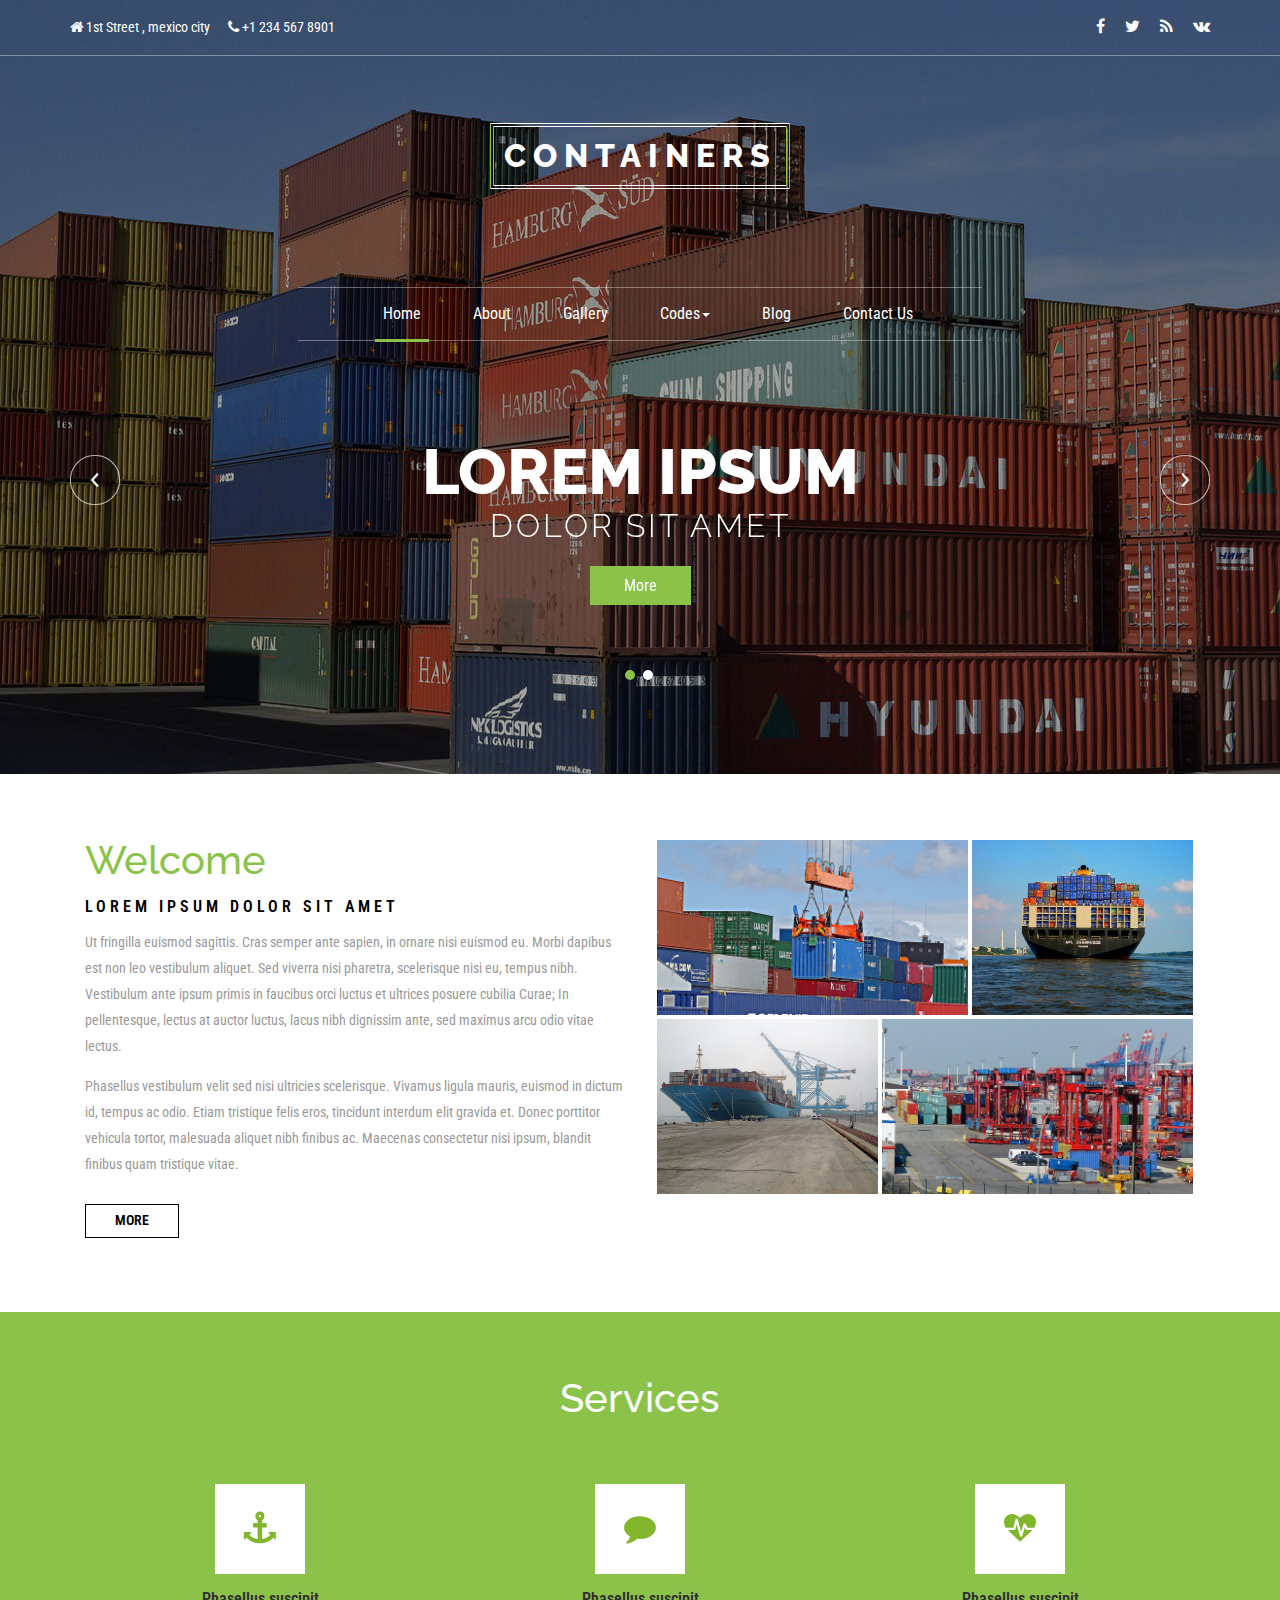
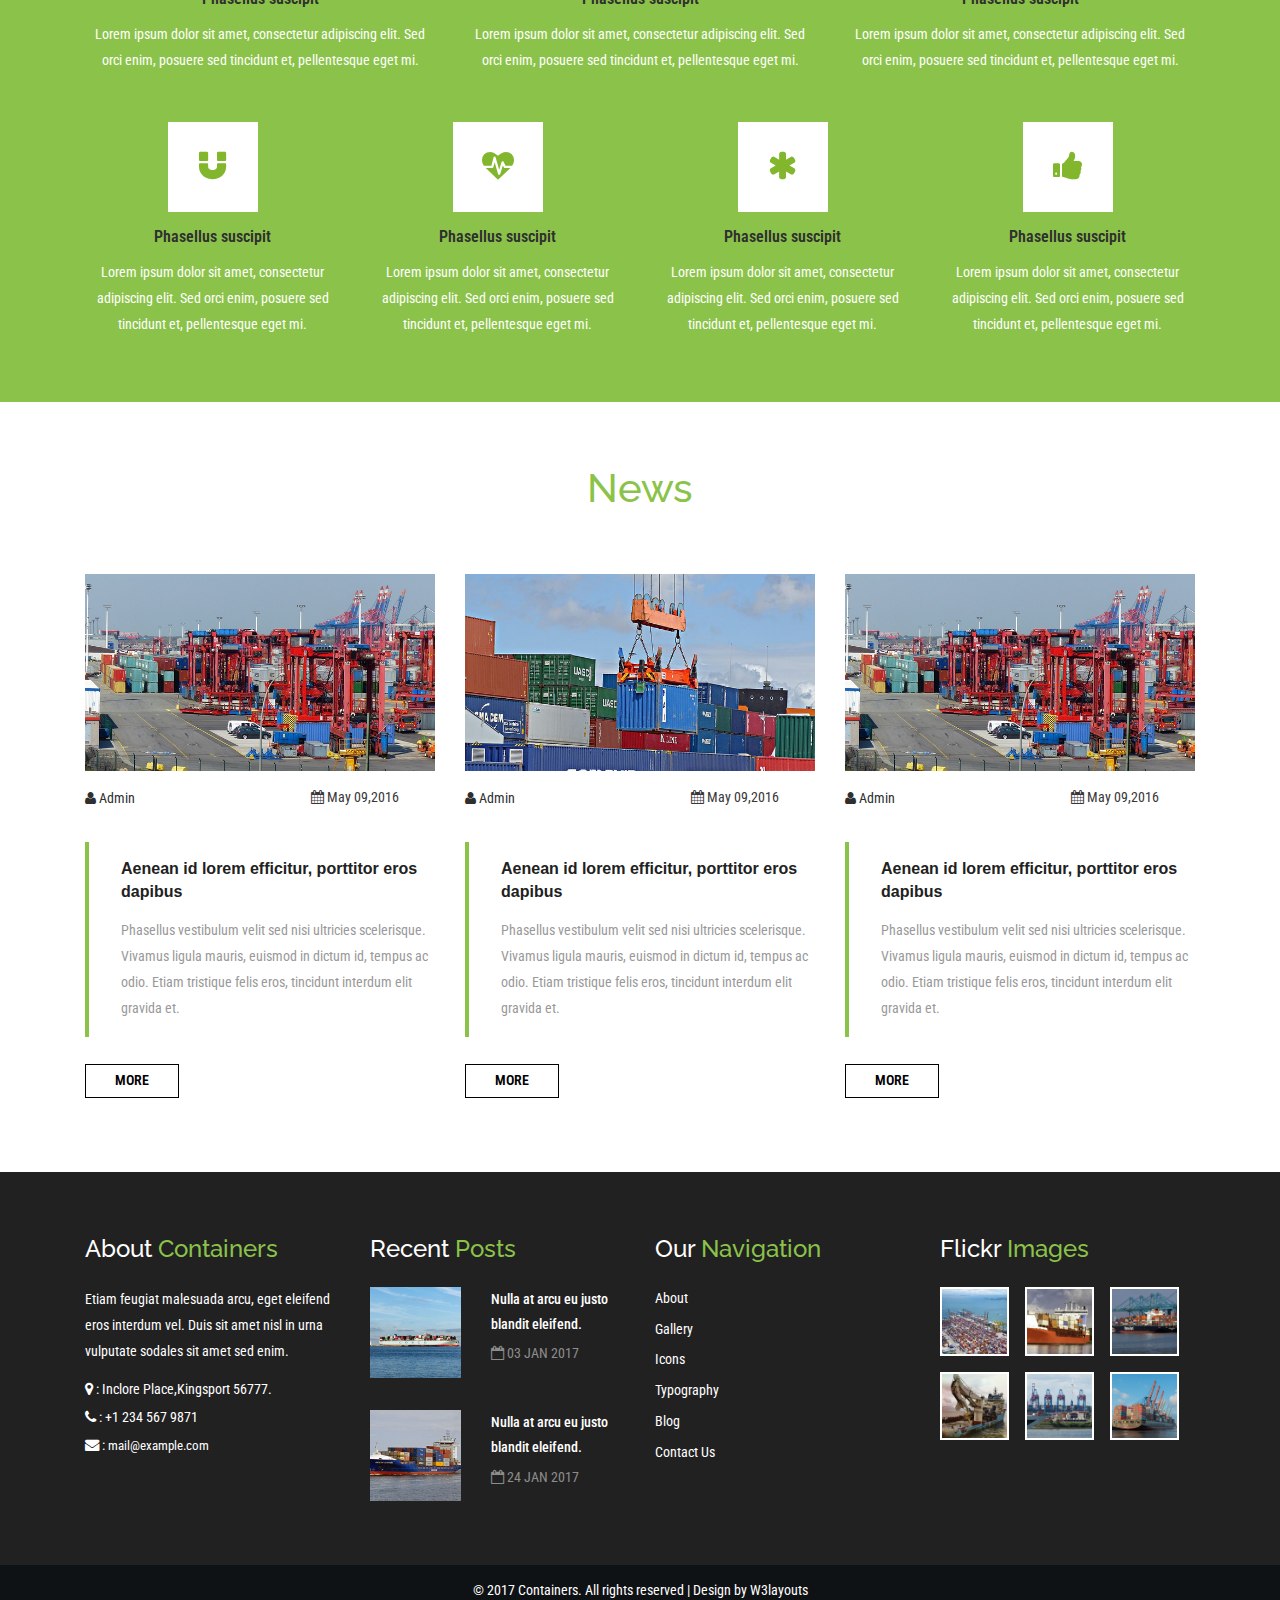
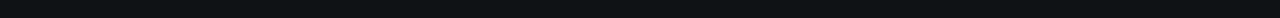
<file: index.html>
<!--A Design by W3layouts
Author: W3layout
Author URL: http://w3layouts.com
License: Creative Commons Attribution 3.0 Unported
License URL: http://creativecommons.org/licenses/by/3.0/
-->
<!DOCTYPE html>
<html lang="en">
<head>
<title>Containers an Industrial Category Bootstrap responsive Website Template | Home :: w3layouts</title>
<meta name="viewport" content="width=device-width, initial-scale=1">
<meta charset="utf-8">
<meta name="keywords" content="Containers Responsive web template, Bootstrap Web Templates, Flat Web Templates, Android Compatible web template, 
Smartphone Compatible web template, free webdesigns for Nokia, Samsung, LG, SonyEricsson, Motorola web design" />
<script type="application/x-javascript"> addEventListener("load", function() { setTimeout(hideURLbar, 0); }, false); function hideURLbar(){ window.scrollTo(0,1); } </script>
<!-- bootstrap-css -->
<link href="css/bootstrap.css" rel="stylesheet" type="text/css" media="all" />
<!--// bootstrap-css -->
<!-- css -->
<link rel="stylesheet" href="css/style.css" type="text/css" media="all" />
<!--// css -->
<!-- font-awesome icons -->
<link href="css/font-awesome.css" rel="stylesheet"> 
<!-- //font-awesome icons -->
<!-- font -->
<link href="//fonts.googleapis.com/css?family=Raleway:100,100i,200,200i,300,300i,400,400i,500,500i,600,600i,700,700i,800,800i,900,900i" rel="stylesheet">
<link href='//fonts.googleapis.com/css?family=Roboto+Condensed:400,700italic,700,400italic,300italic,300' rel='stylesheet' type='text/css'>
<!-- //font -->
<script src="js/jquery-1.11.1.min.js"></script>
<script src="js/bootstrap.js"></script>
<script type="text/javascript">
	jQuery(document).ready(function($) {
		$(".scroll").click(function(event){		
			event.preventDefault();
			$('html,body').animate({scrollTop:$(this.hash).offset().top},1000);
		});
	});
</script> 
<!--[if lt IE 9]>
  <script src="https://oss.maxcdn.com/libs/html5shiv/3.7.0/html5shiv.js"></script>
<![endif]-->
</head>
<body>
	<!-- banner -->
	<div class="banner">
		<div class="header-top">
			<div class="container">
				<div class="header-top-left">
					<ul>
						<li><i class="fa fa-home" aria-hidden="true"></i> 1st Street , mexico city</li>
						<li><i class="fa fa-phone" aria-hidden="true"></i> +1 234 567 8901</li>
					</ul>
				</div>
				<div class="agileinfo-social-grids">
					<ul>
						<li><a href="#"><i class="fa fa-facebook"></i></a></li>
						<li><a href="#"><i class="fa fa-twitter"></i></a></li>
						<li><a href="#"><i class="fa fa-rss"></i></a></li>
						<li><a href="#"><i class="fa fa-vk"></i></a></li>
					</ul>
				</div>
			</div>
		</div>
		<div class="header">
			<div class="container">
				<div class="header-left">
					<div class="w3layouts-logo">
						<h1>
							<a href="index.html">Containers</a>
						</h1>
					</div>
				</div>
				<div class="header-right">
					<div class="top-nav">
						<nav class="navbar navbar-default">
							<div class="navbar-header">
								<button type="button" class="navbar-toggle" data-toggle="collapse" data-target="#bs-example-navbar-collapse-1">
									<span class="sr-only">Toggle navigation</span>
									<span class="icon-bar"></span>
									<span class="icon-bar"></span>
									<span class="icon-bar"></span>
								</button>
							</div>
							<!--navbar-header-->
							<div class="collapse navbar-collapse" id="bs-example-navbar-collapse-1">
								<ul class="nav navbar-nav navbar-right">
									<li><a href="index.html" class="active">Home</a></li>
									<li><a href="about.html">About</a></li>
									<li><a href="gallery.html">Gallery</a></li>
									<li class=""><a href="#" class="dropdown-toggle hvr-bounce-to-bottom" data-toggle="dropdown" role="button" aria-haspopup="true" aria-expanded="false">Codes<span class="caret"></span></a>
										<ul class="dropdown-menu">
											<li><a class="hvr-bounce-to-bottom" href="icons.html">Icons</a></li>
											<li><a class="hvr-bounce-to-bottom" href="typography.html">Typography</a></li>          
										</ul>
									</li>	
									<li><a href="blog.html">Blog</a></li>
									<li><a href="contact.html">Contact Us</a></li>
								</ul>	
								<div class="clearfix"> </div>	
							</div>
						</nav>
					</div>
					<div class="clearfix"> </div>
				</div>
				<div class="clearfix"> </div>
			</div>
		</div>
		<div class="w3layouts-banner-slider">
			<div class="container">
				<div class="slider">
					<div class="callbacks_container">
						<ul class="rslides callbacks callbacks1" id="slider4">
							<li>
								<div class="agileits-banner-info">
									<h3>Lorem ipsum <span>dolor sit amet</span></h3>
									<div class="w3-button">
										<a href="single.html">More</a>
									</div>
								</div>
							</li>
							<li>
								<div class="agileits-banner-info">
									<h3>Donec posuere <span>cursus nibh</span></h3>
									<div class="w3-button">
										<a href="single.html">More</a>
									</div>
								</div>
							</li>
						</ul>
					</div>
					<script src="js/responsiveslides.min.js"></script>
					<script>
						// You can also use "$(window).load(function() {"
						$(function () {
						  // Slideshow 4
						  $("#slider4").responsiveSlides({
							auto: true,
							pager:true,
							nav:true,
							speed: 500,
							namespace: "callbacks",
							before: function () {
							  $('.events').append("<li>before event fired.</li>");
							},
							after: function () {
							  $('.events').append("<li>after event fired.</li>");
							}
						  });
					
						});
					 </script>
					<!--banner Slider starts Here-->
				</div>
			</div>
		</div>
	</div>
	<!-- //banner -->
	<!-- welcome -->
	<div class="welcome">
		<div class="container">
			<div class="w3-welcome-grids">
				<div class="col-md-6 w3-welcome-left">
					<h2>Welcome</h2>
					<h5>Lorem ipsum dolor sit amet</h5>
					<p>Ut fringilla euismod sagittis. Cras semper ante sapien, in ornare nisi euismod eu. Morbi dapibus est non leo vestibulum aliquet. Sed viverra nisi pharetra, scelerisque nisi eu, tempus nibh. Vestibulum ante ipsum primis in faucibus orci luctus et ultrices posuere cubilia Curae; In pellentesque, lectus at auctor luctus, lacus nibh dignissim ante, sed maximus arcu odio vitae lectus. <span>Phasellus vestibulum velit sed nisi ultricies scelerisque. Vivamus ligula mauris, euismod in dictum id, tempus ac odio. Etiam tristique felis eros, tincidunt interdum elit gravida et. Donec porttitor vehicula tortor, malesuada aliquet nibh finibus ac. Maecenas consectetur nisi ipsum, blandit finibus quam tristique vitae.</span></p>
					<div class="w3l-button">
						<a href="single.html">More</a>
					</div>
				</div>
				<div class="col-md-6 w3-welcome-right">
					<div class="welcome-img-grids">
						<div class="col-md-7 welcome-img">
							<img src="images/2.jpg" alt=" " />
						</div>
						<div class="col-md-5 welcome-img welcome-img1">
							<img src="images/6.jpg" alt=" " />
						</div>
						<div class="clearfix"> </div>
					</div>
					<div class="welcome-img-grids">
						<div class="col-md-5 welcome-img welcome-img1">
							<img src="images/7.jpg" alt=" " />
						</div>
						<div class="col-md-7 welcome-img">
							<img src="images/4.jpg" alt=" " />
						</div>
						<div class="clearfix"> </div>
					</div>
				</div>
				<div class="clearfix"> </div>
			</div>
		</div>
	</div>
	<!-- //welcome -->
	<!-- services -->
	<div class="services">
		<div class="container">
			<div class="w3l-heading w3l-services-heading">
				<h3>Services</h3>
			</div>
			<div class="agileits-services">
				<div class="services-right-grids">
					<div class="col-sm-4 services-right-grid">
						<div class="services-icon hvr-radial-in">
							<i class="fa fa-anchor" aria-hidden="true"></i>
						</div>
						<div class="services-icon-info">
							<h5>Phasellus suscipit</h5>
							<p>Lorem ipsum dolor sit amet, consectetur adipiscing elit. Sed orci enim, posuere sed tincidunt et, pellentesque eget mi.</p>
						</div>
					</div>
					<div class="col-sm-4 services-right-grid">
						<div class="services-icon hvr-radial-in">
							<i class="fa fa-comment" aria-hidden="true"></i>
						</div>
						<div class="services-icon-info">
							<h5>Phasellus suscipit</h5>
							<p>Lorem ipsum dolor sit amet, consectetur adipiscing elit. Sed orci enim, posuere sed tincidunt et, pellentesque eget mi.</p>
						</div>
					</div>
					<div class="col-sm-4 services-right-grid">
						<div class="services-icon hvr-radial-in">
							<i class="fa fa-heartbeat" aria-hidden="true"></i>
						</div>
						<div class="services-icon-info">
							<h5>Phasellus suscipit</h5>
							<p>Lorem ipsum dolor sit amet, consectetur adipiscing elit. Sed orci enim, posuere sed tincidunt et, pellentesque eget mi.</p>
						</div>
					</div>
					<div class="clearfix"> </div>
				</div>
				<div class="services-right-grids">
					<div class="col-sm-3 services-right-grid">
						<div class="services-icon hvr-radial-in">
							<i class="fa fa-magnet" aria-hidden="true"></i>
						</div>
						<div class="services-icon-info">
							<h5>Phasellus suscipit</h5>
							<p>Lorem ipsum dolor sit amet, consectetur adipiscing elit. Sed orci enim, posuere sed tincidunt et, pellentesque eget mi.</p>
						</div>
					</div>
					<div class="col-sm-3 services-right-grid">
						<div class="services-icon hvr-radial-in">
							<i class="fa fa-heartbeat" aria-hidden="true"></i>
						</div>
						<div class="services-icon-info">
							<h5>Phasellus suscipit</h5>
							<p>Lorem ipsum dolor sit amet, consectetur adipiscing elit. Sed orci enim, posuere sed tincidunt et, pellentesque eget mi.</p>
						</div>
					</div>
					<div class="col-sm-3 services-right-grid">
						<div class="services-icon hvr-radial-in">
							<i class="fa fa-asterisk" aria-hidden="true"></i>
						</div>
						<div class="services-icon-info">
							<h5>Phasellus suscipit</h5>
							<p>Lorem ipsum dolor sit amet, consectetur adipiscing elit. Sed orci enim, posuere sed tincidunt et, pellentesque eget mi.</p>
						</div>
					</div>
					<div class="col-sm-3 services-right-grid">
						<div class="services-icon hvr-radial-in">
							<i class="fa fa-thumbs-up" aria-hidden="true"></i>
						</div>
						<div class="services-icon-info">
							<h5>Phasellus suscipit</h5>
							<p>Lorem ipsum dolor sit amet, consectetur adipiscing elit. Sed orci enim, posuere sed tincidunt et, pellentesque eget mi.</p>
						</div>
					</div>
					<div class="clearfix"> </div>
				</div>
			</div>
		</div>
	</div>
	<!-- //services -->
	<!-- news -->
	<div class="news">
		<div class="container">
			<div class="w3l-heading">
				<h3>News</h3>
			</div>
			<div class="wthree-news-grids">
				<div class="col-md-4 agile-news-left">
					<img src="images/4.jpg" alt="">
					<div class="agile-news-right">
						<div class="date-grid">
							<div class="admin">
								<a href="#"><i class="fa fa-user" aria-hidden="true"></i> Admin</a>
							</div>
							<div class="time">
								<p><i class="fa fa-calendar" aria-hidden="true"></i> May 09,2016</p>
							</div>
							<div class="clearfix"> </div>
						</div>
						<div class="w3-agile-news-info">
							<a href="single.html">Aenean id lorem efficitur, porttitor eros dapibus</a>
							<p>Phasellus vestibulum velit sed nisi ultricies scelerisque. Vivamus ligula mauris, euismod in dictum id, tempus ac odio. Etiam tristique felis eros, tincidunt interdum elit gravida et.</p>
						</div>
						<div class="w3l-button">
							<a href="single.html">More</a>
						</div>
					</div>
				</div>
				<div class="col-md-4 agile-news-left">
					<img src="images/2.jpg" alt="">
					<div class="agile-news-right">
						<div class="date-grid">
							<div class="admin">
								<a href="#"><i class="fa fa-user" aria-hidden="true"></i> Admin</a>
							</div>
							<div class="time">
								<p><i class="fa fa-calendar" aria-hidden="true"></i> May 09,2016</p>
							</div>
							<div class="clearfix"> </div>
						</div>
						<div class="w3-agile-news-info">
							<a href="single.html">Aenean id lorem efficitur, porttitor eros dapibus</a>
							<p>Phasellus vestibulum velit sed nisi ultricies scelerisque. Vivamus ligula mauris, euismod in dictum id, tempus ac odio. Etiam tristique felis eros, tincidunt interdum elit gravida et.</p>
						</div>
						<div class="w3l-button">
							<a href="single.html">More</a>
						</div>
					</div>
				</div>
				<div class="col-md-4 agile-news-left">
					<img src="images/4.jpg" alt="">
					<div class="agile-news-right">
						<div class="date-grid">
							<div class="admin">
								<a href="#"><i class="fa fa-user" aria-hidden="true"></i> Admin</a>
							</div>
							<div class="time">
								<p><i class="fa fa-calendar" aria-hidden="true"></i> May 09,2016</p>
							</div>
							<div class="clearfix"> </div>
						</div>
						<div class="w3-agile-news-info">
							<a href="single.html">Aenean id lorem efficitur, porttitor eros dapibus</a>
							<p>Phasellus vestibulum velit sed nisi ultricies scelerisque. Vivamus ligula mauris, euismod in dictum id, tempus ac odio. Etiam tristique felis eros, tincidunt interdum elit gravida et.</p>
						</div>
						<div class="w3l-button">
							<a href="single.html">More</a>
						</div>
					</div>
				</div>
				<div class="clearfix"> </div>
			</div>
		</div>
	</div>
	<!-- news -->
	<!-- footer -->
	<footer>
		<div class="container">
			<div class="w3-agileits-footer-grids">
				<div class="col-md-3 w3ls-footer-grid">
					<h4>About <span>Containers</span></h4>
					<div class="wthree-footer-info">
						<p>Etiam feugiat malesuada arcu, eget eleifend eros interdum vel. Duis sit amet nisl in urna vulputate sodales sit amet sed enim.</p>
						<ul>
							<li><i class="fa fa-map-marker" aria-hidden="true"></i> : Inclore Place,Kingsport 56777.</li>
							<li><i class="fa fa-phone" aria-hidden="true"></i> : +1 234 567 9871</li>
							<li><i class="fa fa-envelope" aria-hidden="true"></i> : <a href="mailto:info@example.com">mail@example.com</a></li>
						</ul>
					</div>
				</div>
				<div class="col-md-3 w3ls-footer-grid">
					<h4>Recent <span>Posts</span></h4>
					<div class="agile-post-grids">
						<div class="agile-post-grid">
							<div class="col-md-5 agile-post-left">
								<a href="single.html">
									<img src="images/p1.jpg" alt="" />
								</a>
							</div>
							<div class="col-md-7 agile-post-right">
								<h5><a href="single.html">Nulla at arcu eu justo blandit eleifend.</a></h5>
								<p><i class="fa fa-calendar-o" aria-hidden="true"></i> 03 Jan 2017</p>
							</div>
							<div class="clearfix"> </div>
						</div>
						<div class="agile-post-grid">
							<div class="col-md-5 agile-post-left">
								<a href="single.html">
									<img src="images/p2.jpg" alt="" />
								</a>
							</div>
							<div class="col-md-7 agile-post-right">
								<h5><a href="single.html">Nulla at arcu eu justo blandit eleifend.</a></h5>
								<p><i class="fa fa-calendar-o" aria-hidden="true"></i> 24 Jan 2017</p>
							</div>
							<div class="clearfix"> </div>
						</div>
					</div>
				</div>
				<div class="col-md-3 w3ls-footer-grid">
					<h4>Our <span>Navigation</span></h4>
					<ul>
						<li><a href="about.html">About</a></li>
						<li><a href="gallery.html">Gallery</a></li>
						<li><a href="icons.html">Icons</a></li>
						<li><a href="typography.html">Typography</a></li>
						<li><a href="blog.html">Blog</a></li>
						<li><a href="contact.html">Contact Us</a></li>
					</ul>
				</div>
				<div class="col-md-3 w3ls-footer-grid">
					<h4>Flickr <span>Images</span></h4>
					<div class="popular-grids">
						<div class="popular-grid">
							<a href="single.html"><img src="images/f1.jpg" alt=""></a>
						</div>
						<div class="popular-grid">
							<a href="single.html"><img src="images/f2.jpg" alt=""></a>
						</div>
						<div class="popular-grid">
							<a href="single.html"><img src="images/f3.jpg" alt=""></a>
						</div>
						<div class="clearfix"> </div>
					</div>
					<div class="popular-grids">
						<div class="popular-grid">
							<a href="single.html"><img src="images/f4.jpg" alt=""></a>
						</div>
						<div class="popular-grid">
							<a href="single.html"><img src="images/f5.jpg" alt=""></a>
						</div>
						<div class="popular-grid">
							<a href="single.html"><img src="images/f6.jpg" alt=""></a>
						</div>
						<div class="clearfix"> </div>
					</div>
				</div>
				<div class="clearfix"> </div>
			</div>
		</div>
	</footer>
	<!-- //footer -->
	<!-- copyright -->
	<div class="agileits-w3layouts">
		<div class="container">
			<p>© 2017 Containers. All rights reserved | Design by <a href="http://w3layouts.com">W3layouts</a></p>
		</div>
	</div>
	<!-- //copyright -->
	<script src="js/responsiveslides.min.js"></script>
	<script src="js/SmoothScroll.min.js"></script>
	<script type="text/javascript" src="js/move-top.js"></script>
	<script type="text/javascript" src="js/easing.js"></script>
	<!-- here stars scrolling icon -->
	<script type="text/javascript">
		$(document).ready(function() {
			/*
				var defaults = {
				containerID: 'toTop', // fading element id
				containerHoverID: 'toTopHover', // fading element hover id
				scrollSpeed: 1200,
				easingType: 'linear' 
				};
			*/
								
			$().UItoTop({ easingType: 'easeOutQuart' });
								
			});
	</script>
<!-- //here ends scrolling icon -->
</body>	
</html>
</file>
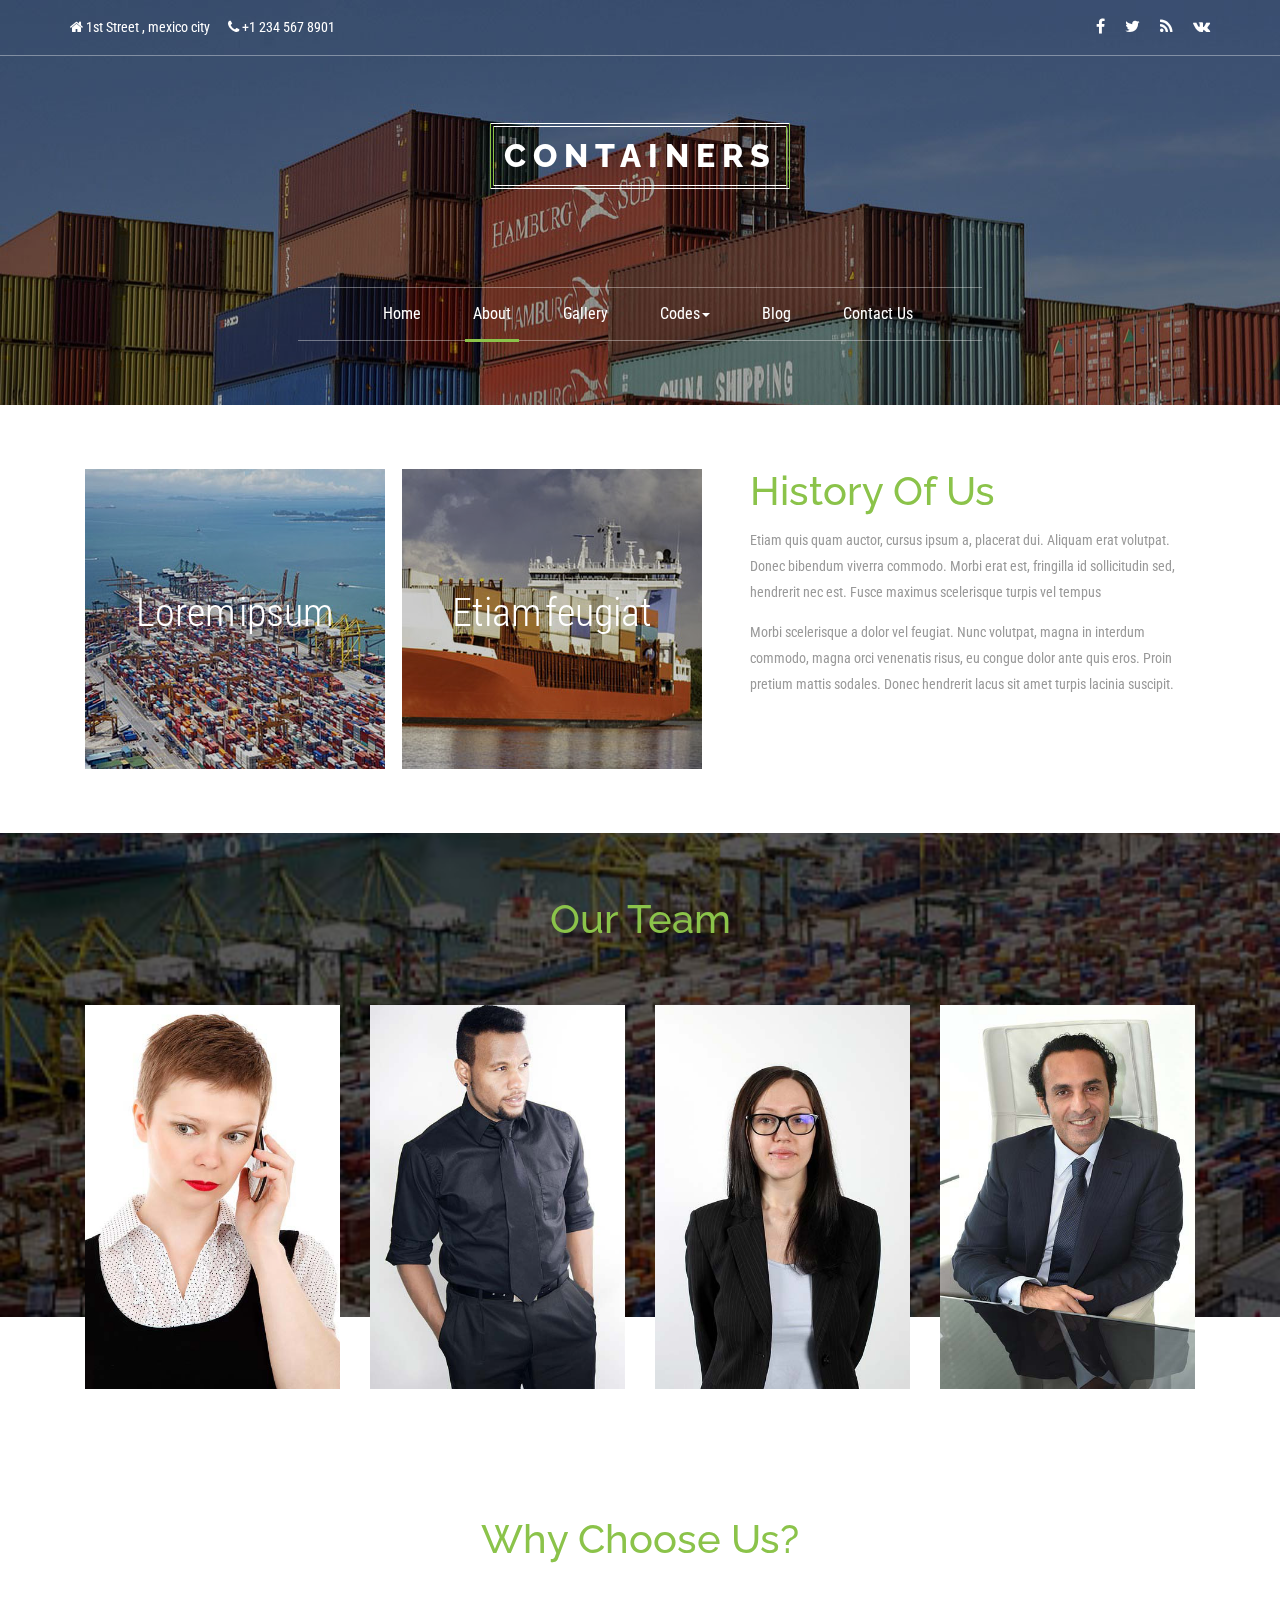
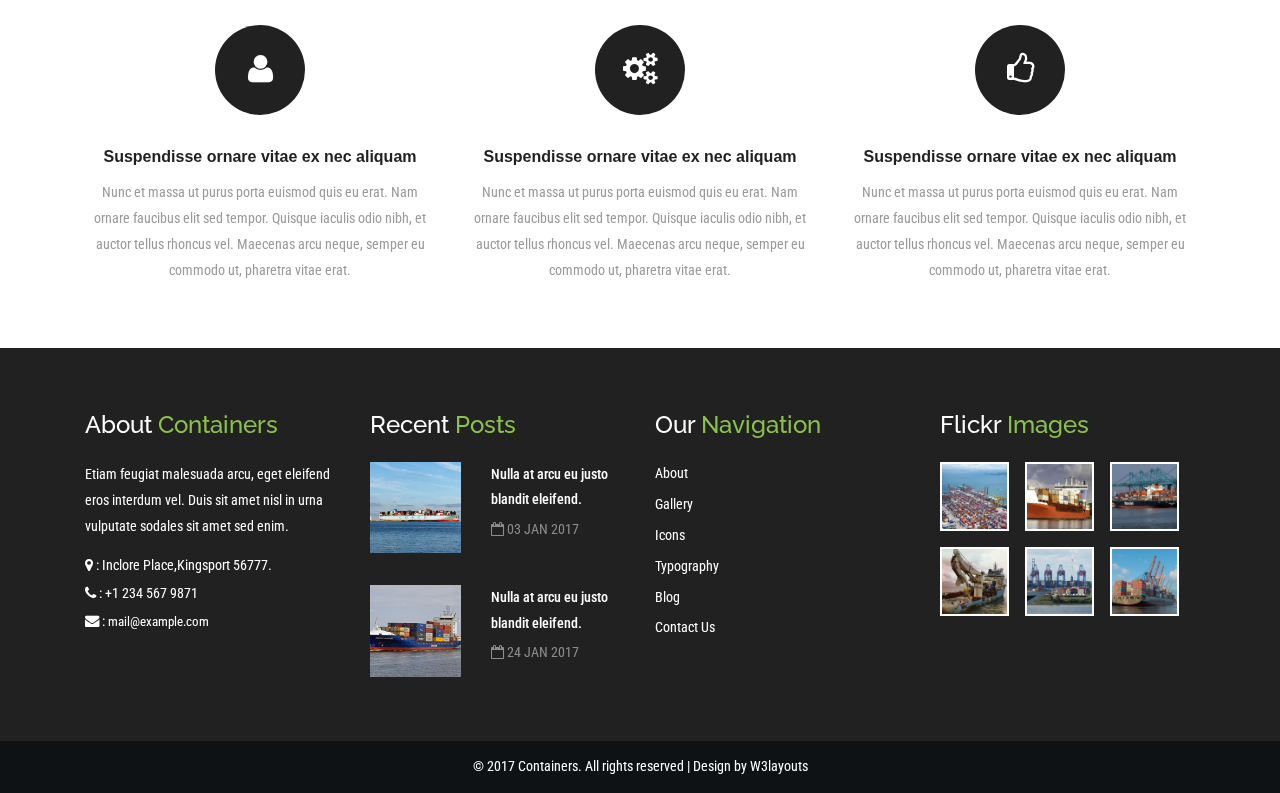
<file: about.html>
<!--A Design by W3layouts
Author: W3layout
Author URL: http://w3layouts.com
License: Creative Commons Attribution 3.0 Unported
License URL: http://creativecommons.org/licenses/by/3.0/
-->
<!DOCTYPE html>
<html lang="en">
<head>
<title>Containers an Industrial Category Bootstrap responsive Website Template | About :: w3layouts</title>
<meta name="viewport" content="width=device-width, initial-scale=1">
<meta charset="utf-8">
<meta name="keywords" content="Containers Responsive web template, Bootstrap Web Templates, Flat Web Templates, Android Compatible web template, 
Smartphone Compatible web template, free webdesigns for Nokia, Samsung, LG, SonyEricsson, Motorola web design" />
<script type="application/x-javascript"> addEventListener("load", function() { setTimeout(hideURLbar, 0); }, false); function hideURLbar(){ window.scrollTo(0,1); } </script>
<!-- bootstrap-css -->
<link href="css/bootstrap.css" rel="stylesheet" type="text/css" media="all" />
<!--// bootstrap-css -->
<!-- css -->
<link rel="stylesheet" href="css/style.css" type="text/css" media="all" />
<!--// css -->
<!-- font-awesome icons -->
<link href="css/font-awesome.css" rel="stylesheet"> 
<!-- //font-awesome icons -->
<!-- font -->
<link href="//fonts.googleapis.com/css?family=Raleway:100,100i,200,200i,300,300i,400,400i,500,500i,600,600i,700,700i,800,800i,900,900i" rel="stylesheet">
<link href='//fonts.googleapis.com/css?family=Roboto+Condensed:400,700italic,700,400italic,300italic,300' rel='stylesheet' type='text/css'>
<!-- //font -->
<script src="js/jquery-1.11.1.min.js"></script>
<script src="js/bootstrap.js"></script>
<script type="text/javascript">
	jQuery(document).ready(function($) {
		$(".scroll").click(function(event){		
			event.preventDefault();
			$('html,body').animate({scrollTop:$(this.hash).offset().top},1000);
		});
	});
</script> 
<!--[if lt IE 9]>
  <script src="https://oss.maxcdn.com/libs/html5shiv/3.7.0/html5shiv.js"></script>
<![endif]-->
</head>
<body>
	<!-- banner -->
	<div class="banner">
		<div class="header-top">
			<div class="container">
				<div class="header-top-left">
					<ul>
						<li><i class="fa fa-home" aria-hidden="true"></i> 1st Street , mexico city</li>
						<li><i class="fa fa-phone" aria-hidden="true"></i> +1 234 567 8901</li>
					</ul>
				</div>
				<div class="agileinfo-social-grids">
					<ul>
						<li><a href="#"><i class="fa fa-facebook"></i></a></li>
						<li><a href="#"><i class="fa fa-twitter"></i></a></li>
						<li><a href="#"><i class="fa fa-rss"></i></a></li>
						<li><a href="#"><i class="fa fa-vk"></i></a></li>
					</ul>
				</div>
			</div>
		</div>
		<div class="header">
			<div class="container">
				<div class="header-left">
					<div class="w3layouts-logo">
						<h1>
							<a href="index.html">Containers</a>
						</h1>
					</div>
				</div>
				<div class="header-right">
					<div class="top-nav">
						<nav class="navbar navbar-default">
							<div class="navbar-header">
								<button type="button" class="navbar-toggle" data-toggle="collapse" data-target="#bs-example-navbar-collapse-1">
									<span class="sr-only">Toggle navigation</span>
									<span class="icon-bar"></span>
									<span class="icon-bar"></span>
									<span class="icon-bar"></span>
								</button>
							</div>
							<!--navbar-header-->
							<div class="collapse navbar-collapse" id="bs-example-navbar-collapse-1">
								<ul class="nav navbar-nav navbar-right">
									<li><a href="index.html">Home</a></li>
									<li><a href="about.html" class="active">About</a></li>
									<li><a href="gallery.html">Gallery</a></li>
									<li class=""><a href="#" class="dropdown-toggle hvr-bounce-to-bottom" data-toggle="dropdown" role="button" aria-haspopup="true" aria-expanded="false">Codes<span class="caret"></span></a>
										<ul class="dropdown-menu">
											<li><a class="hvr-bounce-to-bottom" href="icons.html">Icons</a></li>
											<li><a class="hvr-bounce-to-bottom" href="typography.html">Typography</a></li>          
										</ul>
									</li>	
									<li><a href="blog.html">Blog</a></li>
									<li><a href="contact.html">Contact Us</a></li>
								</ul>	
								<div class="clearfix"> </div>	
							</div>
						</nav>
					</div>
					<div class="clearfix"> </div>
				</div>
				<div class="clearfix"> </div>
			</div>
		</div>
	</div>
	<!-- //banner -->
	<!-- about-top -->
	<div class="agile-about-top">
		<div class="container">
			<div class="about-section">
				<div class="col-md-7 ab-left">
				  <div class="grid">
			        <div class="h-f">
					<figure class="effect-jazz">
					<img src="images/f1.jpg" alt=" " />
						<figcaption>
							<h4>Lorem ipsum</h4>
							<p>Etiam quis quam auctor, cursus ipsum a, placerat dui.</p>
						</figcaption>			
					</figure>
					
				 </div>
				 <div class="h-f">
					<figure class="effect-jazz">
						<img src="images/f2.jpg" alt=" " />
						<figcaption>
							<h4>Etiam feugiat</h4>
							<p>Etiam quis quam auctor, cursus ipsum a, placerat dui.</p>
							
						</figcaption>			
					</figure>
					
				 </div>
				 <div class="clearfix"> </div>
				 </div>
			   </div>
			   <div class="col-md-5 ab-text">
			         <h2>History of us</h2>
					<p>Etiam quis quam auctor, cursus ipsum a, placerat dui. Aliquam erat volutpat. Donec bibendum viverra commodo. Morbi erat est, fringilla id sollicitudin sed, hendrerit nec est. Fusce maximus scelerisque turpis vel tempus
					<span>Morbi scelerisque a dolor vel feugiat. Nunc volutpat, magna in interdum commodo, magna orci venenatis risus, eu congue dolor ante quis eros. Proin pretium mattis sodales. Donec hendrerit lacus sit amet turpis lacinia suscipit.</span></p>
				</div>
				<div class="clearfix"> </div>
			 </div>
		</div>
	</div>
	<!-- //about-top -->
	<!-- team -->
	<div class="jarallax team">
		<div class="container">
			<div class="team-heading">
				<h3>Our Team</h3>
			</div>
			<div class="agileits-team-grids">
				<div class="col-md-3 agileits-team-grid">
					<div class="team-info">
						<img src="images/t1.jpg" alt="" />
						<div class="team-caption"> 
							<h4>Justo congue</h4>
							<p>Fusce laoreet</p>
							<ul>
								<li><a href="#"><i class="fa fa-facebook"></i></a></li>
								<li><a href="#"><i class="fa fa-twitter"></i></a></li>
								<li><a href="#"><i class="fa fa-rss"></i></a></li>
							</ul>
						</div>
					</div>
				</div>
				<div class="col-md-3 agileits-team-grid">
					<div class="team-info">
						<img src="images/t2.jpg" alt="" />
						<div class="team-caption"> 
							<h4>Justo congue</h4>
							<p>Fusce laoreet</p>
							<ul>
								<li><a href="#"><i class="fa fa-facebook"></i></a></li>
								<li><a href="#"><i class="fa fa-twitter"></i></a></li>
								<li><a href="#"><i class="fa fa-rss"></i></a></li>
							</ul>
						</div>
					</div>
				</div>
				<div class="col-md-3 agileits-team-grid">
					<div class="team-info">
						<img src="images/t3.jpg" alt="" />
						<div class="team-caption"> 
							<h4>Justo congue</h4>
							<p>Fusce laoreet</p>
							<ul>
								<li><a href="#"><i class="fa fa-facebook"></i></a></li>
								<li><a href="#"><i class="fa fa-twitter"></i></a></li>
								<li><a href="#"><i class="fa fa-rss"></i></a></li>
							</ul>
						</div>
					</div>
				</div>
				<div class="col-md-3 agileits-team-grid">
					<div class="team-info">
						<img src="images/t4.jpg" alt="" />
						<div class="team-caption"> 
							<h4>Justo congue</h4>
							<p>Fusce laoreet</p>
							<ul>
								<li><a href="#"><i class="fa fa-facebook"></i></a></li>
								<li><a href="#"><i class="fa fa-twitter"></i></a></li>
								<li><a href="#"><i class="fa fa-rss"></i></a></li>
							</ul>
						</div>
					</div>
				</div>
				<div class="clearfix"> </div>
			</div>
		</div>
	</div>
	<!-- //team -->
	<!-- choose -->
	<div class="w3-agileits-choose">
			<div class="container">
				<div class="agileits-about-top-heading">
					<h3>Why choose us?</h3>
				</div>
				<div class="agile-choose-grids">
					<div class="col-sm-4 agile-choose-grid">
						<div class="choose-icon">
							<i class="fa fa-user" aria-hidden="true"></i>
						</div>
						<div class="choose-info">
							<h4>Suspendisse ornare vitae ex nec aliquam</h4>
							<p>Nunc et massa ut purus porta euismod quis eu erat. Nam ornare faucibus elit sed tempor. Quisque iaculis odio nibh, et auctor tellus rhoncus vel. Maecenas arcu neque, semper eu commodo ut, pharetra vitae erat.</p>
						</div>
					</div>
					<div class="col-sm-4 agile-choose-grid">
						<div class="choose-icon">
							<i class="fa fa-cogs" aria-hidden="true"></i>
						</div>
						<div class="choose-info">
							<h4>Suspendisse ornare vitae ex nec aliquam</h4>
							<p>Nunc et massa ut purus porta euismod quis eu erat. Nam ornare faucibus elit sed tempor. Quisque iaculis odio nibh, et auctor tellus rhoncus vel. Maecenas arcu neque, semper eu commodo ut, pharetra vitae erat.</p>
						</div>
					</div>
					<div class="col-sm-4 agile-choose-grid">
						<div class="choose-icon">
							<i class="fa fa-thumbs-o-up" aria-hidden="true"></i>
						</div>
						<div class="choose-info">
							<h4>Suspendisse ornare vitae ex nec aliquam</h4>
							<p>Nunc et massa ut purus porta euismod quis eu erat. Nam ornare faucibus elit sed tempor. Quisque iaculis odio nibh, et auctor tellus rhoncus vel. Maecenas arcu neque, semper eu commodo ut, pharetra vitae erat.</p>
						</div>
					</div>
				</div>	
			</div>
	</div>
	<!-- //choose -->
	<!-- footer -->
	<footer>
		<div class="container">
			<div class="w3-agileits-footer-grids">
				<div class="col-md-3 w3ls-footer-grid">
					<h4>About <span>Containers</span></h4>
					<div class="wthree-footer-info">
						<p>Etiam feugiat malesuada arcu, eget eleifend eros interdum vel. Duis sit amet nisl in urna vulputate sodales sit amet sed enim.</p>
						<ul>
							<li><i class="fa fa-map-marker" aria-hidden="true"></i> : Inclore Place,Kingsport 56777.</li>
							<li><i class="fa fa-phone" aria-hidden="true"></i> : +1 234 567 9871</li>
							<li><i class="fa fa-envelope" aria-hidden="true"></i> : <a href="mailto:info@example.com">mail@example.com</a></li>
						</ul>
					</div>
				</div>
				<div class="col-md-3 w3ls-footer-grid">
					<h4>Recent <span>Posts</span></h4>
					<div class="agile-post-grids">
						<div class="agile-post-grid">
							<div class="col-md-5 agile-post-left">
								<a href="single.html">
									<img src="images/p1.jpg" alt="" />
								</a>
							</div>
							<div class="col-md-7 agile-post-right">
								<h5><a href="single.html">Nulla at arcu eu justo blandit eleifend.</a></h5>
								<p><i class="fa fa-calendar-o" aria-hidden="true"></i> 03 Jan 2017</p>
							</div>
							<div class="clearfix"> </div>
						</div>
						<div class="agile-post-grid">
							<div class="col-md-5 agile-post-left">
								<a href="single.html">
									<img src="images/p2.jpg" alt="" />
								</a>
							</div>
							<div class="col-md-7 agile-post-right">
								<h5><a href="single.html">Nulla at arcu eu justo blandit eleifend.</a></h5>
								<p><i class="fa fa-calendar-o" aria-hidden="true"></i> 24 Jan 2017</p>
							</div>
							<div class="clearfix"> </div>
						</div>
					</div>
				</div>
				<div class="col-md-3 w3ls-footer-grid">
					<h4>Our <span>Navigation</span></h4>
					<ul>
						<li><a href="about.html">About</a></li>
						<li><a href="gallery.html">Gallery</a></li>
						<li><a href="icons.html">Icons</a></li>
						<li><a href="typography.html">Typography</a></li>
						<li><a href="blog.html">Blog</a></li>
						<li><a href="contact.html">Contact Us</a></li>
					</ul>
				</div>
				<div class="col-md-3 w3ls-footer-grid">
					<h4>Flickr <span>Images</span></h4>
					<div class="popular-grids">
						<div class="popular-grid">
							<a href="single.html"><img src="images/f1.jpg" alt=""></a>
						</div>
						<div class="popular-grid">
							<a href="single.html"><img src="images/f2.jpg" alt=""></a>
						</div>
						<div class="popular-grid">
							<a href="single.html"><img src="images/f3.jpg" alt=""></a>
						</div>
						<div class="clearfix"> </div>
					</div>
					<div class="popular-grids">
						<div class="popular-grid">
							<a href="single.html"><img src="images/f4.jpg" alt=""></a>
						</div>
						<div class="popular-grid">
							<a href="single.html"><img src="images/f5.jpg" alt=""></a>
						</div>
						<div class="popular-grid">
							<a href="single.html"><img src="images/f6.jpg" alt=""></a>
						</div>
						<div class="clearfix"> </div>
					</div>
				</div>
				<div class="clearfix"> </div>
			</div>
		</div>
	</footer>
	<!-- //footer -->
	<!-- copyright -->
	<div class="agileits-w3layouts">
		<div class="container">
			<p>© 2017 Containers. All rights reserved | Design by <a href="http://w3layouts.com">W3layouts</a></p>
		</div>
	</div>
	<!-- //copyright -->
	<script src="js/SmoothScroll.min.js"></script>
	<script type="text/javascript" src="js/move-top.js"></script>
	<script type="text/javascript" src="js/easing.js"></script>
	<!-- here stars scrolling icon -->
	<script type="text/javascript">
		$(document).ready(function() {
			/*
				var defaults = {
				containerID: 'toTop', // fading element id
				containerHoverID: 'toTopHover', // fading element hover id
				scrollSpeed: 1200,
				easingType: 'linear' 
				};
			*/
								
			$().UItoTop({ easingType: 'easeOutQuart' });
								
			});
	</script>
<!-- //here ends scrolling icon -->
<script src="js/jarallax.js"></script>
	<script type="text/javascript">
			/* init Jarallax */
			$('.jarallax').jarallax({
				speed: 0.5,
				imgWidth: 1366,
				imgHeight: 768
			})
		</script>
</body>	
</html>
</file>
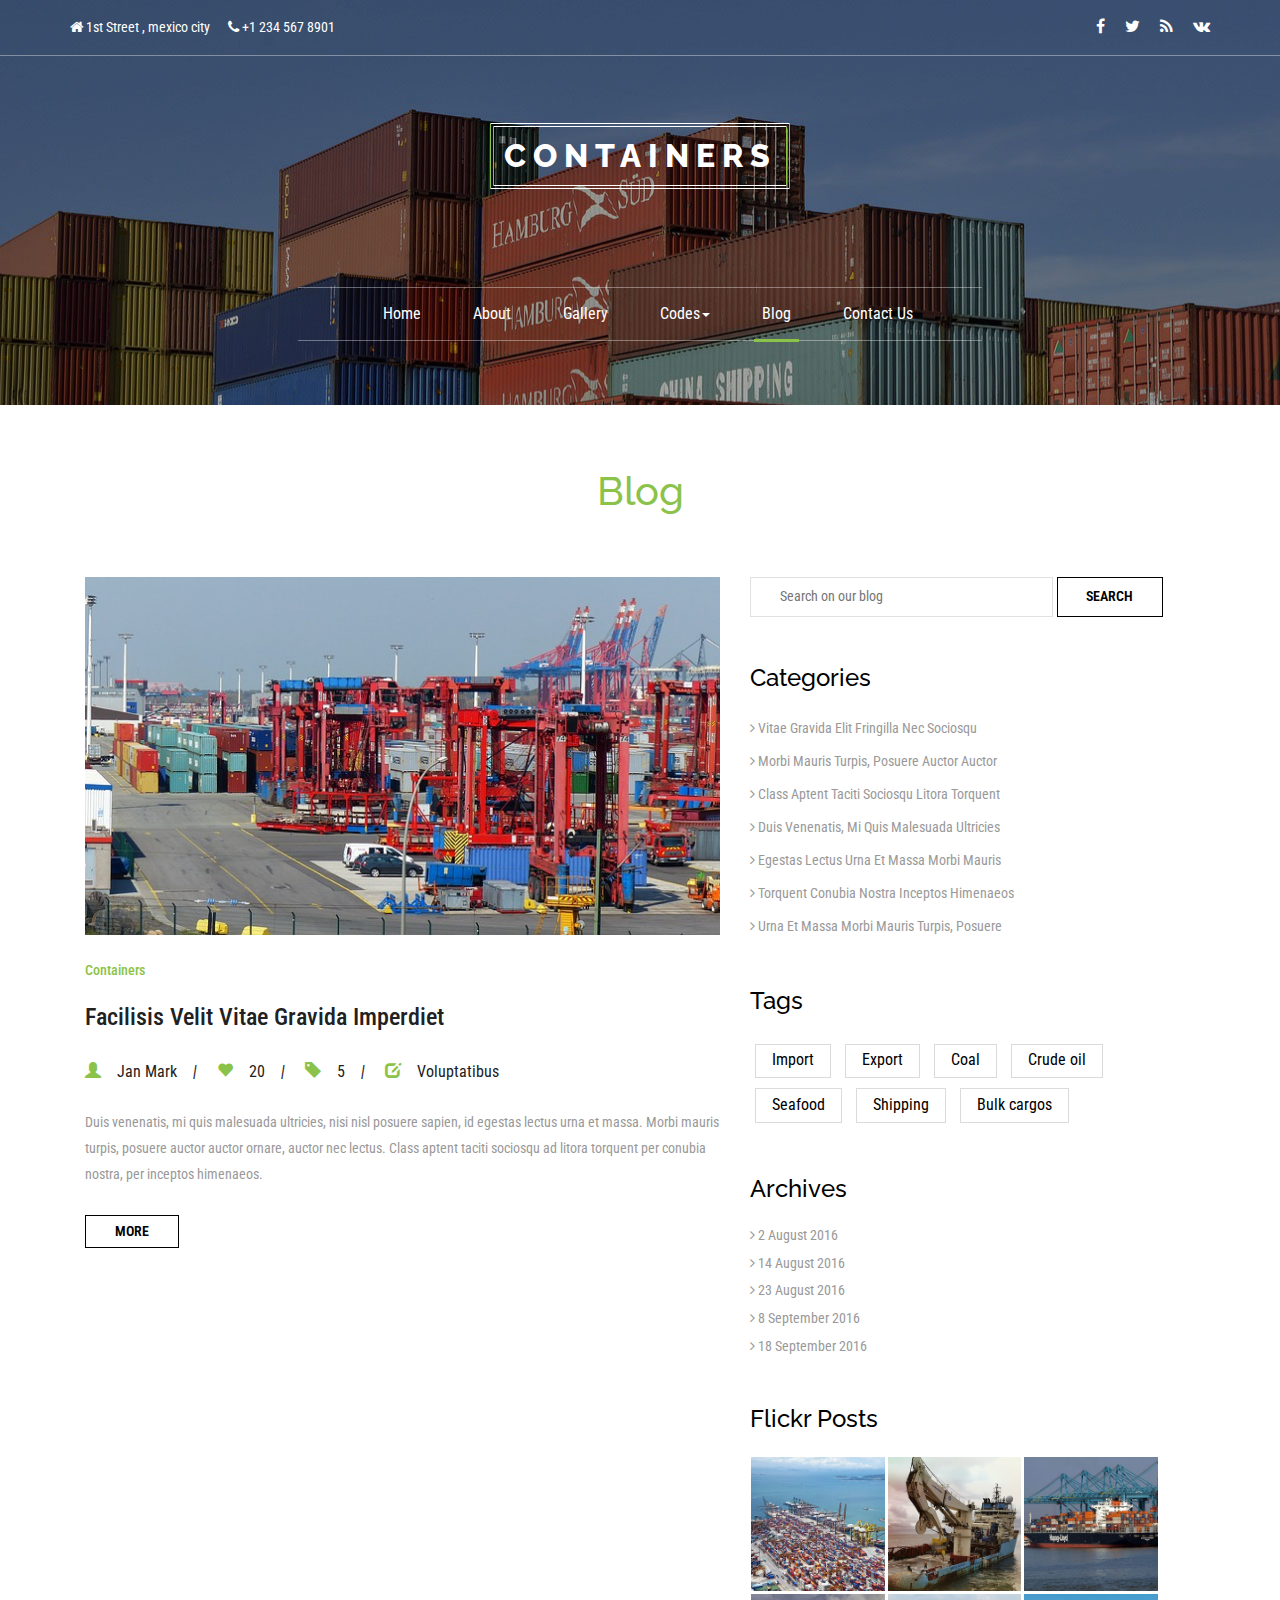
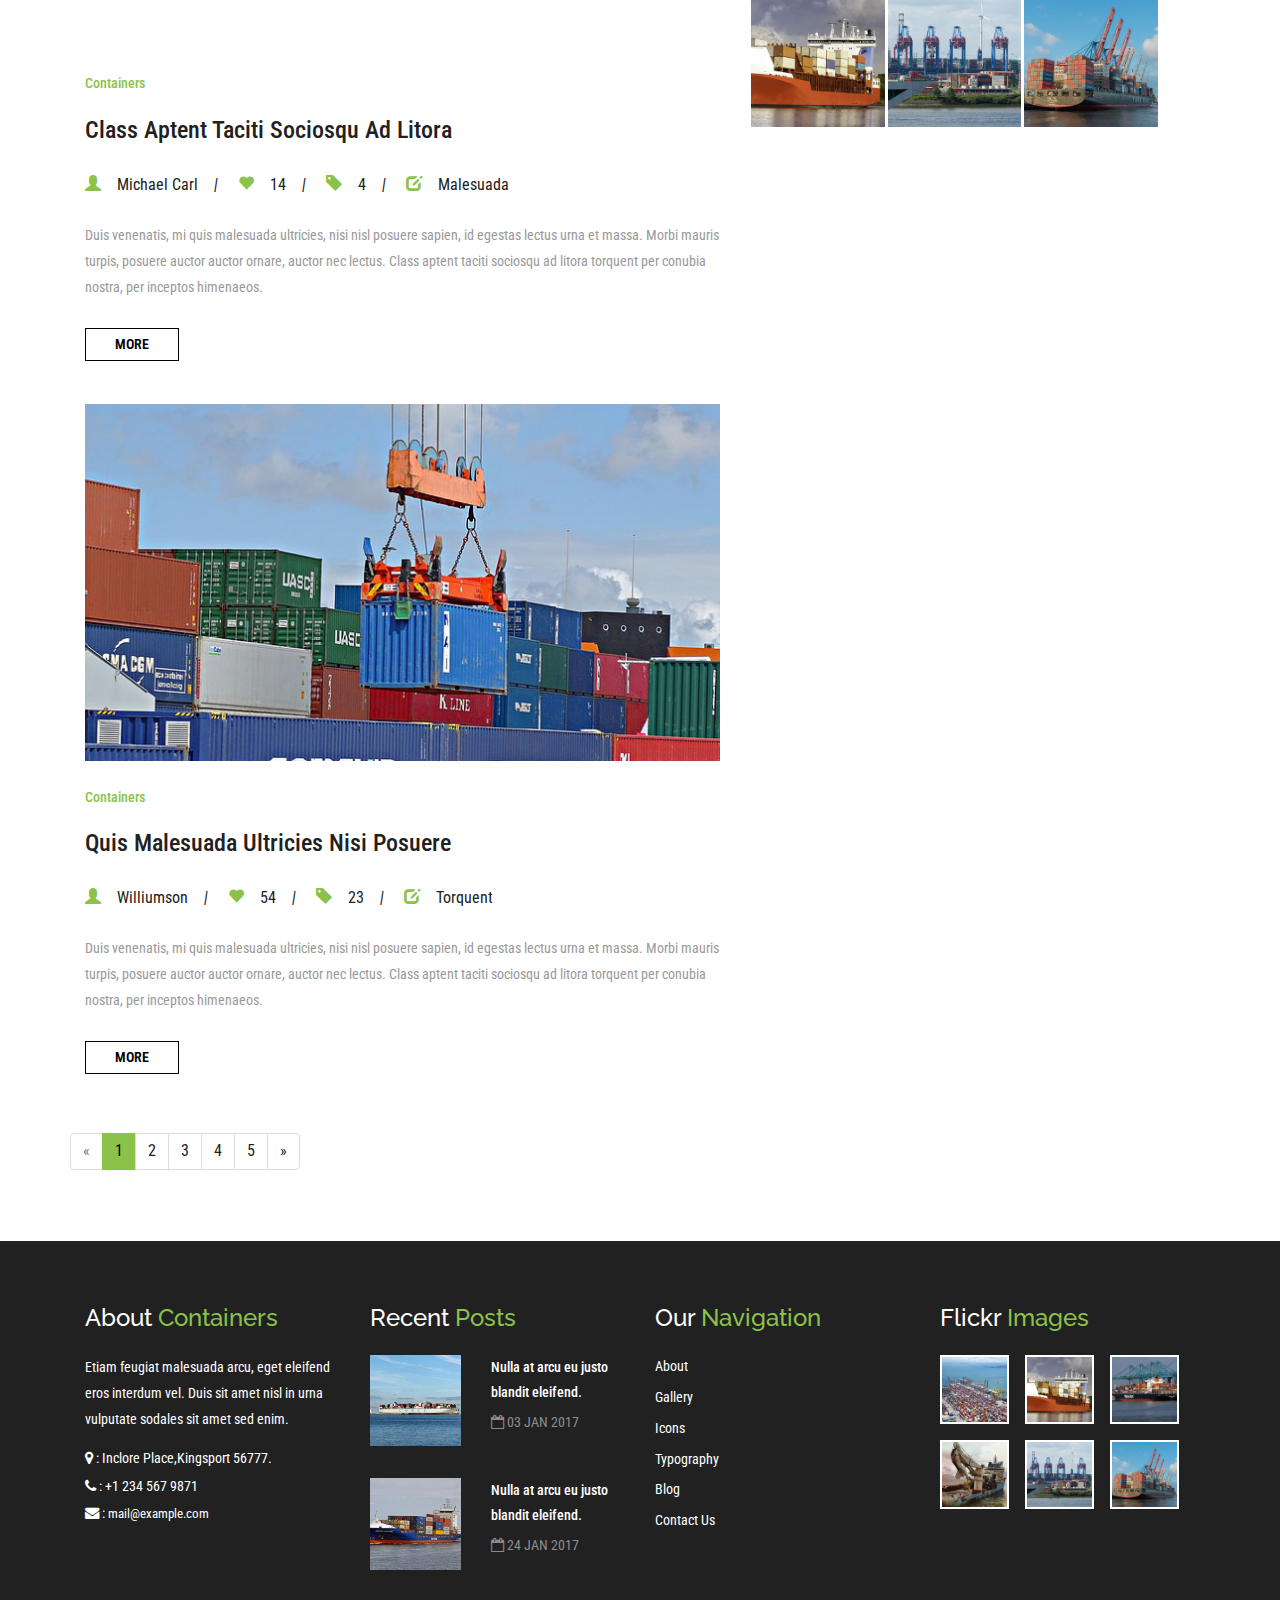
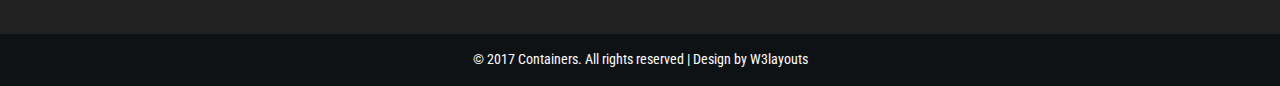
<file: blog.html>
<!--A Design by W3layouts
Author: W3layout
Author URL: http://w3layouts.com
License: Creative Commons Attribution 3.0 Unported
License URL: http://creativecommons.org/licenses/by/3.0/
-->
<!DOCTYPE html>
<html lang="en">
<head>
<title>Containers an Industrial Category Bootstrap responsive Website Template | Blog :: w3layouts</title>
<meta name="viewport" content="width=device-width, initial-scale=1">
<meta charset="utf-8">
<meta name="keywords" content="Containers Responsive web template, Bootstrap Web Templates, Flat Web Templates, Android Compatible web template, 
Smartphone Compatible web template, free webdesigns for Nokia, Samsung, LG, SonyEricsson, Motorola web design" />
<script type="application/x-javascript"> addEventListener("load", function() { setTimeout(hideURLbar, 0); }, false); function hideURLbar(){ window.scrollTo(0,1); } </script>
<!-- bootstrap-css -->
<link href="css/bootstrap.css" rel="stylesheet" type="text/css" media="all" />
<!--// bootstrap-css -->
<!-- css -->
<link rel="stylesheet" href="css/style.css" type="text/css" media="all" />
<!--// css -->
<!-- font-awesome icons -->
<link href="css/font-awesome.css" rel="stylesheet"> 
<!-- //font-awesome icons -->
<link rel="stylesheet" href="css/swipebox.css">
<!-- font -->
<link href="//fonts.googleapis.com/css?family=Raleway:100,100i,200,200i,300,300i,400,400i,500,500i,600,600i,700,700i,800,800i,900,900i" rel="stylesheet">
<link href='//fonts.googleapis.com/css?family=Roboto+Condensed:400,700italic,700,400italic,300italic,300' rel='stylesheet' type='text/css'>
<!-- //font -->
<script src="js/jquery-1.11.1.min.js"></script>
<script src="js/bootstrap.js"></script>
<script type="text/javascript">
	jQuery(document).ready(function($) {
		$(".scroll").click(function(event){		
			event.preventDefault();
			$('html,body').animate({scrollTop:$(this.hash).offset().top},1000);
		});
	});
</script> 
<!--[if lt IE 9]>
  <script src="https://oss.maxcdn.com/libs/html5shiv/3.7.0/html5shiv.js"></script>
<![endif]-->
</head>
<body>
	<!-- banner -->
	<div class="banner">
		<div class="header-top">
			<div class="container">
				<div class="header-top-left">
					<ul>
						<li><i class="fa fa-home" aria-hidden="true"></i> 1st Street , mexico city</li>
						<li><i class="fa fa-phone" aria-hidden="true"></i> +1 234 567 8901</li>
					</ul>
				</div>
				<div class="agileinfo-social-grids">
					<ul>
						<li><a href="#"><i class="fa fa-facebook"></i></a></li>
						<li><a href="#"><i class="fa fa-twitter"></i></a></li>
						<li><a href="#"><i class="fa fa-rss"></i></a></li>
						<li><a href="#"><i class="fa fa-vk"></i></a></li>
					</ul>
				</div>
			</div>
		</div>
		<div class="header">
			<div class="container">
				<div class="header-left">
					<div class="w3layouts-logo">
						<h1>
							<a href="index.html">Containers</a>
						</h1>
					</div>
				</div>
				<div class="header-right">
					<div class="top-nav">
						<nav class="navbar navbar-default">
							<div class="navbar-header">
								<button type="button" class="navbar-toggle" data-toggle="collapse" data-target="#bs-example-navbar-collapse-1">
									<span class="sr-only">Toggle navigation</span>
									<span class="icon-bar"></span>
									<span class="icon-bar"></span>
									<span class="icon-bar"></span>
								</button>
							</div>
							<!--navbar-header-->
							<div class="collapse navbar-collapse" id="bs-example-navbar-collapse-1">
								<ul class="nav navbar-nav navbar-right">
									<li><a href="index.html">Home</a></li>
									<li><a href="about.html">About</a></li>
									<li><a href="gallery.html">Gallery</a></li>
									<li class=""><a href="#" class="dropdown-toggle hvr-bounce-to-bottom" data-toggle="dropdown" role="button" aria-haspopup="true" aria-expanded="false">Codes<span class="caret"></span></a>
										<ul class="dropdown-menu">
											<li><a class="hvr-bounce-to-bottom" href="icons.html">Icons</a></li>
											<li><a class="hvr-bounce-to-bottom" href="typography.html">Typography</a></li>          
										</ul>
									</li>	
									<li><a href="blog.html" class="active">Blog</a></li>
									<li><a href="contact.html">Contact Us</a></li>
								</ul>	
								<div class="clearfix"> </div>	
							</div>
						</nav>
					</div>
					<div class="clearfix"> </div>
				</div>
				<div class="clearfix"> </div>
			</div>
		</div>
	</div>
	<!-- //banner -->
	<!-- blog -->
	<div class="blog">
		<div class="container">
			<div class="w3l-heading">
				<h2>Blog</h2>
			</div>
			<div class="w3-blog-grids">
				<div class="col-md-7 wthree_blog_left">
					<div class="wthree_blog_left_grid">
						<div class="wthree_blog_left_grid_slider">
							<a href="single.html"><img src="images/4.jpg" alt=" " class="img-responsive" /></a>
						</div>
						<h4>Containers</h4>
						<h3><a href="single.html">facilisis velit vitae gravida imperdiet</a></h3>
						<ul>
							<li><span class="glyphicon glyphicon-user" aria-hidden="true"></span><a href="#">Jan Mark</a><i>|</i></li>
							<li><span class="glyphicon glyphicon-heart" aria-hidden="true"></span><a href="#">20</a><i>|</i></li>
							<li><span class="glyphicon glyphicon-tag" aria-hidden="true"></span><a href="#">5</a><i>|</i></li>
							<li><span class="glyphicon glyphicon-edit" aria-hidden="true"></span>Voluptatibus</li>
						</ul>
						<p>Duis venenatis, mi quis malesuada ultricies, nisi nisl posuere sapien,
							id egestas lectus urna et massa. Morbi mauris turpis, posuere auctor auctor 
							ornare, auctor nec lectus. Class aptent taciti sociosqu ad litora torquent 
							per conubia nostra, per inceptos himenaeos.</p>
						<div class="more more1">
							<a href="single.html">More</a>
						</div>
					</div>
					<div class="wthree_blog_left_grid wthree_blog_left_grid1">
						<iframe src="https://player.vimeo.com/video/121947329"></iframe>
						<h4>Containers</h4>
						<h3><a href="single.html">Class aptent taciti sociosqu ad litora</a></h3>
						<ul>
							<li><span class="glyphicon glyphicon-user" aria-hidden="true"></span><a href="#">Michael Carl</a><i>|</i></li>
							<li><span class="glyphicon glyphicon-heart" aria-hidden="true"></span><a href="#">14</a><i>|</i></li>
							<li><span class="glyphicon glyphicon-tag" aria-hidden="true"></span><a href="#">4</a><i>|</i></li>
							<li><span class="glyphicon glyphicon-edit" aria-hidden="true"></span>Malesuada</li>
						</ul>
						<p>Duis venenatis, mi quis malesuada ultricies, nisi nisl posuere sapien,
							id egestas lectus urna et massa. Morbi mauris turpis, posuere auctor auctor 
							ornare, auctor nec lectus. Class aptent taciti sociosqu ad litora torquent 
							per conubia nostra, per inceptos himenaeos.</p>
						<div class="more more1">
							<a href="single.html">More</a>
						</div>
					</div>
					<div class="wthree_blog_left_grid">
						<a href="single.html"><img src="images/2.jpg" alt=" " class="img-responsive" /></a>
						<h4>Containers</h4>
						<h3><a href="single.html">quis malesuada ultricies nisi posuere</a></h3>
						<ul>
							<li><span class="glyphicon glyphicon-user" aria-hidden="true"></span><a href="#">Williumson</a><i>|</i></li>
							<li><span class="glyphicon glyphicon-heart" aria-hidden="true"></span><a href="#">54</a><i>|</i></li>
							<li><span class="glyphicon glyphicon-tag" aria-hidden="true"></span><a href="#">23</a><i>|</i></li>
							<li><span class="glyphicon glyphicon-edit" aria-hidden="true"></span>Torquent</li>
						</ul>
						<p>Duis venenatis, mi quis malesuada ultricies, nisi nisl posuere sapien,
							id egestas lectus urna et massa. Morbi mauris turpis, posuere auctor auctor 
							ornare, auctor nec lectus. Class aptent taciti sociosqu ad litora torquent 
							per conubia nostra, per inceptos himenaeos.</p>
						<div class="more more1">
							<a href="single.html">More</a>
						</div>
					</div>
				</div>
				<div class="col-md-5 wthree_blog_right">
					<div class="w3ls_search">
						<form action="#" method="post">
							<input type="email" name="Search" placeholder="Search on our blog" required="">
							<input type="submit" value="Search">
						</form>
					</div>
					<div class="w3l_categories">
						<h3>Categories</h3>
						<ul>
							<li><a href="single.html"><i class="fa fa-angle-right" aria-hidden="true"></i> Vitae gravida elit fringilla nec sociosqu</a></li>
							<li><a href="single.html"><i class="fa fa-angle-right" aria-hidden="true"></i> Morbi mauris turpis, posuere auctor auctor</a></li>
							<li><a href="single.html"><i class="fa fa-angle-right" aria-hidden="true"></i> Class aptent taciti sociosqu litora torquent</a></li>
							<li><a href="single.html"><i class="fa fa-angle-right" aria-hidden="true"></i> Duis venenatis, mi quis malesuada ultricies</a></li>
							<li><a href="single.html"><i class="fa fa-angle-right" aria-hidden="true"></i> Egestas lectus urna et massa morbi mauris</a></li>
							<li><a href="single.html"><i class="fa fa-angle-right" aria-hidden="true"></i> Torquent conubia nostra inceptos himenaeos</a></li>
							<li><a href="single.html"><i class="fa fa-angle-right" aria-hidden="true"></i> Urna et massa morbi mauris turpis, posuere</a></li>
						</ul>
					</div>
					<div class="agileinfo_tags">
						<h3>Tags</h3>
						<ul>
							<li><a href="single.html">Import</a></li>
							<li><a href="single.html">Export</a></li>
							<li><a href="single.html">Coal</a></li>
							<li><a href="single.html">Crude oil</a></li>
							<li><a href="single.html">Seafood</a></li>
							<li><a href="single.html">Shipping</a></li>
							<li><a href="single.html">Bulk cargos</a></li>
						</ul>
					</div>
					<div class="w3l_archives">
						<h3>Archives</h3>
						<ul>
							<li><i class="fa fa-angle-right" aria-hidden="true"></i> 2 August 2016</li>
							<li><i class="fa fa-angle-right" aria-hidden="true"></i> 14 August 2016</li>
							<li><i class="fa fa-angle-right" aria-hidden="true"></i> 23 August 2016</li>
							<li><i class="fa fa-angle-right" aria-hidden="true"></i> 8 September 2016</li>
							<li><i class="fa fa-angle-right" aria-hidden="true"></i> 18 September 2016</li>
						</ul>
					</div>
					<div class="w3agile_flickr_posts">
						<h3>Flickr Posts</h3>
						<div class="w3agile_flickr_post_left">
							<a href="single.html"><img src="images/f1.jpg" alt=" " class="img-responsive" /></a>
						</div>
						<div class="w3agile_flickr_post_left">
							<a href="single.html"><img src="images/f4.jpg" alt=" " class="img-responsive" /></a>
						</div>
						<div class="w3agile_flickr_post_left">
							<a href="single.html"><img src="images/f3.jpg" alt=" " class="img-responsive" /></a>
						</div>
						<div class="w3agile_flickr_post_left">
							<a href="single.html"><img src="images/f2.jpg" alt=" " class="img-responsive" /></a>
						</div>
						<div class="w3agile_flickr_post_left">
							<a href="single.html"><img src="images/f5.jpg" alt=" " class="img-responsive" /></a>
						</div>
						<div class="w3agile_flickr_post_left">
							<a href="single.html"><img src="images/f6.jpg" alt=" " class="img-responsive" /></a>
						</div>
						<div class="clearfix"> </div>
					</div>
				</div>
				<div class="clearfix"> </div>
			</div>
			<nav>
			  <ul class="pagination w3_paging">
				<li class="disabled"><a href="#" aria-label="Previous"><span aria-hidden="true">&laquo;</span></a></li>
				<li class="active"><a href="#">1 <span class="sr-only">(current)</span></a></li>
				<li><a href="#">2</a></li>
				<li><a href="#">3</a></li>
				<li><a href="#">4</a></li>
				<li><a href="#">5</a></li>
				<li>
				  <a href="#" aria-label="Next">
					<span aria-hidden="true">&raquo;</span>
				  </a>
				</li>
			  </ul>
			</nav>
		</div>
	</div>
	<!-- //blog -->
	<!-- footer -->
	<footer>
		<div class="container">
			<div class="w3-agileits-footer-grids">
				<div class="col-md-3 w3ls-footer-grid">
					<h4>About <span>Containers</span></h4>
					<div class="wthree-footer-info">
						<p>Etiam feugiat malesuada arcu, eget eleifend eros interdum vel. Duis sit amet nisl in urna vulputate sodales sit amet sed enim.</p>
						<ul>
							<li><i class="fa fa-map-marker" aria-hidden="true"></i> : Inclore Place,Kingsport 56777.</li>
							<li><i class="fa fa-phone" aria-hidden="true"></i> : +1 234 567 9871</li>
							<li><i class="fa fa-envelope" aria-hidden="true"></i> : <a href="mailto:info@example.com">mail@example.com</a></li>
						</ul>
					</div>
				</div>
				<div class="col-md-3 w3ls-footer-grid">
					<h4>Recent <span>Posts</span></h4>
					<div class="agile-post-grids">
						<div class="agile-post-grid">
							<div class="col-md-5 agile-post-left">
								<a href="single.html">
									<img src="images/p1.jpg" alt="" />
								</a>
							</div>
							<div class="col-md-7 agile-post-right">
								<h5><a href="single.html">Nulla at arcu eu justo blandit eleifend.</a></h5>
								<p><i class="fa fa-calendar-o" aria-hidden="true"></i> 03 Jan 2017</p>
							</div>
							<div class="clearfix"> </div>
						</div>
						<div class="agile-post-grid">
							<div class="col-md-5 agile-post-left">
								<a href="single.html">
									<img src="images/p2.jpg" alt="" />
								</a>
							</div>
							<div class="col-md-7 agile-post-right">
								<h5><a href="single.html">Nulla at arcu eu justo blandit eleifend.</a></h5>
								<p><i class="fa fa-calendar-o" aria-hidden="true"></i> 24 Jan 2017</p>
							</div>
							<div class="clearfix"> </div>
						</div>
					</div>
				</div>
				<div class="col-md-3 w3ls-footer-grid">
					<h4>Our <span>Navigation</span></h4>
					<ul>
						<li><a href="about.html">About</a></li>
						<li><a href="gallery.html">Gallery</a></li>
						<li><a href="icons.html">Icons</a></li>
						<li><a href="typography.html">Typography</a></li>
						<li><a href="blog.html">Blog</a></li>
						<li><a href="contact.html">Contact Us</a></li>
					</ul>
				</div>
				<div class="col-md-3 w3ls-footer-grid">
					<h4>Flickr <span>Images</span></h4>
					<div class="popular-grids">
						<div class="popular-grid">
							<a href="single.html"><img src="images/f1.jpg" alt=""></a>
						</div>
						<div class="popular-grid">
							<a href="single.html"><img src="images/f2.jpg" alt=""></a>
						</div>
						<div class="popular-grid">
							<a href="single.html"><img src="images/f3.jpg" alt=""></a>
						</div>
						<div class="clearfix"> </div>
					</div>
					<div class="popular-grids">
						<div class="popular-grid">
							<a href="single.html"><img src="images/f4.jpg" alt=""></a>
						</div>
						<div class="popular-grid">
							<a href="single.html"><img src="images/f5.jpg" alt=""></a>
						</div>
						<div class="popular-grid">
							<a href="single.html"><img src="images/f6.jpg" alt=""></a>
						</div>
						<div class="clearfix"> </div>
					</div>
				</div>
				<div class="clearfix"> </div>
			</div>
		</div>
	</footer>
	<!-- //footer -->
	<!-- copyright -->
	<div class="agileits-w3layouts">
		<div class="container">
			<p>© 2017 Containers. All rights reserved | Design by <a href="http://w3layouts.com">W3layouts</a></p>
		</div>
	</div>
	<!-- //copyright -->
	<script src="js/SmoothScroll.min.js"></script>
	<script type="text/javascript" src="js/move-top.js"></script>
	<script type="text/javascript" src="js/easing.js"></script>
	<!-- here stars scrolling icon -->
	<script type="text/javascript">
		$(document).ready(function() {
			/*
				var defaults = {
				containerID: 'toTop', // fading element id
				containerHoverID: 'toTopHover', // fading element hover id
				scrollSpeed: 1200,
				easingType: 'linear' 
				};
			*/
								
			$().UItoTop({ easingType: 'easeOutQuart' });
								
			});
	</script>
<!-- //here ends scrolling icon -->
</body>	
</html>
</file>
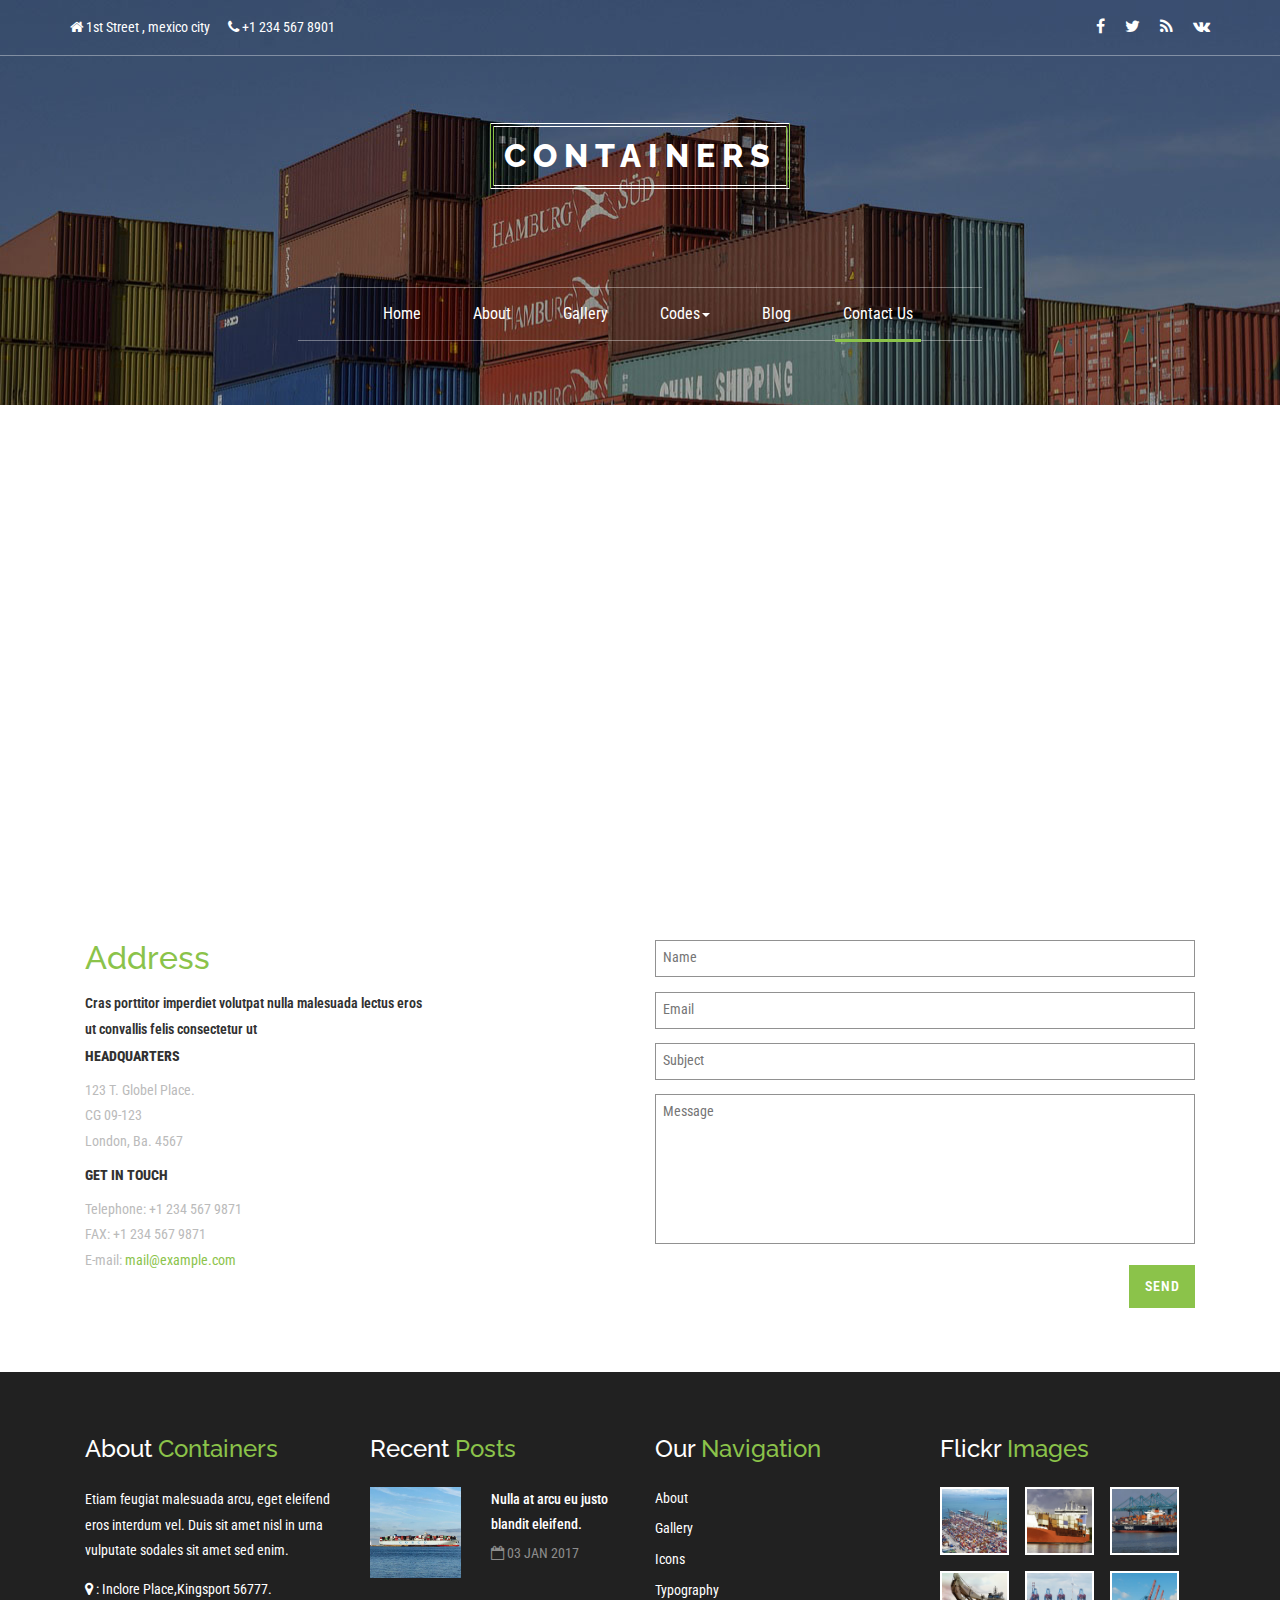
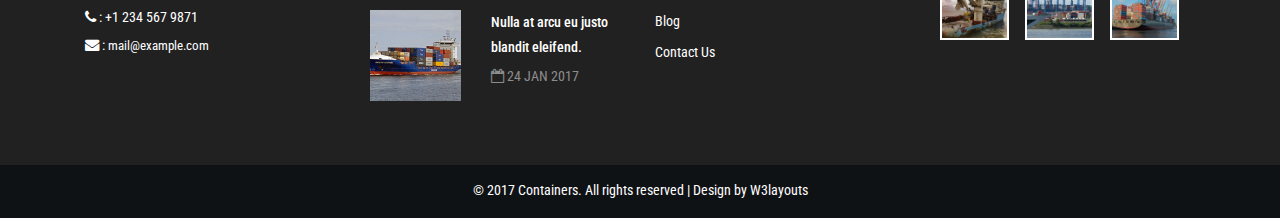
<file: contact.html>
<!--A Design by W3layouts
Author: W3layout
Author URL: http://w3layouts.com
License: Creative Commons Attribution 3.0 Unported
License URL: http://creativecommons.org/licenses/by/3.0/
-->
<!DOCTYPE html>
<html lang="en">
<head>
<title>Containers an Industrial Category Bootstrap responsive Website Template | Contact :: w3layouts</title>
<meta name="viewport" content="width=device-width, initial-scale=1">
<meta charset="utf-8">
<meta name="keywords" content="Containers Responsive web template, Bootstrap Web Templates, Flat Web Templates, Android Compatible web template, 
Smartphone Compatible web template, free webdesigns for Nokia, Samsung, LG, SonyEricsson, Motorola web design" />
<script type="application/x-javascript"> addEventListener("load", function() { setTimeout(hideURLbar, 0); }, false); function hideURLbar(){ window.scrollTo(0,1); } </script>
<!-- bootstrap-css -->
<link href="css/bootstrap.css" rel="stylesheet" type="text/css" media="all" />
<!--// bootstrap-css -->
<!-- css -->
<link rel="stylesheet" href="css/style.css" type="text/css" media="all" />
<!--// css -->
<!-- font-awesome icons -->
<link href="css/font-awesome.css" rel="stylesheet"> 
<!-- //font-awesome icons -->
<link rel="stylesheet" href="css/swipebox.css">
<!-- font -->
<link href="//fonts.googleapis.com/css?family=Raleway:100,100i,200,200i,300,300i,400,400i,500,500i,600,600i,700,700i,800,800i,900,900i" rel="stylesheet">
<link href='//fonts.googleapis.com/css?family=Roboto+Condensed:400,700italic,700,400italic,300italic,300' rel='stylesheet' type='text/css'>
<!-- //font -->
<script src="js/jquery-1.11.1.min.js"></script>
<script src="js/bootstrap.js"></script>
<script type="text/javascript">
	jQuery(document).ready(function($) {
		$(".scroll").click(function(event){		
			event.preventDefault();
			$('html,body').animate({scrollTop:$(this.hash).offset().top},1000);
		});
	});
</script> 
<!--[if lt IE 9]>
  <script src="https://oss.maxcdn.com/libs/html5shiv/3.7.0/html5shiv.js"></script>
<![endif]-->
</head>
<body>
	<!-- banner -->
	<div class="banner">
		<div class="header-top">
			<div class="container">
				<div class="header-top-left">
					<ul>
						<li><i class="fa fa-home" aria-hidden="true"></i> 1st Street , mexico city</li>
						<li><i class="fa fa-phone" aria-hidden="true"></i> +1 234 567 8901</li>
					</ul>
				</div>
				<div class="agileinfo-social-grids">
					<ul>
						<li><a href="#"><i class="fa fa-facebook"></i></a></li>
						<li><a href="#"><i class="fa fa-twitter"></i></a></li>
						<li><a href="#"><i class="fa fa-rss"></i></a></li>
						<li><a href="#"><i class="fa fa-vk"></i></a></li>
					</ul>
				</div>
			</div>
		</div>
		<div class="header">
			<div class="container">
				<div class="header-left">
					<div class="w3layouts-logo">
						<h1>
							<a href="index.html">Containers</a>
						</h1>
					</div>
				</div>
				<div class="header-right">
					<div class="top-nav">
						<nav class="navbar navbar-default">
							<div class="navbar-header">
								<button type="button" class="navbar-toggle" data-toggle="collapse" data-target="#bs-example-navbar-collapse-1">
									<span class="sr-only">Toggle navigation</span>
									<span class="icon-bar"></span>
									<span class="icon-bar"></span>
									<span class="icon-bar"></span>
								</button>
							</div>
							<!--navbar-header-->
							<div class="collapse navbar-collapse" id="bs-example-navbar-collapse-1">
								<ul class="nav navbar-nav navbar-right">
									<li><a href="index.html">Home</a></li>
									<li><a href="about.html">About</a></li>
									<li><a href="gallery.html">Gallery</a></li>
									<li class=""><a href="#" class="dropdown-toggle hvr-bounce-to-bottom" data-toggle="dropdown" role="button" aria-haspopup="true" aria-expanded="false">Codes<span class="caret"></span></a>
										<ul class="dropdown-menu">
											<li><a class="hvr-bounce-to-bottom" href="icons.html">Icons</a></li>
											<li><a class="hvr-bounce-to-bottom" href="typography.html">Typography</a></li>          
										</ul>
									</li>	
									<li><a href="blog.html">Blog</a></li>
									<li><a href="contact.html" class="active">Contact Us</a></li>
								</ul>	
								<div class="clearfix"> </div>	
							</div>
						</nav>
					</div>
					<div class="clearfix"> </div>
				</div>
				<div class="clearfix"> </div>
			</div>
		</div>
	</div>
	<!-- //banner -->
	<!-- contact -->
	<div class="contact-top">
		<!-- container -->
		<div class="container">
			<div class="map">
				<iframe src="https://www.google.com/maps/embed?pb=!1m14!1m12!1m3!1d158858.18237072596!2d-0.10159865000003898!3d51.52864165000001!2m3!1f0!2f0!3f0!3m2!1i1024!2i768!4f13.1!5e0!3m2!1sen!2sin!4v1436514341845" allowfullscreen></iframe>
			</div>
			<div class="mail-grids">
				<div class="col-md-6 mail-grid-left">
					<h2>Address</h2>
					<h5>Cras porttitor imperdiet volutpat nulla malesuada lectus eros <span>ut convallis felis consectetur ut </span></h5>
					<h4>Headquarters</h4>
					<p>123 T. Globel Place.
						<span>CG 09-123</span>
						London, Ba. 4567
					</p>
					<h4>Get In Touch</h4>
					<p>Telephone: +1 234 567 9871
						<span>FAX: +1 234 567 9871</span>
						E-mail: <a href="mailto:info@example.com">mail@example.com</a>
					</p>
				</div>
				<div class="col-md-6 contact-form">
					<form action="#" method="post">
						<input type="text" name="Name" placeholder="Name" required="">
						<input type="email" name="Email" placeholder="Email" required="">
						<input type="text" name="Subject" placeholder="Subject" required="">
						<textarea name="Message" placeholder="Message" required=""></textarea>
						<input type="submit" value="SEND">
					</form>
				</div>
				<div class="clearfix"> </div>
			</div>
		</div>
		<!-- //container -->
	</div>
	<!-- //contact -->
	<!-- footer -->
	<footer>
		<div class="container">
			<div class="w3-agileits-footer-grids">
				<div class="col-md-3 w3ls-footer-grid">
					<h4>About <span>Containers</span></h4>
					<div class="wthree-footer-info">
						<p>Etiam feugiat malesuada arcu, eget eleifend eros interdum vel. Duis sit amet nisl in urna vulputate sodales sit amet sed enim.</p>
						<ul>
							<li><i class="fa fa-map-marker" aria-hidden="true"></i> : Inclore Place,Kingsport 56777.</li>
							<li><i class="fa fa-phone" aria-hidden="true"></i> : +1 234 567 9871</li>
							<li><i class="fa fa-envelope" aria-hidden="true"></i> : <a href="mailto:info@example.com">mail@example.com</a></li>
						</ul>
					</div>
				</div>
				<div class="col-md-3 w3ls-footer-grid">
					<h4>Recent <span>Posts</span></h4>
					<div class="agile-post-grids">
						<div class="agile-post-grid">
							<div class="col-md-5 agile-post-left">
								<a href="single.html">
									<img src="images/p1.jpg" alt="" />
								</a>
							</div>
							<div class="col-md-7 agile-post-right">
								<h5><a href="single.html">Nulla at arcu eu justo blandit eleifend.</a></h5>
								<p><i class="fa fa-calendar-o" aria-hidden="true"></i> 03 Jan 2017</p>
							</div>
							<div class="clearfix"> </div>
						</div>
						<div class="agile-post-grid">
							<div class="col-md-5 agile-post-left">
								<a href="single.html">
									<img src="images/p2.jpg" alt="" />
								</a>
							</div>
							<div class="col-md-7 agile-post-right">
								<h5><a href="single.html">Nulla at arcu eu justo blandit eleifend.</a></h5>
								<p><i class="fa fa-calendar-o" aria-hidden="true"></i> 24 Jan 2017</p>
							</div>
							<div class="clearfix"> </div>
						</div>
					</div>
				</div>
				<div class="col-md-3 w3ls-footer-grid">
					<h4>Our <span>Navigation</span></h4>
					<ul>
						<li><a href="about.html">About</a></li>
						<li><a href="gallery.html">Gallery</a></li>
						<li><a href="icons.html">Icons</a></li>
						<li><a href="typography.html">Typography</a></li>
						<li><a href="blog.html">Blog</a></li>
						<li><a href="contact.html">Contact Us</a></li>
					</ul>
				</div>
				<div class="col-md-3 w3ls-footer-grid">
					<h4>Flickr <span>Images</span></h4>
					<div class="popular-grids">
						<div class="popular-grid">
							<a href="single.html"><img src="images/f1.jpg" alt=""></a>
						</div>
						<div class="popular-grid">
							<a href="single.html"><img src="images/f2.jpg" alt=""></a>
						</div>
						<div class="popular-grid">
							<a href="single.html"><img src="images/f3.jpg" alt=""></a>
						</div>
						<div class="clearfix"> </div>
					</div>
					<div class="popular-grids">
						<div class="popular-grid">
							<a href="single.html"><img src="images/f4.jpg" alt=""></a>
						</div>
						<div class="popular-grid">
							<a href="single.html"><img src="images/f5.jpg" alt=""></a>
						</div>
						<div class="popular-grid">
							<a href="single.html"><img src="images/f6.jpg" alt=""></a>
						</div>
						<div class="clearfix"> </div>
					</div>
				</div>
				<div class="clearfix"> </div>
			</div>
		</div>
	</footer>
	<!-- //footer -->
	<!-- copyright -->
	<div class="agileits-w3layouts">
		<div class="container">
			<p>© 2017 Containers. All rights reserved | Design by <a href="http://w3layouts.com">W3layouts</a></p>
		</div>
	</div>
	<!-- //copyright -->
	<script src="js/SmoothScroll.min.js"></script>
	<script type="text/javascript" src="js/move-top.js"></script>
	<script type="text/javascript" src="js/easing.js"></script>
	<!-- here stars scrolling icon -->
	<script type="text/javascript">
		$(document).ready(function() {
			/*
				var defaults = {
				containerID: 'toTop', // fading element id
				containerHoverID: 'toTopHover', // fading element hover id
				scrollSpeed: 1200,
				easingType: 'linear' 
				};
			*/
								
			$().UItoTop({ easingType: 'easeOutQuart' });
								
			});
	</script>
<!-- //here ends scrolling icon -->
</body>	
</html>
</file>
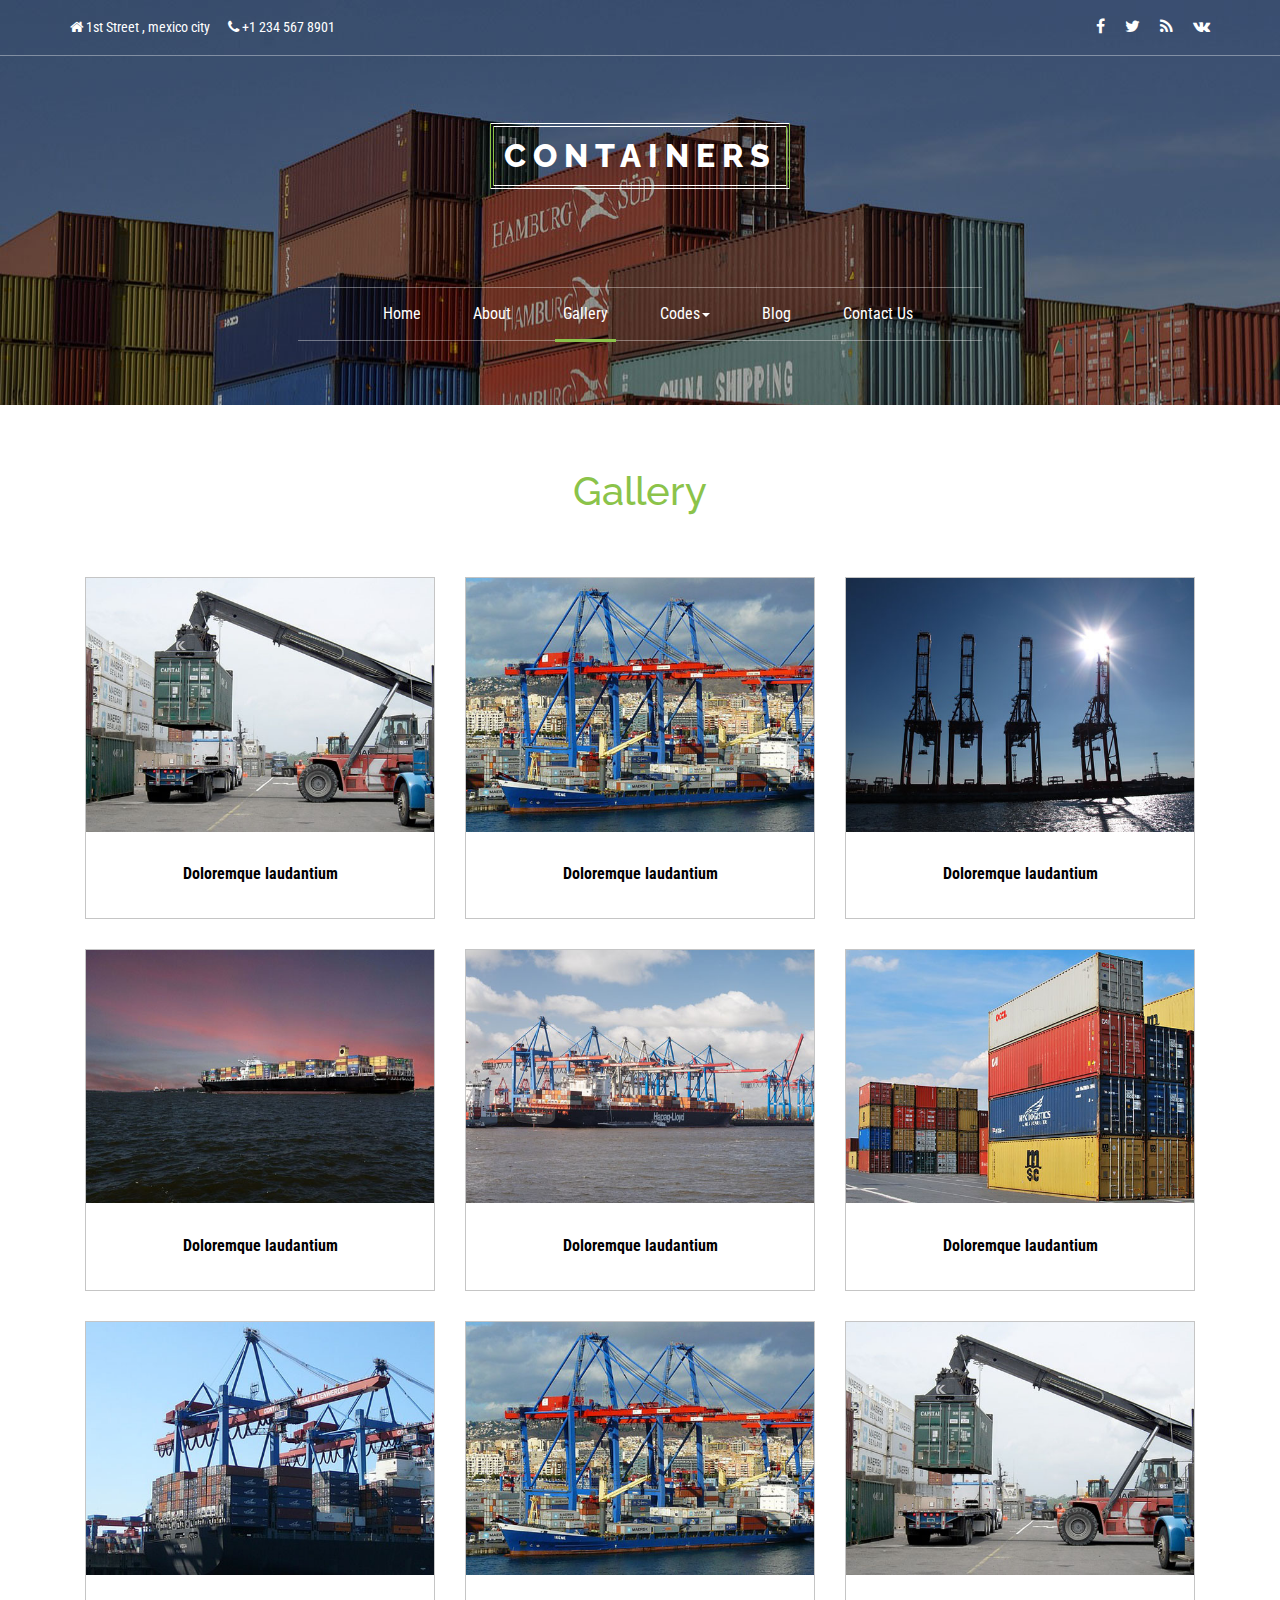
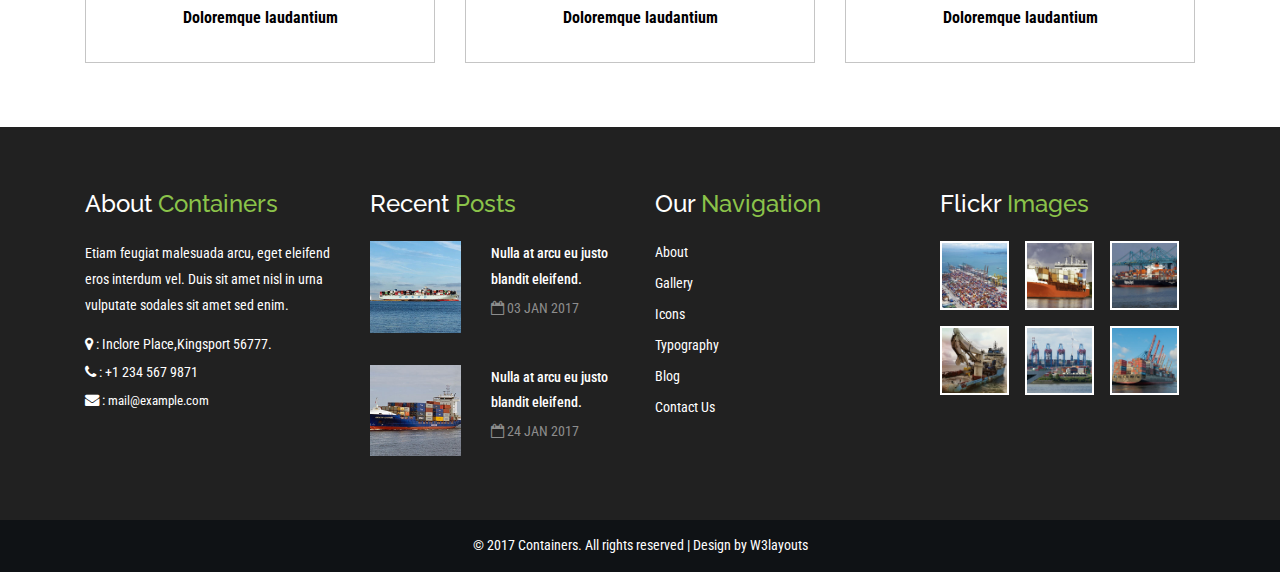
<file: gallery.html>
<!--A Design by W3layouts
Author: W3layout
Author URL: http://w3layouts.com
License: Creative Commons Attribution 3.0 Unported
License URL: http://creativecommons.org/licenses/by/3.0/
-->
<!DOCTYPE html>
<html lang="en">
<head>
<title>Containers an Industrial Category Bootstrap responsive Website Template | Gallery :: w3layouts</title>
<meta name="viewport" content="width=device-width, initial-scale=1">
<meta charset="utf-8">
<meta name="keywords" content="Containers Responsive web template, Bootstrap Web Templates, Flat Web Templates, Android Compatible web template, 
Smartphone Compatible web template, free webdesigns for Nokia, Samsung, LG, SonyEricsson, Motorola web design" />
<script type="application/x-javascript"> addEventListener("load", function() { setTimeout(hideURLbar, 0); }, false); function hideURLbar(){ window.scrollTo(0,1); } </script>
<!-- bootstrap-css -->
<link href="css/bootstrap.css" rel="stylesheet" type="text/css" media="all" />
<!--// bootstrap-css -->
<!-- css -->
<link rel="stylesheet" href="css/style.css" type="text/css" media="all" />
<!--// css -->
<!-- font-awesome icons -->
<link href="css/font-awesome.css" rel="stylesheet"> 
<!-- //font-awesome icons -->
<link rel="stylesheet" href="css/swipebox.css">
<!-- font -->
<link href="//fonts.googleapis.com/css?family=Raleway:100,100i,200,200i,300,300i,400,400i,500,500i,600,600i,700,700i,800,800i,900,900i" rel="stylesheet">
<link href='//fonts.googleapis.com/css?family=Roboto+Condensed:400,700italic,700,400italic,300italic,300' rel='stylesheet' type='text/css'>
<!-- //font -->
<script src="js/jquery-1.11.1.min.js"></script>
<script src="js/bootstrap.js"></script>
<script type="text/javascript">
	jQuery(document).ready(function($) {
		$(".scroll").click(function(event){		
			event.preventDefault();
			$('html,body').animate({scrollTop:$(this.hash).offset().top},1000);
		});
	});
</script> 
<!--[if lt IE 9]>
  <script src="https://oss.maxcdn.com/libs/html5shiv/3.7.0/html5shiv.js"></script>
<![endif]-->
</head>
<body>
	<!-- banner -->
	<div class="banner">
		<div class="header-top">
			<div class="container">
				<div class="header-top-left">
					<ul>
						<li><i class="fa fa-home" aria-hidden="true"></i> 1st Street , mexico city</li>
						<li><i class="fa fa-phone" aria-hidden="true"></i> +1 234 567 8901</li>
					</ul>
				</div>
				<div class="agileinfo-social-grids">
					<ul>
						<li><a href="#"><i class="fa fa-facebook"></i></a></li>
						<li><a href="#"><i class="fa fa-twitter"></i></a></li>
						<li><a href="#"><i class="fa fa-rss"></i></a></li>
						<li><a href="#"><i class="fa fa-vk"></i></a></li>
					</ul>
				</div>
			</div>
		</div>
		<div class="header">
			<div class="container">
				<div class="header-left">
					<div class="w3layouts-logo">
						<h1>
							<a href="index.html">Containers</a>
						</h1>
					</div>
				</div>
				<div class="header-right">
					<div class="top-nav">
						<nav class="navbar navbar-default">
							<div class="navbar-header">
								<button type="button" class="navbar-toggle" data-toggle="collapse" data-target="#bs-example-navbar-collapse-1">
									<span class="sr-only">Toggle navigation</span>
									<span class="icon-bar"></span>
									<span class="icon-bar"></span>
									<span class="icon-bar"></span>
								</button>
							</div>
							<!--navbar-header-->
							<div class="collapse navbar-collapse" id="bs-example-navbar-collapse-1">
								<ul class="nav navbar-nav navbar-right">
									<li><a href="index.html">Home</a></li>
									<li><a href="about.html">About</a></li>
									<li><a href="gallery.html" class="active">Gallery</a></li>
									<li class=""><a href="#" class="dropdown-toggle hvr-bounce-to-bottom" data-toggle="dropdown" role="button" aria-haspopup="true" aria-expanded="false">Codes<span class="caret"></span></a>
										<ul class="dropdown-menu">
											<li><a class="hvr-bounce-to-bottom" href="icons.html">Icons</a></li>
											<li><a class="hvr-bounce-to-bottom" href="typography.html">Typography</a></li>          
										</ul>
									</li>	
									<li><a href="blog.html">Blog</a></li>
									<li><a href="contact.html">Contact Us</a></li>
								</ul>	
								<div class="clearfix"> </div>	
							</div>
						</nav>
					</div>
					<div class="clearfix"> </div>
				</div>
				<div class="clearfix"> </div>
			</div>
		</div>
	</div>
	<!-- //banner -->
	<!-- gallery -->
	<div class="gallery">
		<div class="container">
			<div class="w3l-heading">
				<h2>Gallery</h2>
			</div>
			<div class="w3ls-gallery-grids">
				<div class="col-md-4 gal-grid">
					<div class="gal-img">
						<a href="images/g1.jpg" class="b-link-stripe b-animate-go  swipebox">
							<div class="item item-type-double">
								<div class="item-hover">
									<div class="item-info">			
										<div class="line"></div>			
										<div class="headline">Containers</div>
										<div class="line"></div>
									</div>
									<div class="mask"></div>
								</div>
								<div class="item-img"><img src="images/g1.jpg" alt=" " /></div>
							</div>
						</a>
						<p>Doloremque laudantium</p>
					</div>
				</div>
				<div class="col-md-4 gal-grid ">
					<div class="gal-img">
						<a href="images/g2.jpg" class="b-link-stripe b-animate-go  swipebox">
							<div class="item item-type-double">
								<div class="item-hover">
									<div class="item-info">			
										<div class="line"></div>			
										<div class="headline">Containers</div>
										<div class="line"></div>
									</div>
									<div class="mask"></div>
								</div>
								<div class="item-img"><img src="images/g2.jpg" alt=" " /></div>
							</div>
						</a>
						<p>Doloremque laudantium</p>
					</div>
				</div>
				<div class="col-md-4 gal-grid">
					<div class="gal-img">
						<a href="images/g3.jpg" class="b-link-stripe b-animate-go  swipebox">
							<div class="item item-type-double">
								<div class="item-hover">
									<div class="item-info">			
										<div class="line"></div>			
										<div class="headline">Containers</div>
										<div class="line"></div>
									</div>
									<div class="mask"></div>
								</div>
								<div class="item-img"><img src="images/g3.jpg" alt=" " /></div>
							</div>
						</a>
						<p>Doloremque laudantium</p>
					</div>
				</div>
				<div class="col-md-4 gal-grid gal-top">
					<div class="gal-img">
						<a href="images/g4.jpg" class="b-link-stripe b-animate-go  swipebox">
							<div class="item item-type-double">
								<div class="item-hover">
									<div class="item-info">			
										<div class="line"></div>			
										<div class="headline">Containers</div>
										<div class="line"></div>
									</div>
									<div class="mask"></div>
								</div>
								<div class="item-img"><img src="images/g4.jpg" alt=" " /></div>
							</div>
						</a>
						<p>Doloremque laudantium</p>
					</div>
				</div>
				<div class="col-md-4 gal-grid gal-top">
					<div class="gal-img">
						<a href="images/g5.jpg" class="b-link-stripe b-animate-go  swipebox">
							<div class="item item-type-double">
								<div class="item-hover">
									<div class="item-info">			
										<div class="line"></div>			
										<div class="headline">Containers</div>
										<div class="line"></div>
									</div>
									<div class="mask"></div>
								</div>
								<div class="item-img"><img src="images/g5.jpg" alt=" " /></div>
							</div>
						</a>
						<p>Doloremque laudantium</p>
					</div>
				</div>
				<div class="col-md-4 gal-grid gal-top">
					<div class="gal-img">
						<a href="images/g6.jpg" class="b-link-stripe b-animate-go  swipebox">
							<div class="item item-type-double">
								<div class="item-hover">
									<div class="item-info">			
										<div class="line"></div>			
										<div class="headline">Containers</div>
										<div class="line"></div>
									</div>
									<div class="mask"></div>
								</div>
								<div class="item-img"><img src="images/g6.jpg" alt=" " /></div>
							</div>
						</a>
						<p>Doloremque laudantium</p>
					</div>
				</div>
				<div class="col-md-4 gal-grid gal-top">
					<div class="gal-img">
						<a href="images/g7.jpg" class="b-link-stripe b-animate-go  swipebox">
							<div class="item item-type-double">
								<div class="item-hover">
									<div class="item-info">			
										<div class="line"></div>			
										<div class="headline">Containers</div>
										<div class="line"></div>
									</div>
									<div class="mask"></div>
								</div>
								<div class="item-img"><img src="images/g7.jpg" alt=" " /></div>
							</div>
						</a>
						<p>Doloremque laudantium</p>
					</div>
				</div>
				<div class="col-md-4 gal-grid gal-top">
					<div class="gal-img">
						<a href="images/g2.jpg" class="b-link-stripe b-animate-go  swipebox">
							<div class="item item-type-double">
								<div class="item-hover">
									<div class="item-info">			
										<div class="line"></div>			
										<div class="headline">Containers</div>
										<div class="line"></div>
									</div>
									<div class="mask"></div>
								</div>
								<div class="item-img"><img src="images/g2.jpg" alt=" " /></div>
							</div>
						</a>
						<p>Doloremque laudantium</p>
					</div>
				</div>
				<div class="col-md-4 gal-grid gal-top">
					<div class="gal-img">
						<a href="images/g1.jpg" class="b-link-stripe b-animate-go  swipebox">
							<div class="item item-type-double">
								<div class="item-hover">
									<div class="item-info">			
										<div class="line"></div>			
										<div class="headline">Containers</div>
										<div class="line"></div>
									</div>
									<div class="mask"></div>
								</div>
								<div class="item-img"><img src="images/g1.jpg" alt=" " /></div>
							</div>
						</a>
						<p>Doloremque laudantium</p>
					</div>
				</div>
				<div class="clearfix"> </div>
			</div>
				<!-- swipe box js -->
					<script src="js/jquery.swipebox.min.js"></script> 
						<script type="text/javascript">
							jQuery(function($) {
								$(".swipebox").swipebox();
							});
					</script>
				<!-- //swipe box js -->

				<div class="clearfix"> </div>
		</div>
	</div>
	<!-- //gallery -->
	<!-- footer -->
	<footer>
		<div class="container">
			<div class="w3-agileits-footer-grids">
				<div class="col-md-3 w3ls-footer-grid">
					<h4>About <span>Containers</span></h4>
					<div class="wthree-footer-info">
						<p>Etiam feugiat malesuada arcu, eget eleifend eros interdum vel. Duis sit amet nisl in urna vulputate sodales sit amet sed enim.</p>
						<ul>
							<li><i class="fa fa-map-marker" aria-hidden="true"></i> : Inclore Place,Kingsport 56777.</li>
							<li><i class="fa fa-phone" aria-hidden="true"></i> : +1 234 567 9871</li>
							<li><i class="fa fa-envelope" aria-hidden="true"></i> : <a href="mailto:info@example.com">mail@example.com</a></li>
						</ul>
					</div>
				</div>
				<div class="col-md-3 w3ls-footer-grid">
					<h4>Recent <span>Posts</span></h4>
					<div class="agile-post-grids">
						<div class="agile-post-grid">
							<div class="col-md-5 agile-post-left">
								<a href="single.html">
									<img src="images/p1.jpg" alt="" />
								</a>
							</div>
							<div class="col-md-7 agile-post-right">
								<h5><a href="single.html">Nulla at arcu eu justo blandit eleifend.</a></h5>
								<p><i class="fa fa-calendar-o" aria-hidden="true"></i> 03 Jan 2017</p>
							</div>
							<div class="clearfix"> </div>
						</div>
						<div class="agile-post-grid">
							<div class="col-md-5 agile-post-left">
								<a href="single.html">
									<img src="images/p2.jpg" alt="" />
								</a>
							</div>
							<div class="col-md-7 agile-post-right">
								<h5><a href="single.html">Nulla at arcu eu justo blandit eleifend.</a></h5>
								<p><i class="fa fa-calendar-o" aria-hidden="true"></i> 24 Jan 2017</p>
							</div>
							<div class="clearfix"> </div>
						</div>
					</div>
				</div>
				<div class="col-md-3 w3ls-footer-grid">
					<h4>Our <span>Navigation</span></h4>
					<ul>
						<li><a href="about.html">About</a></li>
						<li><a href="gallery.html">Gallery</a></li>
						<li><a href="icons.html">Icons</a></li>
						<li><a href="typography.html">Typography</a></li>
						<li><a href="blog.html">Blog</a></li>
						<li><a href="contact.html">Contact Us</a></li>
					</ul>
				</div>
				<div class="col-md-3 w3ls-footer-grid">
					<h4>Flickr <span>Images</span></h4>
					<div class="popular-grids">
						<div class="popular-grid">
							<a href="single.html"><img src="images/f1.jpg" alt=""></a>
						</div>
						<div class="popular-grid">
							<a href="single.html"><img src="images/f2.jpg" alt=""></a>
						</div>
						<div class="popular-grid">
							<a href="single.html"><img src="images/f3.jpg" alt=""></a>
						</div>
						<div class="clearfix"> </div>
					</div>
					<div class="popular-grids">
						<div class="popular-grid">
							<a href="single.html"><img src="images/f4.jpg" alt=""></a>
						</div>
						<div class="popular-grid">
							<a href="single.html"><img src="images/f5.jpg" alt=""></a>
						</div>
						<div class="popular-grid">
							<a href="single.html"><img src="images/f6.jpg" alt=""></a>
						</div>
						<div class="clearfix"> </div>
					</div>
				</div>
				<div class="clearfix"> </div>
			</div>
		</div>
	</footer>
	<!-- //footer -->
	<!-- copyright -->
	<div class="agileits-w3layouts">
		<div class="container">
			<p>© 2017 Containers. All rights reserved | Design by <a href="http://w3layouts.com">W3layouts</a></p>
		</div>
	</div>
	<!-- //copyright -->
	<script src="js/SmoothScroll.min.js"></script>
	<script type="text/javascript" src="js/move-top.js"></script>
	<script type="text/javascript" src="js/easing.js"></script>
	<!-- here stars scrolling icon -->
	<script type="text/javascript">
		$(document).ready(function() {
			/*
				var defaults = {
				containerID: 'toTop', // fading element id
				containerHoverID: 'toTopHover', // fading element hover id
				scrollSpeed: 1200,
				easingType: 'linear' 
				};
			*/
								
			$().UItoTop({ easingType: 'easeOutQuart' });
								
			});
	</script>
<!-- //here ends scrolling icon -->
</body>	
</html>
</file>
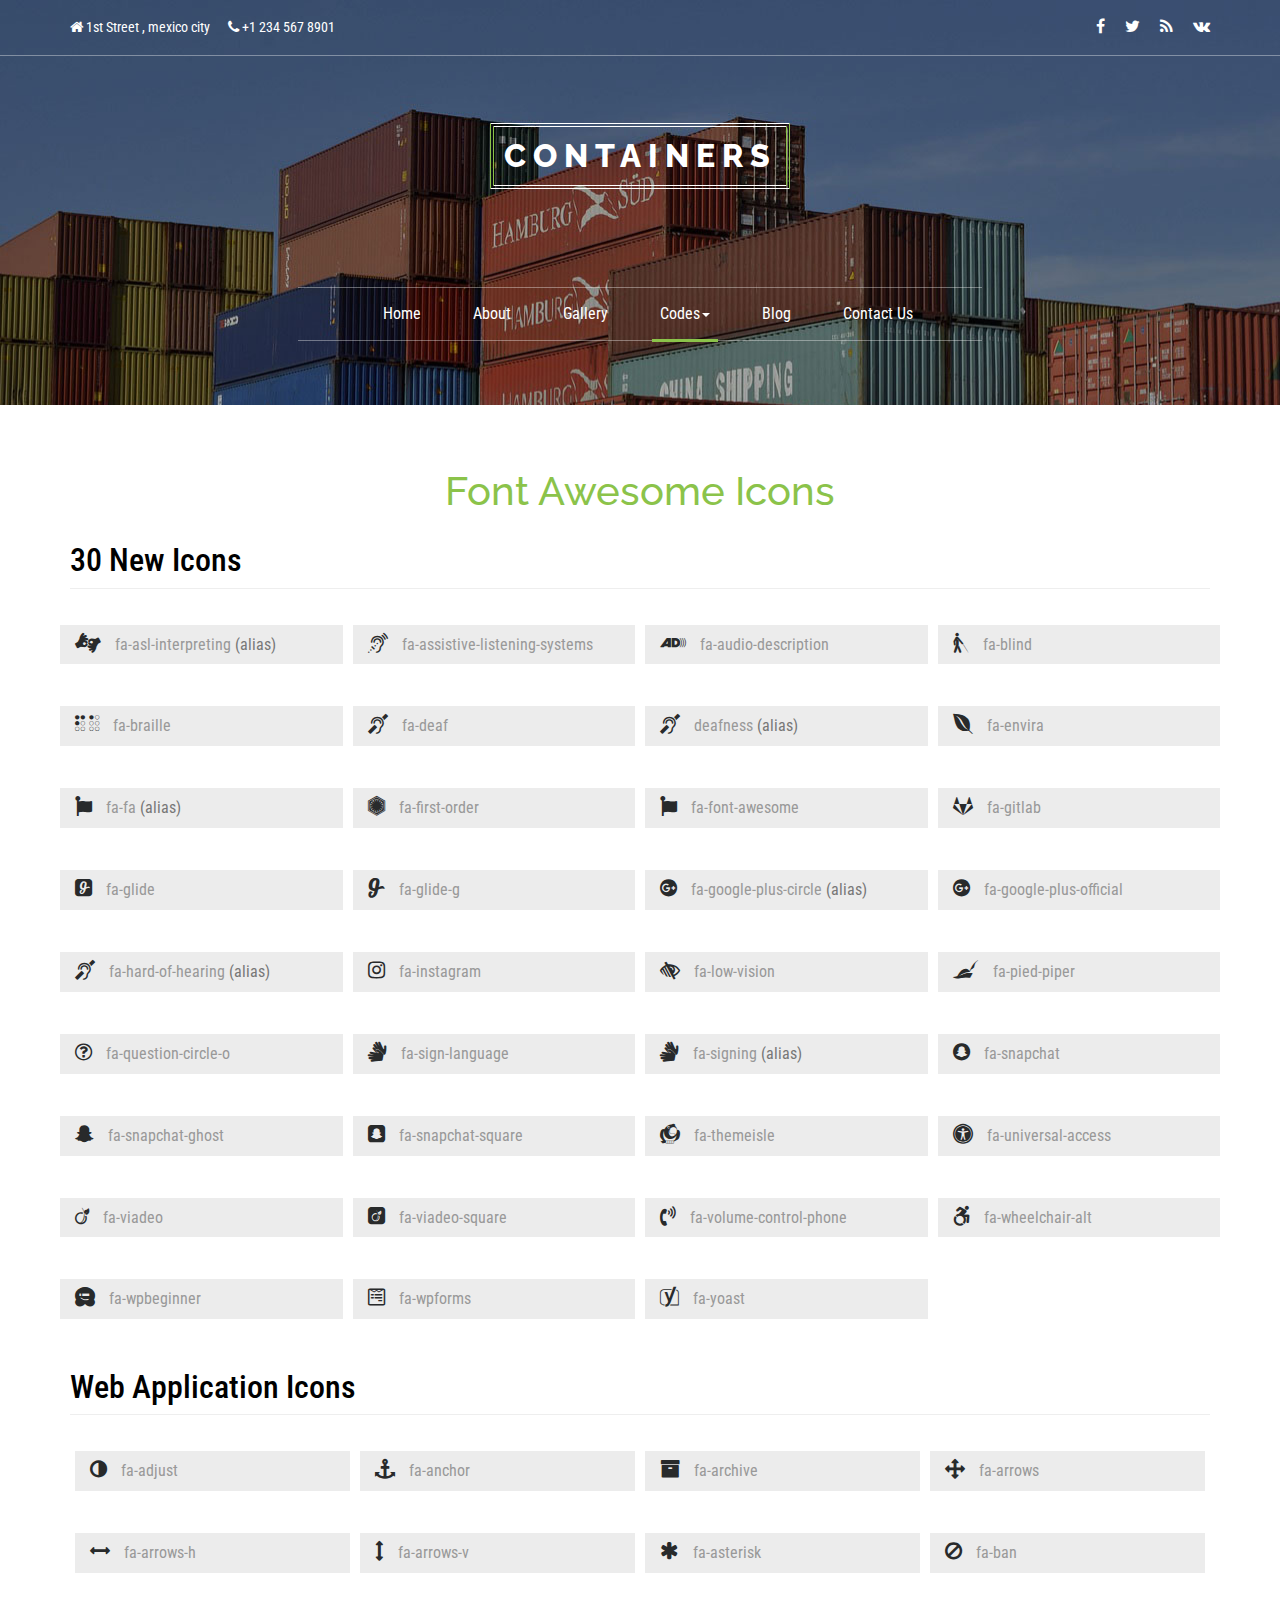
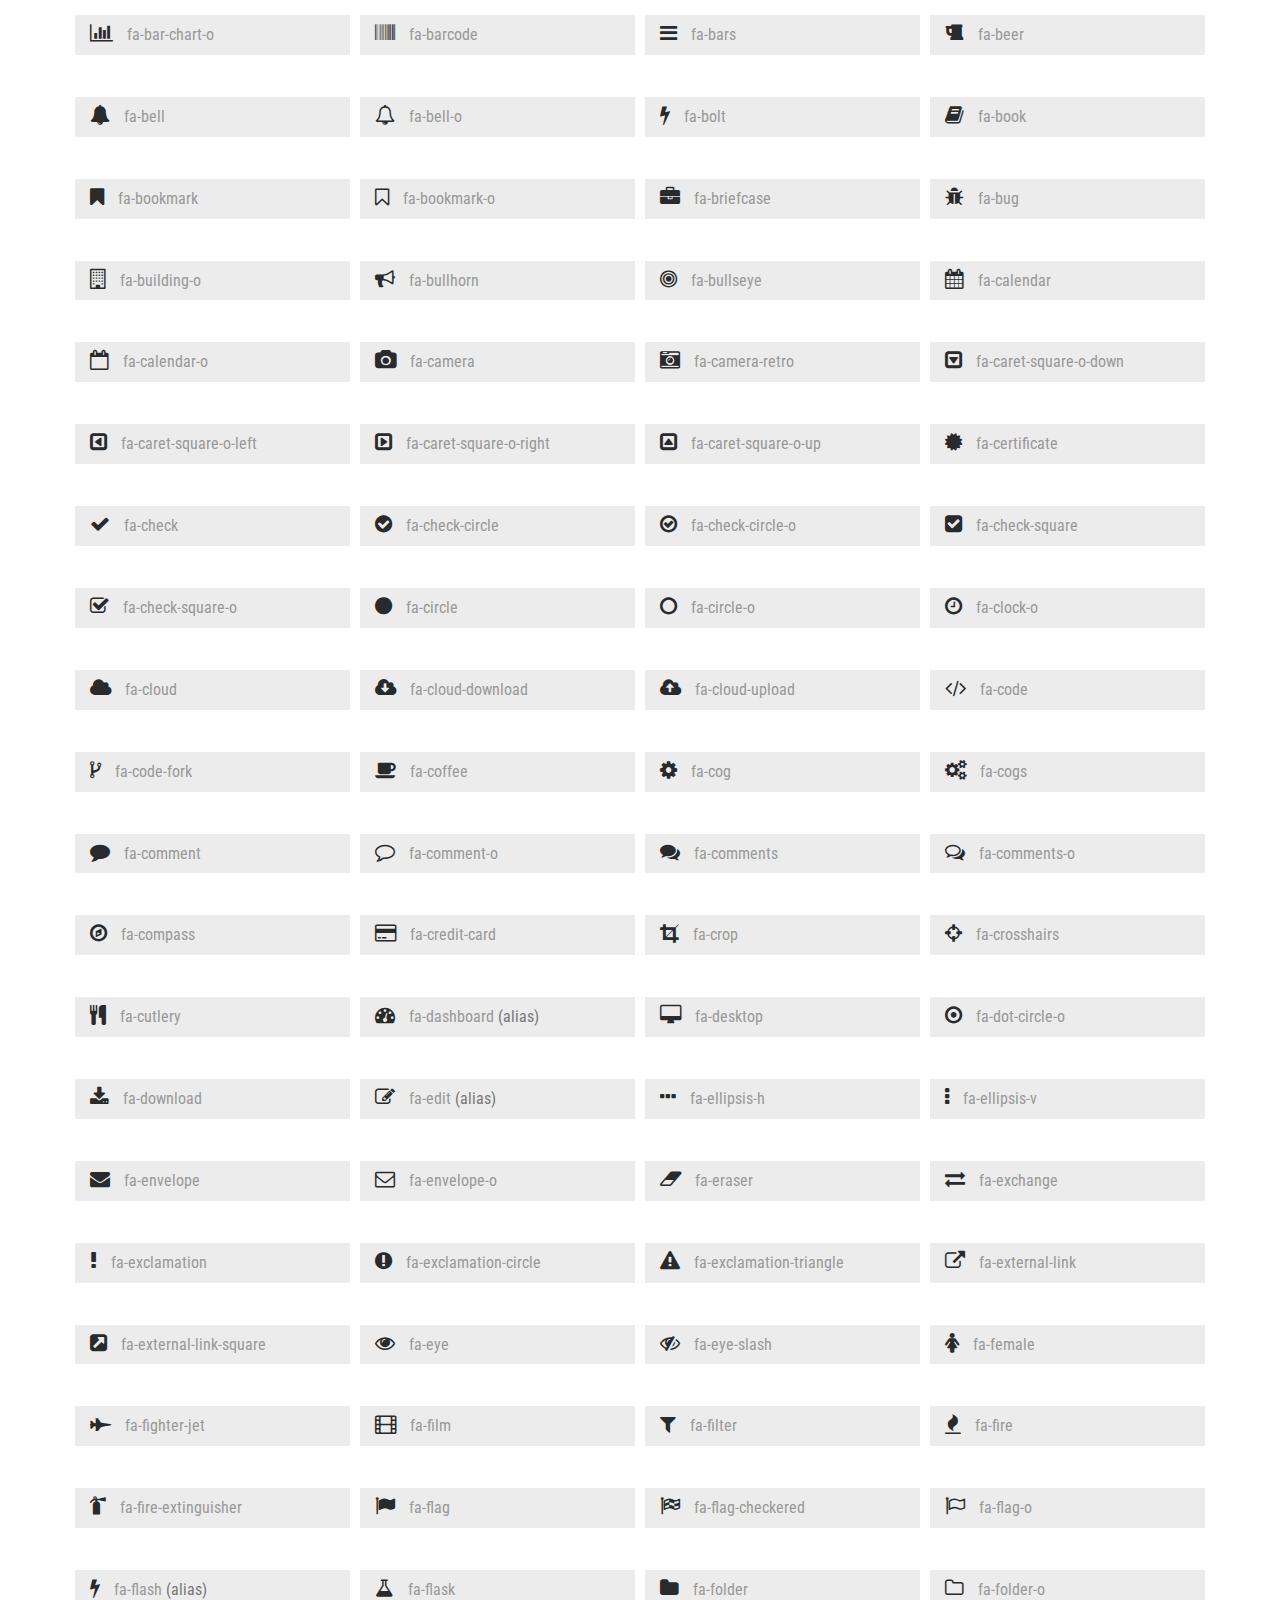
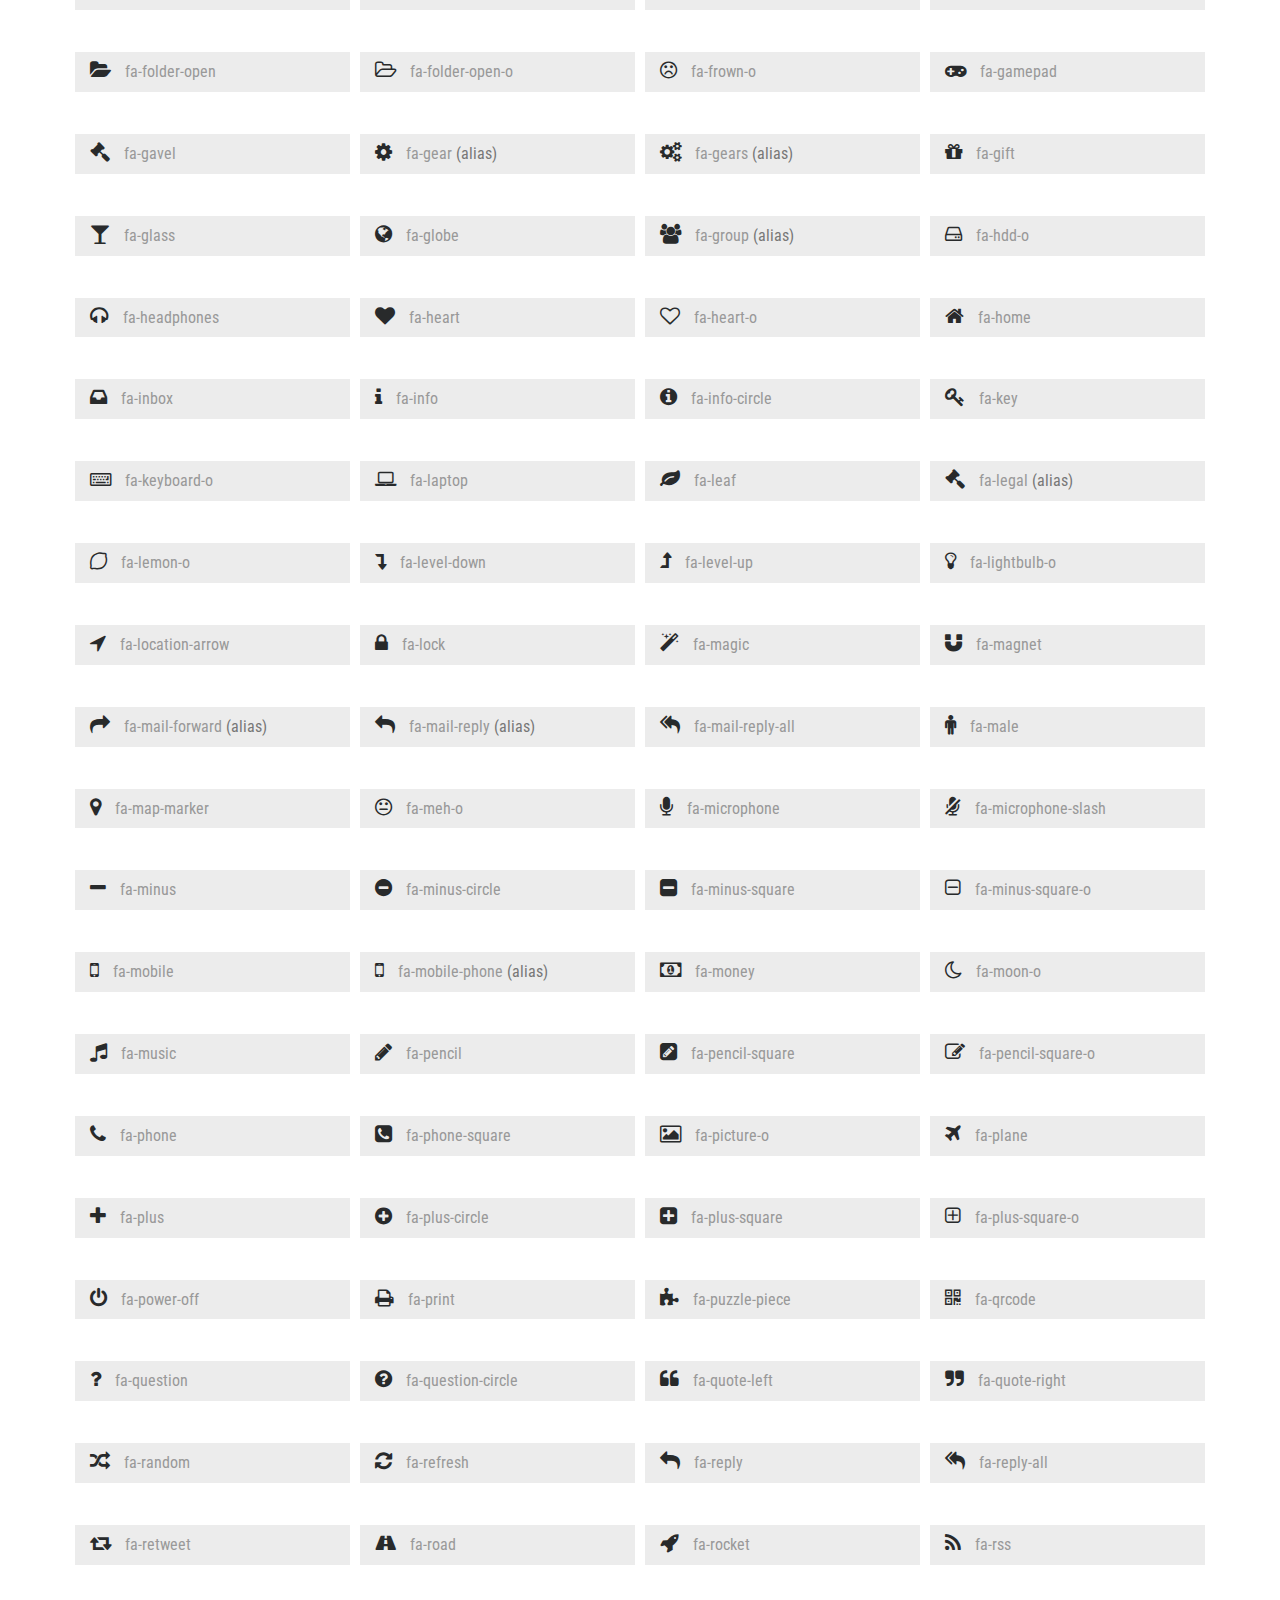
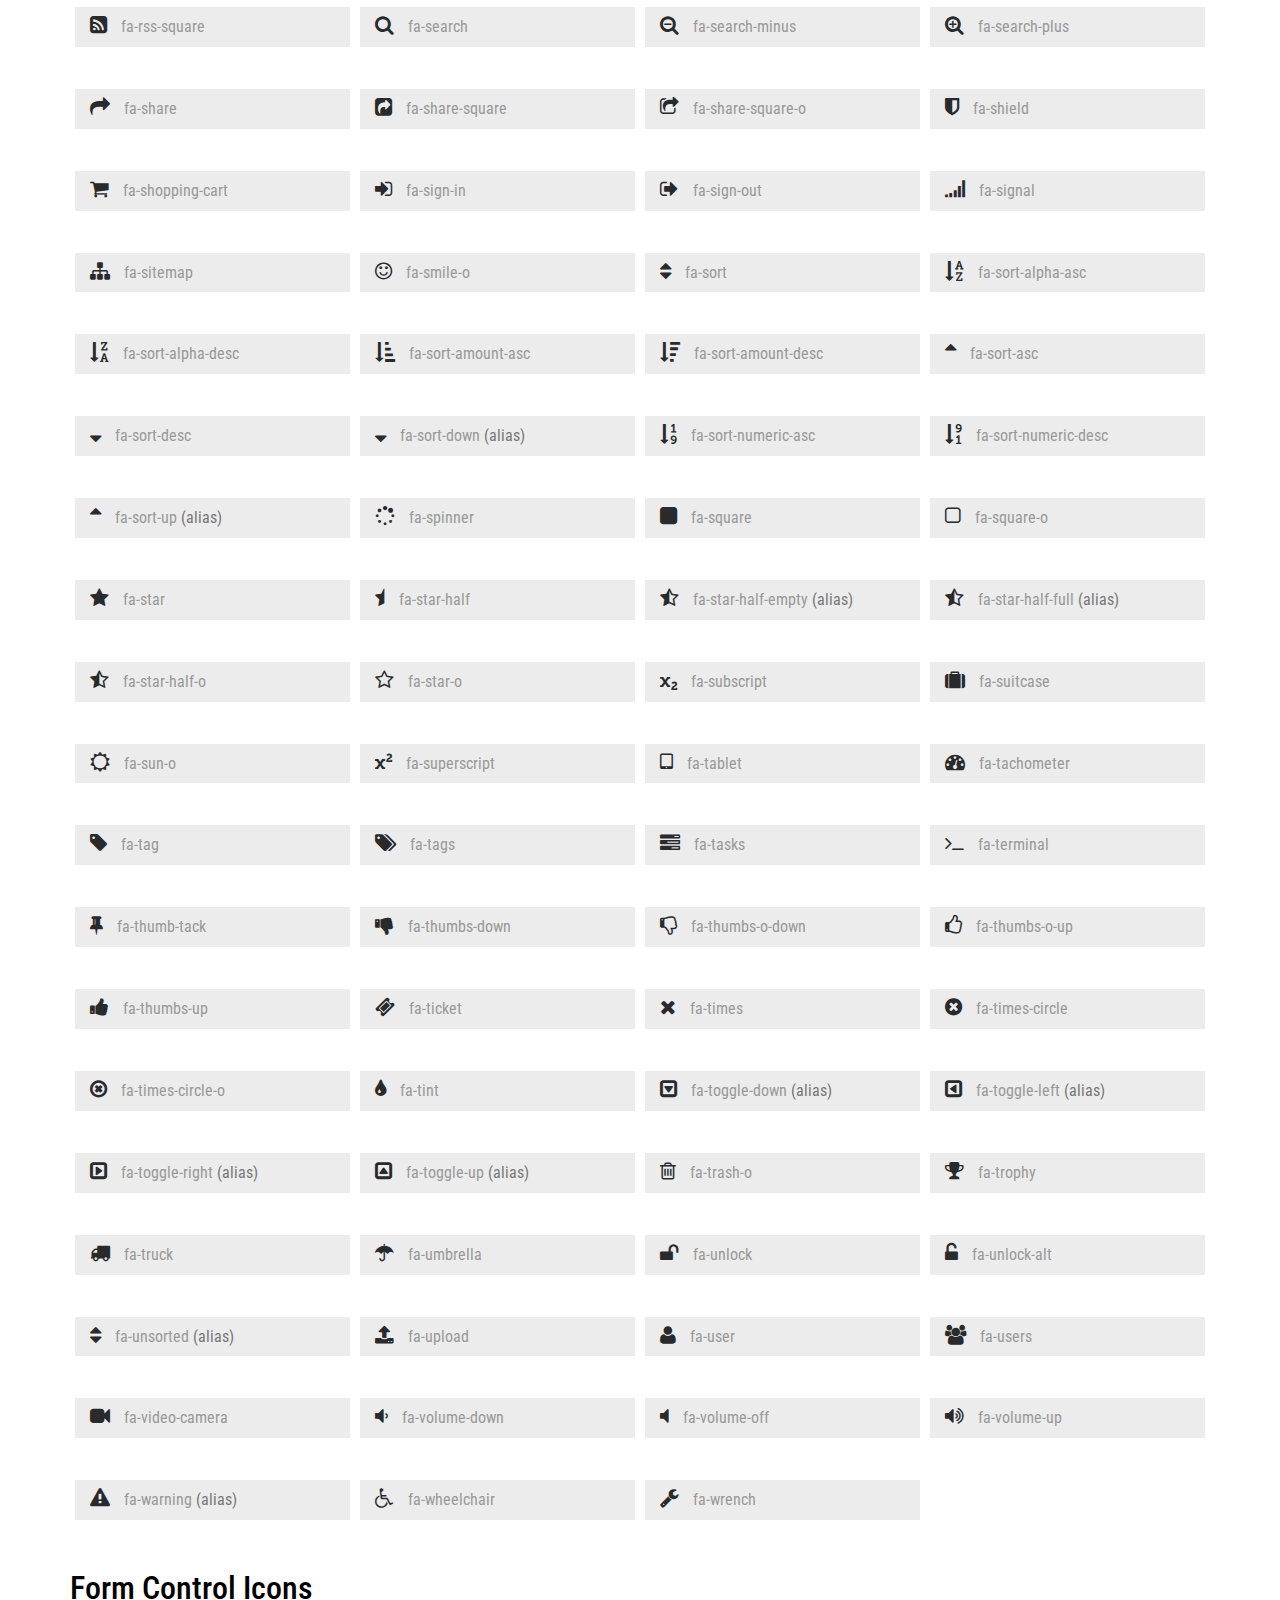
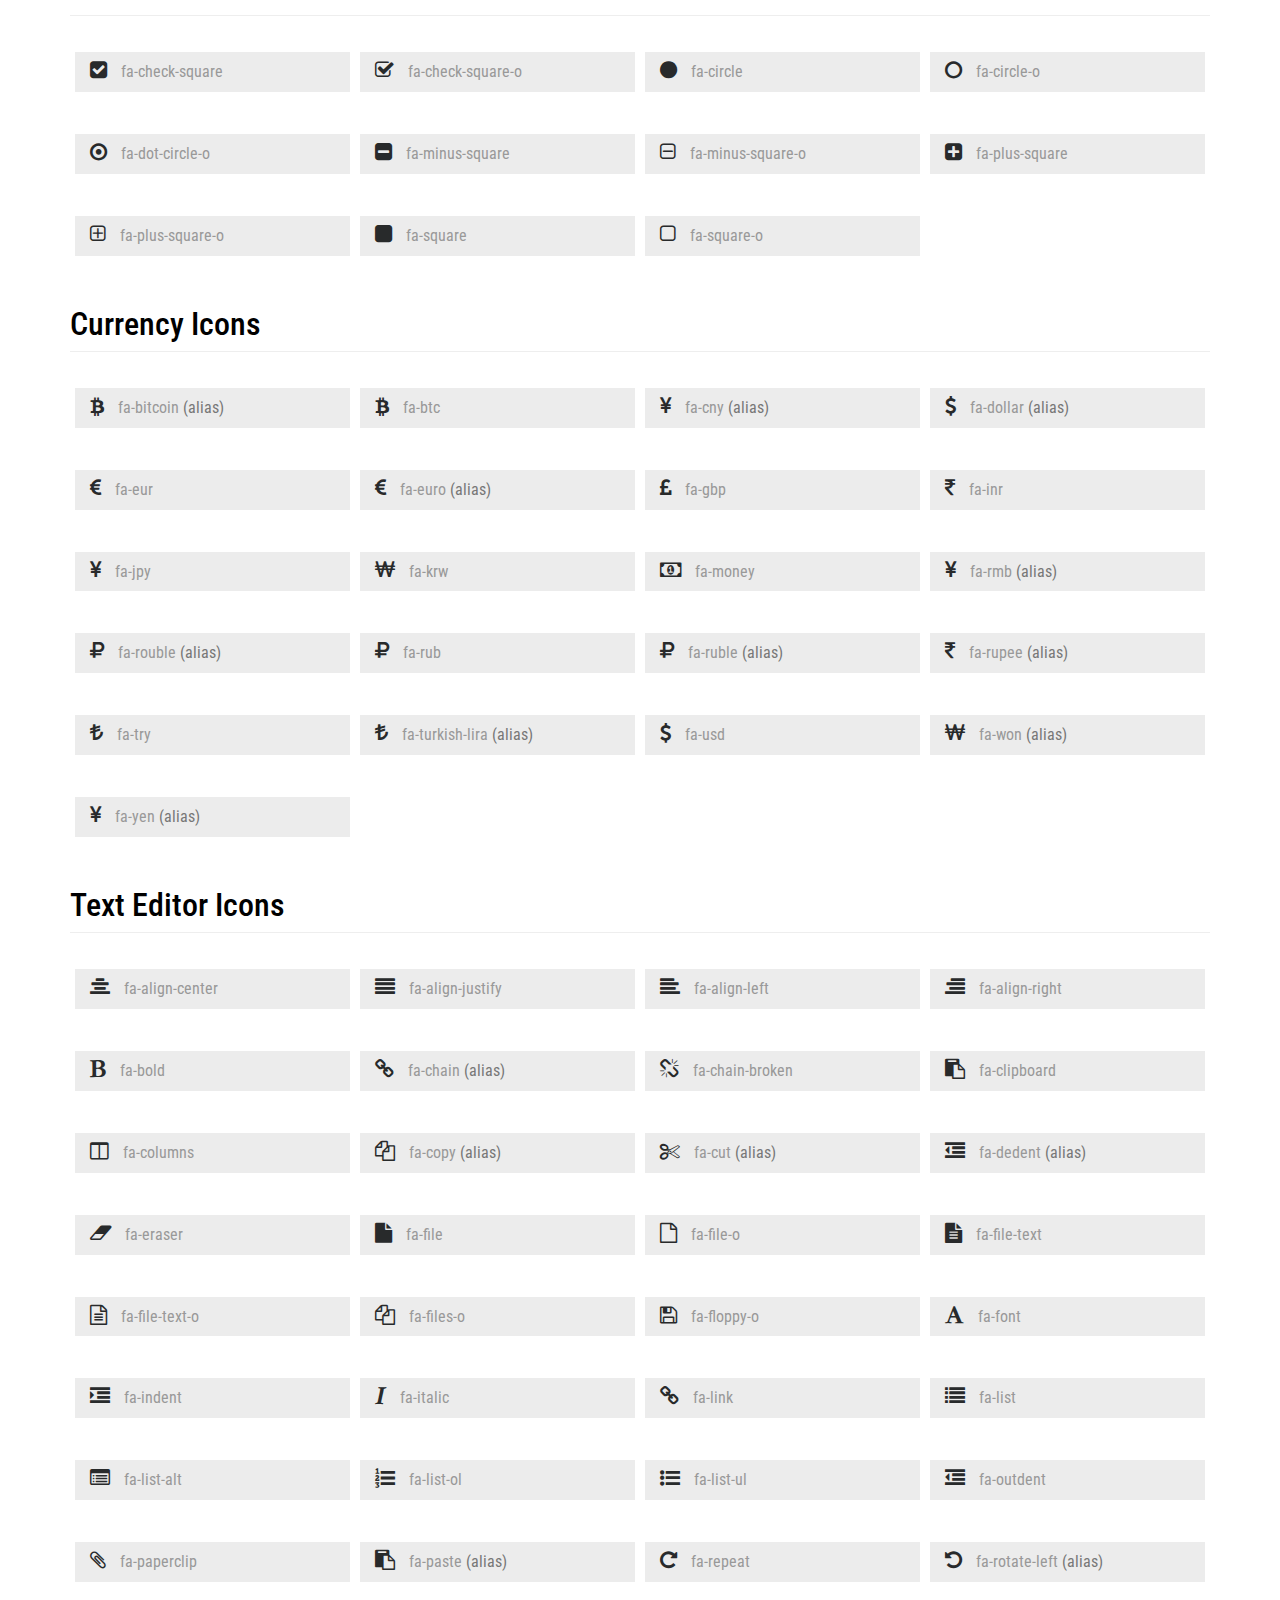
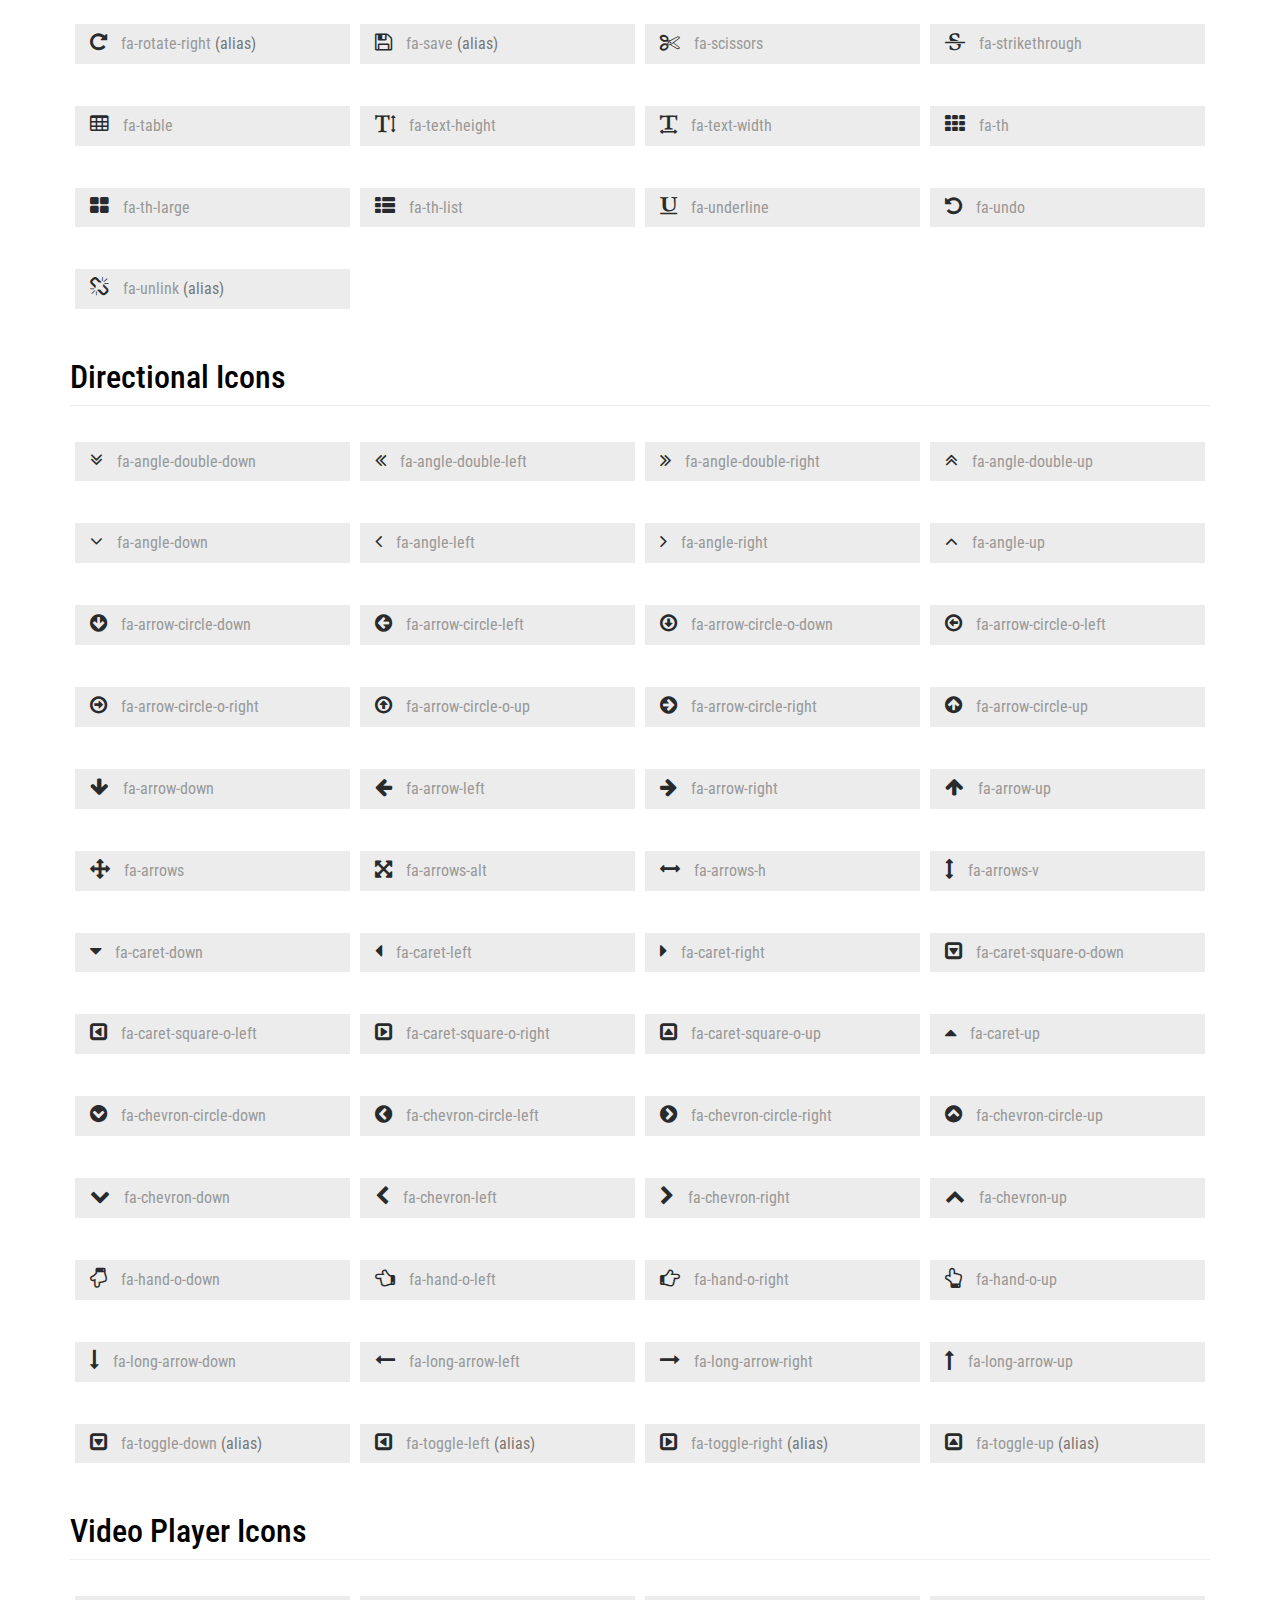
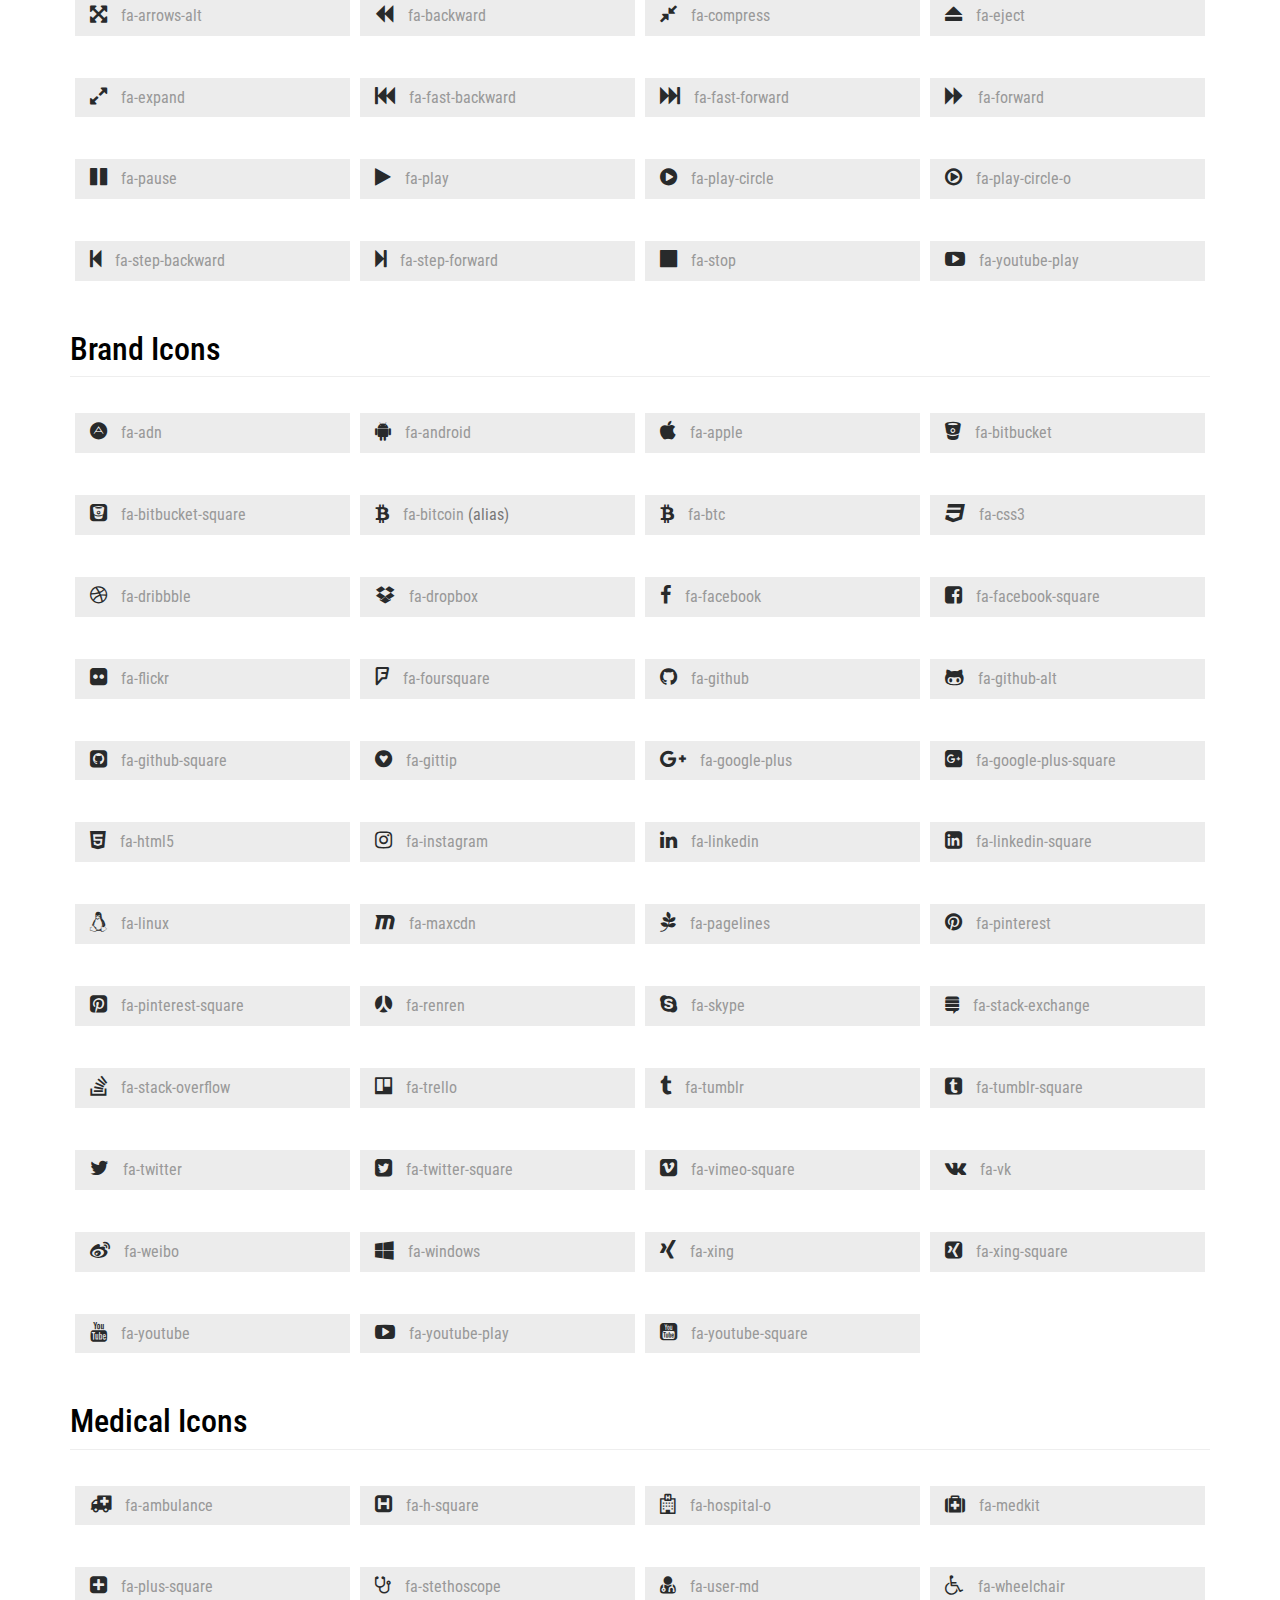
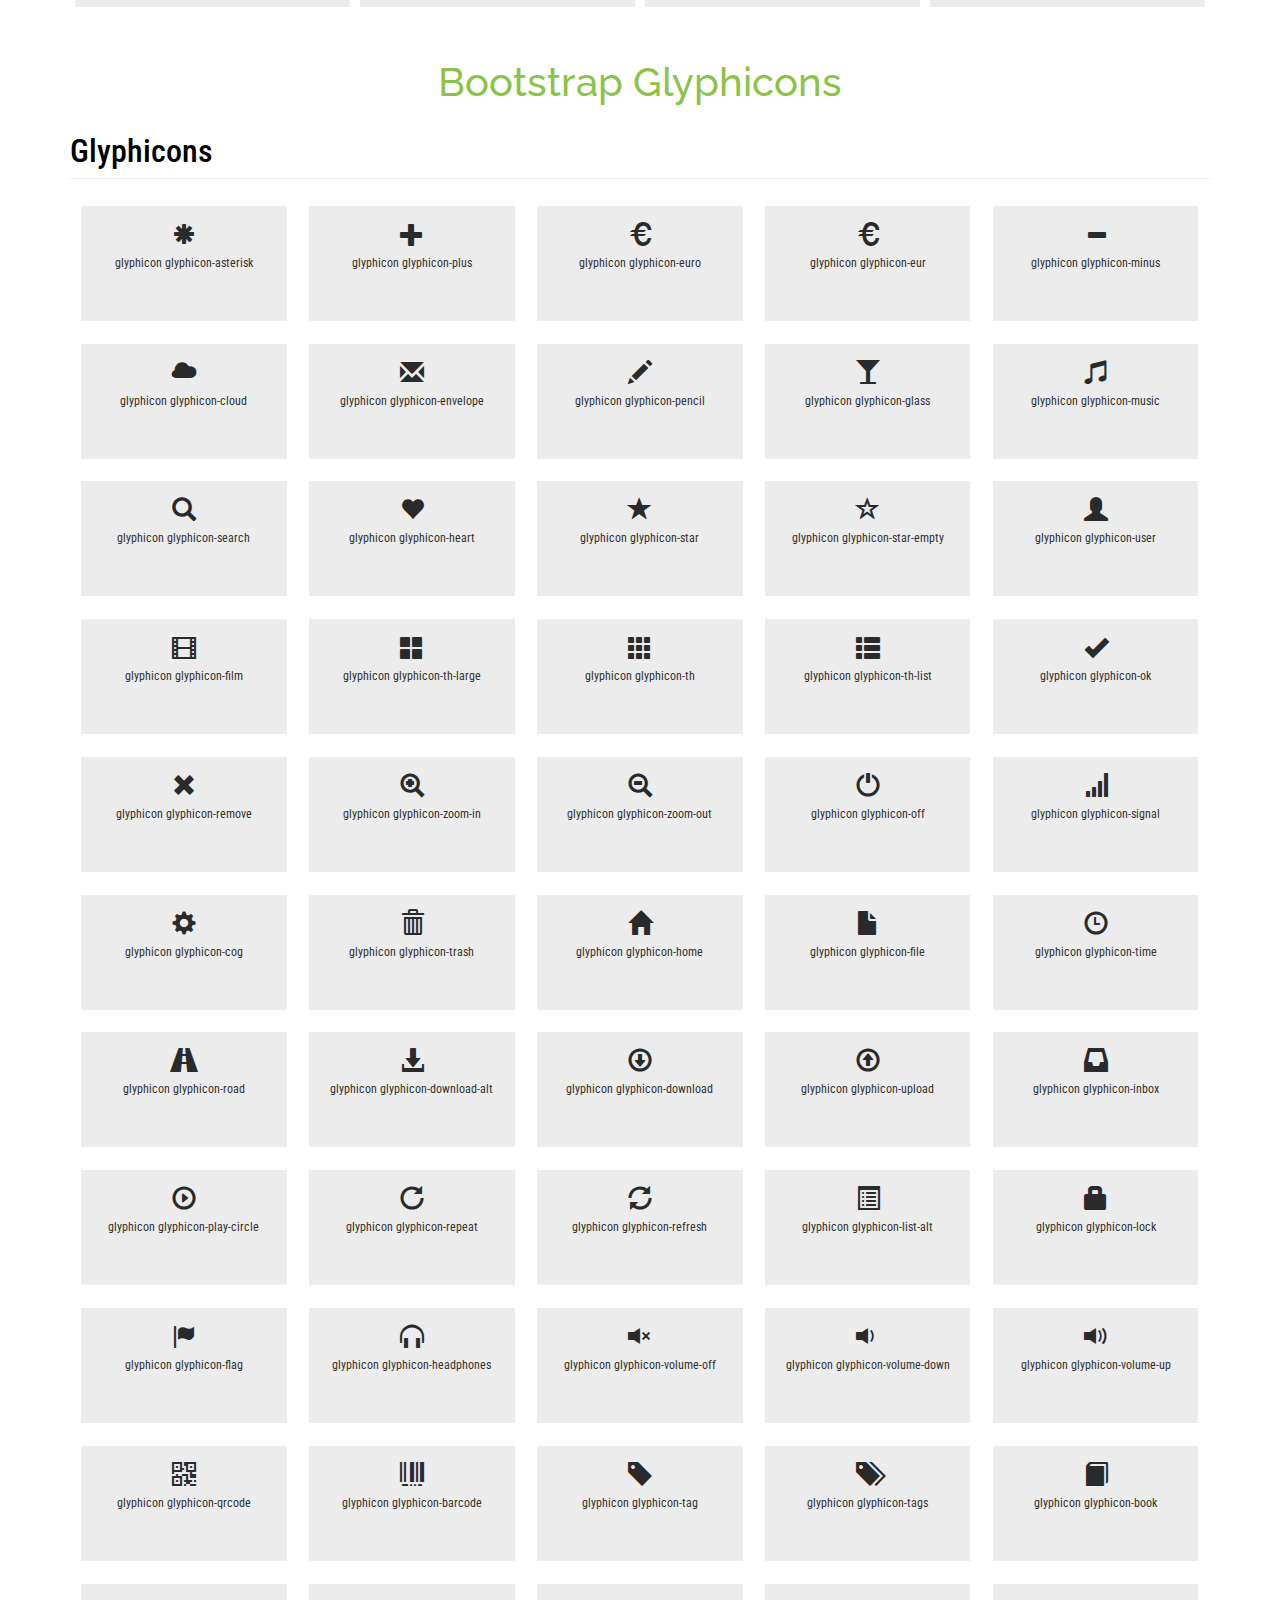
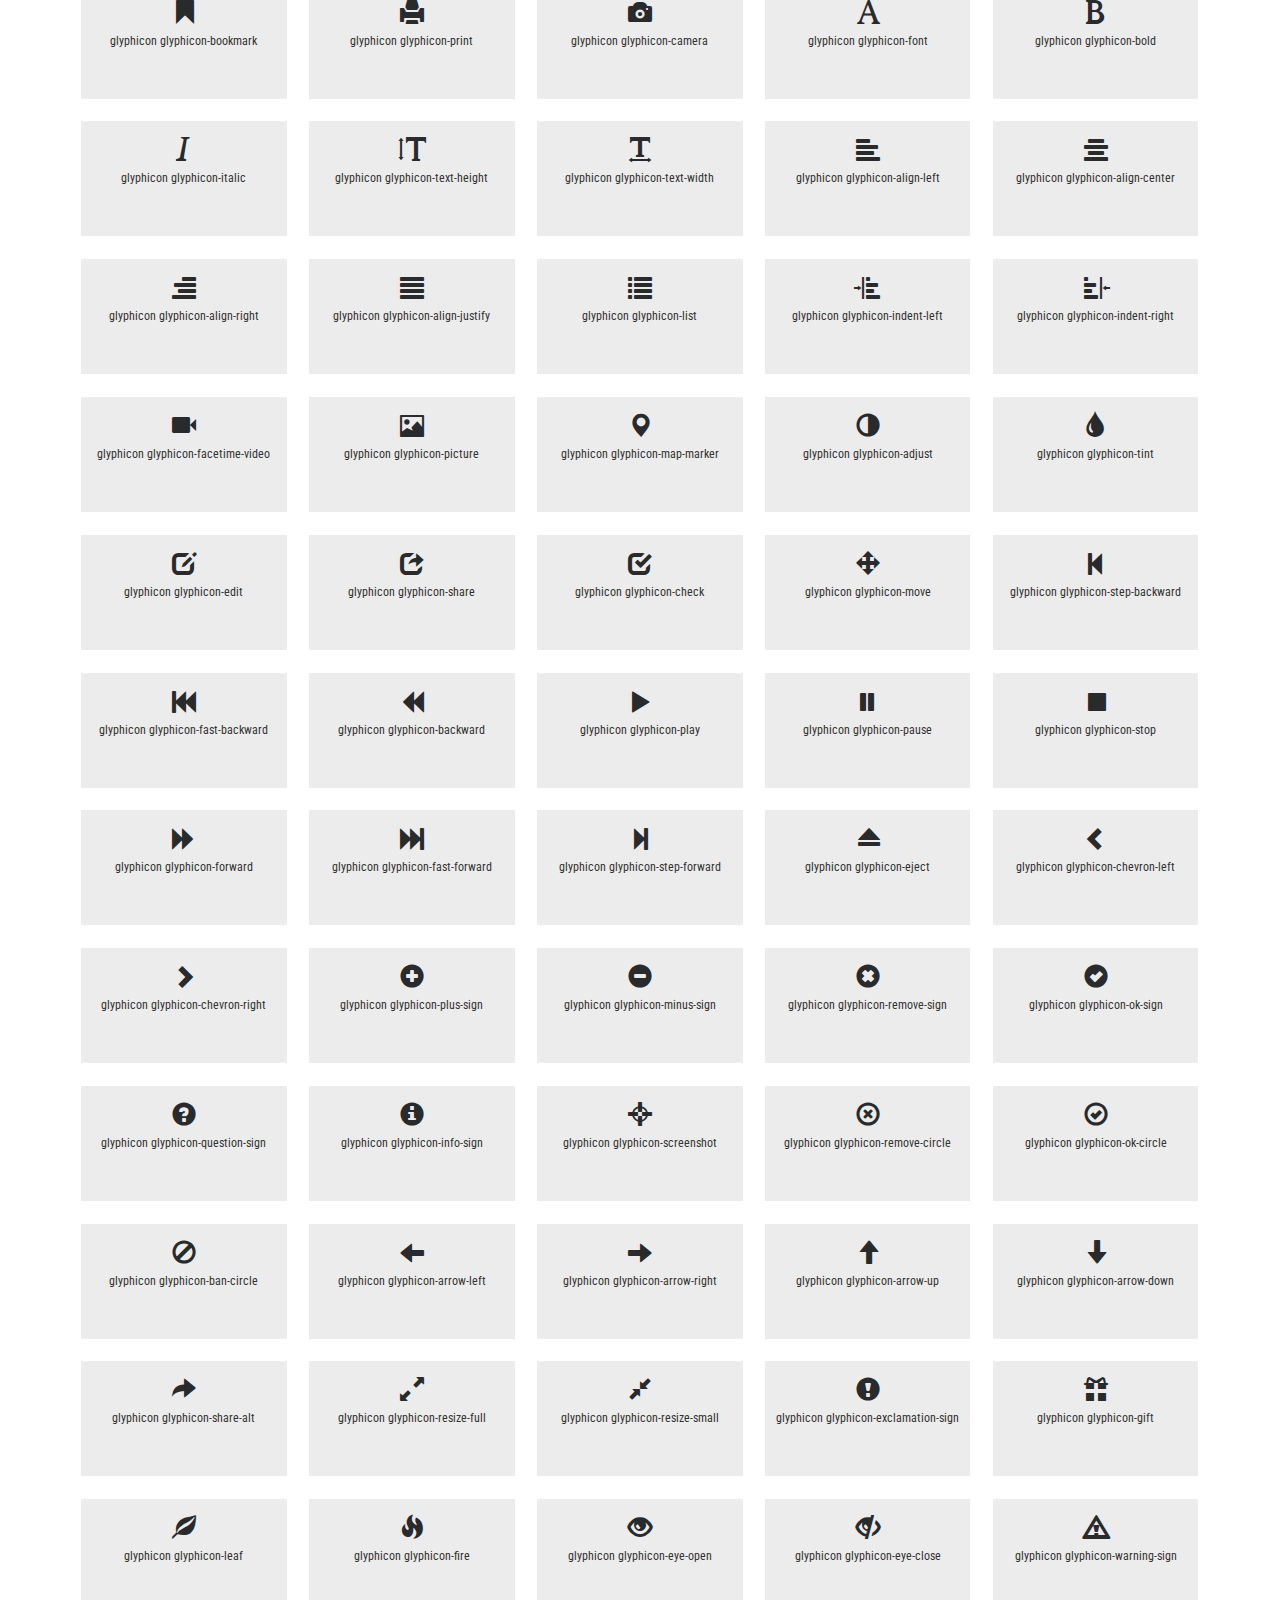
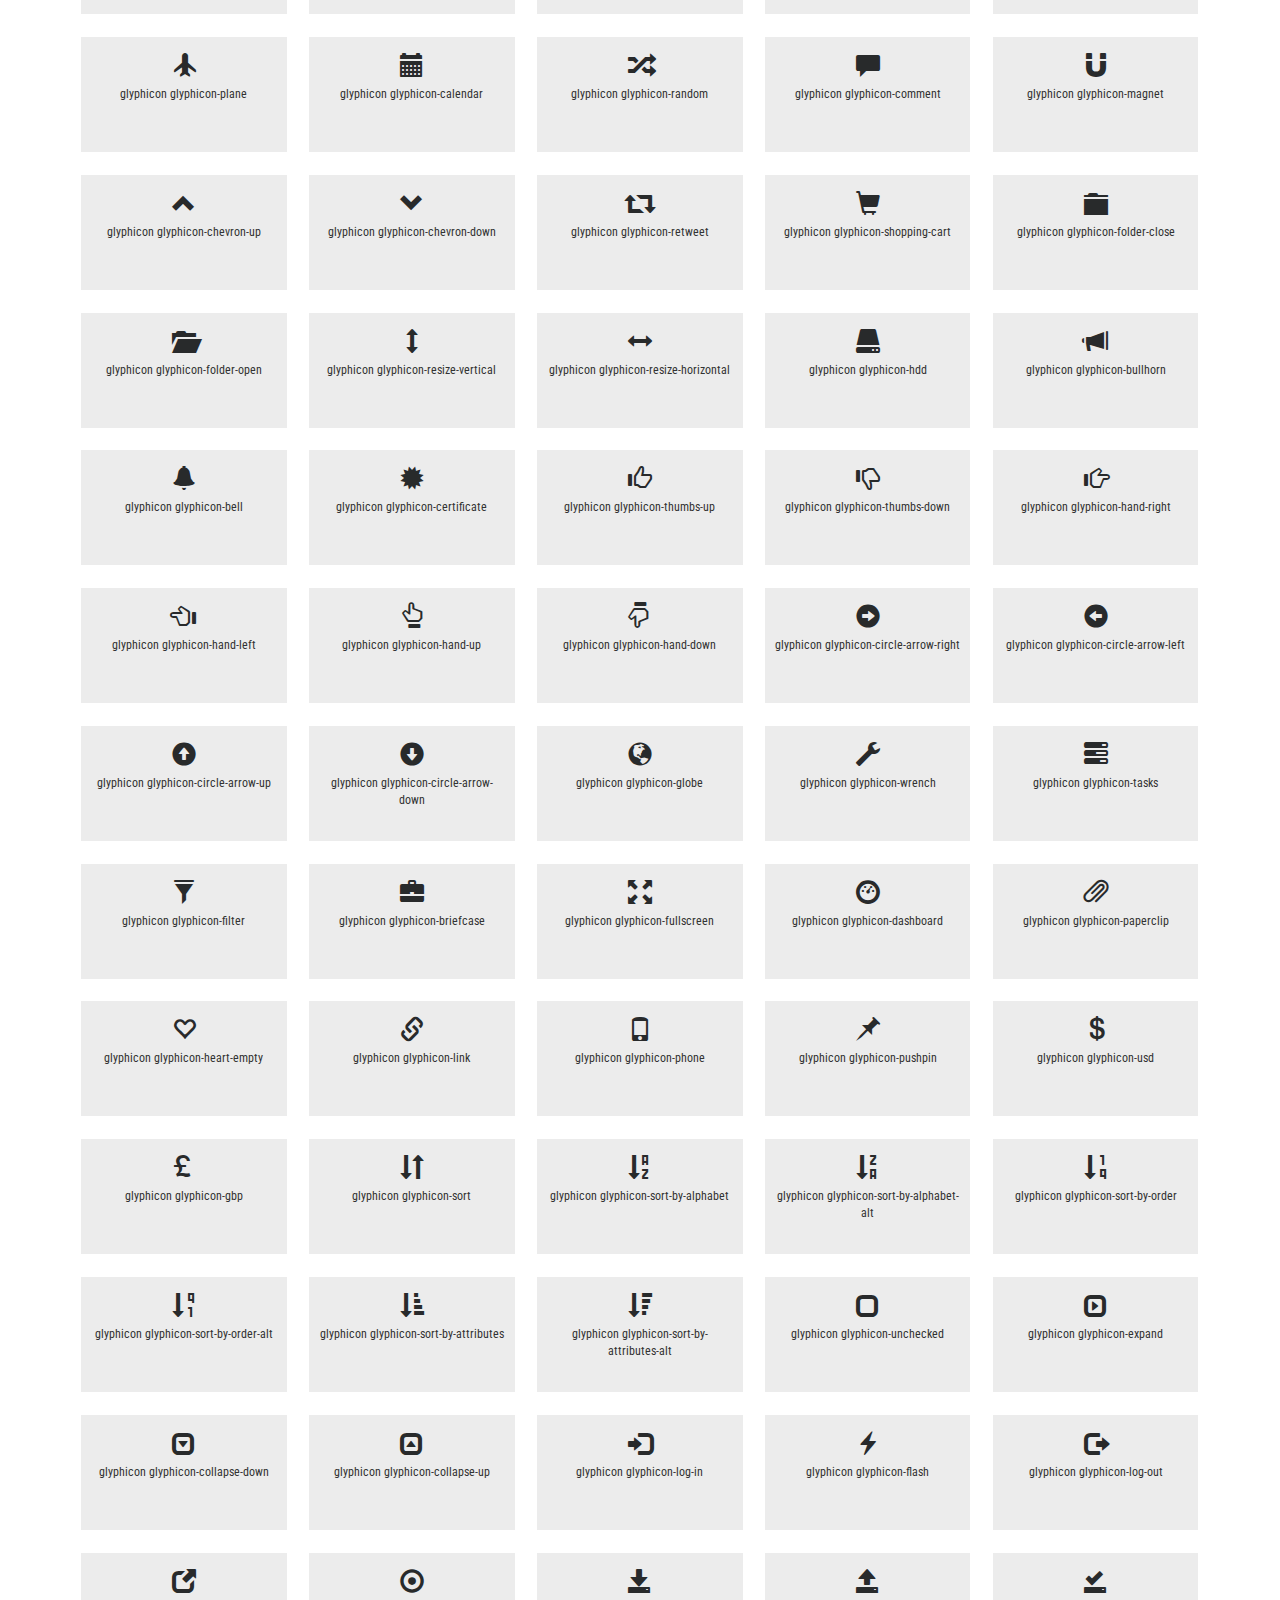
<file: icons.html>
<!--A Design by W3layouts
Author: W3layout
Author URL: http://w3layouts.com
License: Creative Commons Attribution 3.0 Unported
License URL: http://creativecommons.org/licenses/by/3.0/
-->
<!DOCTYPE html>
<html lang="en">
<head>
<title>Containers an Industrial Category Bootstrap responsive Website Template | Icons :: w3layouts</title>
<meta name="viewport" content="width=device-width, initial-scale=1">
<meta charset="utf-8">
<meta name="keywords" content="Containers Responsive web template, Bootstrap Web Templates, Flat Web Templates, Android Compatible web template, 
Smartphone Compatible web template, free webdesigns for Nokia, Samsung, LG, SonyEricsson, Motorola web design" />
<script type="application/x-javascript"> addEventListener("load", function() { setTimeout(hideURLbar, 0); }, false); function hideURLbar(){ window.scrollTo(0,1); } </script>
<!-- bootstrap-css -->
<link href="css/bootstrap.css" rel="stylesheet" type="text/css" media="all" />
<!--// bootstrap-css -->
<!-- css -->
<link rel="stylesheet" href="css/style.css" type="text/css" media="all" />
<!--// css -->
<!-- font-awesome icons -->
<link href="css/font-awesome.css" rel="stylesheet"> 
<!-- //font-awesome icons -->
<link rel="stylesheet" href="css/swipebox.css">
<!-- font -->
<link href="//fonts.googleapis.com/css?family=Raleway:100,100i,200,200i,300,300i,400,400i,500,500i,600,600i,700,700i,800,800i,900,900i" rel="stylesheet">
<link href='//fonts.googleapis.com/css?family=Roboto+Condensed:400,700italic,700,400italic,300italic,300' rel='stylesheet' type='text/css'>
<!-- //font -->
<script src="js/jquery-1.11.1.min.js"></script>
<script src="js/bootstrap.js"></script>
<script type="text/javascript">
	jQuery(document).ready(function($) {
		$(".scroll").click(function(event){		
			event.preventDefault();
			$('html,body').animate({scrollTop:$(this.hash).offset().top},1000);
		});
	});
</script> 
<!--[if lt IE 9]>
  <script src="https://oss.maxcdn.com/libs/html5shiv/3.7.0/html5shiv.js"></script>
<![endif]-->
</head>
<body>
	<!-- banner -->
	<div class="banner">
		<div class="header-top">
			<div class="container">
				<div class="header-top-left">
					<ul>
						<li><i class="fa fa-home" aria-hidden="true"></i> 1st Street , mexico city</li>
						<li><i class="fa fa-phone" aria-hidden="true"></i> +1 234 567 8901</li>
					</ul>
				</div>
				<div class="agileinfo-social-grids">
					<ul>
						<li><a href="#"><i class="fa fa-facebook"></i></a></li>
						<li><a href="#"><i class="fa fa-twitter"></i></a></li>
						<li><a href="#"><i class="fa fa-rss"></i></a></li>
						<li><a href="#"><i class="fa fa-vk"></i></a></li>
					</ul>
				</div>
			</div>
		</div>
		<div class="header">
			<div class="container">
				<div class="header-left">
					<div class="w3layouts-logo">
						<h1>
							<a href="index.html">Containers</a>
						</h1>
					</div>
				</div>
				<div class="header-right">
					<div class="top-nav">
						<nav class="navbar navbar-default">
							<div class="navbar-header">
								<button type="button" class="navbar-toggle" data-toggle="collapse" data-target="#bs-example-navbar-collapse-1">
									<span class="sr-only">Toggle navigation</span>
									<span class="icon-bar"></span>
									<span class="icon-bar"></span>
									<span class="icon-bar"></span>
								</button>
							</div>
							<!--navbar-header-->
							<div class="collapse navbar-collapse" id="bs-example-navbar-collapse-1">
								<ul class="nav navbar-nav navbar-right">
									<li><a href="index.html">Home</a></li>
									<li><a href="about.html">About</a></li>
									<li><a href="gallery.html">Gallery</a></li>
									<li class=""><a href="#" class="dropdown-toggle hvr-bounce-to-bottom active" data-toggle="dropdown" role="button" aria-haspopup="true" aria-expanded="false">Codes<span class="caret"></span></a>
										<ul class="dropdown-menu">
											<li><a class="hvr-bounce-to-bottom active" href="icons.html">Icons</a></li>
											<li><a class="hvr-bounce-to-bottom" href="typography.html">Typography</a></li>          
										</ul>
									</li>	
									<li><a href="blog.html">Blog</a></li>
									<li><a href="contact.html">Contact Us</a></li>
								</ul>	
								<div class="clearfix"> </div>	
							</div>
						</nav>
					</div>
					<div class="clearfix"> </div>
				</div>
				<div class="clearfix"> </div>
			</div>
		</div>
	</div>
	<!-- //banner -->
	<!-- icons -->
	<div class="codes icons main-grid-border">
		<div class="container"> 
			<div class="grid_3 grid_4 w3_agileits_icons_page">
						<div class="icons">
							<h2 class="agileits-icons-title">Font Awesome Icons</h2>
							 <section id="new">
								  <h3 class="page-header page-header icon-subheading">30 New Icons </h3>							  

								  <div class="row fontawesome-icon-list">
									
									
									  <div class="icon-box col-md-3 col-sm-4"><a class="agile-icon" href="#"><i class="fa fa-asl-interpreting" aria-hidden="true"></i> fa-asl-interpreting <span class="text-muted">(alias)</span></a></div>
									
									  <div class="icon-box col-md-3 col-sm-4"><a class="agile-icon" href="#"><i class="fa fa-assistive-listening-systems" aria-hidden="true"></i> fa-assistive-listening-systems</a></div>
									
									  <div class="icon-box col-md-3 col-sm-4"><a class="agile-icon" href="#"><i class="fa fa-audio-description" aria-hidden="true"></i> fa-audio-description</a></div>
									
									  <div class="icon-box col-md-3 col-sm-4"><a class="agile-icon" href="#"><i class="fa fa-blind" aria-hidden="true"></i> fa-blind</a></div>
									
									  <div class="icon-box col-md-3 col-sm-4"><a class="agile-icon" href="#"><i class="fa fa-braille" aria-hidden="true"></i> fa-braille</a></div>
									
									  <div class="icon-box col-md-3 col-sm-4"><a class="agile-icon" href="#"><i class="fa fa-deaf" aria-hidden="true"></i> fa-deaf</a></div>
									
									  <div class="icon-box col-md-3 col-sm-4"><a class="agile-icon" href="#"><i class="fa fa-deafness" aria-hidden="true"></i> deafness <span class="text-muted">(alias)</span></a></div>
									
									  <div class="icon-box col-md-3 col-sm-4"><a class="agile-icon" href="#"><i class="fa fa-envira" aria-hidden="true"></i> fa-envira</a></div>
									
									  <div class="icon-box col-md-3 col-sm-4"><a class="agile-icon" href="#"><i class="fa fa-fa" aria-hidden="true"></i> fa-fa <span class="text-muted">(alias)</span></a></div>
									
									  <div class="icon-box col-md-3 col-sm-4"><a class="agile-icon" href="#"><i class="fa fa-first-order" aria-hidden="true"></i> fa-first-order</a></div>
									
									  <div class="icon-box col-md-3 col-sm-4"><a class="agile-icon" href="#"><i class="fa fa-font-awesome" aria-hidden="true"></i> fa-font-awesome</a></div>
									
									  <div class="icon-box col-md-3 col-sm-4"><a class="agile-icon" href="#"><i class="fa fa-gitlab" aria-hidden="true"></i> fa-gitlab</a></div>
									
									  <div class="icon-box col-md-3 col-sm-4"><a class="agile-icon" href="#"><i class="fa fa-glide" aria-hidden="true"></i> fa-glide</a></div>
									
									  <div class="icon-box col-md-3 col-sm-4"><a class="agile-icon" href="#"><i class="fa fa-glide-g" aria-hidden="true"></i> fa-glide-g</a></div>
									
									  <div class="icon-box col-md-3 col-sm-4"><a class="agile-icon" href="#"><i class="fa fa-google-plus-circle" aria-hidden="true"></i> fa-google-plus-circle <span class="text-muted">(alias)</span></a></div>
									
									  <div class="icon-box col-md-3 col-sm-4"><a class="agile-icon" href="#"><i class="fa fa-google-plus-official" aria-hidden="true"></i> fa-google-plus-official</a></div>
									
									  <div class="icon-box col-md-3 col-sm-4"><a class="agile-icon" href="#"><i class="fa fa-hard-of-hearing" aria-hidden="true"></i> fa-hard-of-hearing <span class="text-muted">(alias)</span></a></div>
									
									  <div class="icon-box col-md-3 col-sm-4"><a class="agile-icon" href="#"><i class="fa fa-instagram" aria-hidden="true"></i> fa-instagram</a></div>
									
									  <div class="icon-box col-md-3 col-sm-4"><a class="agile-icon" href="#"><i class="fa fa-low-vision" aria-hidden="true"></i> fa-low-vision</a></div>
									
									  <div class="icon-box col-md-3 col-sm-4"><a class="agile-icon" href="#"><i class="fa fa-pied-piper" aria-hidden="true"></i> fa-pied-piper</a></div>
									
									  <div class="icon-box col-md-3 col-sm-4"><a class="agile-icon" href="#"><i class="fa fa-question-circle-o" aria-hidden="true"></i> fa-question-circle-o</a></div>
									
									  <div class="icon-box col-md-3 col-sm-4"><a class="agile-icon" href="#"><i class="fa fa-sign-language" aria-hidden="true"></i> fa-sign-language</a></div>
									
									  <div class="icon-box col-md-3 col-sm-4"><a class="agile-icon" href="#"><i class="fa fa-signing" aria-hidden="true"></i> fa-signing <span class="text-muted">(alias)</span></a></div>
									
									  <div class="icon-box col-md-3 col-sm-4"><a class="agile-icon" href="#"><i class="fa fa-snapchat" aria-hidden="true"></i> fa-snapchat</a></div>
									
									  <div class="icon-box col-md-3 col-sm-4"><a class="agile-icon" href="#"><i class="fa fa-snapchat-ghost" aria-hidden="true"></i> fa-snapchat-ghost</a></div>
									
									  <div class="icon-box col-md-3 col-sm-4"><a class="agile-icon" href="#"><i class="fa fa-snapchat-square" aria-hidden="true"></i> fa-snapchat-square</a></div>
									
									  <div class="icon-box col-md-3 col-sm-4"><a class="agile-icon" href="#"><i class="fa fa-themeisle" aria-hidden="true"></i> fa-themeisle</a></div>
									
									  <div class="icon-box col-md-3 col-sm-4"><a class="agile-icon" href="#"><i class="fa fa-universal-access" aria-hidden="true"></i> fa-universal-access</a></div>
									
									  <div class="icon-box col-md-3 col-sm-4"><a class="agile-icon" href="#"><i class="fa fa-viadeo" aria-hidden="true"></i> fa-viadeo</a></div>
									
									  <div class="icon-box col-md-3 col-sm-4"><a class="agile-icon" href="#"><i class="fa fa-viadeo-square" aria-hidden="true"></i> fa-viadeo-square</a></div>
									
									  <div class="icon-box col-md-3 col-sm-4"><a class="agile-icon" href="#"><i class="fa fa-volume-control-phone" aria-hidden="true"></i> fa-volume-control-phone</a></div>
									
									  <div class="icon-box col-md-3 col-sm-4"><a class="agile-icon" href="#"><i class="fa fa-wheelchair-alt" aria-hidden="true"></i> fa-wheelchair-alt</a></div>
									
									  <div class="icon-box col-md-3 col-sm-4"><a class="agile-icon" href="#"><i class="fa fa-wpbeginner" aria-hidden="true"></i> fa-wpbeginner</a></div>
									
									  <div class="icon-box col-md-3 col-sm-4"><a class="agile-icon" href="#"><i class="fa fa-wpforms" aria-hidden="true"></i> fa-wpforms</a></div>
									
									  <div class="icon-box col-md-3 col-sm-4"><a class="agile-icon" href="#"><i class="fa fa-yoast" aria-hidden="true"></i> fa-yoast</a></div>
									
								  </div>

								</section>
							<div class="section group">
									<div class="box"> 
										<div class="title ">
											<h3 class="page-header icon-subheading">Web Application Icons</h3>
										</div>
										<div class="box_content"> 
											<div class="fontawesome-icon-list"> 
												<div class="icon-box col-md-3 col-sm-4"><a class="agile-icon" href="#"><i class="fa fa-adjust"></i> fa-adjust</a></div>
										
												<div class="icon-box col-md-3 col-sm-4"><a class="agile-icon" href="#"><i class="fa fa-anchor"></i> fa-anchor</a></div>
										
												<div class="icon-box col-md-3 col-sm-4"><a class="agile-icon" href="#"><i class="fa fa-archive"></i> fa-archive</a></div>
										
												<div class="icon-box col-md-3 col-sm-4"><a class="agile-icon" href="#"><i class="fa fa-arrows"></i> fa-arrows</a></div>
										
												<div class="icon-box col-md-3 col-sm-4"><a class="agile-icon" href="#"><i class="fa fa-arrows-h"></i> fa-arrows-h</a></div>
										
												<div class="icon-box col-md-3 col-sm-4"><a class="agile-icon" href="#"><i class="fa fa-arrows-v"></i> fa-arrows-v</a></div>
										
												<div class="icon-box col-md-3 col-sm-4"><a class="agile-icon" href="#"><i class="fa fa-asterisk"></i> fa-asterisk</a></div>
										
												<div class="icon-box col-md-3 col-sm-4"><a class="agile-icon" href="#"><i class="fa fa-ban"></i> fa-ban</a></div>
										
												<div class="icon-box col-md-3 col-sm-4"><a class="agile-icon" href="#"><i class="fa fa-bar-chart-o"></i> fa-bar-chart-o</a></div>
										
												<div class="icon-box col-md-3 col-sm-4"><a class="agile-icon" href="#"><i class="fa fa-barcode"></i> fa-barcode</a></div>
										
												<div class="icon-box col-md-3 col-sm-4"><a class="agile-icon" href="#"><i class="fa fa-bars"></i> fa-bars</a></div>
										
												<div class="icon-box col-md-3 col-sm-4"><a class="agile-icon" href="#"><i class="fa fa-beer"></i> fa-beer</a></div>
										
												<div class="icon-box col-md-3 col-sm-4"><a class="agile-icon" href="#"><i class="fa fa-bell"></i> fa-bell</a></div>
										
												<div class="icon-box col-md-3 col-sm-4"><a class="agile-icon" href="#"><i class="fa fa-bell-o"></i> fa-bell-o</a></div>
										
												<div class="icon-box col-md-3 col-sm-4"><a class="agile-icon" href="#"><i class="fa fa-bolt"></i> fa-bolt</a></div>
										
												<div class="icon-box col-md-3 col-sm-4"><a class="agile-icon" href="#"><i class="fa fa-book"></i> fa-book</a></div>
										
												<div class="icon-box col-md-3 col-sm-4"><a class="agile-icon" href="#"><i class="fa fa-bookmark"></i> fa-bookmark</a></div>
										
												<div class="icon-box col-md-3 col-sm-4"><a class="agile-icon" href="#"><i class="fa fa-bookmark-o"></i> fa-bookmark-o</a></div>
										
												<div class="icon-box col-md-3 col-sm-4"><a class="agile-icon" href="#"><i class="fa fa-briefcase"></i> fa-briefcase</a></div>
										
												<div class="icon-box col-md-3 col-sm-4"><a class="agile-icon" href="#"><i class="fa fa-bug"></i> fa-bug</a></div>
										
												<div class="icon-box col-md-3 col-sm-4"><a class="agile-icon" href="#"><i class="fa fa-building-o"></i> fa-building-o</a></div>
										
												<div class="icon-box col-md-3 col-sm-4"><a class="agile-icon" href="#"><i class="fa fa-bullhorn"></i> fa-bullhorn</a></div>
										
												<div class="icon-box col-md-3 col-sm-4"><a class="agile-icon" href="#"><i class="fa fa-bullseye"></i> fa-bullseye</a></div>
										
												<div class="icon-box col-md-3 col-sm-4"><a class="agile-icon" href="#"><i class="fa fa-calendar"></i> fa-calendar</a></div>
										
												<div class="icon-box col-md-3 col-sm-4"><a class="agile-icon" href="#"><i class="fa fa-calendar-o"></i> fa-calendar-o</a></div>
										
												<div class="icon-box col-md-3 col-sm-4"><a class="agile-icon" href="#"><i class="fa fa-camera"></i> fa-camera</a></div>
										
												<div class="icon-box col-md-3 col-sm-4"><a class="agile-icon" href="#"><i class="fa fa-camera-retro"></i> fa-camera-retro</a></div>
										
												<div class="icon-box col-md-3 col-sm-4"><a class="agile-icon" href="#"><i class="fa fa-caret-square-o-down"></i> fa-caret-square-o-down</a></div>
										
												<div class="icon-box col-md-3 col-sm-4"><a class="agile-icon" href="#"><i class="fa fa-caret-square-o-left"></i> fa-caret-square-o-left</a></div>
										
												<div class="icon-box col-md-3 col-sm-4"><a class="agile-icon" href="#"><i class="fa fa-caret-square-o-right"></i> fa-caret-square-o-right</a></div>
										
												<div class="icon-box col-md-3 col-sm-4"><a class="agile-icon" href="#"><i class="fa fa-caret-square-o-up"></i> fa-caret-square-o-up</a></div>
										
												<div class="icon-box col-md-3 col-sm-4"><a class="agile-icon" href="#"><i class="fa fa-certificate"></i> fa-certificate</a></div>
										
												<div class="icon-box col-md-3 col-sm-4"><a class="agile-icon" href="#"><i class="fa fa-check"></i> fa-check</a></div>
										
												<div class="icon-box col-md-3 col-sm-4"><a class="agile-icon" href="#"><i class="fa fa-check-circle"></i> fa-check-circle</a></div>
										
												<div class="icon-box col-md-3 col-sm-4"><a class="agile-icon" href="#"><i class="fa fa-check-circle-o"></i> fa-check-circle-o</a></div>
										
												<div class="icon-box col-md-3 col-sm-4"><a class="agile-icon" href="#"><i class="fa fa-check-square"></i> fa-check-square</a></div>
										
												<div class="icon-box col-md-3 col-sm-4"><a class="agile-icon" href="#"><i class="fa fa-check-square-o"></i> fa-check-square-o</a></div>
										
												<div class="icon-box col-md-3 col-sm-4"><a class="agile-icon" href="#"><i class="fa fa-circle"></i> fa-circle</a></div>
										
												<div class="icon-box col-md-3 col-sm-4"><a class="agile-icon" href="#"><i class="fa fa-circle-o"></i> fa-circle-o</a></div>
										
												<div class="icon-box col-md-3 col-sm-4"><a class="agile-icon" href="#"><i class="fa fa-clock-o"></i> fa-clock-o</a></div>
										
												<div class="icon-box col-md-3 col-sm-4"><a class="agile-icon" href="#"><i class="fa fa-cloud"></i> fa-cloud</a></div>
										
												<div class="icon-box col-md-3 col-sm-4"><a class="agile-icon" href="#"><i class="fa fa-cloud-download"></i> fa-cloud-download</a></div>
										
												<div class="icon-box col-md-3 col-sm-4"><a class="agile-icon" href="#"><i class="fa fa-cloud-upload"></i> fa-cloud-upload</a></div>
										
												<div class="icon-box col-md-3 col-sm-4"><a class="agile-icon" href="#"><i class="fa fa-code"></i> fa-code</a></div>
										
												<div class="icon-box col-md-3 col-sm-4"><a class="agile-icon" href="#"><i class="fa fa-code-fork"></i> fa-code-fork</a></div>
										
												<div class="icon-box col-md-3 col-sm-4"><a class="agile-icon" href="#"><i class="fa fa-coffee"></i> fa-coffee</a></div>
										
												<div class="icon-box col-md-3 col-sm-4"><a class="agile-icon" href="#"><i class="fa fa-cog"></i> fa-cog</a></div>
										
												<div class="icon-box col-md-3 col-sm-4"><a class="agile-icon" href="#"><i class="fa fa-cogs"></i> fa-cogs</a></div>
										
												<div class="icon-box col-md-3 col-sm-4"><a class="agile-icon" href="#"><i class="fa fa-comment"></i> fa-comment</a></div>
										
												<div class="icon-box col-md-3 col-sm-4"><a class="agile-icon" href="#"><i class="fa fa-comment-o"></i> fa-comment-o</a></div>
										
												<div class="icon-box col-md-3 col-sm-4"><a class="agile-icon" href="#"><i class="fa fa-comments"></i> fa-comments</a></div>
										
												<div class="icon-box col-md-3 col-sm-4"><a class="agile-icon" href="#"><i class="fa fa-comments-o"></i> fa-comments-o</a></div>
										
												<div class="icon-box col-md-3 col-sm-4"><a class="agile-icon" href="#"><i class="fa fa-compass"></i> fa-compass</a></div>
										
												<div class="icon-box col-md-3 col-sm-4"><a class="agile-icon" href="#"><i class="fa fa-credit-card"></i> fa-credit-card</a></div>
										
												<div class="icon-box col-md-3 col-sm-4"><a class="agile-icon" href="#"><i class="fa fa-crop"></i> fa-crop</a></div>
										
												<div class="icon-box col-md-3 col-sm-4"><a class="agile-icon" href="#"><i class="fa fa-crosshairs"></i> fa-crosshairs</a></div>
										
												<div class="icon-box col-md-3 col-sm-4"><a class="agile-icon" href="#"><i class="fa fa-cutlery"></i> fa-cutlery</a></div>
										
												<div class="icon-box col-md-3 col-sm-4"><a class="agile-icon" href="#"><i class="fa fa-dashboard"></i> fa-dashboard <span class="text-muted">(alias)</span></a></div>
										
												<div class="icon-box col-md-3 col-sm-4"><a class="agile-icon" href="#"><i class="fa fa-desktop"></i> fa-desktop</a></div>
										
												<div class="icon-box col-md-3 col-sm-4"><a class="agile-icon" href="#"><i class="fa fa-dot-circle-o"></i> fa-dot-circle-o</a></div>
										
												<div class="icon-box col-md-3 col-sm-4"><a class="agile-icon" href="#"><i class="fa fa-download"></i> fa-download</a></div>
										
												<div class="icon-box col-md-3 col-sm-4"><a class="agile-icon" href="#"><i class="fa fa-edit"></i> fa-edit <span class="text-muted">(alias)</span></a></div>
										
												<div class="icon-box col-md-3 col-sm-4"><a class="agile-icon" href="#"><i class="fa fa-ellipsis-h"></i> fa-ellipsis-h</a></div>
										
												<div class="icon-box col-md-3 col-sm-4"><a class="agile-icon" href="#"><i class="fa fa-ellipsis-v"></i> fa-ellipsis-v</a></div>
										
												<div class="icon-box col-md-3 col-sm-4"><a class="agile-icon" href="#"><i class="fa fa-envelope"></i> fa-envelope</a></div>
										
												<div class="icon-box col-md-3 col-sm-4"><a class="agile-icon" href="#"><i class="fa fa-envelope-o"></i> fa-envelope-o</a></div>
										
												<div class="icon-box col-md-3 col-sm-4"><a class="agile-icon" href="#"><i class="fa fa-eraser"></i> fa-eraser</a></div>
										
												<div class="icon-box col-md-3 col-sm-4"><a class="agile-icon" href="#"><i class="fa fa-exchange"></i> fa-exchange</a></div>
										
												<div class="icon-box col-md-3 col-sm-4"><a class="agile-icon" href="#"><i class="fa fa-exclamation"></i> fa-exclamation</a></div>
										
												<div class="icon-box col-md-3 col-sm-4"><a class="agile-icon" href="#"><i class="fa fa-exclamation-circle"></i> fa-exclamation-circle</a></div>
										
												<div class="icon-box col-md-3 col-sm-4"><a class="agile-icon" href="#"><i class="fa fa-exclamation-triangle"></i> fa-exclamation-triangle</a></div>
										
												<div class="icon-box col-md-3 col-sm-4"><a class="agile-icon" href="#"><i class="fa fa-external-link"></i> fa-external-link</a></div>
										
												<div class="icon-box col-md-3 col-sm-4"><a class="agile-icon" href="#"><i class="fa fa-external-link-square"></i> fa-external-link-square</a></div>
										
												<div class="icon-box col-md-3 col-sm-4"><a class="agile-icon" href="#"><i class="fa fa-eye"></i> fa-eye</a></div>
										
												<div class="icon-box col-md-3 col-sm-4"><a class="agile-icon" href="#"><i class="fa fa-eye-slash"></i> fa-eye-slash</a></div>
										
												<div class="icon-box col-md-3 col-sm-4"><a class="agile-icon" href="#"><i class="fa fa-female"></i> fa-female</a></div>
										
												<div class="icon-box col-md-3 col-sm-4"><a class="agile-icon" href="#"><i class="fa fa-fighter-jet"></i> fa-fighter-jet</a></div>
										
												<div class="icon-box col-md-3 col-sm-4"><a class="agile-icon" href="#"><i class="fa fa-film"></i> fa-film</a></div>
										
												<div class="icon-box col-md-3 col-sm-4"><a class="agile-icon" href="#"><i class="fa fa-filter"></i> fa-filter</a></div>
										
												<div class="icon-box col-md-3 col-sm-4"><a class="agile-icon" href="#"><i class="fa fa-fire"></i> fa-fire</a></div>
										
												<div class="icon-box col-md-3 col-sm-4"><a class="agile-icon" href="#"><i class="fa fa-fire-extinguisher"></i> fa-fire-extinguisher</a></div>
										
												<div class="icon-box col-md-3 col-sm-4"><a class="agile-icon" href="#"><i class="fa fa-flag"></i> fa-flag</a></div>
										
												<div class="icon-box col-md-3 col-sm-4"><a class="agile-icon" href="#"><i class="fa fa-flag-checkered"></i> fa-flag-checkered</a></div>
										
												<div class="icon-box col-md-3 col-sm-4"><a class="agile-icon" href="#"><i class="fa fa-flag-o"></i> fa-flag-o</a></div>
										
												<div class="icon-box col-md-3 col-sm-4"><a class="agile-icon" href="#"><i class="fa fa-flash"></i> fa-flash <span class="text-muted">(alias)</span></a></div>
										
												<div class="icon-box col-md-3 col-sm-4"><a class="agile-icon" href="#"><i class="fa fa-flask"></i> fa-flask</a></div>
										
												<div class="icon-box col-md-3 col-sm-4"><a class="agile-icon" href="#"><i class="fa fa-folder"></i> fa-folder</a></div>
										
												<div class="icon-box col-md-3 col-sm-4"><a class="agile-icon" href="#"><i class="fa fa-folder-o"></i> fa-folder-o</a></div>
										
												<div class="icon-box col-md-3 col-sm-4"><a class="agile-icon" href="#"><i class="fa fa-folder-open"></i> fa-folder-open</a></div>
										
												<div class="icon-box col-md-3 col-sm-4"><a class="agile-icon" href="#"><i class="fa fa-folder-open-o"></i> fa-folder-open-o</a></div>
										
												<div class="icon-box col-md-3 col-sm-4"><a class="agile-icon" href="#"><i class="fa fa-frown-o"></i> fa-frown-o</a></div>
										
												<div class="icon-box col-md-3 col-sm-4"><a class="agile-icon" href="#"><i class="fa fa-gamepad"></i> fa-gamepad</a></div>
										
												<div class="icon-box col-md-3 col-sm-4"><a class="agile-icon" href="#"><i class="fa fa-gavel"></i> fa-gavel</a></div>
										
												<div class="icon-box col-md-3 col-sm-4"><a class="agile-icon" href="#"><i class="fa fa-gear"></i> fa-gear <span class="text-muted">(alias)</span></a></div>
										
												<div class="icon-box col-md-3 col-sm-4"><a class="agile-icon" href="#"><i class="fa fa-gears"></i> fa-gears <span class="text-muted">(alias)</span></a></div>
										
												<div class="icon-box col-md-3 col-sm-4"><a class="agile-icon" href="#"><i class="fa fa-gift"></i> fa-gift</a></div>
										
												<div class="icon-box col-md-3 col-sm-4"><a class="agile-icon" href="#"><i class="fa fa-glass"></i> fa-glass</a></div>
										
												<div class="icon-box col-md-3 col-sm-4"><a class="agile-icon" href="#"><i class="fa fa-globe"></i> fa-globe</a></div>
										
												<div class="icon-box col-md-3 col-sm-4"><a class="agile-icon" href="#"><i class="fa fa-group"></i> fa-group <span class="text-muted">(alias)</span></a></div>
										
												<div class="icon-box col-md-3 col-sm-4"><a class="agile-icon" href="#"><i class="fa fa-hdd-o"></i> fa-hdd-o</a></div>
										
												<div class="icon-box col-md-3 col-sm-4"><a class="agile-icon" href="#"><i class="fa fa-headphones"></i> fa-headphones</a></div>
										
												<div class="icon-box col-md-3 col-sm-4"><a class="agile-icon" href="#"><i class="fa fa-heart"></i> fa-heart</a></div>
										
												<div class="icon-box col-md-3 col-sm-4"><a class="agile-icon" href="#"><i class="fa fa-heart-o"></i> fa-heart-o</a></div>
										
												<div class="icon-box col-md-3 col-sm-4"><a class="agile-icon" href="#"><i class="fa fa-home"></i> fa-home</a></div>
										
												<div class="icon-box col-md-3 col-sm-4"><a class="agile-icon" href="#"><i class="fa fa-inbox"></i> fa-inbox</a></div>
										
												<div class="icon-box col-md-3 col-sm-4"><a class="agile-icon" href="#"><i class="fa fa-info"></i> fa-info</a></div>
										
												<div class="icon-box col-md-3 col-sm-4"><a class="agile-icon" href="#info-circle"><i class="fa fa-info-circle"></i> fa-info-circle</a></div>
										
												<div class="icon-box col-md-3 col-sm-4"><a class="agile-icon" href="#key"><i class="fa fa-key"></i> fa-key</a></div>
										
												<div class="icon-box col-md-3 col-sm-4"><a class="agile-icon" href="#keyboard-o"><i class="fa fa-keyboard-o"></i> fa-keyboard-o</a></div>
										
												<div class="icon-box col-md-3 col-sm-4"><a class="agile-icon" href="#laptop"><i class="fa fa-laptop"></i> fa-laptop</a></div>
										
												<div class="icon-box col-md-3 col-sm-4"><a class="agile-icon" href="#leaf"><i class="fa fa-leaf"></i> fa-leaf</a></div>
										
												<div class="icon-box col-md-3 col-sm-4"><a class="agile-icon" href="#gavel"><i class="fa fa-legal"></i> fa-legal <span class="text-muted">(alias)</span></a></div>
										
												<div class="icon-box col-md-3 col-sm-4"><a class="agile-icon" href="#lemon-o"><i class="fa fa-lemon-o"></i> fa-lemon-o</a></div>
										
												<div class="icon-box col-md-3 col-sm-4"><a class="agile-icon" href="#level-down"><i class="fa fa-level-down"></i> fa-level-down</a></div>
										
												<div class="icon-box col-md-3 col-sm-4"><a class="agile-icon" href="#level-up"><i class="fa fa-level-up"></i> fa-level-up</a></div>
										
												<div class="icon-box col-md-3 col-sm-4"><a class="agile-icon" href="#lightbulb-o"><i class="fa fa-lightbulb-o"></i> fa-lightbulb-o</a></div>
										
												<div class="icon-box col-md-3 col-sm-4"><a class="agile-icon" href="#location-arrow"><i class="fa fa-location-arrow"></i> fa-location-arrow</a></div>
										
												<div class="icon-box col-md-3 col-sm-4"><a class="agile-icon" href="#lock"><i class="fa fa-lock"></i> fa-lock</a></div>
										
												<div class="icon-box col-md-3 col-sm-4"><a class="agile-icon" href="#magic"><i class="fa fa-magic"></i> fa-magic</a></div>
										
												<div class="icon-box col-md-3 col-sm-4"><a class="agile-icon" href="#magnet"><i class="fa fa-magnet"></i> fa-magnet</a></div>
										
												<div class="icon-box col-md-3 col-sm-4"><a class="agile-icon" href="#share"><i class="fa fa-mail-forward"></i> fa-mail-forward <span class="text-muted">(alias)</span></a></div>
										
												<div class="icon-box col-md-3 col-sm-4"><a class="agile-icon" href="#reply"><i class="fa fa-mail-reply"></i> fa-mail-reply <span class="text-muted">(alias)</span></a></div>
										
												<div class="icon-box col-md-3 col-sm-4"><a class="agile-icon" href="#mail-reply-all"><i class="fa fa-mail-reply-all"></i> fa-mail-reply-all</a></div>
										
												<div class="icon-box col-md-3 col-sm-4"><a class="agile-icon" href="#male"><i class="fa fa-male"></i> fa-male</a></div>
										
												<div class="icon-box col-md-3 col-sm-4"><a class="agile-icon" href="#map-marker"><i class="fa fa-map-marker"></i> fa-map-marker</a></div>
										
												<div class="icon-box col-md-3 col-sm-4"><a class="agile-icon" href="#meh-o"><i class="fa fa-meh-o"></i> fa-meh-o</a></div>
										
												<div class="icon-box col-md-3 col-sm-4"><a class="agile-icon" href="#microphone"><i class="fa fa-microphone"></i> fa-microphone</a></div>
										
												<div class="icon-box col-md-3 col-sm-4"><a class="agile-icon" href="#microphone-slash"><i class="fa fa-microphone-slash"></i> fa-microphone-slash</a></div>
										
												<div class="icon-box col-md-3 col-sm-4"><a class="agile-icon" href="#minus"><i class="fa fa-minus"></i> fa-minus</a></div>
										
												<div class="icon-box col-md-3 col-sm-4"><a class="agile-icon" href="#minus-circle"><i class="fa fa-minus-circle"></i> fa-minus-circle</a></div>
										
												<div class="icon-box col-md-3 col-sm-4"><a class="agile-icon" href="#minus-square"><i class="fa fa-minus-square"></i> fa-minus-square</a></div>
										
												<div class="icon-box col-md-3 col-sm-4"><a class="agile-icon" href="#minus-square-o"><i class="fa fa-minus-square-o"></i> fa-minus-square-o</a></div>
										
												<div class="icon-box col-md-3 col-sm-4"><a class="agile-icon" href="#mobile"><i class="fa fa-mobile"></i> fa-mobile</a></div>
										
												<div class="icon-box col-md-3 col-sm-4"><a class="agile-icon" href="#mobile"><i class="fa fa-mobile-phone"></i> fa-mobile-phone <span class="text-muted">(alias)</span></a></div>
										
												<div class="icon-box col-md-3 col-sm-4"><a class="agile-icon" href="#money"><i class="fa fa-money"></i> fa-money</a></div>
										
												<div class="icon-box col-md-3 col-sm-4"><a class="agile-icon" href="#moon-o"><i class="fa fa-moon-o"></i> fa-moon-o</a></div>
										
												<div class="icon-box col-md-3 col-sm-4"><a class="agile-icon" href="#music"><i class="fa fa-music"></i> fa-music</a></div>
										
												<div class="icon-box col-md-3 col-sm-4"><a class="agile-icon" href="#pencil"><i class="fa fa-pencil"></i> fa-pencil</a></div>
										
												<div class="icon-box col-md-3 col-sm-4"><a class="agile-icon" href="#pencil-square"><i class="fa fa-pencil-square"></i> fa-pencil-square</a></div>
										
												<div class="icon-box col-md-3 col-sm-4"><a class="agile-icon" href="#pencil-square-o"><i class="fa fa-pencil-square-o"></i> fa-pencil-square-o</a></div>
										
												<div class="icon-box col-md-3 col-sm-4"><a class="agile-icon" href="#phone"><i class="fa fa-phone"></i> fa-phone</a></div>
										
												<div class="icon-box col-md-3 col-sm-4"><a class="agile-icon" href="#phone-square"><i class="fa fa-phone-square"></i> fa-phone-square</a></div>
										
												<div class="icon-box col-md-3 col-sm-4"><a class="agile-icon" href="#picture-o"><i class="fa fa-picture-o"></i> fa-picture-o</a></div>
										
												<div class="icon-box col-md-3 col-sm-4"><a class="agile-icon" href="#plane"><i class="fa fa-plane"></i> fa-plane</a></div>
										
												<div class="icon-box col-md-3 col-sm-4"><a class="agile-icon" href="#plus"><i class="fa fa-plus"></i> fa-plus</a></div>
										
												<div class="icon-box col-md-3 col-sm-4"><a class="agile-icon" href="#plus-circle"><i class="fa fa-plus-circle"></i> fa-plus-circle</a></div>
										
												<div class="icon-box col-md-3 col-sm-4"><a class="agile-icon" href="#plus-square"><i class="fa fa-plus-square"></i> fa-plus-square</a></div>
										
												<div class="icon-box col-md-3 col-sm-4"><a class="agile-icon" href="#plus-square-o"><i class="fa fa-plus-square-o"></i> fa-plus-square-o</a></div>
										
												<div class="icon-box col-md-3 col-sm-4"><a class="agile-icon" href="#power-off"><i class="fa fa-power-off"></i> fa-power-off</a></div>
										
												<div class="icon-box col-md-3 col-sm-4"><a class="agile-icon" href="#print"><i class="fa fa-print"></i> fa-print</a></div>
										
												<div class="icon-box col-md-3 col-sm-4"><a class="agile-icon" href="#puzzle-piece"><i class="fa fa-puzzle-piece"></i> fa-puzzle-piece</a></div>
										
												<div class="icon-box col-md-3 col-sm-4"><a class="agile-icon" href="#qrcode"><i class="fa fa-qrcode"></i> fa-qrcode</a></div>
										
												<div class="icon-box col-md-3 col-sm-4"><a class="agile-icon" href="#question"><i class="fa fa-question"></i> fa-question</a></div>
										
												<div class="icon-box col-md-3 col-sm-4"><a class="agile-icon" href="#question-circle"><i class="fa fa-question-circle"></i> fa-question-circle</a></div>
										
												<div class="icon-box col-md-3 col-sm-4"><a class="agile-icon" href="#quote-left"><i class="fa fa-quote-left"></i> fa-quote-left</a></div>
										
												<div class="icon-box col-md-3 col-sm-4"><a class="agile-icon" href="#quote-right"><i class="fa fa-quote-right"></i> fa-quote-right</a></div>
										
												<div class="icon-box col-md-3 col-sm-4"><a class="agile-icon" href="#random"><i class="fa fa-random"></i> fa-random</a></div>
										
												<div class="icon-box col-md-3 col-sm-4"><a class="agile-icon" href="#refresh"><i class="fa fa-refresh"></i> fa-refresh</a></div>
										
												<div class="icon-box col-md-3 col-sm-4"><a class="agile-icon" href="#reply"><i class="fa fa-reply"></i> fa-reply</a></div>
										
												<div class="icon-box col-md-3 col-sm-4"><a class="agile-icon" href="#reply-all"><i class="fa fa-reply-all"></i> fa-reply-all</a></div>
										
												<div class="icon-box col-md-3 col-sm-4"><a class="agile-icon" href="#retweet"><i class="fa fa-retweet"></i> fa-retweet</a></div>
										
												<div class="icon-box col-md-3 col-sm-4"><a class="agile-icon" href="#road"><i class="fa fa-road"></i> fa-road</a></div>
										
												<div class="icon-box col-md-3 col-sm-4"><a class="agile-icon" href="#rocket"><i class="fa fa-rocket"></i> fa-rocket</a></div>
										
												<div class="icon-box col-md-3 col-sm-4"><a class="agile-icon" href="#rss"><i class="fa fa-rss"></i> fa-rss</a></div>
										
												<div class="icon-box col-md-3 col-sm-4"><a class="agile-icon" href="#rss-square"><i class="fa fa-rss-square"></i> fa-rss-square</a></div>
										
												<div class="icon-box col-md-3 col-sm-4"><a class="agile-icon" href="#search"><i class="fa fa-search"></i> fa-search</a></div>
										
												<div class="icon-box col-md-3 col-sm-4"><a class="agile-icon" href="#search-minus"><i class="fa fa-search-minus"></i> fa-search-minus</a></div>
										
												<div class="icon-box col-md-3 col-sm-4"><a class="agile-icon" href="#search-plus"><i class="fa fa-search-plus"></i> fa-search-plus</a></div>
										
												<div class="icon-box col-md-3 col-sm-4"><a class="agile-icon" href="#share"><i class="fa fa-share"></i> fa-share</a></div>
										
												<div class="icon-box col-md-3 col-sm-4"><a class="agile-icon" href="#share-square"><i class="fa fa-share-square"></i> fa-share-square</a></div>
										
												<div class="icon-box col-md-3 col-sm-4"><a class="agile-icon" href="#share-square-o"><i class="fa fa-share-square-o"></i> fa-share-square-o</a></div>
										
												<div class="icon-box col-md-3 col-sm-4"><a class="agile-icon" href="#shield"><i class="fa fa-shield"></i> fa-shield</a></div>
										
												<div class="icon-box col-md-3 col-sm-4"><a class="agile-icon" href="#shopping-cart"><i class="fa fa-shopping-cart"></i> fa-shopping-cart</a></div>
										
												<div class="icon-box col-md-3 col-sm-4"><a class="agile-icon" href="#sign-in"><i class="fa fa-sign-in"></i> fa-sign-in</a></div>
										
												<div class="icon-box col-md-3 col-sm-4"><a class="agile-icon" href="#sign-out"><i class="fa fa-sign-out"></i> fa-sign-out</a></div>
										
												<div class="icon-box col-md-3 col-sm-4"><a class="agile-icon" href="#signal"><i class="fa fa-signal"></i> fa-signal</a></div>
										
												<div class="icon-box col-md-3 col-sm-4"><a class="agile-icon" href="#sitemap"><i class="fa fa-sitemap"></i> fa-sitemap</a></div>
										
												<div class="icon-box col-md-3 col-sm-4"><a class="agile-icon" href="#smile-o"><i class="fa fa-smile-o"></i> fa-smile-o</a></div>
										
												<div class="icon-box col-md-3 col-sm-4"><a class="agile-icon" href="#sort"><i class="fa fa-sort"></i> fa-sort</a></div>
										
												<div class="icon-box col-md-3 col-sm-4"><a class="agile-icon" href="#sort-alpha-asc"><i class="fa fa-sort-alpha-asc"></i> fa-sort-alpha-asc</a></div>
										
												<div class="icon-box col-md-3 col-sm-4"><a class="agile-icon" href="#sort-alpha-desc"><i class="fa fa-sort-alpha-desc"></i> fa-sort-alpha-desc</a></div>
										
												<div class="icon-box col-md-3 col-sm-4"><a class="agile-icon" href="#sort-amount-asc"><i class="fa fa-sort-amount-asc"></i> fa-sort-amount-asc</a></div>
										
												<div class="icon-box col-md-3 col-sm-4"><a class="agile-icon" href="#sort-amount-desc"><i class="fa fa-sort-amount-desc"></i> fa-sort-amount-desc</a></div>
										
												<div class="icon-box col-md-3 col-sm-4"><a class="agile-icon" href="#sort-asc"><i class="fa fa-sort-asc"></i> fa-sort-asc</a></div>
										
												<div class="icon-box col-md-3 col-sm-4"><a class="agile-icon" href="#sort-desc"><i class="fa fa-sort-desc"></i> fa-sort-desc</a></div>
										
												<div class="icon-box col-md-3 col-sm-4"><a class="agile-icon" href="#sort-asc"><i class="fa fa-sort-down"></i> fa-sort-down <span class="text-muted">(alias)</span></a></div>
										
												<div class="icon-box col-md-3 col-sm-4"><a class="agile-icon" href="#sort-numeric-asc"><i class="fa fa-sort-numeric-asc"></i> fa-sort-numeric-asc</a></div>
										
												<div class="icon-box col-md-3 col-sm-4"><a class="agile-icon" href="#sort-numeric-desc"><i class="fa fa-sort-numeric-desc"></i> fa-sort-numeric-desc</a></div>
										
												<div class="icon-box col-md-3 col-sm-4"><a class="agile-icon" href="#sort-desc"><i class="fa fa-sort-up"></i> fa-sort-up <span class="text-muted">(alias)</span></a></div>
										
												<div class="icon-box col-md-3 col-sm-4"><a class="agile-icon" href="#spinner"><i class="fa fa-spinner"></i> fa-spinner</a></div>
										
												<div class="icon-box col-md-3 col-sm-4"><a class="agile-icon" href="#square"><i class="fa fa-square"></i> fa-square</a></div>
										
												<div class="icon-box col-md-3 col-sm-4"><a class="agile-icon" href="#square-o"><i class="fa fa-square-o"></i> fa-square-o</a></div>
										
												<div class="icon-box col-md-3 col-sm-4"><a class="agile-icon" href="#star"><i class="fa fa-star"></i> fa-star</a></div>
										
												<div class="icon-box col-md-3 col-sm-4"><a class="agile-icon" href="#star-half"><i class="fa fa-star-half"></i> fa-star-half</a></div>
										
												<div class="icon-box col-md-3 col-sm-4"><a class="agile-icon" href="#star-half-o"><i class="fa fa-star-half-empty"></i> fa-star-half-empty <span class="text-muted">(alias)</span></a></div>
										
												<div class="icon-box col-md-3 col-sm-4"><a class="agile-icon" href="#star-half-o"><i class="fa fa-star-half-full"></i> fa-star-half-full <span class="text-muted">(alias)</span></a></div>
										
												<div class="icon-box col-md-3 col-sm-4"><a class="agile-icon" href="#star-half-o"><i class="fa fa-star-half-o"></i> fa-star-half-o</a></div>
										
												<div class="icon-box col-md-3 col-sm-4"><a class="agile-icon" href="#star-o"><i class="fa fa-star-o"></i> fa-star-o</a></div>
										
												<div class="icon-box col-md-3 col-sm-4"><a class="agile-icon" href="#subscript"><i class="fa fa-subscript"></i> fa-subscript</a></div>
										
												<div class="icon-box col-md-3 col-sm-4"><a class="agile-icon" href="#suitcase"><i class="fa fa-suitcase"></i> fa-suitcase</a></div>
										
												<div class="icon-box col-md-3 col-sm-4"><a class="agile-icon" href="#sun-o"><i class="fa fa-sun-o"></i> fa-sun-o</a></div>
										
												<div class="icon-box col-md-3 col-sm-4"><a class="agile-icon" href="#superscript"><i class="fa fa-superscript"></i> fa-superscript</a></div>
										
												<div class="icon-box col-md-3 col-sm-4"><a class="agile-icon" href="#tablet"><i class="fa fa-tablet"></i> fa-tablet</a></div>
										
												<div class="icon-box col-md-3 col-sm-4"><a class="agile-icon" href="#tachometer"><i class="fa fa-tachometer"></i> fa-tachometer</a></div>
										
												<div class="icon-box col-md-3 col-sm-4"><a class="agile-icon" href="#tag"><i class="fa fa-tag"></i> fa-tag</a></div>
										
												<div class="icon-box col-md-3 col-sm-4"><a class="agile-icon" href="#tags"><i class="fa fa-tags"></i> fa-tags</a></div>
										
												<div class="icon-box col-md-3 col-sm-4"><a class="agile-icon" href="#tasks"><i class="fa fa-tasks"></i> fa-tasks</a></div>
										
												<div class="icon-box col-md-3 col-sm-4"><a class="agile-icon" href="#terminal"><i class="fa fa-terminal"></i> fa-terminal</a></div>
										
												<div class="icon-box col-md-3 col-sm-4"><a class="agile-icon" href="#thumb-tack"><i class="fa fa-thumb-tack"></i> fa-thumb-tack</a></div>
										
												<div class="icon-box col-md-3 col-sm-4"><a class="agile-icon" href="#thumbs-down"><i class="fa fa-thumbs-down"></i> fa-thumbs-down</a></div>
										
												<div class="icon-box col-md-3 col-sm-4"><a class="agile-icon" href="#thumbs-o-down"><i class="fa fa-thumbs-o-down"></i> fa-thumbs-o-down</a></div>
										
												<div class="icon-box col-md-3 col-sm-4"><a class="agile-icon" href="#thumbs-o-up"><i class="fa fa-thumbs-o-up"></i> fa-thumbs-o-up</a></div>
										
												<div class="icon-box col-md-3 col-sm-4"><a class="agile-icon" href="#thumbs-up"><i class="fa fa-thumbs-up"></i> fa-thumbs-up</a></div>
										
												<div class="icon-box col-md-3 col-sm-4"><a class="agile-icon" href="#ticket"><i class="fa fa-ticket"></i> fa-ticket</a></div>
										
												<div class="icon-box col-md-3 col-sm-4"><a class="agile-icon" href="#times"><i class="fa fa-times"></i> fa-times</a></div>
										
												<div class="icon-box col-md-3 col-sm-4"><a class="agile-icon" href="#times-circle"><i class="fa fa-times-circle"></i> fa-times-circle</a></div>
										
												<div class="icon-box col-md-3 col-sm-4"><a class="agile-icon" href="#times-circle-o"><i class="fa fa-times-circle-o"></i> fa-times-circle-o</a></div>
										
												<div class="icon-box col-md-3 col-sm-4"><a class="agile-icon" href="#tint"><i class="fa fa-tint"></i> fa-tint</a></div>
										
												<div class="icon-box col-md-3 col-sm-4"><a class="agile-icon" href="#caret-square-o-down"><i class="fa fa-toggle-down"></i> fa-toggle-down <span class="text-muted">(alias)</span></a></div>
										
												<div class="icon-box col-md-3 col-sm-4"><a class="agile-icon" href="#caret-square-o-left"><i class="fa fa-toggle-left"></i> fa-toggle-left <span class="text-muted">(alias)</span></a></div>
										
												<div class="icon-box col-md-3 col-sm-4"><a class="agile-icon" href="#caret-square-o-right"><i class="fa fa-toggle-right"></i> fa-toggle-right <span class="text-muted">(alias)</span></a></div>
										
												<div class="icon-box col-md-3 col-sm-4"><a class="agile-icon" href="#caret-square-o-up"><i class="fa fa-toggle-up"></i> fa-toggle-up <span class="text-muted">(alias)</span></a></div>
										
												<div class="icon-box col-md-3 col-sm-4"><a class="agile-icon" href="#trash-o"><i class="fa fa-trash-o"></i> fa-trash-o</a></div>
										
												<div class="icon-box col-md-3 col-sm-4"><a class="agile-icon" href="#trophy"><i class="fa fa-trophy"></i> fa-trophy</a></div>
										
												<div class="icon-box col-md-3 col-sm-4"><a class="agile-icon" href="#truck"><i class="fa fa-truck"></i> fa-truck</a></div>
										
												<div class="icon-box col-md-3 col-sm-4"><a class="agile-icon" href="#umbrella"><i class="fa fa-umbrella"></i> fa-umbrella</a></div>
										
												<div class="icon-box col-md-3 col-sm-4"><a class="agile-icon" href="#unlock"><i class="fa fa-unlock"></i> fa-unlock</a></div>
										
												<div class="icon-box col-md-3 col-sm-4"><a class="agile-icon" href="#unlock-alt"><i class="fa fa-unlock-alt"></i> fa-unlock-alt</a></div>
										
												<div class="icon-box col-md-3 col-sm-4"><a class="agile-icon" href="#sort"><i class="fa fa-unsorted"></i> fa-unsorted <span class="text-muted">(alias)</span></a></div>
										
												<div class="icon-box col-md-3 col-sm-4"><a class="agile-icon" href="#upload"><i class="fa fa-upload"></i> fa-upload</a></div>
										
												<div class="icon-box col-md-3 col-sm-4"><a class="agile-icon" href="#user"><i class="fa fa-user"></i> fa-user</a></div>
										
												<div class="icon-box col-md-3 col-sm-4"><a class="agile-icon" href="#users"><i class="fa fa-users"></i> fa-users</a></div>
										
												<div class="icon-box col-md-3 col-sm-4"><a class="agile-icon" href="#video-camera"><i class="fa fa-video-camera"></i> fa-video-camera</a></div>
										
												<div class="icon-box col-md-3 col-sm-4"><a class="agile-icon" href="#volume-down"><i class="fa fa-volume-down"></i> fa-volume-down</a></div>
										
												<div class="icon-box col-md-3 col-sm-4"><a class="agile-icon" href="#volume-off"><i class="fa fa-volume-off"></i> fa-volume-off</a></div>
										
												<div class="icon-box col-md-3 col-sm-4"><a class="agile-icon" href="#volume-up"><i class="fa fa-volume-up"></i> fa-volume-up</a></div>
										
												<div class="icon-box col-md-3 col-sm-4"><a class="agile-icon" href="#exclamation-triangle"><i class="fa fa-warning"></i> fa-warning <span class="text-muted">(alias)</span></a></div>
										
												<div class="icon-box col-md-3 col-sm-4"><a class="agile-icon" href="#wheelchair"><i class="fa fa-wheelchair"></i> fa-wheelchair</a></div>
										
												<div class="icon-box col-md-3 col-sm-4"><a class="agile-icon" href="#wrench"><i class="fa fa-wrench"></i> fa-wrench</a></div>
												<div class="clearfix"></div>
											</div> 
											<div class="title margin-top">
												<h3 class="page-header icon-subheading">Form Control Icons</h3>
											</div>
											<div class="box_content">
												<div class="fontawesome-icon-list"> 
													<div class="icon-box col-md-3 col-sm-4"><a class="agile-icon" href="#check-square"><i class="fa fa-check-square"></i> fa-check-square</a></div>
									
													<div class="icon-box col-md-3 col-sm-4"><a class="agile-icon" href="#check-square-o"><i class="fa fa-check-square-o"></i> fa-check-square-o</a></div>
									
													<div class="icon-box col-md-3 col-sm-4"><a class="agile-icon" href="#circle"><i class="fa fa-circle"></i> fa-circle</a></div>
									
													<div class="icon-box col-md-3 col-sm-4"><a class="agile-icon" href="#circle-o"><i class="fa fa-circle-o"></i> fa-circle-o</a></div>
									
													<div class="icon-box col-md-3 col-sm-4"><a class="agile-icon" href="#dot-circle-o"><i class="fa fa-dot-circle-o"></i> fa-dot-circle-o</a></div>
									
													<div class="icon-box col-md-3 col-sm-4"><a class="agile-icon" href="#minus-square"><i class="fa fa-minus-square"></i> fa-minus-square</a></div>
									
													<div class="icon-box col-md-3 col-sm-4"><a class="agile-icon" href="#minus-square-o"><i class="fa fa-minus-square-o"></i> fa-minus-square-o</a></div>
									
													<div class="icon-box col-md-3 col-sm-4"><a class="agile-icon" href="#plus-square"><i class="fa fa-plus-square"></i> fa-plus-square</a></div>
									
													<div class="icon-box col-md-3 col-sm-4"><a class="agile-icon" href="#plus-square-o"><i class="fa fa-plus-square-o"></i> fa-plus-square-o</a></div>
									
													<div class="icon-box col-md-3 col-sm-4"><a class="agile-icon" href="#square"><i class="fa fa-square"></i> fa-square</a></div>
									
													<div class="icon-box col-md-3 col-sm-4"><a class="agile-icon" href="#square-o"><i class="fa fa-square-o"></i> fa-square-o</a></div>
													<div class="clearfix"></div>
												</div>
											</div> 
											<div class="title  margin-top">
												<h3 class="page-header icon-subheading">Currency Icons</h3>
											</div>
											<div class="box_content">
												<div class="fontawesome-icon-list">
													<div class="icon-box col-md-3 col-sm-4"><a class="agile-icon" href="#btc"><i class="fa fa-bitcoin"></i> fa-bitcoin <span class="text-muted">(alias)</span></a></div>
									
													<div class="icon-box col-md-3 col-sm-4"><a class="agile-icon" href="#btc"><i class="fa fa-btc"></i> fa-btc</a></div>
									
													<div class="icon-box col-md-3 col-sm-4"><a class="agile-icon" href="#jpy"><i class="fa fa-cny"></i> fa-cny <span class="text-muted">(alias)</span></a></div>
									
													<div class="icon-box col-md-3 col-sm-4"><a class="agile-icon" href="#usd"><i class="fa fa-dollar"></i> fa-dollar <span class="text-muted">(alias)</span></a></div>
									
													<div class="icon-box col-md-3 col-sm-4"><a class="agile-icon" href="#eur"><i class="fa fa-eur"></i> fa-eur</a></div>
									
													<div class="icon-box col-md-3 col-sm-4"><a class="agile-icon" href="#eur"><i class="fa fa-euro"></i> fa-euro <span class="text-muted">(alias)</span></a></div>
									
													<div class="icon-box col-md-3 col-sm-4"><a class="agile-icon" href="#gbp"><i class="fa fa-gbp"></i> fa-gbp</a></div>
									
													<div class="icon-box col-md-3 col-sm-4"><a class="agile-icon" href="#inr"><i class="fa fa-inr"></i> fa-inr</a></div>
									
													<div class="icon-box col-md-3 col-sm-4"><a class="agile-icon" href="#jpy"><i class="fa fa-jpy"></i> fa-jpy</a></div>
									
													<div class="icon-box col-md-3 col-sm-4"><a class="agile-icon" href="#krw"><i class="fa fa-krw"></i> fa-krw</a></div>
									
													<div class="icon-box col-md-3 col-sm-4"><a class="agile-icon" href="#money"><i class="fa fa-money"></i> fa-money</a></div>
									
													<div class="icon-box col-md-3 col-sm-4"><a class="agile-icon" href="#jpy"><i class="fa fa-rmb"></i> fa-rmb <span class="text-muted">(alias)</span></a></div>
									
													<div class="icon-box col-md-3 col-sm-4"><a class="agile-icon" href="#rub"><i class="fa fa-rouble"></i> fa-rouble <span class="text-muted">(alias)</span></a></div>
									
													<div class="icon-box col-md-3 col-sm-4"><a class="agile-icon" href="#rub"><i class="fa fa-rub"></i> fa-rub</a></div>
									
													<div class="icon-box col-md-3 col-sm-4"><a class="agile-icon" href="#rub"><i class="fa fa-ruble"></i> fa-ruble <span class="text-muted">(alias)</span></a></div>
									
													<div class="icon-box col-md-3 col-sm-4"><a class="agile-icon" href="#inr"><i class="fa fa-rupee"></i> fa-rupee <span class="text-muted">(alias)</span></a></div>
									
													<div class="icon-box col-md-3 col-sm-4"><a class="agile-icon" href="#try"><i class="fa fa-try"></i> fa-try</a></div>
									
													<div class="icon-box col-md-3 col-sm-4"><a class="agile-icon" href="#try"><i class="fa fa-turkish-lira"></i> fa-turkish-lira <span class="text-muted">(alias)</span></a></div>
									
													<div class="icon-box col-md-3 col-sm-4"><a class="agile-icon" href="#usd"><i class="fa fa-usd"></i> fa-usd</a></div>
									
													<div class="icon-box col-md-3 col-sm-4"><a class="agile-icon" href="#krw"><i class="fa fa-won"></i> fa-won <span class="text-muted">(alias)</span></a></div>
									
													<div class="icon-box col-md-3 col-sm-4"><a class="agile-icon" href="#jpy"><i class="fa fa-yen"></i> fa-yen <span class="text-muted">(alias)</span></a></div>
													<div class="clearfix"></div>
												</div>
											</div> 
											<div class="title margin-top">
												 <h3 class="page-header icon-subheading">Text Editor Icons</h3>
											</div>
											<div class="box_content">
												<div class="fontawesome-icon-list">
													<div class="icon-box col-md-3 col-sm-4"><a class="agile-icon" href="#align-center"><i class="fa fa-align-center"></i> fa-align-center</a></div>
									
													<div class="icon-box col-md-3 col-sm-4"><a class="agile-icon" href="#align-justify"><i class="fa fa-align-justify"></i> fa-align-justify</a></div>
									
													<div class="icon-box col-md-3 col-sm-4"><a class="agile-icon" href="#align-left"><i class="fa fa-align-left"></i> fa-align-left</a></div>
									
													<div class="icon-box col-md-3 col-sm-4"><a class="agile-icon" href="#align-right"><i class="fa fa-align-right"></i> fa-align-right</a></div>
									
													<div class="icon-box col-md-3 col-sm-4"><a class="agile-icon" href="#bold"><i class="fa fa-bold"></i> fa-bold</a></div>
									
													<div class="icon-box col-md-3 col-sm-4"><a class="agile-icon" href="#link"><i class="fa fa-chain"></i> fa-chain <span class="text-muted">(alias)</span></a></div>
									
													<div class="icon-box col-md-3 col-sm-4"><a class="agile-icon" href="#chain-broken"><i class="fa fa-chain-broken"></i> fa-chain-broken</a></div>
									
													<div class="icon-box col-md-3 col-sm-4"><a class="agile-icon" href="#clipboard"><i class="fa fa-clipboard"></i> fa-clipboard</a></div>
									
													<div class="icon-box col-md-3 col-sm-4"><a class="agile-icon" href="#columns"><i class="fa fa-columns"></i> fa-columns</a></div>
									
													<div class="icon-box col-md-3 col-sm-4"><a class="agile-icon" href="#files-o"><i class="fa fa-copy"></i> fa-copy <span class="text-muted">(alias)</span></a></div>
									
													<div class="icon-box col-md-3 col-sm-4"><a class="agile-icon" href="#scissors"><i class="fa fa-cut"></i> fa-cut <span class="text-muted">(alias)</span></a></div>
									
													<div class="icon-box col-md-3 col-sm-4"><a class="agile-icon" href="#outdent"><i class="fa fa-dedent"></i> fa-dedent <span class="text-muted">(alias)</span></a></div>
									
													<div class="icon-box col-md-3 col-sm-4"><a class="agile-icon" href="#eraser"><i class="fa fa-eraser"></i> fa-eraser</a></div>
									
													<div class="icon-box col-md-3 col-sm-4"><a class="agile-icon" href="#file"><i class="fa fa-file"></i> fa-file</a></div>
									
													<div class="icon-box col-md-3 col-sm-4"><a class="agile-icon" href="#file-o"><i class="fa fa-file-o"></i> fa-file-o</a></div>
									
													<div class="icon-box col-md-3 col-sm-4"><a class="agile-icon" href="#file-text"><i class="fa fa-file-text"></i> fa-file-text</a></div>
									
													<div class="icon-box col-md-3 col-sm-4"><a class="agile-icon" href="#file-text-o"><i class="fa fa-file-text-o"></i> fa-file-text-o</a></div>
									
													<div class="icon-box col-md-3 col-sm-4"><a class="agile-icon" href="#files-o"><i class="fa fa-files-o"></i> fa-files-o</a></div>
									
													<div class="icon-box col-md-3 col-sm-4"><a class="agile-icon" href="#floppy-o"><i class="fa fa-floppy-o"></i> fa-floppy-o</a></div>
									
													<div class="icon-box col-md-3 col-sm-4"><a class="agile-icon" href="#font"><i class="fa fa-font"></i> fa-font</a></div>
									
													<div class="icon-box col-md-3 col-sm-4"><a class="agile-icon" href="#indent"><i class="fa fa-indent"></i> fa-indent</a></div>
									
													<div class="icon-box col-md-3 col-sm-4"><a class="agile-icon" href="#italic"><i class="fa fa-italic"></i> fa-italic</a></div>
									
													<div class="icon-box col-md-3 col-sm-4"><a class="agile-icon" href="#link"><i class="fa fa-link"></i> fa-link</a></div>
									
													<div class="icon-box col-md-3 col-sm-4"><a class="agile-icon" href="#list"><i class="fa fa-list"></i> fa-list</a></div>
									
													<div class="icon-box col-md-3 col-sm-4"><a class="agile-icon" href="#list-alt"><i class="fa fa-list-alt"></i> fa-list-alt</a></div>
									
													<div class="icon-box col-md-3 col-sm-4"><a class="agile-icon" href="#list-ol"><i class="fa fa-list-ol"></i> fa-list-ol</a></div>
									
													<div class="icon-box col-md-3 col-sm-4"><a class="agile-icon" href="#list-ul"><i class="fa fa-list-ul"></i> fa-list-ul</a></div>
									
													<div class="icon-box col-md-3 col-sm-4"><a class="agile-icon" href="#outdent"><i class="fa fa-outdent"></i> fa-outdent</a></div>
									
													<div class="icon-box col-md-3 col-sm-4"><a class="agile-icon" href="#paperclip"><i class="fa fa-paperclip"></i> fa-paperclip</a></div>
									
													<div class="icon-box col-md-3 col-sm-4"><a class="agile-icon" href="#clipboard"><i class="fa fa-paste"></i> fa-paste <span class="text-muted">(alias)</span></a></div>
									
													<div class="icon-box col-md-3 col-sm-4"><a class="agile-icon" href="#repeat"><i class="fa fa-repeat"></i> fa-repeat</a></div>
									
													<div class="icon-box col-md-3 col-sm-4"><a class="agile-icon" href="#undo"><i class="fa fa-rotate-left"></i> fa-rotate-left <span class="text-muted">(alias)</span></a></div>
									
													<div class="icon-box col-md-3 col-sm-4"><a class="agile-icon" href="#repeat"><i class="fa fa-rotate-right"></i> fa-rotate-right <span class="text-muted">(alias)</span></a></div>
									
													<div class="icon-box col-md-3 col-sm-4"><a class="agile-icon" href="#floppy-o"><i class="fa fa-save"></i> fa-save <span class="text-muted">(alias)</span></a></div>
									
													<div class="icon-box col-md-3 col-sm-4"><a class="agile-icon" href="#scissors"><i class="fa fa-scissors"></i> fa-scissors</a></div>
									
													<div class="icon-box col-md-3 col-sm-4"><a class="agile-icon" href="#strikethrough"><i class="fa fa-strikethrough"></i> fa-strikethrough</a></div>
									
													<div class="icon-box col-md-3 col-sm-4"><a class="agile-icon" href="#table"><i class="fa fa-table"></i> fa-table</a></div>
									
													<div class="icon-box col-md-3 col-sm-4"><a class="agile-icon" href="#text-height"><i class="fa fa-text-height"></i> fa-text-height</a></div>
									
													<div class="icon-box col-md-3 col-sm-4"><a class="agile-icon" href="#text-width"><i class="fa fa-text-width"></i> fa-text-width</a></div>
									
													<div class="icon-box col-md-3 col-sm-4"><a class="agile-icon" href="#th"><i class="fa fa-th"></i> fa-th</a></div>
									
													<div class="icon-box col-md-3 col-sm-4"><a class="agile-icon" href="#th-large"><i class="fa fa-th-large"></i> fa-th-large</a></div>
									
													<div class="icon-box col-md-3 col-sm-4"><a class="agile-icon" href="#th-list"><i class="fa fa-th-list"></i> fa-th-list</a></div>
									
													<div class="icon-box col-md-3 col-sm-4"><a class="agile-icon" href="#underline"><i class="fa fa-underline"></i> fa-underline</a></div>
									
													<div class="icon-box col-md-3 col-sm-4"><a class="agile-icon" href="#undo"><i class="fa fa-undo"></i> fa-undo</a></div>
									
													<div class="icon-box col-md-3 col-sm-4"><a class="agile-icon" href="#chain-broken"><i class="fa fa-unlink"></i> fa-unlink <span class="text-muted">(alias)</span></a></div>
													<div class="clearfix"></div>
												</div>
											</div> 
											<div class="title margin-top">
												<h3 class="page-header icon-subheading">Directional Icons</h3>
											</div>
											<div class="box_content">
												<div class="fontawesome-icon-list">
													<div class="icon-box col-md-3 col-sm-4"><a class="agile-icon" href="#angle-double-down"><i class="fa fa-angle-double-down"></i> fa-angle-double-down</a></div>
									
													<div class="icon-box col-md-3 col-sm-4"><a class="agile-icon" href="#angle-double-left"><i class="fa fa-angle-double-left"></i> fa-angle-double-left</a></div>
									
													<div class="icon-box col-md-3 col-sm-4"><a class="agile-icon" href="#angle-double-right"><i class="fa fa-angle-double-right"></i> fa-angle-double-right</a></div>
									
													<div class="icon-box col-md-3 col-sm-4"><a class="agile-icon" href="#angle-double-up"><i class="fa fa-angle-double-up"></i> fa-angle-double-up</a></div>
									
													<div class="icon-box col-md-3 col-sm-4"><a class="agile-icon" href="#angle-down"><i class="fa fa-angle-down"></i> fa-angle-down</a></div>
									
													<div class="icon-box col-md-3 col-sm-4"><a class="agile-icon" href="#angle-left"><i class="fa fa-angle-left"></i> fa-angle-left</a></div>
									
													<div class="icon-box col-md-3 col-sm-4"><a class="agile-icon" href="#angle-right"><i class="fa fa-angle-right"></i> fa-angle-right</a></div>
									
													<div class="icon-box col-md-3 col-sm-4"><a class="agile-icon" href="#angle-up"><i class="fa fa-angle-up"></i> fa-angle-up</a></div>
									
													<div class="icon-box col-md-3 col-sm-4"><a class="agile-icon" href="#arrow-circle-down"><i class="fa fa-arrow-circle-down"></i> fa-arrow-circle-down</a></div>
									
													<div class="icon-box col-md-3 col-sm-4"><a class="agile-icon" href="#arrow-circle-left"><i class="fa fa-arrow-circle-left"></i> fa-arrow-circle-left</a></div>
									
													<div class="icon-box col-md-3 col-sm-4"><a class="agile-icon" href="#arrow-circle-o-down"><i class="fa fa-arrow-circle-o-down"></i> fa-arrow-circle-o-down</a></div>
									
													<div class="icon-box col-md-3 col-sm-4"><a class="agile-icon" href="#arrow-circle-o-left"><i class="fa fa-arrow-circle-o-left"></i> fa-arrow-circle-o-left</a></div>
									
													<div class="icon-box col-md-3 col-sm-4"><a class="agile-icon" href="#arrow-circle-o-right"><i class="fa fa-arrow-circle-o-right"></i> fa-arrow-circle-o-right</a></div>
									
													<div class="icon-box col-md-3 col-sm-4"><a class="agile-icon" href="#arrow-circle-o-up"><i class="fa fa-arrow-circle-o-up"></i> fa-arrow-circle-o-up</a></div>
									
													<div class="icon-box col-md-3 col-sm-4"><a class="agile-icon" href="#arrow-circle-right"><i class="fa fa-arrow-circle-right"></i> fa-arrow-circle-right</a></div>
									
													<div class="icon-box col-md-3 col-sm-4"><a class="agile-icon" href="#arrow-circle-up"><i class="fa fa-arrow-circle-up"></i> fa-arrow-circle-up</a></div>
									
													<div class="icon-box col-md-3 col-sm-4"><a class="agile-icon" href="#arrow-down"><i class="fa fa-arrow-down"></i> fa-arrow-down</a></div>
									
													<div class="icon-box col-md-3 col-sm-4"><a class="agile-icon" href="#arrow-left"><i class="fa fa-arrow-left"></i> fa-arrow-left</a></div>
									
													<div class="icon-box col-md-3 col-sm-4"><a class="agile-icon" href="#arrow-right"><i class="fa fa-arrow-right"></i> fa-arrow-right</a></div>
									
													<div class="icon-box col-md-3 col-sm-4"><a class="agile-icon" href="#arrow-up"><i class="fa fa-arrow-up"></i> fa-arrow-up</a></div>
									
													<div class="icon-box col-md-3 col-sm-4"><a class="agile-icon" href="#arrows"><i class="fa fa-arrows"></i> fa-arrows</a></div>
									
													<div class="icon-box col-md-3 col-sm-4"><a class="agile-icon" href="#arrows-alt"><i class="fa fa-arrows-alt"></i> fa-arrows-alt</a></div>
									
													<div class="icon-box col-md-3 col-sm-4"><a class="agile-icon" href="#arrows-h"><i class="fa fa-arrows-h"></i> fa-arrows-h</a></div>
									
													<div class="icon-box col-md-3 col-sm-4"><a class="agile-icon" href="#arrows-v"><i class="fa fa-arrows-v"></i> fa-arrows-v</a></div>
									
													<div class="icon-box col-md-3 col-sm-4"><a class="agile-icon" href="#caret-down"><i class="fa fa-caret-down"></i> fa-caret-down</a></div>
									
													<div class="icon-box col-md-3 col-sm-4"><a class="agile-icon" href="#caret-left"><i class="fa fa-caret-left"></i> fa-caret-left</a></div>
									
													<div class="icon-box col-md-3 col-sm-4"><a class="agile-icon" href="#caret-right"><i class="fa fa-caret-right"></i> fa-caret-right</a></div>
									
													<div class="icon-box col-md-3 col-sm-4"><a class="agile-icon" href="#caret-square-o-down"><i class="fa fa-caret-square-o-down"></i> fa-caret-square-o-down</a></div>
									
													<div class="icon-box col-md-3 col-sm-4"><a class="agile-icon" href="#caret-square-o-left"><i class="fa fa-caret-square-o-left"></i> fa-caret-square-o-left</a></div>
									
													<div class="icon-box col-md-3 col-sm-4"><a class="agile-icon" href="#caret-square-o-right"><i class="fa fa-caret-square-o-right"></i> fa-caret-square-o-right</a></div>
									
													<div class="icon-box col-md-3 col-sm-4"><a class="agile-icon" href="#caret-square-o-up"><i class="fa fa-caret-square-o-up"></i> fa-caret-square-o-up</a></div>
									
													<div class="icon-box col-md-3 col-sm-4"><a class="agile-icon" href="#caret-up"><i class="fa fa-caret-up"></i> fa-caret-up</a></div>
									
													<div class="icon-box col-md-3 col-sm-4"><a class="agile-icon" href="#chevron-circle-down"><i class="fa fa-chevron-circle-down"></i> fa-chevron-circle-down</a></div>
									
													<div class="icon-box col-md-3 col-sm-4"><a class="agile-icon" href="#chevron-circle-left"><i class="fa fa-chevron-circle-left"></i> fa-chevron-circle-left</a></div>
									
													<div class="icon-box col-md-3 col-sm-4"><a class="agile-icon" href="#chevron-circle-right"><i class="fa fa-chevron-circle-right"></i> fa-chevron-circle-right</a></div>
									
													<div class="icon-box col-md-3 col-sm-4"><a class="agile-icon" href="#chevron-circle-up"><i class="fa fa-chevron-circle-up"></i> fa-chevron-circle-up</a></div>
									
													<div class="icon-box col-md-3 col-sm-4"><a class="agile-icon" href="#chevron-down"><i class="fa fa-chevron-down"></i> fa-chevron-down</a></div>
									
													<div class="icon-box col-md-3 col-sm-4"><a class="agile-icon" href="#chevron-left"><i class="fa fa-chevron-left"></i> fa-chevron-left</a></div>
									
													<div class="icon-box col-md-3 col-sm-4"><a class="agile-icon" href="#chevron-right"><i class="fa fa-chevron-right"></i> fa-chevron-right</a></div>
									
													<div class="icon-box col-md-3 col-sm-4"><a class="agile-icon" href="#chevron-up"><i class="fa fa-chevron-up"></i> fa-chevron-up</a></div>
									
													<div class="icon-box col-md-3 col-sm-4"><a class="agile-icon" href="#hand-o-down"><i class="fa fa-hand-o-down"></i> fa-hand-o-down</a></div>
									
													<div class="icon-box col-md-3 col-sm-4"><a class="agile-icon" href="#hand-o-left"><i class="fa fa-hand-o-left"></i> fa-hand-o-left</a></div>
									
													<div class="icon-box col-md-3 col-sm-4"><a class="agile-icon" href="#hand-o-right"><i class="fa fa-hand-o-right"></i> fa-hand-o-right</a></div>
									
													<div class="icon-box col-md-3 col-sm-4"><a class="agile-icon" href="#hand-o-up"><i class="fa fa-hand-o-up"></i> fa-hand-o-up</a></div>
									
													<div class="icon-box col-md-3 col-sm-4"><a class="agile-icon" href="#long-arrow-down"><i class="fa fa-long-arrow-down"></i> fa-long-arrow-down</a></div>
									
													<div class="icon-box col-md-3 col-sm-4"><a class="agile-icon" href="#long-arrow-left"><i class="fa fa-long-arrow-left"></i> fa-long-arrow-left</a></div>
									
													<div class="icon-box col-md-3 col-sm-4"><a class="agile-icon" href="#long-arrow-right"><i class="fa fa-long-arrow-right"></i> fa-long-arrow-right</a></div>
									
													<div class="icon-box col-md-3 col-sm-4"><a class="agile-icon" href="#long-arrow-up"><i class="fa fa-long-arrow-up"></i> fa-long-arrow-up</a></div>
									
													<div class="icon-box col-md-3 col-sm-4"><a class="agile-icon" href="#caret-square-o-down"><i class="fa fa-toggle-down"></i> fa-toggle-down <span class="text-muted">(alias)</span></a></div>
									
													<div class="icon-box col-md-3 col-sm-4"><a class="agile-icon" href="#caret-square-o-left"><i class="fa fa-toggle-left"></i> fa-toggle-left <span class="text-muted">(alias)</span></a></div>
									
													<div class="icon-box col-md-3 col-sm-4"><a class="agile-icon" href="#caret-square-o-right"><i class="fa fa-toggle-right"></i> fa-toggle-right <span class="text-muted">(alias)</span></a></div>
									
													<div class="icon-box col-md-3 col-sm-4"><a class="agile-icon" href="#caret-square-o-up"><i class="fa fa-toggle-up"></i> fa-toggle-up <span class="text-muted">(alias)</span></a></div>
													<div class="clearfix"></div>
												</div>
											</div>	
										   
											<div class="title margin-top">
												 <h3 class="page-header icon-subheading">Video Player Icons</h3>
											</div>
										   <div class="box_content">
											<div class="fontawesome-icon-list">
													<div class="icon-box col-md-3 col-sm-4"><a class="agile-icon" href="#arrows-alt"><i class="fa fa-arrows-alt"></i> fa-arrows-alt</a></div>
									
													<div class="icon-box col-md-3 col-sm-4"><a class="agile-icon" href="#backward"><i class="fa fa-backward"></i> fa-backward</a></div>
									
													<div class="icon-box col-md-3 col-sm-4"><a class="agile-icon" href="#compress"><i class="fa fa-compress"></i> fa-compress</a></div>
									
													<div class="icon-box col-md-3 col-sm-4"><a class="agile-icon" href="#eject"><i class="fa fa-eject"></i> fa-eject</a></div>
									
													<div class="icon-box col-md-3 col-sm-4"><a class="agile-icon" href="#expand"><i class="fa fa-expand"></i> fa-expand</a></div>
									
													<div class="icon-box col-md-3 col-sm-4"><a class="agile-icon" href="#fast-backward"><i class="fa fa-fast-backward"></i> fa-fast-backward</a></div>
									
													<div class="icon-box col-md-3 col-sm-4"><a class="agile-icon" href="#fast-forward"><i class="fa fa-fast-forward"></i> fa-fast-forward</a></div>
									
													<div class="icon-box col-md-3 col-sm-4"><a class="agile-icon" href="#forward"><i class="fa fa-forward"></i> fa-forward</a></div>
									
													<div class="icon-box col-md-3 col-sm-4"><a class="agile-icon" href="#pause"><i class="fa fa-pause"></i> fa-pause</a></div>
									
													<div class="icon-box col-md-3 col-sm-4"><a class="agile-icon" href="#play"><i class="fa fa-play"></i> fa-play</a></div>
									
													<div class="icon-box col-md-3 col-sm-4"><a class="agile-icon" href="#play-circle"><i class="fa fa-play-circle"></i> fa-play-circle</a></div>
									
													<div class="icon-box col-md-3 col-sm-4"><a class="agile-icon" href="#play-circle-o"><i class="fa fa-play-circle-o"></i> fa-play-circle-o</a></div>
									
													<div class="icon-box col-md-3 col-sm-4"><a class="agile-icon" href="#step-backward"><i class="fa fa-step-backward"></i> fa-step-backward</a></div>
									
													<div class="icon-box col-md-3 col-sm-4"><a class="agile-icon" href="#step-forward"><i class="fa fa-step-forward"></i> fa-step-forward</a></div>
									
													<div class="icon-box col-md-3 col-sm-4"><a class="agile-icon" href="#stop"><i class="fa fa-stop"></i> fa-stop</a></div>
									
													<div class="icon-box col-md-3 col-sm-4"><a class="agile-icon" href="#youtube-play"><i class="fa fa-youtube-play"></i> fa-youtube-play</a></div>
													<div class="clearfix"></div>
												</div>
											</div> 
											<div class="title margin-top">
												<h3 class="page-header icon-subheading">Brand Icons</h3>
											</div>
											<div class="box_content">
												<div class="fontawesome-icon-list">
													<div class="icon-box col-md-3 col-sm-4"><a class="agile-icon" href="#adn"><i class="fa fa-adn"></i> fa-adn</a></div>
									
													<div class="icon-box col-md-3 col-sm-4"><a class="agile-icon" href="#android"><i class="fa fa-android"></i> fa-android</a></div>
									
													<div class="icon-box col-md-3 col-sm-4"><a class="agile-icon" href="#apple"><i class="fa fa-apple"></i> fa-apple</a></div>
									
													<div class="icon-box col-md-3 col-sm-4"><a class="agile-icon" href="#bitbucket"><i class="fa fa-bitbucket"></i> fa-bitbucket</a></div>
									
													<div class="icon-box col-md-3 col-sm-4"><a class="agile-icon" href="#bitbucket-square"><i class="fa fa-bitbucket-square"></i> fa-bitbucket-square</a></div>
									
													<div class="icon-box col-md-3 col-sm-4"><a class="agile-icon" href="#btc"><i class="fa fa-bitcoin"></i> fa-bitcoin <span class="text-muted">(alias)</span></a></div>
									
													<div class="icon-box col-md-3 col-sm-4"><a class="agile-icon" href="#btc"><i class="fa fa-btc"></i> fa-btc</a></div>
									
													<div class="icon-box col-md-3 col-sm-4"><a class="agile-icon" href="#css3"><i class="fa fa-css3"></i> fa-css3</a></div>
									
													<div class="icon-box col-md-3 col-sm-4"><a class="agile-icon" href="#dribbble"><i class="fa fa-dribbble"></i> fa-dribbble</a></div>
									
													<div class="icon-box col-md-3 col-sm-4"><a class="agile-icon" href="#dropbox"><i class="fa fa-dropbox"></i> fa-dropbox</a></div>
									
													<div class="icon-box col-md-3 col-sm-4"><a class="agile-icon" href="#facebook"><i class="fa fa-facebook"></i> fa-facebook</a></div>
									
													<div class="icon-box col-md-3 col-sm-4"><a class="agile-icon" href="#facebook-square"><i class="fa fa-facebook-square"></i> fa-facebook-square</a></div>
									
													<div class="icon-box col-md-3 col-sm-4"><a class="agile-icon" href="#flickr"><i class="fa fa-flickr"></i> fa-flickr</a></div>
									
													<div class="icon-box col-md-3 col-sm-4"><a class="agile-icon" href="#foursquare"><i class="fa fa-foursquare"></i> fa-foursquare</a></div>
									
													<div class="icon-box col-md-3 col-sm-4"><a class="agile-icon" href="#github"><i class="fa fa-github"></i> fa-github</a></div>
									
													<div class="icon-box col-md-3 col-sm-4"><a class="agile-icon" href="#github-alt"><i class="fa fa-github-alt"></i> fa-github-alt</a></div>
									
													<div class="icon-box col-md-3 col-sm-4"><a class="agile-icon" href="#github-square"><i class="fa fa-github-square"></i> fa-github-square</a></div>
									
													<div class="icon-box col-md-3 col-sm-4"><a class="agile-icon" href="#gittip"><i class="fa fa-gittip"></i> fa-gittip</a></div>
									
													<div class="icon-box col-md-3 col-sm-4"><a class="agile-icon" href="#google-plus"><i class="fa fa-google-plus"></i> fa-google-plus</a></div>
									
													<div class="icon-box col-md-3 col-sm-4"><a class="agile-icon" href="#google-plus-square"><i class="fa fa-google-plus-square"></i> fa-google-plus-square</a></div>
									
													<div class="icon-box col-md-3 col-sm-4"><a class="agile-icon" href="#html5"><i class="fa fa-html5"></i> fa-html5</a></div>
									
													<div class="icon-box col-md-3 col-sm-4"><a class="agile-icon" href="#instagram"><i class="fa fa-instagram"></i> fa-instagram</a></div>
									
													<div class="icon-box col-md-3 col-sm-4"><a class="agile-icon" href="#linkedin"><i class="fa fa-linkedin"></i> fa-linkedin</a></div>
									
													<div class="icon-box col-md-3 col-sm-4"><a class="agile-icon" href="#linkedin-square"><i class="fa fa-linkedin-square"></i> fa-linkedin-square</a></div>
									
													<div class="icon-box col-md-3 col-sm-4"><a class="agile-icon" href="#linux"><i class="fa fa-linux"></i> fa-linux</a></div>
									
													<div class="icon-box col-md-3 col-sm-4"><a class="agile-icon" href="#maxcdn"><i class="fa fa-maxcdn"></i> fa-maxcdn</a></div>
									
													<div class="icon-box col-md-3 col-sm-4"><a class="agile-icon" href="#pagelines"><i class="fa fa-pagelines"></i> fa-pagelines</a></div>
									
													<div class="icon-box col-md-3 col-sm-4"><a class="agile-icon" href="#pinterest"><i class="fa fa-pinterest"></i> fa-pinterest</a></div>
									
													<div class="icon-box col-md-3 col-sm-4"><a class="agile-icon" href="#pinterest-square"><i class="fa fa-pinterest-square"></i> fa-pinterest-square</a></div>
									
													<div class="icon-box col-md-3 col-sm-4"><a class="agile-icon" href="#renren"><i class="fa fa-renren"></i> fa-renren</a></div>
									
													<div class="icon-box col-md-3 col-sm-4"><a class="agile-icon" href="#skype"><i class="fa fa-skype"></i> fa-skype</a></div>
									
													<div class="icon-box col-md-3 col-sm-4"><a class="agile-icon" href="#stack-exchange"><i class="fa fa-stack-exchange"></i> fa-stack-exchange</a></div>
									
													<div class="icon-box col-md-3 col-sm-4"><a class="agile-icon" href="#stack-overflow"><i class="fa fa-stack-overflow"></i> fa-stack-overflow</a></div>
									
													<div class="icon-box col-md-3 col-sm-4"><a class="agile-icon" href="#trello"><i class="fa fa-trello"></i> fa-trello</a></div>
									
													<div class="icon-box col-md-3 col-sm-4"><a class="agile-icon" href="#tumblr"><i class="fa fa-tumblr"></i> fa-tumblr</a></div>
									
													<div class="icon-box col-md-3 col-sm-4"><a class="agile-icon" href="#tumblr-square"><i class="fa fa-tumblr-square"></i> fa-tumblr-square</a></div>
									
													<div class="icon-box col-md-3 col-sm-4"><a class="agile-icon" href="#twitter"><i class="fa fa-twitter"></i> fa-twitter</a></div>
									
													<div class="icon-box col-md-3 col-sm-4"><a class="agile-icon" href="#twitter-square"><i class="fa fa-twitter-square"></i> fa-twitter-square</a></div>
									
													<div class="icon-box col-md-3 col-sm-4"><a class="agile-icon" href="#vimeo-square"><i class="fa fa-vimeo-square"></i> fa-vimeo-square</a></div>
									
													<div class="icon-box col-md-3 col-sm-4"><a class="agile-icon" href="#vk"><i class="fa fa-vk"></i> fa-vk</a></div>
									
													<div class="icon-box col-md-3 col-sm-4"><a class="agile-icon" href="#weibo"><i class="fa fa-weibo"></i> fa-weibo</a></div>
									
													<div class="icon-box col-md-3 col-sm-4"><a class="agile-icon" href="#windows"><i class="fa fa-windows"></i> fa-windows</a></div>
									
													<div class="icon-box col-md-3 col-sm-4"><a class="agile-icon" href="#xing"><i class="fa fa-xing"></i> fa-xing</a></div>
									
													<div class="icon-box col-md-3 col-sm-4"><a class="agile-icon" href="#xing-square"><i class="fa fa-xing-square"></i> fa-xing-square</a></div>
									
													<div class="icon-box col-md-3 col-sm-4"><a class="agile-icon" href="#youtube"><i class="fa fa-youtube"></i> fa-youtube</a></div>
									
													<div class="icon-box col-md-3 col-sm-4"><a class="agile-icon" href="#youtube-play"><i class="fa fa-youtube-play"></i> fa-youtube-play</a></div>
									
													<div class="icon-box col-md-3 col-sm-4"><a class="agile-icon" href="#youtube-square"><i class="fa fa-youtube-square"></i> fa-youtube-square</a></div>
													<div class="clearfix"></div>
												</div>
											</div> 
											<div class="title margin-top">
												<h3 class="page-header icon-subheading">Medical Icons</h3>
											</div>
											<div class="box_content">
												<div class="fontawesome-icon-list">
													<div class="icon-box col-md-3 col-sm-4"><a class="agile-icon" href="#ambulance"><i class="fa fa-ambulance"></i> fa-ambulance</a></div>
									
													<div class="icon-box col-md-3 col-sm-4"><a class="agile-icon" href="#h-square"><i class="fa fa-h-square"></i> fa-h-square</a></div>
									
													<div class="icon-box col-md-3 col-sm-4"><a class="agile-icon" href="#hospital-o"><i class="fa fa-hospital-o"></i> fa-hospital-o</a></div>
									
													<div class="icon-box col-md-3 col-sm-4"><a class="agile-icon" href="#medkit"><i class="fa fa-medkit"></i> fa-medkit</a></div>
									
													<div class="icon-box col-md-3 col-sm-4"><a class="agile-icon" href="#plus-square"><i class="fa fa-plus-square"></i> fa-plus-square</a></div>
									
													<div class="icon-box col-md-3 col-sm-4"><a class="agile-icon" href="#stethoscope"><i class="fa fa-stethoscope"></i> fa-stethoscope</a></div>
									
													<div class="icon-box col-md-3 col-sm-4"><a class="agile-icon" href="#user-md"><i class="fa fa-user-md"></i> fa-user-md</a></div>
									
													<div class="icon-box col-md-3 col-sm-4"><a class="agile-icon" href="#wheelchair"><i class="fa fa-wheelchair"></i> fa-wheelchair</a></div>
													<div class="clearfix"></div>
												</div>
											</div>   
										</div>
									</div>
							</div> 
						</div>
					</div>
					<div class="grid_3 grid_4">
						<h3 class="agileits-icons-title">Bootstrap Glyphicons</h3>
						<h3 class="page-header icon-subheading">Glyphicons</h3>
						<div class="bs-glyphicons"> 
						<ul class="bs-glyphicons-list"> 
						<li> <span class="glyphicon glyphicon-asterisk" aria-hidden="true"></span> <span class="glyphicon-class">glyphicon glyphicon-asterisk</span> </li> 
						<li> <span class="glyphicon glyphicon-plus" aria-hidden="true"></span> <span class="glyphicon-class">glyphicon glyphicon-plus</span> </li> 
						<li> <span class="glyphicon glyphicon-euro" aria-hidden="true"></span> <span class="glyphicon-class">glyphicon glyphicon-euro</span> </li> 
						<li> <span class="glyphicon glyphicon-eur" aria-hidden="true"></span> <span class="glyphicon-class">glyphicon glyphicon-eur</span> </li>
						<li> <span class="glyphicon glyphicon-minus" aria-hidden="true"></span> <span class="glyphicon-class">glyphicon glyphicon-minus</span> </li> <li> <span class="glyphicon glyphicon-cloud" aria-hidden="true"></span> <span class="glyphicon-class">glyphicon glyphicon-cloud</span> </li> <li> <span class="glyphicon glyphicon-envelope" aria-hidden="true"></span> <span class="glyphicon-class">glyphicon glyphicon-envelope</span> </li> <li> <span class="glyphicon glyphicon-pencil" aria-hidden="true"></span> <span class="glyphicon-class">glyphicon glyphicon-pencil</span> </li> <li> <span class="glyphicon glyphicon-glass" aria-hidden="true"></span> <span class="glyphicon-class">glyphicon glyphicon-glass</span> </li> <li> <span class="glyphicon glyphicon-music" aria-hidden="true"></span> <span class="glyphicon-class">glyphicon glyphicon-music</span> </li> <li> <span class="glyphicon glyphicon-search" aria-hidden="true"></span> <span class="glyphicon-class">glyphicon glyphicon-search</span> </li> <li> <span class="glyphicon glyphicon-heart" aria-hidden="true"></span> <span class="glyphicon-class">glyphicon glyphicon-heart</span> </li> <li> <span class="glyphicon glyphicon-star" aria-hidden="true"></span> <span class="glyphicon-class">glyphicon glyphicon-star</span> </li> <li> <span class="glyphicon glyphicon-star-empty" aria-hidden="true"></span> <span class="glyphicon-class">glyphicon glyphicon-star-empty</span> </li> <li> <span class="glyphicon glyphicon-user" aria-hidden="true"></span> <span class="glyphicon-class">glyphicon glyphicon-user</span> </li> <li> <span class="glyphicon glyphicon-film" aria-hidden="true"></span> <span class="glyphicon-class">glyphicon glyphicon-film</span> </li> <li> <span class="glyphicon glyphicon-th-large" aria-hidden="true"></span> <span class="glyphicon-class">glyphicon glyphicon-th-large</span> </li> <li> <span class="glyphicon glyphicon-th" aria-hidden="true"></span> <span class="glyphicon-class">glyphicon glyphicon-th</span> </li> <li> <span class="glyphicon glyphicon-th-list" aria-hidden="true"></span> <span class="glyphicon-class">glyphicon glyphicon-th-list</span> </li> <li> <span class="glyphicon glyphicon-ok" aria-hidden="true"></span> <span class="glyphicon-class">glyphicon glyphicon-ok</span> </li> <li> <span class="glyphicon glyphicon-remove" aria-hidden="true"></span> <span class="glyphicon-class">glyphicon glyphicon-remove</span> </li> <li> <span class="glyphicon glyphicon-zoom-in" aria-hidden="true"></span> <span class="glyphicon-class">glyphicon glyphicon-zoom-in</span> </li> <li> <span class="glyphicon glyphicon-zoom-out" aria-hidden="true"></span> <span class="glyphicon-class">glyphicon glyphicon-zoom-out</span> </li> <li> <span class="glyphicon glyphicon-off" aria-hidden="true"></span> <span class="glyphicon-class">glyphicon glyphicon-off</span> </li> <li> <span class="glyphicon glyphicon-signal" aria-hidden="true"></span> <span class="glyphicon-class">glyphicon glyphicon-signal</span> </li> <li> <span class="glyphicon glyphicon-cog" aria-hidden="true"></span> <span class="glyphicon-class">glyphicon glyphicon-cog</span> </li> <li> <span class="glyphicon glyphicon-trash" aria-hidden="true"></span> <span class="glyphicon-class">glyphicon glyphicon-trash</span> </li> <li> <span class="glyphicon glyphicon-home" aria-hidden="true"></span> <span class="glyphicon-class">glyphicon glyphicon-home</span> </li> <li> <span class="glyphicon glyphicon-file" aria-hidden="true"></span> <span class="glyphicon-class">glyphicon glyphicon-file</span> </li> <li> <span class="glyphicon glyphicon-time" aria-hidden="true"></span> <span class="glyphicon-class">glyphicon glyphicon-time</span> </li> <li> <span class="glyphicon glyphicon-road" aria-hidden="true"></span> <span class="glyphicon-class">glyphicon glyphicon-road</span> </li> <li> <span class="glyphicon glyphicon-download-alt" aria-hidden="true"></span> <span class="glyphicon-class">glyphicon glyphicon-download-alt</span> </li> <li> <span class="glyphicon glyphicon-download" aria-hidden="true"></span> <span class="glyphicon-class">glyphicon glyphicon-download</span> </li> <li> <span class="glyphicon glyphicon-upload" aria-hidden="true"></span> <span class="glyphicon-class">glyphicon glyphicon-upload</span> </li> <li> <span class="glyphicon glyphicon-inbox" aria-hidden="true"></span> <span class="glyphicon-class">glyphicon glyphicon-inbox</span> </li> <li> <span class="glyphicon glyphicon-play-circle" aria-hidden="true"></span> <span class="glyphicon-class">glyphicon glyphicon-play-circle</span> </li> <li> <span class="glyphicon glyphicon-repeat" aria-hidden="true"></span> <span class="glyphicon-class">glyphicon glyphicon-repeat</span> </li> <li> <span class="glyphicon glyphicon-refresh" aria-hidden="true"></span> <span class="glyphicon-class">glyphicon glyphicon-refresh</span> </li> <li> <span class="glyphicon glyphicon-list-alt" aria-hidden="true"></span> <span class="glyphicon-class">glyphicon glyphicon-list-alt</span> </li> <li> <span class="glyphicon glyphicon-lock" aria-hidden="true"></span> <span class="glyphicon-class">glyphicon glyphicon-lock</span> </li> <li> <span class="glyphicon glyphicon-flag" aria-hidden="true"></span> <span class="glyphicon-class">glyphicon glyphicon-flag</span> </li> <li> <span class="glyphicon glyphicon-headphones" aria-hidden="true"></span> <span class="glyphicon-class">glyphicon glyphicon-headphones</span> </li> <li> <span class="glyphicon glyphicon-volume-off" aria-hidden="true"></span> <span class="glyphicon-class">glyphicon glyphicon-volume-off</span> </li> <li> <span class="glyphicon glyphicon-volume-down" aria-hidden="true"></span> <span class="glyphicon-class">glyphicon glyphicon-volume-down</span> </li> <li> <span class="glyphicon glyphicon-volume-up" aria-hidden="true"></span> <span class="glyphicon-class">glyphicon glyphicon-volume-up</span> </li> <li> <span class="glyphicon glyphicon-qrcode" aria-hidden="true"></span> <span class="glyphicon-class">glyphicon glyphicon-qrcode</span> </li> <li> <span class="glyphicon glyphicon-barcode" aria-hidden="true"></span> <span class="glyphicon-class">glyphicon glyphicon-barcode</span> </li> <li> <span class="glyphicon glyphicon-tag" aria-hidden="true"></span> <span class="glyphicon-class">glyphicon glyphicon-tag</span> </li> <li> <span class="glyphicon glyphicon-tags" aria-hidden="true"></span> <span class="glyphicon-class">glyphicon glyphicon-tags</span> </li> <li> <span class="glyphicon glyphicon-book" aria-hidden="true"></span> <span class="glyphicon-class">glyphicon glyphicon-book</span> </li> <li> <span class="glyphicon glyphicon-bookmark" aria-hidden="true"></span> <span class="glyphicon-class">glyphicon glyphicon-bookmark</span> </li> <li> <span class="glyphicon glyphicon-print" aria-hidden="true"></span> <span class="glyphicon-class">glyphicon glyphicon-print</span> </li> <li> <span class="glyphicon glyphicon-camera" aria-hidden="true"></span> <span class="glyphicon-class">glyphicon glyphicon-camera</span> </li> <li> <span class="glyphicon glyphicon-font" aria-hidden="true"></span> <span class="glyphicon-class">glyphicon glyphicon-font</span> </li> <li> <span class="glyphicon glyphicon-bold" aria-hidden="true"></span> <span class="glyphicon-class">glyphicon glyphicon-bold</span> </li> <li> <span class="glyphicon glyphicon-italic" aria-hidden="true"></span> <span class="glyphicon-class">glyphicon glyphicon-italic</span> </li> <li> <span class="glyphicon glyphicon-text-height" aria-hidden="true"></span> <span class="glyphicon-class">glyphicon glyphicon-text-height</span> </li> <li> <span class="glyphicon glyphicon-text-width" aria-hidden="true"></span> <span class="glyphicon-class">glyphicon glyphicon-text-width</span> </li> <li> <span class="glyphicon glyphicon-align-left" aria-hidden="true"></span> <span class="glyphicon-class">glyphicon glyphicon-align-left</span> </li> <li> <span class="glyphicon glyphicon-align-center" aria-hidden="true"></span> <span class="glyphicon-class">glyphicon glyphicon-align-center</span> </li> <li> <span class="glyphicon glyphicon-align-right" aria-hidden="true"></span> <span class="glyphicon-class">glyphicon glyphicon-align-right</span> </li> <li> <span class="glyphicon glyphicon-align-justify" aria-hidden="true"></span> <span class="glyphicon-class">glyphicon glyphicon-align-justify</span> </li> <li> <span class="glyphicon glyphicon-list" aria-hidden="true"></span> <span class="glyphicon-class">glyphicon glyphicon-list</span> </li> <li> <span class="glyphicon glyphicon-indent-left" aria-hidden="true"></span> <span class="glyphicon-class">glyphicon glyphicon-indent-left</span> </li> <li> <span class="glyphicon glyphicon-indent-right" aria-hidden="true"></span> <span class="glyphicon-class">glyphicon glyphicon-indent-right</span> </li> <li> <span class="glyphicon glyphicon-facetime-video" aria-hidden="true"></span> <span class="glyphicon-class">glyphicon glyphicon-facetime-video</span> </li> <li> <span class="glyphicon glyphicon-picture" aria-hidden="true"></span> <span class="glyphicon-class">glyphicon glyphicon-picture</span> </li> <li> <span class="glyphicon glyphicon-map-marker" aria-hidden="true"></span> <span class="glyphicon-class">glyphicon glyphicon-map-marker</span> </li> <li> <span class="glyphicon glyphicon-adjust" aria-hidden="true"></span> <span class="glyphicon-class">glyphicon glyphicon-adjust</span> </li> <li> <span class="glyphicon glyphicon-tint" aria-hidden="true"></span> <span class="glyphicon-class">glyphicon glyphicon-tint</span> </li> <li> <span class="glyphicon glyphicon-edit" aria-hidden="true"></span> <span class="glyphicon-class">glyphicon glyphicon-edit</span> </li> <li> <span class="glyphicon glyphicon-share" aria-hidden="true"></span> <span class="glyphicon-class">glyphicon glyphicon-share</span> </li> <li> <span class="glyphicon glyphicon-check" aria-hidden="true"></span> <span class="glyphicon-class">glyphicon glyphicon-check</span> </li> <li> <span class="glyphicon glyphicon-move" aria-hidden="true"></span> <span class="glyphicon-class">glyphicon glyphicon-move</span> </li> <li> <span class="glyphicon glyphicon-step-backward" aria-hidden="true"></span> <span class="glyphicon-class">glyphicon glyphicon-step-backward</span> </li> <li> <span class="glyphicon glyphicon-fast-backward" aria-hidden="true"></span> <span class="glyphicon-class">glyphicon glyphicon-fast-backward</span> </li> <li> <span class="glyphicon glyphicon-backward" aria-hidden="true"></span> <span class="glyphicon-class">glyphicon glyphicon-backward</span> </li> <li> <span class="glyphicon glyphicon-play" aria-hidden="true"></span> <span class="glyphicon-class">glyphicon glyphicon-play</span> </li> <li> <span class="glyphicon glyphicon-pause" aria-hidden="true"></span> <span class="glyphicon-class">glyphicon glyphicon-pause</span> </li> <li> <span class="glyphicon glyphicon-stop" aria-hidden="true"></span> <span class="glyphicon-class">glyphicon glyphicon-stop</span> </li> <li> <span class="glyphicon glyphicon-forward" aria-hidden="true"></span> <span class="glyphicon-class">glyphicon glyphicon-forward</span> </li> <li> <span class="glyphicon glyphicon-fast-forward" aria-hidden="true"></span> <span class="glyphicon-class">glyphicon glyphicon-fast-forward</span> </li> <li> <span class="glyphicon glyphicon-step-forward" aria-hidden="true"></span> <span class="glyphicon-class">glyphicon glyphicon-step-forward</span> </li> <li> <span class="glyphicon glyphicon-eject" aria-hidden="true"></span> <span class="glyphicon-class">glyphicon glyphicon-eject</span> </li> <li> <span class="glyphicon glyphicon-chevron-left" aria-hidden="true"></span> <span class="glyphicon-class">glyphicon glyphicon-chevron-left</span> </li> <li> <span class="glyphicon glyphicon-chevron-right" aria-hidden="true"></span> <span class="glyphicon-class">glyphicon glyphicon-chevron-right</span> </li> <li> <span class="glyphicon glyphicon-plus-sign" aria-hidden="true"></span> <span class="glyphicon-class">glyphicon glyphicon-plus-sign</span> </li> <li> <span class="glyphicon glyphicon-minus-sign" aria-hidden="true"></span> <span class="glyphicon-class">glyphicon glyphicon-minus-sign</span> </li> <li> <span class="glyphicon glyphicon-remove-sign" aria-hidden="true"></span> <span class="glyphicon-class">glyphicon glyphicon-remove-sign</span> </li> <li> <span class="glyphicon glyphicon-ok-sign" aria-hidden="true"></span> <span class="glyphicon-class">glyphicon glyphicon-ok-sign</span> </li> <li> <span class="glyphicon glyphicon-question-sign" aria-hidden="true"></span> <span class="glyphicon-class">glyphicon glyphicon-question-sign</span> </li> <li> <span class="glyphicon glyphicon-info-sign" aria-hidden="true"></span> <span class="glyphicon-class">glyphicon glyphicon-info-sign</span> </li> <li> <span class="glyphicon glyphicon-screenshot" aria-hidden="true"></span> <span class="glyphicon-class">glyphicon glyphicon-screenshot</span> </li> <li> <span class="glyphicon glyphicon-remove-circle" aria-hidden="true"></span> <span class="glyphicon-class">glyphicon glyphicon-remove-circle</span> </li> <li> <span class="glyphicon glyphicon-ok-circle" aria-hidden="true"></span> <span class="glyphicon-class">glyphicon glyphicon-ok-circle</span> </li> <li> <span class="glyphicon glyphicon-ban-circle" aria-hidden="true"></span> <span class="glyphicon-class">glyphicon glyphicon-ban-circle</span> </li> <li> <span class="glyphicon glyphicon-arrow-left" aria-hidden="true"></span> <span class="glyphicon-class">glyphicon glyphicon-arrow-left</span> </li> <li> <span class="glyphicon glyphicon-arrow-right" aria-hidden="true"></span> <span class="glyphicon-class">glyphicon glyphicon-arrow-right</span> </li> <li> <span class="glyphicon glyphicon-arrow-up" aria-hidden="true"></span> <span class="glyphicon-class">glyphicon glyphicon-arrow-up</span> </li> <li> <span class="glyphicon glyphicon-arrow-down" aria-hidden="true"></span> <span class="glyphicon-class">glyphicon glyphicon-arrow-down</span> </li> <li> <span class="glyphicon glyphicon-share-alt" aria-hidden="true"></span> <span class="glyphicon-class">glyphicon glyphicon-share-alt</span> </li> <li> <span class="glyphicon glyphicon-resize-full" aria-hidden="true"></span> <span class="glyphicon-class">glyphicon glyphicon-resize-full</span> </li> <li> <span class="glyphicon glyphicon-resize-small" aria-hidden="true"></span> <span class="glyphicon-class">glyphicon glyphicon-resize-small</span> </li> <li> <span class="glyphicon glyphicon-exclamation-sign" aria-hidden="true"></span> <span class="glyphicon-class">glyphicon glyphicon-exclamation-sign</span> </li> <li> <span class="glyphicon glyphicon-gift" aria-hidden="true"></span> <span class="glyphicon-class">glyphicon glyphicon-gift</span> </li> <li> <span class="glyphicon glyphicon-leaf" aria-hidden="true"></span> <span class="glyphicon-class">glyphicon glyphicon-leaf</span> </li> <li> <span class="glyphicon glyphicon-fire" aria-hidden="true"></span> <span class="glyphicon-class">glyphicon glyphicon-fire</span> </li> <li> <span class="glyphicon glyphicon-eye-open" aria-hidden="true"></span> <span class="glyphicon-class">glyphicon glyphicon-eye-open</span> </li> <li> <span class="glyphicon glyphicon-eye-close" aria-hidden="true"></span> <span class="glyphicon-class">glyphicon glyphicon-eye-close</span> </li> <li> <span class="glyphicon glyphicon-warning-sign" aria-hidden="true"></span> <span class="glyphicon-class">glyphicon glyphicon-warning-sign</span> </li> <li> <span class="glyphicon glyphicon-plane" aria-hidden="true"></span> <span class="glyphicon-class">glyphicon glyphicon-plane</span> </li> <li> <span class="glyphicon glyphicon-calendar" aria-hidden="true"></span> <span class="glyphicon-class">glyphicon glyphicon-calendar</span> </li> <li> <span class="glyphicon glyphicon-random" aria-hidden="true"></span> <span class="glyphicon-class">glyphicon glyphicon-random</span> </li> <li> <span class="glyphicon glyphicon-comment" aria-hidden="true"></span> <span class="glyphicon-class">glyphicon glyphicon-comment</span> </li> <li> <span class="glyphicon glyphicon-magnet" aria-hidden="true"></span> <span class="glyphicon-class">glyphicon glyphicon-magnet</span> </li> <li> <span class="glyphicon glyphicon-chevron-up" aria-hidden="true"></span> <span class="glyphicon-class">glyphicon glyphicon-chevron-up</span> </li> <li> <span class="glyphicon glyphicon-chevron-down" aria-hidden="true"></span> <span class="glyphicon-class">glyphicon glyphicon-chevron-down</span> </li> <li> <span class="glyphicon glyphicon-retweet" aria-hidden="true"></span> <span class="glyphicon-class">glyphicon glyphicon-retweet</span> </li> <li> <span class="glyphicon glyphicon-shopping-cart" aria-hidden="true"></span> <span class="glyphicon-class">glyphicon glyphicon-shopping-cart</span> </li> <li> <span class="glyphicon glyphicon-folder-close" aria-hidden="true"></span> <span class="glyphicon-class">glyphicon glyphicon-folder-close</span> </li> <li> <span class="glyphicon glyphicon-folder-open" aria-hidden="true"></span> <span class="glyphicon-class">glyphicon glyphicon-folder-open</span> </li> <li> <span class="glyphicon glyphicon-resize-vertical" aria-hidden="true"></span> <span class="glyphicon-class">glyphicon glyphicon-resize-vertical</span> </li> <li> <span class="glyphicon glyphicon-resize-horizontal" aria-hidden="true"></span> <span class="glyphicon-class">glyphicon glyphicon-resize-horizontal</span> </li> <li> <span class="glyphicon glyphicon-hdd" aria-hidden="true"></span> <span class="glyphicon-class">glyphicon glyphicon-hdd</span> </li> <li> <span class="glyphicon glyphicon-bullhorn" aria-hidden="true"></span> <span class="glyphicon-class">glyphicon glyphicon-bullhorn</span> </li> <li> <span class="glyphicon glyphicon-bell" aria-hidden="true"></span> <span class="glyphicon-class">glyphicon glyphicon-bell</span> </li> <li> <span class="glyphicon glyphicon-certificate" aria-hidden="true"></span> <span class="glyphicon-class">glyphicon glyphicon-certificate</span> </li> <li> <span class="glyphicon glyphicon-thumbs-up" aria-hidden="true"></span> <span class="glyphicon-class">glyphicon glyphicon-thumbs-up</span> </li> <li> <span class="glyphicon glyphicon-thumbs-down" aria-hidden="true"></span> <span class="glyphicon-class">glyphicon glyphicon-thumbs-down</span> </li> <li> <span class="glyphicon glyphicon-hand-right" aria-hidden="true"></span> <span class="glyphicon-class">glyphicon glyphicon-hand-right</span> </li> <li> <span class="glyphicon glyphicon-hand-left" aria-hidden="true"></span> <span class="glyphicon-class">glyphicon glyphicon-hand-left</span> </li> <li> <span class="glyphicon glyphicon-hand-up" aria-hidden="true"></span> <span class="glyphicon-class">glyphicon glyphicon-hand-up</span> </li> <li> <span class="glyphicon glyphicon-hand-down" aria-hidden="true"></span> <span class="glyphicon-class">glyphicon glyphicon-hand-down</span> </li> <li> <span class="glyphicon glyphicon-circle-arrow-right" aria-hidden="true"></span> <span class="glyphicon-class">glyphicon glyphicon-circle-arrow-right</span> </li> <li> <span class="glyphicon glyphicon-circle-arrow-left" aria-hidden="true"></span> <span class="glyphicon-class">glyphicon glyphicon-circle-arrow-left</span> </li> <li> <span class="glyphicon glyphicon-circle-arrow-up" aria-hidden="true"></span> <span class="glyphicon-class">glyphicon glyphicon-circle-arrow-up</span> </li> <li> <span class="glyphicon glyphicon-circle-arrow-down" aria-hidden="true"></span> <span class="glyphicon-class">glyphicon glyphicon-circle-arrow-down</span> </li> <li> <span class="glyphicon glyphicon-globe" aria-hidden="true"></span> <span class="glyphicon-class">glyphicon glyphicon-globe</span> </li> <li> <span class="glyphicon glyphicon-wrench" aria-hidden="true"></span> <span class="glyphicon-class">glyphicon glyphicon-wrench</span> </li> <li> <span class="glyphicon glyphicon-tasks" aria-hidden="true"></span> <span class="glyphicon-class">glyphicon glyphicon-tasks</span> </li> <li> <span class="glyphicon glyphicon-filter" aria-hidden="true"></span> <span class="glyphicon-class">glyphicon glyphicon-filter</span> </li> <li> <span class="glyphicon glyphicon-briefcase" aria-hidden="true"></span> <span class="glyphicon-class">glyphicon glyphicon-briefcase</span> </li> <li> <span class="glyphicon glyphicon-fullscreen" aria-hidden="true"></span> <span class="glyphicon-class">glyphicon glyphicon-fullscreen</span> </li> <li> <span class="glyphicon glyphicon-dashboard" aria-hidden="true"></span> <span class="glyphicon-class">glyphicon glyphicon-dashboard</span> </li> <li> <span class="glyphicon glyphicon-paperclip" aria-hidden="true"></span> <span class="glyphicon-class">glyphicon glyphicon-paperclip</span> </li> <li> <span class="glyphicon glyphicon-heart-empty" aria-hidden="true"></span> <span class="glyphicon-class">glyphicon glyphicon-heart-empty</span> </li> <li> <span class="glyphicon glyphicon-link" aria-hidden="true"></span> <span class="glyphicon-class">glyphicon glyphicon-link</span> </li> <li> <span class="glyphicon glyphicon-phone" aria-hidden="true"></span> <span class="glyphicon-class">glyphicon glyphicon-phone</span> </li> <li> <span class="glyphicon glyphicon-pushpin" aria-hidden="true"></span> <span class="glyphicon-class">glyphicon glyphicon-pushpin</span> </li> <li> <span class="glyphicon glyphicon-usd" aria-hidden="true"></span> <span class="glyphicon-class">glyphicon glyphicon-usd</span> </li> <li> <span class="glyphicon glyphicon-gbp" aria-hidden="true"></span> <span class="glyphicon-class">glyphicon glyphicon-gbp</span> </li> <li> <span class="glyphicon glyphicon-sort" aria-hidden="true"></span> <span class="glyphicon-class">glyphicon glyphicon-sort</span> </li> <li> <span class="glyphicon glyphicon-sort-by-alphabet" aria-hidden="true"></span> <span class="glyphicon-class">glyphicon glyphicon-sort-by-alphabet</span> </li> <li> <span class="glyphicon glyphicon-sort-by-alphabet-alt" aria-hidden="true"></span> <span class="glyphicon-class">glyphicon glyphicon-sort-by-alphabet-alt</span> </li> <li> <span class="glyphicon glyphicon-sort-by-order" aria-hidden="true"></span> <span class="glyphicon-class">glyphicon glyphicon-sort-by-order</span> </li> <li> <span class="glyphicon glyphicon-sort-by-order-alt" aria-hidden="true"></span> <span class="glyphicon-class">glyphicon glyphicon-sort-by-order-alt</span> </li> <li> <span class="glyphicon glyphicon-sort-by-attributes" aria-hidden="true"></span> <span class="glyphicon-class">glyphicon glyphicon-sort-by-attributes</span> </li> <li> <span class="glyphicon glyphicon-sort-by-attributes-alt" aria-hidden="true"></span> <span class="glyphicon-class">glyphicon glyphicon-sort-by-attributes-alt</span> </li> <li> <span class="glyphicon glyphicon-unchecked" aria-hidden="true"></span> <span class="glyphicon-class">glyphicon glyphicon-unchecked</span> </li> <li> <span class="glyphicon glyphicon-expand" aria-hidden="true"></span> <span class="glyphicon-class">glyphicon glyphicon-expand</span> </li> <li> <span class="glyphicon glyphicon-collapse-down" aria-hidden="true"></span> <span class="glyphicon-class">glyphicon glyphicon-collapse-down</span> </li> <li> <span class="glyphicon glyphicon-collapse-up" aria-hidden="true"></span> <span class="glyphicon-class">glyphicon glyphicon-collapse-up</span> </li> <li> <span class="glyphicon glyphicon-log-in" aria-hidden="true"></span> <span class="glyphicon-class">glyphicon glyphicon-log-in</span> </li> <li> <span class="glyphicon glyphicon-flash" aria-hidden="true"></span> <span class="glyphicon-class">glyphicon glyphicon-flash</span> </li> <li> <span class="glyphicon glyphicon-log-out" aria-hidden="true"></span> <span class="glyphicon-class">glyphicon glyphicon-log-out</span> </li> <li> <span class="glyphicon glyphicon-new-window" aria-hidden="true"></span> <span class="glyphicon-class">glyphicon glyphicon-new-window</span> </li> <li> <span class="glyphicon glyphicon-record" aria-hidden="true"></span> <span class="glyphicon-class">glyphicon glyphicon-record</span> </li> <li> <span class="glyphicon glyphicon-save" aria-hidden="true"></span> <span class="glyphicon-class">glyphicon glyphicon-save</span> </li> <li> <span class="glyphicon glyphicon-open" aria-hidden="true"></span> <span class="glyphicon-class">glyphicon glyphicon-open</span> </li> <li> <span class="glyphicon glyphicon-saved" aria-hidden="true"></span> <span class="glyphicon-class">glyphicon glyphicon-saved</span> </li> <li> <span class="glyphicon glyphicon-import" aria-hidden="true"></span> <span class="glyphicon-class">glyphicon glyphicon-import</span> </li> <li> <span class="glyphicon glyphicon-export" aria-hidden="true"></span> <span class="glyphicon-class">glyphicon glyphicon-export</span> </li> <li> <span class="glyphicon glyphicon-send" aria-hidden="true"></span> <span class="glyphicon-class">glyphicon glyphicon-send</span> </li> <li> <span class="glyphicon glyphicon-floppy-disk" aria-hidden="true"></span> <span class="glyphicon-class">glyphicon glyphicon-floppy-disk</span> </li> <li> <span class="glyphicon glyphicon-floppy-saved" aria-hidden="true"></span> <span class="glyphicon-class">glyphicon glyphicon-floppy-saved</span> </li> <li> <span class="glyphicon glyphicon-floppy-remove" aria-hidden="true"></span> <span class="glyphicon-class">glyphicon glyphicon-floppy-remove</span> </li> <li> <span class="glyphicon glyphicon-floppy-save" aria-hidden="true"></span> <span class="glyphicon-class">glyphicon glyphicon-floppy-save</span> </li> <li> <span class="glyphicon glyphicon-floppy-open" aria-hidden="true"></span> <span class="glyphicon-class">glyphicon glyphicon-floppy-open</span> </li> <li> <span class="glyphicon glyphicon-credit-card" aria-hidden="true"></span> <span class="glyphicon-class">glyphicon glyphicon-credit-card</span> </li> <li> <span class="glyphicon glyphicon-transfer" aria-hidden="true"></span> <span class="glyphicon-class">glyphicon glyphicon-transfer</span> </li> <li> <span class="glyphicon glyphicon-cutlery" aria-hidden="true"></span> <span class="glyphicon-class">glyphicon glyphicon-cutlery</span> </li> <li> <span class="glyphicon glyphicon-header" aria-hidden="true"></span> <span class="glyphicon-class">glyphicon glyphicon-header</span> </li> <li> <span class="glyphicon glyphicon-compressed" aria-hidden="true"></span> <span class="glyphicon-class">glyphicon glyphicon-compressed</span> </li> <li> <span class="glyphicon glyphicon-earphone" aria-hidden="true"></span> <span class="glyphicon-class">glyphicon glyphicon-earphone</span> </li> <li> <span class="glyphicon glyphicon-phone-alt" aria-hidden="true"></span> <span class="glyphicon-class">glyphicon glyphicon-phone-alt</span> </li> <li> <span class="glyphicon glyphicon-tower" aria-hidden="true"></span> <span class="glyphicon-class">glyphicon glyphicon-tower</span> </li> <li> <span class="glyphicon glyphicon-stats" aria-hidden="true"></span> <span class="glyphicon-class">glyphicon glyphicon-stats</span> </li> <li> <span class="glyphicon glyphicon-sd-video" aria-hidden="true"></span> <span class="glyphicon-class">glyphicon glyphicon-sd-video</span> </li> <li> <span class="glyphicon glyphicon-hd-video" aria-hidden="true"></span> <span class="glyphicon-class">glyphicon glyphicon-hd-video</span> </li> <li> <span class="glyphicon glyphicon-subtitles" aria-hidden="true"></span> <span class="glyphicon-class">glyphicon glyphicon-subtitles</span> </li> <li> <span class="glyphicon glyphicon-sound-stereo" aria-hidden="true"></span> <span class="glyphicon-class">glyphicon glyphicon-sound-stereo</span> </li> <li> <span class="glyphicon glyphicon-sound-dolby" aria-hidden="true"></span> <span class="glyphicon-class">glyphicon glyphicon-sound-dolby</span> </li> <li> <span class="glyphicon glyphicon-sound-5-1" aria-hidden="true"></span> <span class="glyphicon-class">glyphicon glyphicon-sound-5-1</span> </li> <li> <span class="glyphicon glyphicon-sound-6-1" aria-hidden="true"></span> <span class="glyphicon-class">glyphicon glyphicon-sound-6-1</span> </li> <li> <span class="glyphicon glyphicon-sound-7-1" aria-hidden="true"></span> <span class="glyphicon-class">glyphicon glyphicon-sound-7-1</span> </li> <li> <span class="glyphicon glyphicon-copyright-mark" aria-hidden="true"></span> <span class="glyphicon-class">glyphicon glyphicon-copyright-mark</span> </li> <li> <span class="glyphicon glyphicon-registration-mark" aria-hidden="true"></span> <span class="glyphicon-class">glyphicon glyphicon-registration-mark</span> </li> <li> <span class="glyphicon glyphicon-cloud-download" aria-hidden="true"></span> <span class="glyphicon-class">glyphicon glyphicon-cloud-download</span> </li> <li> <span class="glyphicon glyphicon-cloud-upload" aria-hidden="true"></span> <span class="glyphicon-class">glyphicon glyphicon-cloud-upload</span> </li> <li> <span class="glyphicon glyphicon-tree-conifer" aria-hidden="true"></span> <span class="glyphicon-class">glyphicon glyphicon-tree-conifer</span> </li> <li> <span class="glyphicon glyphicon-tree-deciduous" aria-hidden="true"></span> <span class="glyphicon-class">glyphicon glyphicon-tree-deciduous</span> </li> <li> <span class="glyphicon glyphicon-cd" aria-hidden="true"></span> <span class="glyphicon-class">glyphicon glyphicon-cd</span> </li> <li> <span class="glyphicon glyphicon-save-file" aria-hidden="true"></span> <span class="glyphicon-class">glyphicon glyphicon-save-file</span> </li> <li> <span class="glyphicon glyphicon-open-file" aria-hidden="true"></span> <span class="glyphicon-class">glyphicon glyphicon-open-file</span> </li> <li> <span class="glyphicon glyphicon-level-up" aria-hidden="true"></span> <span class="glyphicon-class">glyphicon glyphicon-level-up</span> </li> <li> <span class="glyphicon glyphicon-copy" aria-hidden="true"></span> <span class="glyphicon-class">glyphicon glyphicon-copy</span> </li> <li> <span class="glyphicon glyphicon-paste" aria-hidden="true"></span> <span class="glyphicon-class">glyphicon glyphicon-paste</span> </li> <li> <span class="glyphicon glyphicon-alert" aria-hidden="true"></span> <span class="glyphicon-class">glyphicon glyphicon-alert</span> </li> <li> <span class="glyphicon glyphicon-equalizer" aria-hidden="true"></span> <span class="glyphicon-class">glyphicon glyphicon-equalizer</span> </li> <li> <span class="glyphicon glyphicon-king" aria-hidden="true"></span> <span class="glyphicon-class">glyphicon glyphicon-king</span> </li> <li> <span class="glyphicon glyphicon-queen" aria-hidden="true"></span> <span class="glyphicon-class">glyphicon glyphicon-queen</span> </li> <li> <span class="glyphicon glyphicon-pawn" aria-hidden="true"></span> <span class="glyphicon-class">glyphicon glyphicon-pawn</span> </li> <li> <span class="glyphicon glyphicon-bishop" aria-hidden="true"></span> <span class="glyphicon-class">glyphicon glyphicon-bishop</span> </li> <li> <span class="glyphicon glyphicon-knight" aria-hidden="true"></span> <span class="glyphicon-class">glyphicon glyphicon-knight</span> </li> <li> <span class="glyphicon glyphicon-baby-formula" aria-hidden="true"></span> <span class="glyphicon-class">glyphicon glyphicon-baby-formula</span> </li> <li> <span class="glyphicon glyphicon-tent" aria-hidden="true"></span> <span class="glyphicon-class">glyphicon glyphicon-tent</span> </li> <li> <span class="glyphicon glyphicon-blackboard" aria-hidden="true"></span> <span class="glyphicon-class">glyphicon glyphicon-blackboard</span> </li> <li> <span class="glyphicon glyphicon-bed" aria-hidden="true"></span> <span class="glyphicon-class">glyphicon glyphicon-bed</span> </li> <li> <span class="glyphicon glyphicon-apple" aria-hidden="true"></span> <span class="glyphicon-class">glyphicon glyphicon-apple</span> </li> <li> <span class="glyphicon glyphicon-erase" aria-hidden="true"></span> <span class="glyphicon-class">glyphicon glyphicon-erase</span> </li> <li> <span class="glyphicon glyphicon-hourglass" aria-hidden="true"></span> <span class="glyphicon-class">glyphicon glyphicon-hourglass</span> </li> <li> <span class="glyphicon glyphicon-lamp" aria-hidden="true"></span> <span class="glyphicon-class">glyphicon glyphicon-lamp</span> </li> <li> <span class="glyphicon glyphicon-duplicate" aria-hidden="true"></span> <span class="glyphicon-class">glyphicon glyphicon-duplicate</span> </li> <li> <span class="glyphicon glyphicon-piggy-bank" aria-hidden="true"></span> <span class="glyphicon-class">glyphicon glyphicon-piggy-bank</span> </li> <li> <span class="glyphicon glyphicon-scissors" aria-hidden="true"></span> <span class="glyphicon-class">glyphicon glyphicon-scissors</span> </li> <li> <span class="glyphicon glyphicon-bitcoin" aria-hidden="true"></span> <span class="glyphicon-class">glyphicon glyphicon-bitcoin</span> </li> <li> <span class="glyphicon glyphicon-btc" aria-hidden="true"></span> <span class="glyphicon-class">glyphicon glyphicon-btc</span> </li> <li> <span class="glyphicon glyphicon-xbt" aria-hidden="true"></span> <span class="glyphicon-class">glyphicon glyphicon-xbt</span> </li> <li> <span class="glyphicon glyphicon-yen" aria-hidden="true"></span> <span class="glyphicon-class">glyphicon glyphicon-yen</span> </li> <li> <span class="glyphicon glyphicon-jpy" aria-hidden="true"></span> <span class="glyphicon-class">glyphicon glyphicon-jpy</span> </li> <li> <span class="glyphicon glyphicon-ruble" aria-hidden="true"></span> <span class="glyphicon-class">glyphicon glyphicon-ruble</span> </li> <li> <span class="glyphicon glyphicon-rub" aria-hidden="true"></span> <span class="glyphicon-class">glyphicon glyphicon-rub</span> </li> <li> <span class="glyphicon glyphicon-scale" aria-hidden="true"></span> <span class="glyphicon-class">glyphicon glyphicon-scale</span> </li> <li> <span class="glyphicon glyphicon-ice-lolly" aria-hidden="true"></span> <span class="glyphicon-class">glyphicon glyphicon-ice-lolly</span> </li> <li> <span class="glyphicon glyphicon-ice-lolly-tasted" aria-hidden="true"></span> <span class="glyphicon-class">glyphicon glyphicon-ice-lolly-tasted</span> </li> <li> <span class="glyphicon glyphicon-education" aria-hidden="true"></span> <span class="glyphicon-class">glyphicon glyphicon-education</span> </li> <li> <span class="glyphicon glyphicon-option-horizontal" aria-hidden="true"></span> <span class="glyphicon-class">glyphicon glyphicon-option-horizontal</span> </li> <li> <span class="glyphicon glyphicon-option-vertical" aria-hidden="true"></span> <span class="glyphicon-class">glyphicon glyphicon-option-vertical</span> </li> <li> <span class="glyphicon glyphicon-menu-hamburger" aria-hidden="true"></span> <span class="glyphicon-class">glyphicon glyphicon-menu-hamburger</span> </li> <li> <span class="glyphicon glyphicon-modal-window" aria-hidden="true"></span> <span class="glyphicon-class">glyphicon glyphicon-modal-window</span> </li> <li> <span class="glyphicon glyphicon-oil" aria-hidden="true"></span> <span class="glyphicon-class">glyphicon glyphicon-oil</span> </li> <li> <span class="glyphicon glyphicon-grain" aria-hidden="true"></span> <span class="glyphicon-class">glyphicon glyphicon-grain</span> </li> <li> <span class="glyphicon glyphicon-sunglasses" aria-hidden="true"></span> <span class="glyphicon-class">glyphicon glyphicon-sunglasses</span> </li> <li> <span class="glyphicon glyphicon-text-size" aria-hidden="true"></span> <span class="glyphicon-class">glyphicon glyphicon-text-size</span> </li> <li> <span class="glyphicon glyphicon-text-color" aria-hidden="true"></span> <span class="glyphicon-class">glyphicon glyphicon-text-color</span> </li> <li> <span class="glyphicon glyphicon-text-background" aria-hidden="true"></span> <span class="glyphicon-class">glyphicon glyphicon-text-background</span> </li> <li> <span class="glyphicon glyphicon-object-align-top" aria-hidden="true"></span> <span class="glyphicon-class">glyphicon glyphicon-object-align-top</span> </li> <li> <span class="glyphicon glyphicon-object-align-bottom" aria-hidden="true"></span> <span class="glyphicon-class">glyphicon glyphicon-object-align-bottom</span> </li> <li> <span class="glyphicon glyphicon-object-align-horizontal" aria-hidden="true"></span> <span class="glyphicon-class">glyphicon glyphicon-object-align-horizontal</span> </li> <li> <span class="glyphicon glyphicon-object-align-left" aria-hidden="true"></span> <span class="glyphicon-class">glyphicon glyphicon-object-align-left</span> </li> <li> <span class="glyphicon glyphicon-object-align-vertical" aria-hidden="true"></span> <span class="glyphicon-class">glyphicon glyphicon-object-align-vertical</span> </li> <li> <span class="glyphicon glyphicon-object-align-right" aria-hidden="true"></span> <span class="glyphicon-class">glyphicon glyphicon-object-align-right</span> </li> <li> <span class="glyphicon glyphicon-triangle-right" aria-hidden="true"></span> <span class="glyphicon-class">glyphicon glyphicon-triangle-right</span> </li> <li> <span class="glyphicon glyphicon-triangle-left" aria-hidden="true"></span> <span class="glyphicon-class">glyphicon glyphicon-triangle-left</span> </li> <li> <span class="glyphicon glyphicon-triangle-bottom" aria-hidden="true"></span> <span class="glyphicon-class">glyphicon glyphicon-triangle-bottom</span> </li> <li> <span class="glyphicon glyphicon-triangle-top" aria-hidden="true"></span> <span class="glyphicon-class">glyphicon glyphicon-triangle-top</span> </li> <li> <span class="glyphicon glyphicon-console" aria-hidden="true"></span> <span class="glyphicon-class">glyphicon glyphicon-console</span> </li> <li> <span class="glyphicon glyphicon-superscript" aria-hidden="true"></span> <span class="glyphicon-class">glyphicon glyphicon-superscript</span> </li> <li> <span class="glyphicon glyphicon-subscript" aria-hidden="true"></span> <span class="glyphicon-class">glyphicon glyphicon-subscript</span> </li> <li> <span class="glyphicon glyphicon-menu-left" aria-hidden="true"></span> <span class="glyphicon-class">glyphicon glyphicon-menu-left</span> </li> <li> <span class="glyphicon glyphicon-menu-right" aria-hidden="true"></span> <span class="glyphicon-class">glyphicon glyphicon-menu-right</span> </li> <li> <span class="glyphicon glyphicon-menu-down" aria-hidden="true"></span> <span class="glyphicon-class">glyphicon glyphicon-menu-down</span> </li> <li> <span class="glyphicon glyphicon-menu-up" aria-hidden="true"></span> <span class="glyphicon-class">glyphicon glyphicon-menu-up</span> </li> 
						<div class="clearfix"> </div>
						</ul> </div>
						
					</div>

		</div>	
	</div>
	<!-- //icons -->
	<!-- footer -->
	<footer>
		<div class="container">
			<div class="w3-agileits-footer-grids">
				<div class="col-md-3 w3ls-footer-grid">
					<h4>About <span>Containers</span></h4>
					<div class="wthree-footer-info">
						<p>Etiam feugiat malesuada arcu, eget eleifend eros interdum vel. Duis sit amet nisl in urna vulputate sodales sit amet sed enim.</p>
						<ul>
							<li><i class="fa fa-map-marker" aria-hidden="true"></i> : Inclore Place,Kingsport 56777.</li>
							<li><i class="fa fa-phone" aria-hidden="true"></i> : +1 234 567 9871</li>
							<li><i class="fa fa-envelope" aria-hidden="true"></i> : <a href="mailto:info@example.com">mail@example.com</a></li>
						</ul>
					</div>
				</div>
				<div class="col-md-3 w3ls-footer-grid">
					<h4>Recent <span>Posts</span></h4>
					<div class="agile-post-grids">
						<div class="agile-post-grid">
							<div class="col-md-5 agile-post-left">
								<a href="single.html">
									<img src="images/p1.jpg" alt="" />
								</a>
							</div>
							<div class="col-md-7 agile-post-right">
								<h5><a href="single.html">Nulla at arcu eu justo blandit eleifend.</a></h5>
								<p><i class="fa fa-calendar-o" aria-hidden="true"></i> 03 Jan 2017</p>
							</div>
							<div class="clearfix"> </div>
						</div>
						<div class="agile-post-grid">
							<div class="col-md-5 agile-post-left">
								<a href="single.html">
									<img src="images/p2.jpg" alt="" />
								</a>
							</div>
							<div class="col-md-7 agile-post-right">
								<h5><a href="single.html">Nulla at arcu eu justo blandit eleifend.</a></h5>
								<p><i class="fa fa-calendar-o" aria-hidden="true"></i> 24 Jan 2017</p>
							</div>
							<div class="clearfix"> </div>
						</div>
					</div>
				</div>
				<div class="col-md-3 w3ls-footer-grid">
					<h4>Our <span>Navigation</span></h4>
					<ul>
						<li><a href="about.html">About</a></li>
						<li><a href="gallery.html">Gallery</a></li>
						<li><a href="icons.html">Icons</a></li>
						<li><a href="typography.html">Typography</a></li>
						<li><a href="blog.html">Blog</a></li>
						<li><a href="contact.html">Contact Us</a></li>
					</ul>
				</div>
				<div class="col-md-3 w3ls-footer-grid">
					<h4>Flickr <span>Images</span></h4>
					<div class="popular-grids">
						<div class="popular-grid">
							<a href="single.html"><img src="images/f1.jpg" alt=""></a>
						</div>
						<div class="popular-grid">
							<a href="single.html"><img src="images/f2.jpg" alt=""></a>
						</div>
						<div class="popular-grid">
							<a href="single.html"><img src="images/f3.jpg" alt=""></a>
						</div>
						<div class="clearfix"> </div>
					</div>
					<div class="popular-grids">
						<div class="popular-grid">
							<a href="single.html"><img src="images/f4.jpg" alt=""></a>
						</div>
						<div class="popular-grid">
							<a href="single.html"><img src="images/f5.jpg" alt=""></a>
						</div>
						<div class="popular-grid">
							<a href="single.html"><img src="images/f6.jpg" alt=""></a>
						</div>
						<div class="clearfix"> </div>
					</div>
				</div>
				<div class="clearfix"> </div>
			</div>
		</div>
	</footer>
	<!-- //footer -->
	<!-- copyright -->
	<div class="agileits-w3layouts">
		<div class="container">
			<p>© 2017 Containers. All rights reserved | Design by <a href="http://w3layouts.com">W3layouts</a></p>
		</div>
	</div>
	<!-- //copyright -->
	<script src="js/SmoothScroll.min.js"></script>
	<script type="text/javascript" src="js/move-top.js"></script>
	<script type="text/javascript" src="js/easing.js"></script>
	<!-- here stars scrolling icon -->
	<script type="text/javascript">
		$(document).ready(function() {
			/*
				var defaults = {
				containerID: 'toTop', // fading element id
				containerHoverID: 'toTopHover', // fading element hover id
				scrollSpeed: 1200,
				easingType: 'linear' 
				};
			*/
								
			$().UItoTop({ easingType: 'easeOutQuart' });
								
			});
	</script>
<!-- //here ends scrolling icon -->
</body>	
</html>
</file>
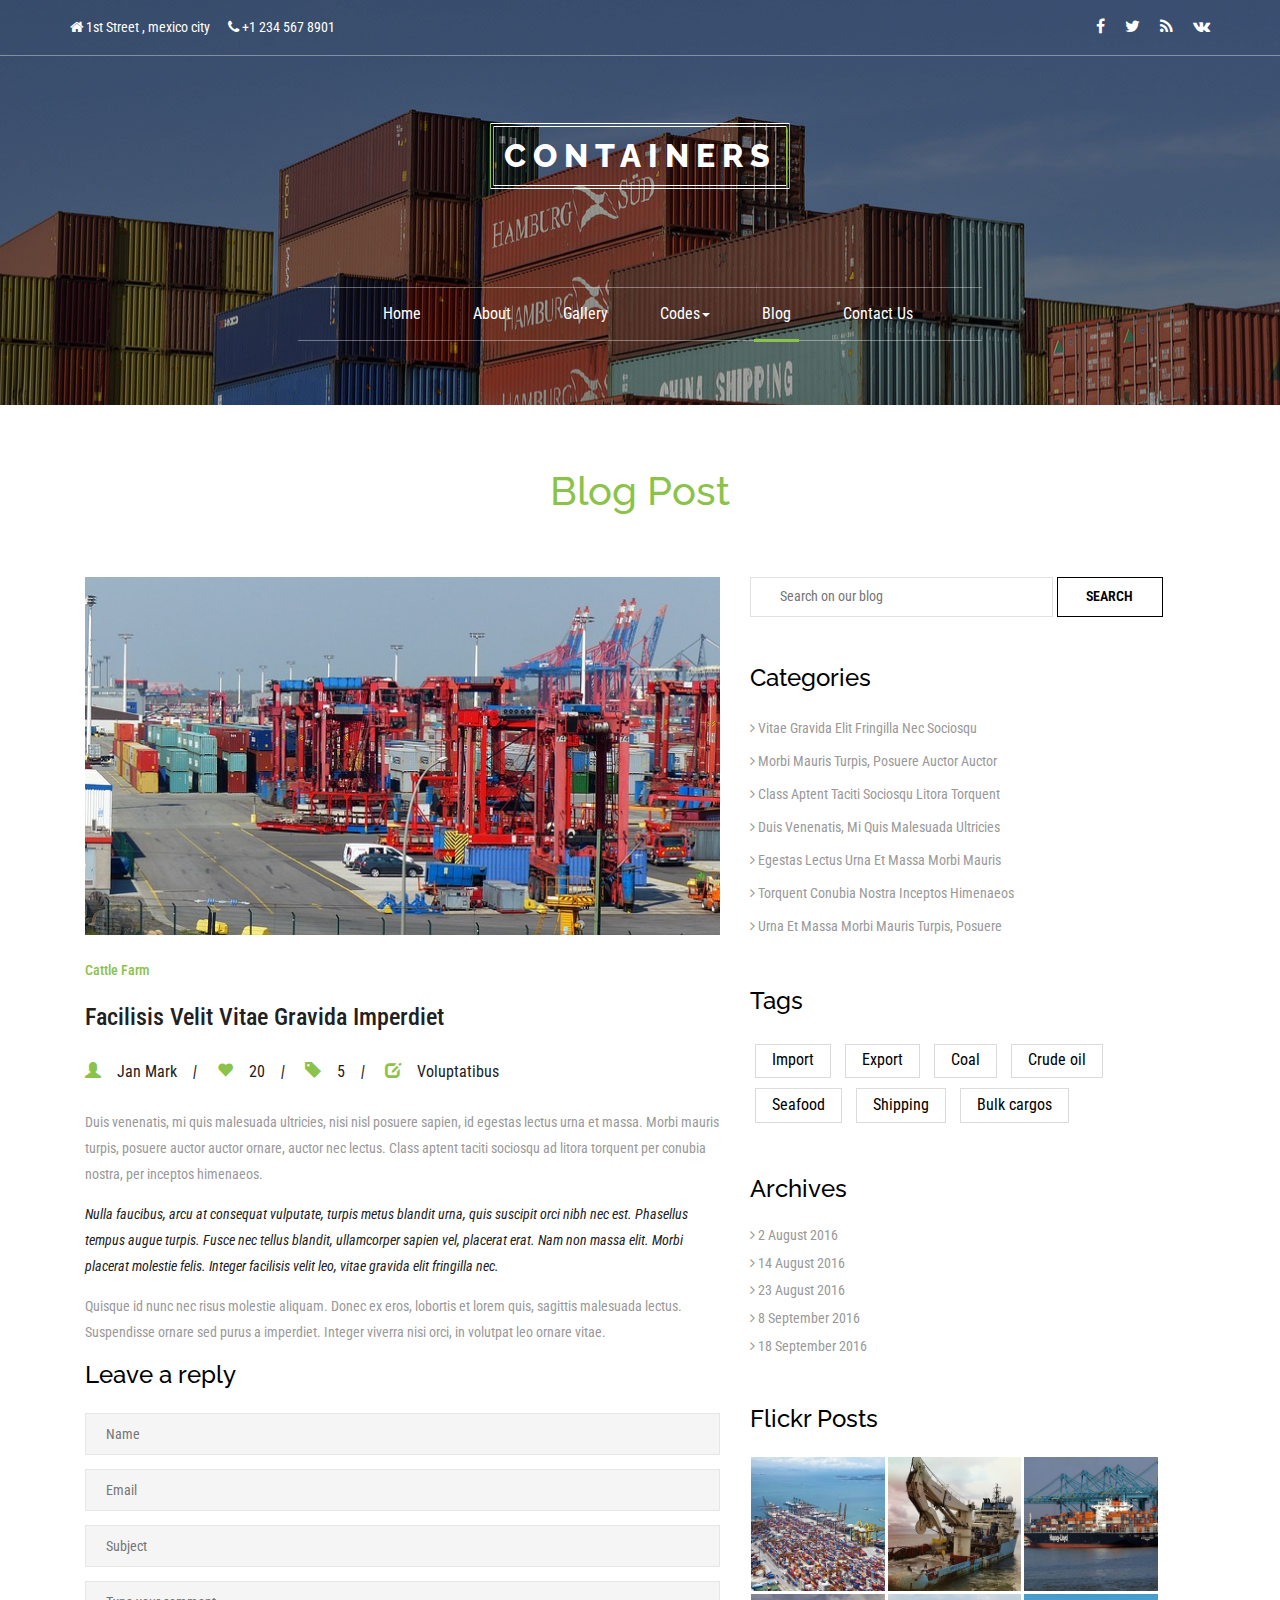
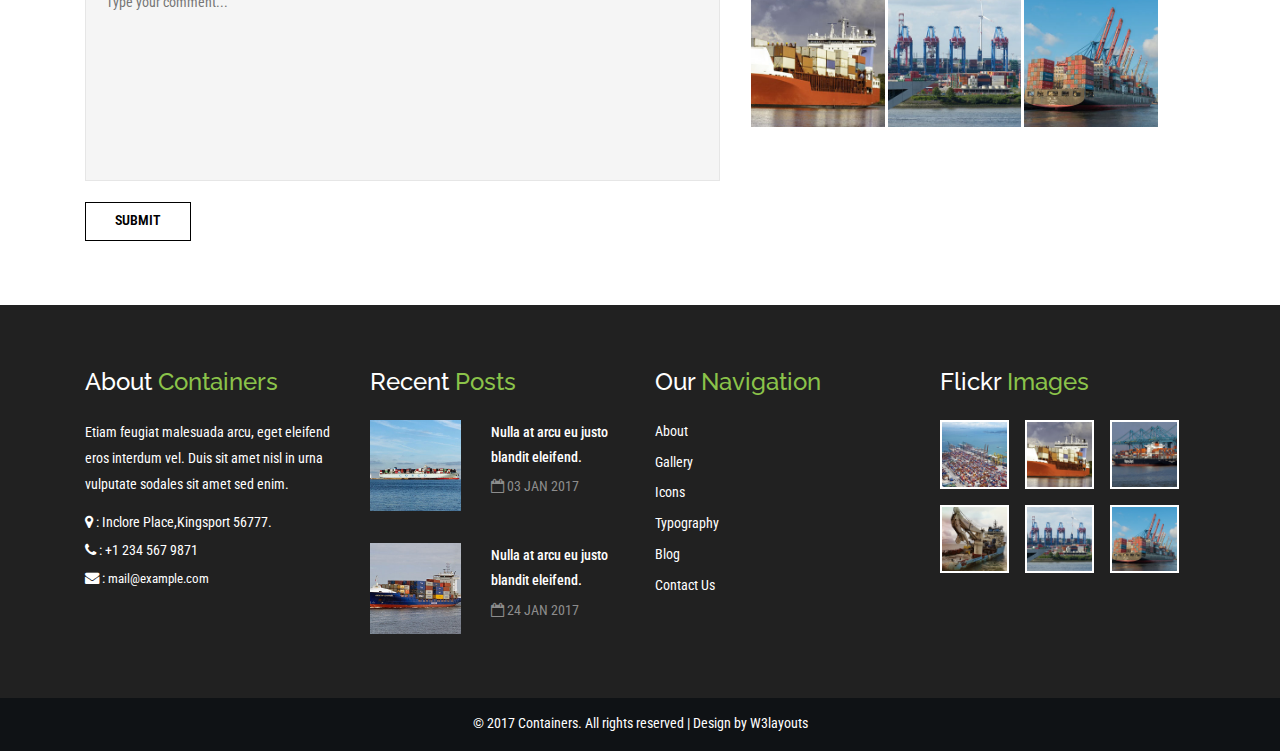
<file: single.html>
<!--A Design by W3layouts
Author: W3layout
Author URL: http://w3layouts.com
License: Creative Commons Attribution 3.0 Unported
License URL: http://creativecommons.org/licenses/by/3.0/
-->
<!DOCTYPE html>
<html lang="en">
<head>
<title>Containers an Industrial Category Bootstrap responsive Website Template | Single :: w3layouts</title>
<meta name="viewport" content="width=device-width, initial-scale=1">
<meta charset="utf-8">
<meta name="keywords" content="Containers Responsive web template, Bootstrap Web Templates, Flat Web Templates, Android Compatible web template, 
Smartphone Compatible web template, free webdesigns for Nokia, Samsung, LG, SonyEricsson, Motorola web design" />
<script type="application/x-javascript"> addEventListener("load", function() { setTimeout(hideURLbar, 0); }, false); function hideURLbar(){ window.scrollTo(0,1); } </script>
<!-- bootstrap-css -->
<link href="css/bootstrap.css" rel="stylesheet" type="text/css" media="all" />
<!--// bootstrap-css -->
<!-- css -->
<link rel="stylesheet" href="css/style.css" type="text/css" media="all" />
<!--// css -->
<!-- font-awesome icons -->
<link href="css/font-awesome.css" rel="stylesheet"> 
<!-- //font-awesome icons -->
<link rel="stylesheet" href="css/swipebox.css">
<!-- font -->
<link href="//fonts.googleapis.com/css?family=Raleway:100,100i,200,200i,300,300i,400,400i,500,500i,600,600i,700,700i,800,800i,900,900i" rel="stylesheet">
<link href='//fonts.googleapis.com/css?family=Roboto+Condensed:400,700italic,700,400italic,300italic,300' rel='stylesheet' type='text/css'>
<!-- //font -->
<script src="js/jquery-1.11.1.min.js"></script>
<script src="js/bootstrap.js"></script>
<script type="text/javascript">
	jQuery(document).ready(function($) {
		$(".scroll").click(function(event){		
			event.preventDefault();
			$('html,body').animate({scrollTop:$(this.hash).offset().top},1000);
		});
	});
</script> 
<!--[if lt IE 9]>
  <script src="https://oss.maxcdn.com/libs/html5shiv/3.7.0/html5shiv.js"></script>
<![endif]-->
</head>
<body>
	<!-- banner -->
	<div class="banner">
		<div class="header-top">
			<div class="container">
				<div class="header-top-left">
					<ul>
						<li><i class="fa fa-home" aria-hidden="true"></i> 1st Street , mexico city</li>
						<li><i class="fa fa-phone" aria-hidden="true"></i> +1 234 567 8901</li>
					</ul>
				</div>
				<div class="agileinfo-social-grids">
					<ul>
						<li><a href="#"><i class="fa fa-facebook"></i></a></li>
						<li><a href="#"><i class="fa fa-twitter"></i></a></li>
						<li><a href="#"><i class="fa fa-rss"></i></a></li>
						<li><a href="#"><i class="fa fa-vk"></i></a></li>
					</ul>
				</div>
			</div>
		</div>
		<div class="header">
			<div class="container">
				<div class="header-left">
					<div class="w3layouts-logo">
						<h1>
							<a href="index.html">Containers</a>
						</h1>
					</div>
				</div>
				<div class="header-right">
					<div class="top-nav">
						<nav class="navbar navbar-default">
							<div class="navbar-header">
								<button type="button" class="navbar-toggle" data-toggle="collapse" data-target="#bs-example-navbar-collapse-1">
									<span class="sr-only">Toggle navigation</span>
									<span class="icon-bar"></span>
									<span class="icon-bar"></span>
									<span class="icon-bar"></span>
								</button>
							</div>
							<!--navbar-header-->
							<div class="collapse navbar-collapse" id="bs-example-navbar-collapse-1">
								<ul class="nav navbar-nav navbar-right">
									<li><a href="index.html">Home</a></li>
									<li><a href="about.html">About</a></li>
									<li><a href="gallery.html">Gallery</a></li>
									<li class=""><a href="#" class="dropdown-toggle hvr-bounce-to-bottom" data-toggle="dropdown" role="button" aria-haspopup="true" aria-expanded="false">Codes<span class="caret"></span></a>
										<ul class="dropdown-menu">
											<li><a class="hvr-bounce-to-bottom" href="icons.html">Icons</a></li>
											<li><a class="hvr-bounce-to-bottom" href="typography.html">Typography</a></li>          
										</ul>
									</li>	
									<li><a href="blog.html" class="active">Blog</a></li>
									<li><a href="contact.html">Contact Us</a></li>
								</ul>	
								<div class="clearfix"> </div>	
							</div>
						</nav>
					</div>
					<div class="clearfix"> </div>
				</div>
				<div class="clearfix"> </div>
			</div>
		</div>
	</div>
	<!-- //banner -->
	<!-- single -->
	<div class="blog">
		<div class="container">
			<div class="w3l-heading">
				<h2>Blog Post</h2>
			</div>
			<div class="w3-blog-grids">
				<div class="col-md-7 wthree_blog_left">
					<div class="wthree_blog_left_grid">
						<div class="wthree_blog_left_grid_slider">
							<img src="images/4.jpg" alt=" " class="img-responsive" />
						</div>
						<h4>Cattle Farm</h4>
						<h3>facilisis velit vitae gravida imperdiet</h3>
						<ul>
							<li><span class="glyphicon glyphicon-user" aria-hidden="true"></span><a href="#">Jan Mark</a><i>|</i></li>
							<li><span class="glyphicon glyphicon-heart" aria-hidden="true"></span><a href="#">20</a><i>|</i></li>
							<li><span class="glyphicon glyphicon-tag" aria-hidden="true"></span><a href="#">5</a><i>|</i></li>
							<li><span class="glyphicon glyphicon-edit" aria-hidden="true"></span>Voluptatibus</li>
						</ul>
						<p>Duis venenatis, mi quis malesuada ultricies, nisi nisl posuere sapien,
							id egestas lectus urna et massa. Morbi mauris turpis, posuere auctor auctor 
							ornare, auctor nec lectus. Class aptent taciti sociosqu ad litora torquent 
							per conubia nostra, per inceptos himenaeos.
							<i>Nulla faucibus, arcu at consequat vulputate, turpis metus blandit urna, 
							quis suscipit orci nibh nec est. Phasellus tempus augue turpis. Fusce nec 
							tellus blandit, ullamcorper sapien vel, placerat erat. Nam non massa elit. 
							Morbi placerat molestie felis. Integer facilisis velit leo, vitae gravida 
							elit fringilla nec.</i>Quisque id nunc nec risus molestie aliquam. 
							Donec ex eros, lobortis et lorem quis, sagittis malesuada lectus. 
							Suspendisse ornare sed purus a imperdiet. Integer viverra nisi orci, 
							in volutpat leo ornare vitae.</p>
					</div>
					<div class="agileits_reply">
						<h3>Leave a reply</h3>
						<form action="#" method="post">
							<input type="text" name="Name" placeholder="Name" required="">
							<input type="email" name="Email" placeholder="Email" required="">
							<input type="text" name="Subject" placeholder="Subject" required="">
							<textarea name="Message" placeholder="Type your comment..." required=""></textarea>
							<input type="submit" value="Submit">
						</form>
					</div>
				</div>
				<div class="col-md-5 wthree_blog_right">
					<div class="w3ls_search">
						<form action="#" method="post">
							<input type="email" name="Search" placeholder="Search on our blog" required="">
							<input type="submit" value="Search">
						</form>
					</div>
					<div class="w3l_categories">
						<h3>Categories</h3>
						<ul>
							<li><a href="single.html"><i class="fa fa-angle-right" aria-hidden="true"></i> Vitae gravida elit fringilla nec sociosqu</a></li>
							<li><a href="single.html"><i class="fa fa-angle-right" aria-hidden="true"></i> Morbi mauris turpis, posuere auctor auctor</a></li>
							<li><a href="single.html"><i class="fa fa-angle-right" aria-hidden="true"></i> Class aptent taciti sociosqu litora torquent</a></li>
							<li><a href="single.html"><i class="fa fa-angle-right" aria-hidden="true"></i> Duis venenatis, mi quis malesuada ultricies</a></li>
							<li><a href="single.html"><i class="fa fa-angle-right" aria-hidden="true"></i> Egestas lectus urna et massa morbi mauris</a></li>
							<li><a href="single.html"><i class="fa fa-angle-right" aria-hidden="true"></i> Torquent conubia nostra inceptos himenaeos</a></li>
							<li><a href="single.html"><i class="fa fa-angle-right" aria-hidden="true"></i> Urna et massa morbi mauris turpis, posuere</a></li>
						</ul>
					</div>
					<div class="agileinfo_tags">
						<h3>Tags</h3>
						<ul>
							<li><a href="single.html">Import</a></li>
							<li><a href="single.html">Export</a></li>
							<li><a href="single.html">Coal</a></li>
							<li><a href="single.html">Crude oil</a></li>
							<li><a href="single.html">Seafood</a></li>
							<li><a href="single.html">Shipping</a></li>
							<li><a href="single.html">Bulk cargos</a></li>
						</ul>
					</div>
					<div class="w3l_archives">
						<h3>Archives</h3>
						<ul>
							<li><i class="fa fa-angle-right" aria-hidden="true"></i> 2 August 2016</li>
							<li><i class="fa fa-angle-right" aria-hidden="true"></i> 14 August 2016</li>
							<li><i class="fa fa-angle-right" aria-hidden="true"></i> 23 August 2016</li>
							<li><i class="fa fa-angle-right" aria-hidden="true"></i> 8 September 2016</li>
							<li><i class="fa fa-angle-right" aria-hidden="true"></i> 18 September 2016</li>
						</ul>
					</div>
					<div class="w3agile_flickr_posts">
						<h3>Flickr Posts</h3>
						<div class="w3agile_flickr_post_left">
							<a href="single.html"><img src="images/f1.jpg" alt=" " class="img-responsive" /></a>
						</div>
						<div class="w3agile_flickr_post_left">
							<a href="single.html"><img src="images/f4.jpg" alt=" " class="img-responsive" /></a>
						</div>
						<div class="w3agile_flickr_post_left">
							<a href="single.html"><img src="images/f3.jpg" alt=" " class="img-responsive" /></a>
						</div>
						<div class="w3agile_flickr_post_left">
							<a href="single.html"><img src="images/f2.jpg" alt=" " class="img-responsive" /></a>
						</div>
						<div class="w3agile_flickr_post_left">
							<a href="single.html"><img src="images/f5.jpg" alt=" " class="img-responsive" /></a>
						</div>
						<div class="w3agile_flickr_post_left">
							<a href="single.html"><img src="images/f6.jpg" alt=" " class="img-responsive" /></a>
						</div>
						<div class="clearfix"> </div>
					</div>
				</div>
			</div>
			<div class="clearfix"> </div>
		</div>
	</div>
	<!-- //single -->	
	<!-- footer -->
	<footer>
		<div class="container">
			<div class="w3-agileits-footer-grids">
				<div class="col-md-3 w3ls-footer-grid">
					<h4>About <span>Containers</span></h4>
					<div class="wthree-footer-info">
						<p>Etiam feugiat malesuada arcu, eget eleifend eros interdum vel. Duis sit amet nisl in urna vulputate sodales sit amet sed enim.</p>
						<ul>
							<li><i class="fa fa-map-marker" aria-hidden="true"></i> : Inclore Place,Kingsport 56777.</li>
							<li><i class="fa fa-phone" aria-hidden="true"></i> : +1 234 567 9871</li>
							<li><i class="fa fa-envelope" aria-hidden="true"></i> : <a href="mailto:info@example.com">mail@example.com</a></li>
						</ul>
					</div>
				</div>
				<div class="col-md-3 w3ls-footer-grid">
					<h4>Recent <span>Posts</span></h4>
					<div class="agile-post-grids">
						<div class="agile-post-grid">
							<div class="col-md-5 agile-post-left">
								<a href="single.html">
									<img src="images/p1.jpg" alt="" />
								</a>
							</div>
							<div class="col-md-7 agile-post-right">
								<h5><a href="single.html">Nulla at arcu eu justo blandit eleifend.</a></h5>
								<p><i class="fa fa-calendar-o" aria-hidden="true"></i> 03 Jan 2017</p>
							</div>
							<div class="clearfix"> </div>
						</div>
						<div class="agile-post-grid">
							<div class="col-md-5 agile-post-left">
								<a href="single.html">
									<img src="images/p2.jpg" alt="" />
								</a>
							</div>
							<div class="col-md-7 agile-post-right">
								<h5><a href="single.html">Nulla at arcu eu justo blandit eleifend.</a></h5>
								<p><i class="fa fa-calendar-o" aria-hidden="true"></i> 24 Jan 2017</p>
							</div>
							<div class="clearfix"> </div>
						</div>
					</div>
				</div>
				<div class="col-md-3 w3ls-footer-grid">
					<h4>Our <span>Navigation</span></h4>
					<ul>
						<li><a href="about.html">About</a></li>
						<li><a href="gallery.html">Gallery</a></li>
						<li><a href="icons.html">Icons</a></li>
						<li><a href="typography.html">Typography</a></li>
						<li><a href="blog.html">Blog</a></li>
						<li><a href="contact.html">Contact Us</a></li>
					</ul>
				</div>
				<div class="col-md-3 w3ls-footer-grid">
					<h4>Flickr <span>Images</span></h4>
					<div class="popular-grids">
						<div class="popular-grid">
							<a href="single.html"><img src="images/f1.jpg" alt=""></a>
						</div>
						<div class="popular-grid">
							<a href="single.html"><img src="images/f2.jpg" alt=""></a>
						</div>
						<div class="popular-grid">
							<a href="single.html"><img src="images/f3.jpg" alt=""></a>
						</div>
						<div class="clearfix"> </div>
					</div>
					<div class="popular-grids">
						<div class="popular-grid">
							<a href="single.html"><img src="images/f4.jpg" alt=""></a>
						</div>
						<div class="popular-grid">
							<a href="single.html"><img src="images/f5.jpg" alt=""></a>
						</div>
						<div class="popular-grid">
							<a href="single.html"><img src="images/f6.jpg" alt=""></a>
						</div>
						<div class="clearfix"> </div>
					</div>
				</div>
				<div class="clearfix"> </div>
			</div>
		</div>
	</footer>
	<!-- //footer -->
	<!-- copyright -->
	<div class="agileits-w3layouts">
		<div class="container">
			<p>© 2017 Containers. All rights reserved | Design by <a href="http://w3layouts.com">W3layouts</a></p>
		</div>
	</div>
	<!-- //copyright -->
	<script src="js/SmoothScroll.min.js"></script>
	<script type="text/javascript" src="js/move-top.js"></script>
	<script type="text/javascript" src="js/easing.js"></script>
	<!-- here stars scrolling icon -->
	<script type="text/javascript">
		$(document).ready(function() {
			/*
				var defaults = {
				containerID: 'toTop', // fading element id
				containerHoverID: 'toTopHover', // fading element hover id
				scrollSpeed: 1200,
				easingType: 'linear' 
				};
			*/
								
			$().UItoTop({ easingType: 'easeOutQuart' });
								
			});
	</script>
<!-- //here ends scrolling icon -->
</body>	
</html>
</file>
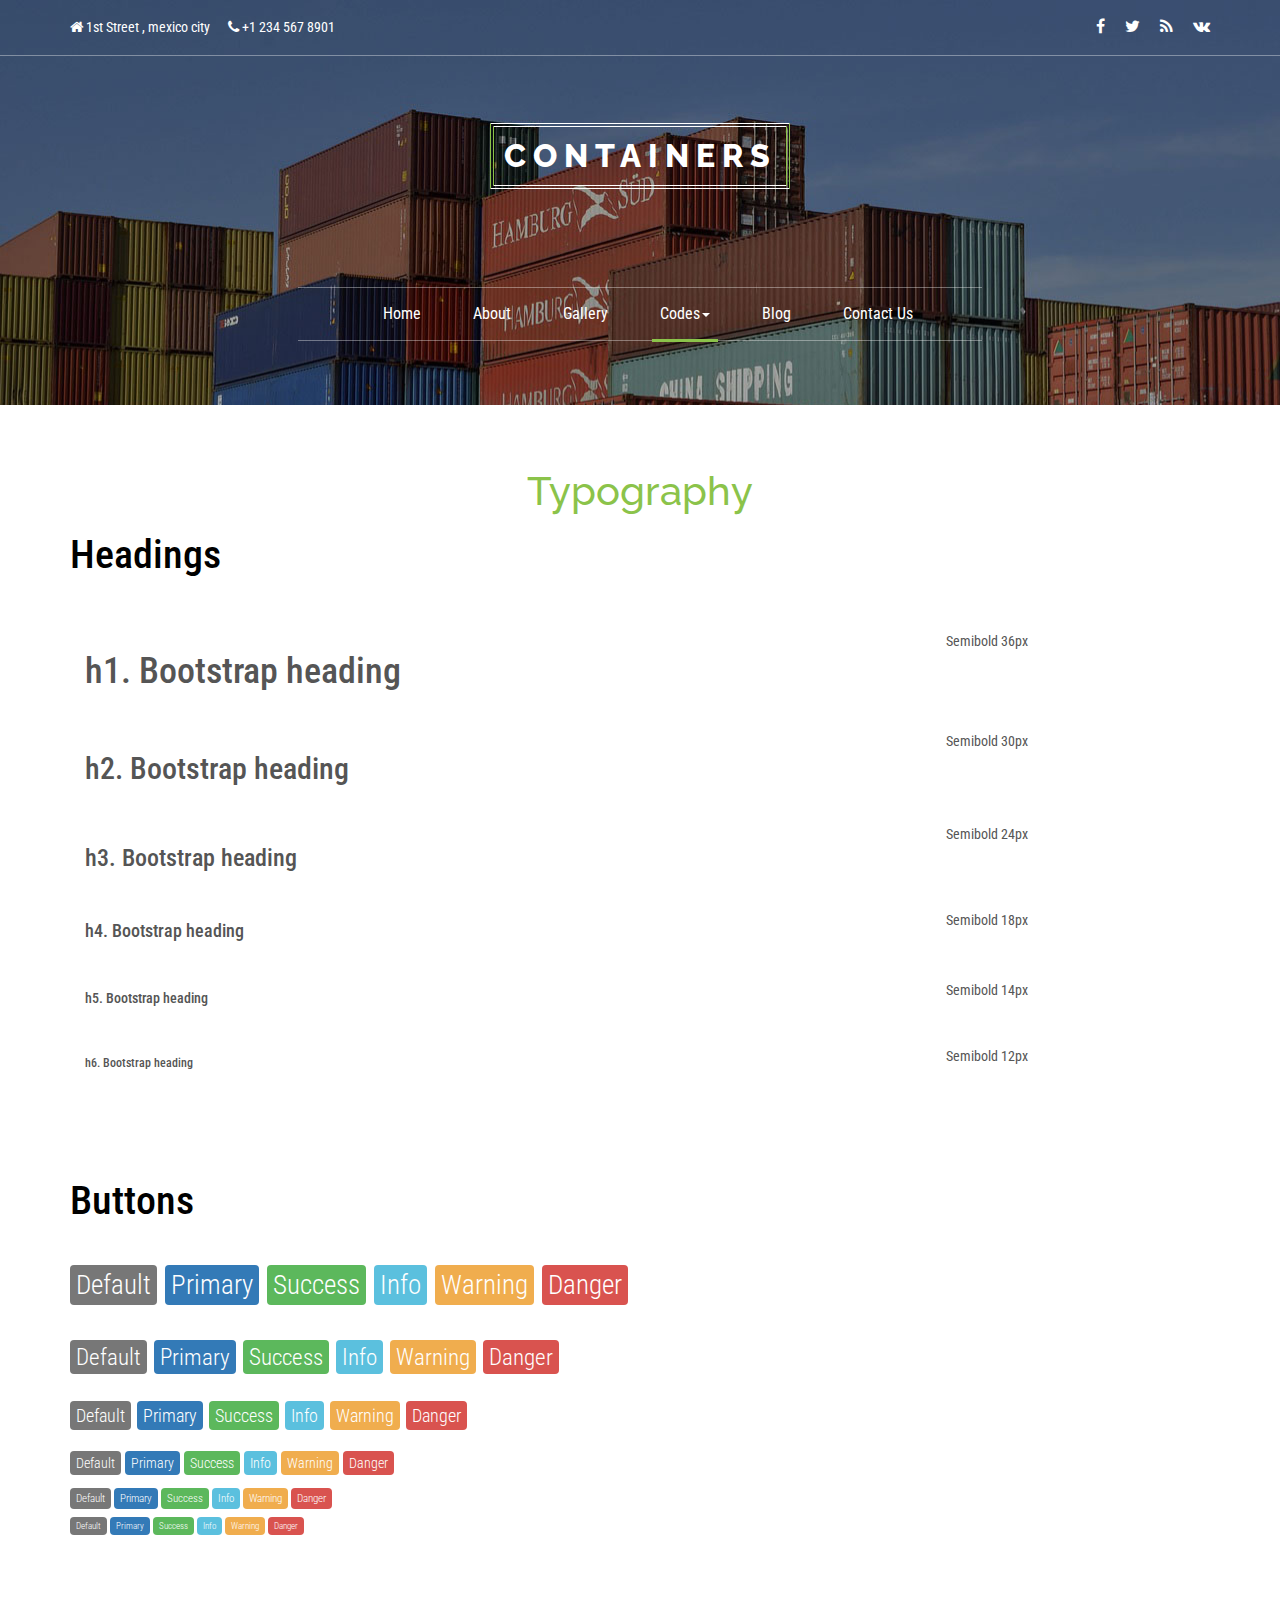
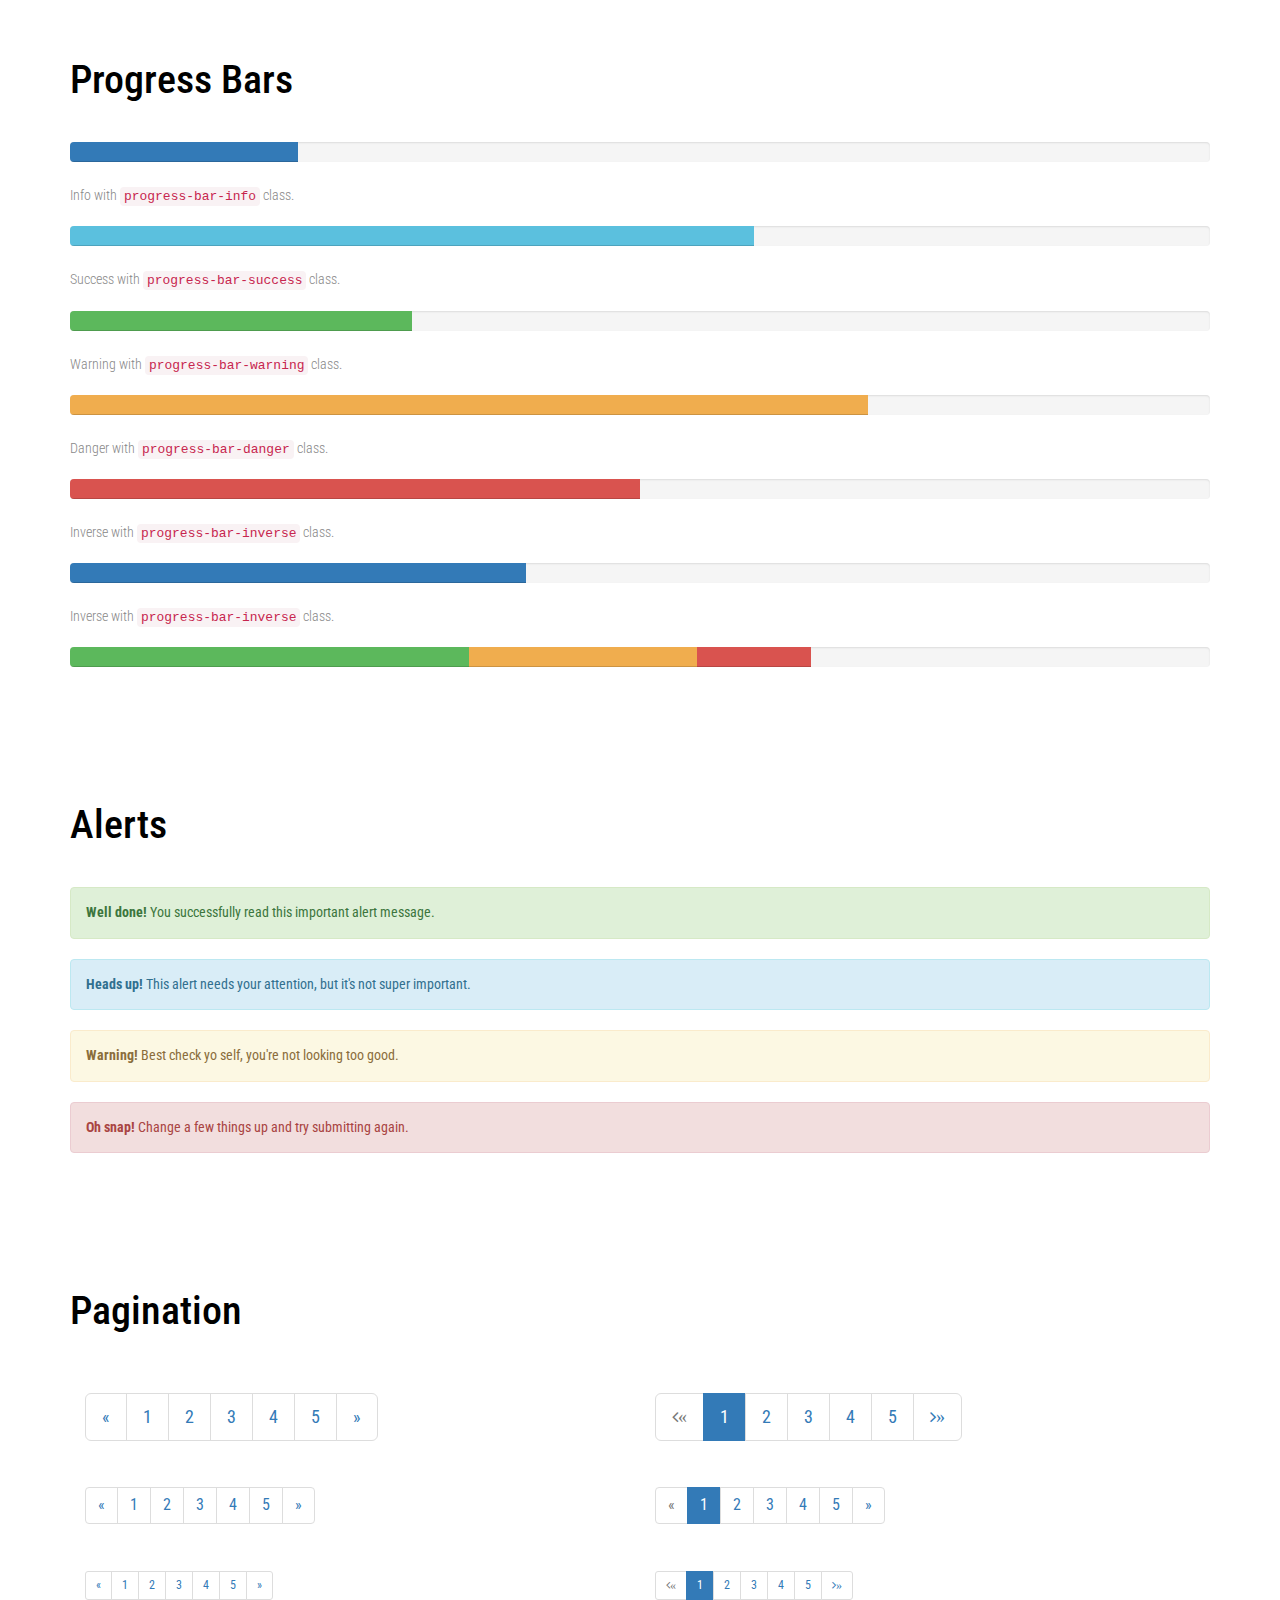
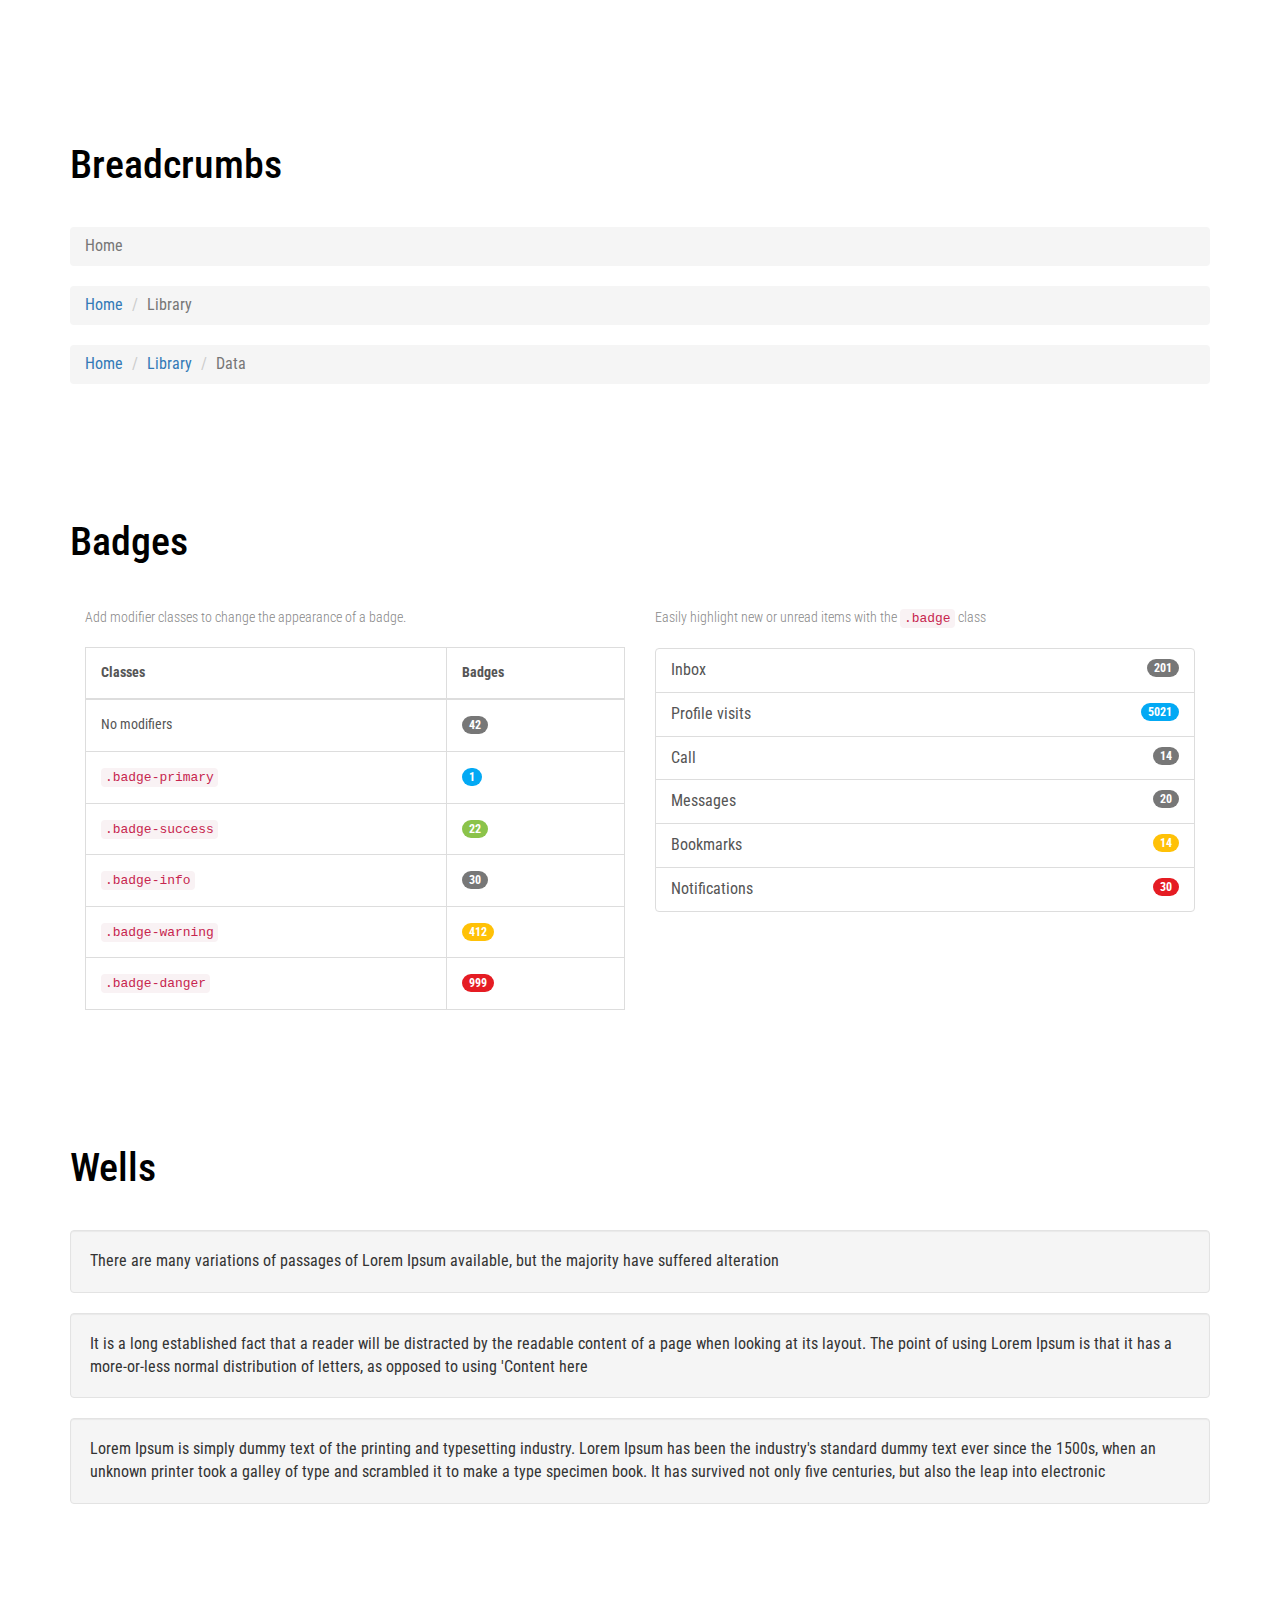
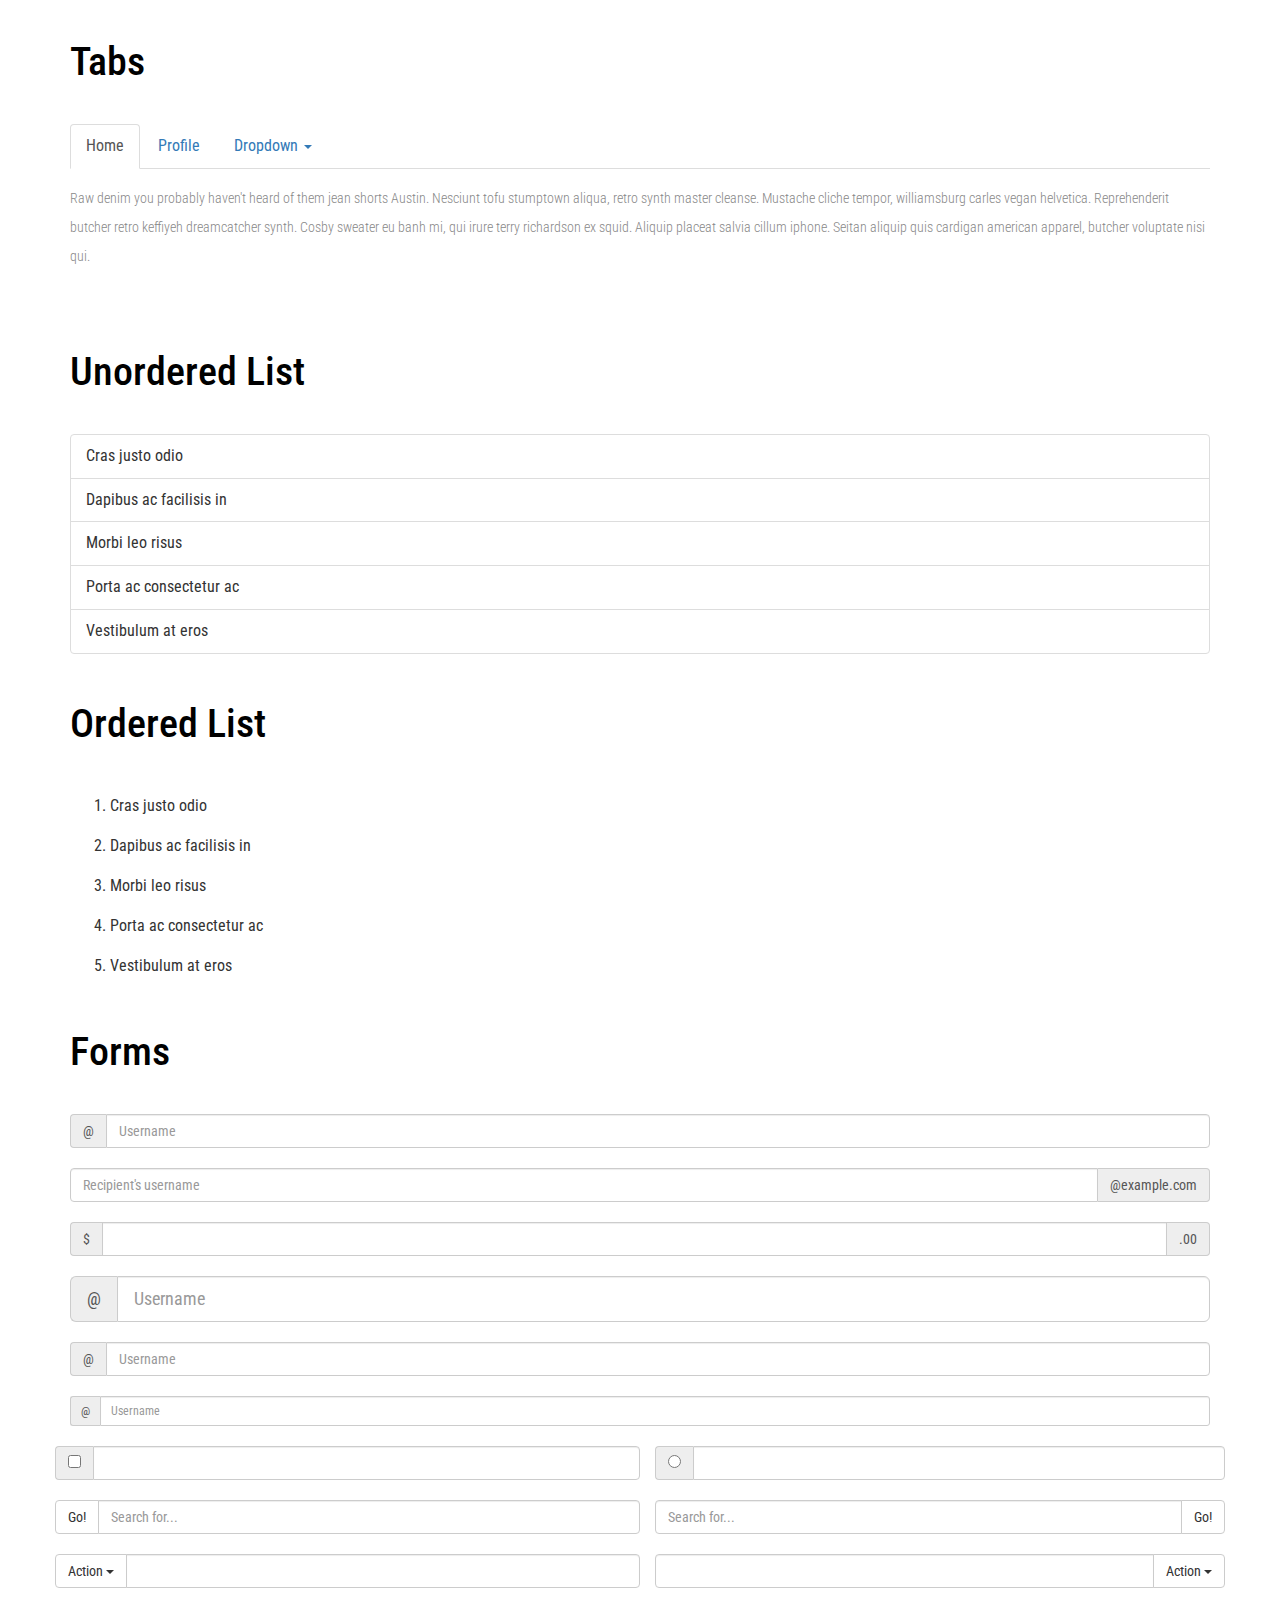
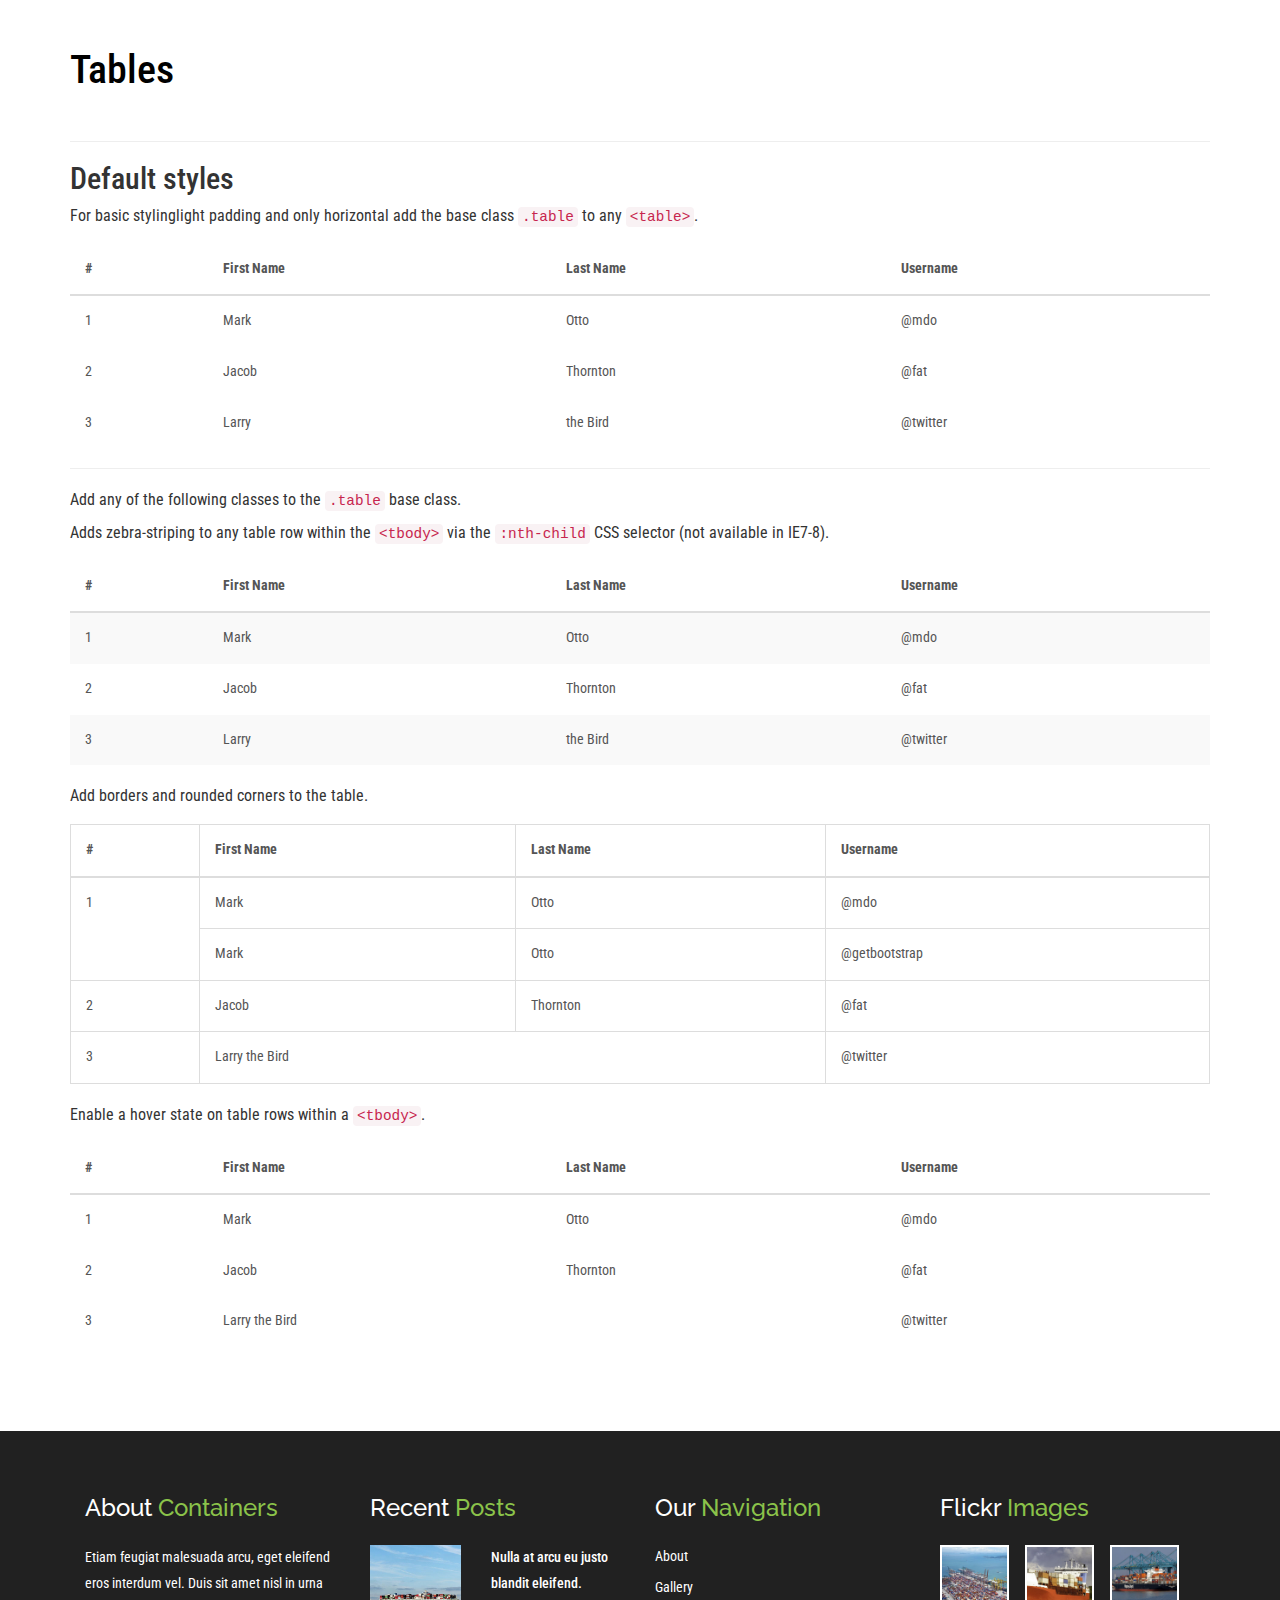
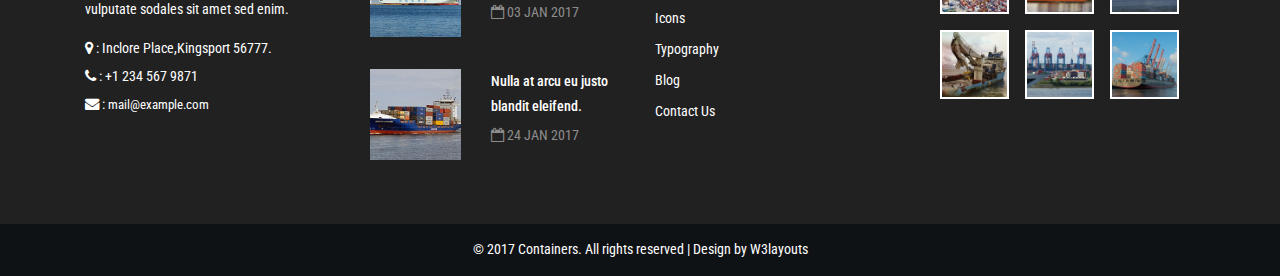
<file: typography.html>
<!--A Design by W3layouts
Author: W3layout
Author URL: http://w3layouts.com
License: Creative Commons Attribution 3.0 Unported
License URL: http://creativecommons.org/licenses/by/3.0/
-->
<!DOCTYPE html>
<html lang="en">
<head>
<title>Containers an Industrial Category Bootstrap responsive Website Template | Typography :: w3layouts</title>
<meta name="viewport" content="width=device-width, initial-scale=1">
<meta charset="utf-8">
<meta name="keywords" content="Containers Responsive web template, Bootstrap Web Templates, Flat Web Templates, Android Compatible web template, 
Smartphone Compatible web template, free webdesigns for Nokia, Samsung, LG, SonyEricsson, Motorola web design" />
<script type="application/x-javascript"> addEventListener("load", function() { setTimeout(hideURLbar, 0); }, false); function hideURLbar(){ window.scrollTo(0,1); } </script>
<!-- bootstrap-css -->
<link href="css/bootstrap.css" rel="stylesheet" type="text/css" media="all" />
<!--// bootstrap-css -->
<!-- css -->
<link rel="stylesheet" href="css/style.css" type="text/css" media="all" />
<!--// css -->
<!-- font-awesome icons -->
<link href="css/font-awesome.css" rel="stylesheet"> 
<!-- //font-awesome icons -->
<link rel="stylesheet" href="css/swipebox.css">
<!-- font -->
<link href="//fonts.googleapis.com/css?family=Raleway:100,100i,200,200i,300,300i,400,400i,500,500i,600,600i,700,700i,800,800i,900,900i" rel="stylesheet">
<link href='//fonts.googleapis.com/css?family=Roboto+Condensed:400,700italic,700,400italic,300italic,300' rel='stylesheet' type='text/css'>
<!-- //font -->
<script src="js/jquery-1.11.1.min.js"></script>
<script src="js/bootstrap.js"></script>
<script type="text/javascript">
	jQuery(document).ready(function($) {
		$(".scroll").click(function(event){		
			event.preventDefault();
			$('html,body').animate({scrollTop:$(this.hash).offset().top},1000);
		});
	});
</script> 
<!--[if lt IE 9]>
  <script src="https://oss.maxcdn.com/libs/html5shiv/3.7.0/html5shiv.js"></script>
<![endif]-->
</head>
<body>
	<!-- banner -->
	<div class="banner">
		<div class="header-top">
			<div class="container">
				<div class="header-top-left">
					<ul>
						<li><i class="fa fa-home" aria-hidden="true"></i> 1st Street , mexico city</li>
						<li><i class="fa fa-phone" aria-hidden="true"></i> +1 234 567 8901</li>
					</ul>
				</div>
				<div class="agileinfo-social-grids">
					<ul>
						<li><a href="#"><i class="fa fa-facebook"></i></a></li>
						<li><a href="#"><i class="fa fa-twitter"></i></a></li>
						<li><a href="#"><i class="fa fa-rss"></i></a></li>
						<li><a href="#"><i class="fa fa-vk"></i></a></li>
					</ul>
				</div>
			</div>
		</div>
		<div class="header">
			<div class="container">
				<div class="header-left">
					<div class="w3layouts-logo">
						<h1>
							<a href="index.html">Containers</a>
						</h1>
					</div>
				</div>
				<div class="header-right">
					<div class="top-nav">
						<nav class="navbar navbar-default">
							<div class="navbar-header">
								<button type="button" class="navbar-toggle" data-toggle="collapse" data-target="#bs-example-navbar-collapse-1">
									<span class="sr-only">Toggle navigation</span>
									<span class="icon-bar"></span>
									<span class="icon-bar"></span>
									<span class="icon-bar"></span>
								</button>
							</div>
							<!--navbar-header-->
							<div class="collapse navbar-collapse" id="bs-example-navbar-collapse-1">
								<ul class="nav navbar-nav navbar-right">
									<li><a href="index.html">Home</a></li>
									<li><a href="about.html">About</a></li>
									<li><a href="gallery.html">Gallery</a></li>
									<li class=""><a href="#" class="dropdown-toggle hvr-bounce-to-bottom active" data-toggle="dropdown" role="button" aria-haspopup="true" aria-expanded="false">Codes<span class="caret"></span></a>
										<ul class="dropdown-menu">
											<li><a class="hvr-bounce-to-bottom" href="icons.html">Icons</a></li>
											<li><a class="hvr-bounce-to-bottom active" href="typography.html">Typography</a></li>          
										</ul>
									</li>	
									<li><a href="blog.html">Blog</a></li>
									<li><a href="contact.html">Contact Us</a></li>
								</ul>	
								<div class="clearfix"> </div>	
							</div>
						</nav>
					</div>
					<div class="clearfix"> </div>
				</div>
				<div class="clearfix"> </div>
			</div>
		</div>
	</div>
	<!-- //banner -->
	<!-- typography -->
	<div class="typography">
				<div class="container">
					<div class="w3l-heading">
						<h2>Typography</h2>
					</div>
					<div class="grid_3 grid_4">
						<h3 class="hdg">Headings</h3>
						<div class="bs-example">
							<table class="table">
								<tbody>
									<tr>
										<td><h1 id="h1.-bootstrap-heading">h1. Bootstrap heading<a class="anchorjs-link" href="#h1.-bootstrap-heading"><span class="anchorjs-icon"></span></a></h1></td>
										<td class="type-info">Semibold 36px</td>
									</tr>
									<tr>
										<td><h2 id="h2.-bootstrap-heading">h2. Bootstrap heading<a class="anchorjs-link" href="#h2.-bootstrap-heading"><span class="anchorjs-icon"></span></a></h2></td>
										<td class="type-info">Semibold 30px</td>
									</tr>
									<tr>
										<td><h3 id="h3.-bootstrap-heading">h3. Bootstrap heading<a class="anchorjs-link" href="#h3.-bootstrap-heading"><span class="anchorjs-icon"></span></a></h3></td>
										<td class="type-info">Semibold 24px</td>
									</tr>
									<tr>
										<td><h4 id="h4.-bootstrap-heading">h4. Bootstrap heading<a class="anchorjs-link" href="#h4.-bootstrap-heading"><span class="anchorjs-icon"></span></a></h4></td>
										<td class="type-info">Semibold 18px</td>
									</tr>
									<tr>
										<td><h5 id="h5.-bootstrap-heading">h5. Bootstrap heading<a class="anchorjs-link" href="#h5.-bootstrap-heading"><span class="anchorjs-icon"></span></a></h5></td>
										<td class="type-info">Semibold 14px</td>
									</tr>
									<tr>
										<td><h6>h6. Bootstrap heading</h6></td>
										<td class="type-info">Semibold 12px</td>
									</tr>
								</tbody>
							</table>
						</div>
					</div>
					
					<div class="grid_3 grid_5 wow fadeInUp animated" data-wow-delay=".5s">
						<h3 class="hdg">Buttons</h3>
						<h1>
							<a href="#"><span class="label label-default">Default</span></a>
							<a href="#"><span class="label label-primary">Primary</span></a>
							<a href="#"><span class="label label-success">Success</span></a>
							<a href="#"><span class="label label-info">Info</span></a>
							<a href="#"><span class="label label-warning">Warning</span></a>
							<a href="#"><span class="label label-danger">Danger</span></a>
						</h1>
						<h2>
							<a href="#"><span class="label label-default">Default</span></a>
							<a href="#"><span class="label label-primary">Primary</span></a>
							<a href="#"><span class="label label-success">Success</span></a>
							<a href="#"><span class="label label-info">Info</span></a>
							<a href="#"><span class="label label-warning">Warning</span></a>
							<a href="#"><span class="label label-danger">Danger</span></a>
						</h2>
						<h3>
							<a href="#"><span class="label label-default">Default</span></a>
							<a href="#"><span class="label label-primary">Primary</span></a>
							<a href="#"><span class="label label-success">Success</span></a>
							<a href="#"><span class="label label-info">Info</span></a>
							<a href="#"><span class="label label-warning">Warning</span></a>
							<a href="#"><span class="label label-danger">Danger</span></a>
						</h3>
						<h4>
							<a href="#"><span class="label label-default">Default</span></a>
							<a href="#"><span class="label label-primary">Primary</span></a>
							<a href="#"><span class="label label-success">Success</span></a>
							<a href="#"><span class="label label-info">Info</span></a>
							<a href="#"><span class="label label-warning">Warning</span></a>
							<a href="#"><span class="label label-danger">Danger</span></a>
						</h4>
						<h5>
							<a href="#"><span class="label label-default">Default</span></a>
							<a href="#"><span class="label label-primary">Primary</span></a>
							<a href="#"><span class="label label-success">Success</span></a>
							<a href="#"><span class="label label-info">Info</span></a>
							<a href="#"><span class="label label-warning">Warning</span></a>
							<a href="#"><span class="label label-danger">Danger</span></a>
						</h5>
						<h6>
							<a href="#"><span class="label label-default">Default</span></a>
							<a href="#"><span class="label label-primary">Primary</span></a>
							<a href="#"><span class="label label-success">Success</span></a>
							<a href="#"><span class="label label-info">Info</span></a>
							<a href="#"><span class="label label-warning">Warning</span></a>
							<a href="#"><span class="label label-danger">Danger</span></a>
						</h6>
					</div>		
					
					<div class="grid_3 grid_5 wow fadeInUp animated" data-wow-delay=".5s">
						<h3 class="hdg">Progress Bars</h3>
						<div class="tab-content">
							<div class="tab-pane active" id="domprogress">
								<div class="progress">    
									<div class="progress-bar progress-bar-primary" style="width: 20%"></div>
								</div>
								<p>Info with <code>progress-bar-info</code> class.</p>
								<div class="progress">    
									<div class="progress-bar progress-bar-info" style="width: 60%"></div>
								</div>
								<p>Success with <code>progress-bar-success</code> class.</p>
								<div class="progress">
									<div class="progress-bar progress-bar-success" style="width: 30%"></div>
								</div>
								<p>Warning with <code>progress-bar-warning</code> class.</p>
								<div class="progress">
									<div class="progress-bar progress-bar-warning" style="width: 70%"></div>
								</div>
								<p>Danger with <code>progress-bar-danger</code> class.</p>
								<div class="progress">
									<div class="progress-bar progress-bar-danger" style="width: 50%"></div>
								</div>
								<p>Inverse with <code>progress-bar-inverse</code> class.</p>
								<div class="progress">
									<div class="progress-bar progress-bar-inverse" style="width: 40%"></div>
								</div>
								<p>Inverse with <code>progress-bar-inverse</code> class.</p>
								<div class="progress">
									<div class="progress-bar progress-bar-success" style="width: 35%"><span class="sr-only">35% Complete (success)</span></div>
									<div class="progress-bar progress-bar-warning" style="width: 20%"><span class="sr-only">20% Complete (warning)</span></div>
									<div class="progress-bar progress-bar-danger" style="width: 10%"><span class="sr-only">10% Complete (danger)</span></div>
								</div>
							</div>
						</div>
					</div>
					<div class="grid_3 grid_5 wow fadeInUp animated" data-wow-delay=".5s">
						<h3 class="hdg">Alerts</h3>
						<div class="alert alert-success" role="alert">
							<strong>Well done!</strong> You successfully read this important alert message.
						</div>
						<div class="alert alert-info" role="alert">
							<strong>Heads up!</strong> This alert needs your attention, but it's not super important.
						</div>
						<div class="alert alert-warning" role="alert">
							<strong>Warning!</strong> Best check yo self, you're not looking too good.
						</div>
						<div class="alert alert-danger" role="alert">
							<strong>Oh snap!</strong> Change a few things up and try submitting again.
						</div>
					</div>
					<div class="grid_3 grid_5 wow fadeInUp animated" data-wow-delay=".5s">
						<h3 class="hdg">Pagination</h3>
						<div class="col-md-6">
							<nav>
								<ul class="pagination pagination-lg">
									<li><a href="#" aria-label="Previous"><span aria-hidden="true">«</span></a></li>
									<li><a href="#">1</a></li>
									<li><a href="#">2</a></li>
									<li><a href="#">3</a></li>
									<li><a href="#">4</a></li>
									<li><a href="#">5</a></li>
									<li><a href="#" aria-label="Next"><span aria-hidden="true">»</span></a></li>
								</ul>
							</nav>
							<nav>
								<ul class="pagination">
									<li><a href="#" aria-label="Previous"><span aria-hidden="true">«</span></a></li>
									<li><a href="#">1</a></li>
									<li><a href="#">2</a></li>
									<li><a href="#">3</a></li>
									<li><a href="#">4</a></li>
									<li><a href="#">5</a></li>
									<li><a href="#" aria-label="Next"><span aria-hidden="true">»</span></a></li>
								</ul>
							</nav>
							<nav>
								<ul class="pagination pagination-sm">
									<li><a href="#" aria-label="Previous"><span aria-hidden="true">«</span></a></li>
									<li><a href="#">1</a></li>
									<li><a href="#">2</a></li>
									<li><a href="#">3</a></li>
									<li><a href="#">4</a></li>
									<li><a href="#">5</a></li>
									<li><a href="#" aria-label="Next"><span aria-hidden="true">»</span></a></li>
								</ul>
							</nav>
						</div>
						<div class="col-md-6">
							<ul class="pagination pagination-lg">
								<li class="disabled"><a href="#"><i class="fa fa-angle-left">«</i></a></li>
								<li class="active"><a href="#">1</a></li>
								<li><a href="#">2</a></li>
								<li><a href="#">3</a></li>
								<li><a href="#">4</a></li>
								<li><a href="#">5</a></li>
								<li><a href="#"><i class="fa fa-angle-right">»</i></a></li>
							</ul>
							<nav>
								<ul class="pagination">
									<li class="disabled"><a href="#" aria-label="Previous"><span aria-hidden="true">«</span></a></li>
									<li class="active"><a href="#">1 <span class="sr-only">(current)</span></a></li>
									<li><a href="#">2</a></li>
									<li><a href="#">3</a></li>
									<li><a href="#">4</a></li>
									<li><a href="#">5</a></li>
									<li><a href="#" aria-label="Next"><span aria-hidden="true">»</span></a></li>
								</ul>
							</nav>
							<ul class="pagination pagination-sm">
								<li class="disabled"><a href="#"><i class="fa fa-angle-left">«</i></a></li>
								<li class="active"><a href="#">1</a></li>
								<li><a href="#">2</a></li>
								<li><a href="#">3</a></li>
								<li><a href="#">4</a></li>
								<li><a href="#">5</a></li>
								<li><a href="#"><i class="fa fa-angle-right">»</i></a></li>
							</ul>
						</div>
						<div class="clearfix"> </div>
					</div>
					<div class="grid_3 grid_5 wow fadeInUp animated" data-wow-delay=".5s">
						<h3 class="hdg">Breadcrumbs</h3>
						<ol class="breadcrumb">
							<li class="active">Home</li>
						</ol>
						<ol class="breadcrumb">
							<li><a href="#">Home</a></li>
							<li class="active">Library</li>
						</ol>
						<ol class="breadcrumb">
							<li><a href="#">Home</a></li>
							<li><a href="#">Library</a></li>
							<li class="active">Data</li>
						</ol>
					</div>
					<div class="grid_3 grid_5 wow fadeInUp animated" data-wow-delay=".5s">
						<h3 class="hdg">Badges</h3>
						<div class="col-md-6">
							<p>Add modifier classes to change the appearance of a badge.</p>
							<table class="table table-bordered">
								<thead>
									<tr>
										<th>Classes</th>
										<th>Badges</th>
									</tr>
								</thead>
								<tbody>
									<tr>
										<td>No modifiers</td>
										<td><span class="badge">42</span></td>
									</tr>
									<tr>
										<td><code>.badge-primary</code></td>
										<td><span class="badge badge-primary">1</span></td>
									</tr>
									<tr>
										<td><code>.badge-success</code></td>
										<td><span class="badge badge-success">22</span></td>
									</tr>
									<tr>
										<td><code>.badge-info</code></td>
										<td><span class="badge badge-info">30</span></td>
									</tr>
									<tr>
										<td><code>.badge-warning</code></td>
										<td><span class="badge badge-warning">412</span></td>
									</tr>
									<tr>
										<td><code>.badge-danger</code></td>
										<td><span class="badge badge-danger">999</span></td>
									</tr>
								</tbody>
							</table>                    
						</div>
						<div class="col-md-6">
							<p>Easily highlight new or unread items with the <code>.badge</code> class</p>
							<div class="list-group list-group-alternate"> 
								<a href="#" class="list-group-item"><span class="badge">201</span> <i class="ti ti-email"></i> Inbox </a> 
								<a href="#" class="list-group-item"><span class="badge badge-primary">5021</span> <i class="ti ti-eye"></i> Profile visits </a> 
								<a href="#" class="list-group-item"><span class="badge">14</span> <i class="ti ti-headphone-alt"></i> Call </a> 
								<a href="#" class="list-group-item"><span class="badge">20</span> <i class="ti ti-comments"></i> Messages </a> 
								<a href="#" class="list-group-item"><span class="badge badge-warning">14</span> <i class="ti ti-bookmark"></i> Bookmarks </a> 
								<a href="#" class="list-group-item"><span class="badge badge-danger">30</span> <i class="ti ti-bell"></i> Notifications </a> 
							</div>
						</div>
					   <div class="clearfix"> </div>
					</div>	 
					<div class="grid_3 grid_5 wow fadeInUp animated" data-wow-delay=".5s">
						<h3 class="hdg">Wells</h3>
						<div class="well">
							There are many variations of passages of Lorem Ipsum available, but the majority have suffered alteration
						</div>
						<div class="well">
							It is a long established fact that a reader will be distracted by the readable content of a page when looking at its layout. The point of using Lorem Ipsum is that it has a more-or-less normal distribution of letters, as opposed to using 'Content here
						</div>
						<div class="well">
								Lorem Ipsum is simply dummy text of the printing and typesetting industry. Lorem Ipsum has been the industry's standard dummy text ever since the 1500s, when an unknown printer took a galley of type and scrambled it to make a type specimen book. It has survived not only five centuries, but also the leap into electronic
						</div>
					</div>
					<div class="grid_3 grid_5 wow fadeInUp animated" data-wow-delay=".5s">
						<h3 class="hdg">Tabs</h3>
						<div class="bs-example bs-example-tabs" role="tabpanel" data-example-id="togglable-tabs">
							<ul id="myTab" class="nav nav-tabs" role="tablist">
								<li role="presentation" class="active"><a href="#home" id="home-tab" role="tab" data-toggle="tab" aria-controls="home" aria-expanded="true">Home</a></li>
								<li role="presentation"><a href="#profile" role="tab" id="profile-tab" data-toggle="tab" aria-controls="profile">Profile</a></li>
								<li role="presentation" class="dropdown">
									<a href="#" id="myTabDrop1" class="dropdown-toggle" data-toggle="dropdown" aria-controls="myTabDrop1-contents">Dropdown <span class="caret"></span></a>
									<ul class="dropdown-menu" role="menu" aria-labelledby="myTabDrop1" id="myTabDrop1-contents">
										<li><a href="#dropdown1" tabindex="-1" role="tab" id="dropdown1-tab" data-toggle="tab" aria-controls="dropdown1">@fat</a></li>
										<li><a href="#dropdown2" tabindex="-1" role="tab" id="dropdown2-tab" data-toggle="tab" aria-controls="dropdown2">@mdo</a></li>
									</ul>
								</li>
							</ul>
							<div id="myTabContent" class="tab-content">
								<div role="tabpanel" class="tab-pane fade in active" id="home" aria-labelledby="home-tab">
									<p>Raw denim you probably haven't heard of them jean shorts Austin. Nesciunt tofu stumptown aliqua, retro synth master cleanse. Mustache cliche tempor, williamsburg carles vegan helvetica. Reprehenderit butcher retro keffiyeh dreamcatcher synth. Cosby sweater eu banh mi, qui irure terry richardson ex squid. Aliquip placeat salvia cillum iphone. Seitan aliquip quis cardigan american apparel, butcher voluptate nisi qui.</p>
								</div>
								<div role="tabpanel" class="tab-pane fade" id="profile" aria-labelledby="profile-tab">
									<p>Food truck fixie locavore, accusamus mcsweeney's marfa nulla single-origin coffee squid. Exercitation +1 labore velit, blog sartorial PBR leggings next level wes anderson artisan four loko farm-to-table craft beer twee. Qui photo booth letterpress, commodo enim craft beer mlkshk aliquip jean shorts ullamco ad vinyl cillum PBR. Homo nostrud organic, assumenda labore aesthetic magna delectus mollit. Keytar helvetica VHS salvia yr, vero magna velit sapiente labore stumptown. Vegan fanny pack odio cillum wes anderson 8-bit, sustainable jean shorts beard ut DIY ethical culpa terry richardson biodiesel. Art party scenester stumptown, tumblr butcher vero sint qui sapiente accusamus tattooed echo park.</p>
								</div>
								<div role="tabpanel" class="tab-pane fade" id="dropdown1" aria-labelledby="dropdown1-tab">
									<p>Etsy mixtape wayfarers, ethical wes anderson tofu before they sold out mcsweeney's organic lomo retro fanny pack lo-fi farm-to-table readymade. Messenger bag gentrify pitchfork tattooed craft beer, iphone skateboard locavore carles etsy salvia banksy hoodie helvetica. DIY synth PBR banksy irony. Leggings gentrify squid 8-bit cred pitchfork. Williamsburg banh mi whatever gluten-free, carles pitchfork biodiesel fixie etsy retro mlkshk vice blog. Scenester cred you probably haven't heard of them, vinyl craft beer blog stumptown. Pitchfork sustainable tofu synth chambray yr.</p>
								</div>
								<div role="tabpanel" class="tab-pane fade" id="dropdown2" aria-labelledby="dropdown2-tab">
									<p>Trust fund seitan letterpress, keytar raw denim keffiyeh etsy art party before they sold out master cleanse gluten-free squid scenester freegan cosby sweater. Fanny pack portland seitan DIY, art party locavore wolf cliche high life echo park Austin. Cred vinyl keffiyeh DIY salvia PBR, banh mi before they sold out farm-to-table VHS viral locavore cosby sweater. Lomo wolf viral, mustache readymade thundercats keffiyeh craft beer marfa ethical. Wolf salvia freegan, sartorial keffiyeh echo park vegan.</p>
								</div>
							</div>
						</div>
					</div>
					<h3 class="hdg wow fadeInUp animated" data-wow-delay=".5s">Unordered List</h3>
					<ul class="list-group wow fadeInUp animated" data-wow-delay=".5s">
					  <li class="list-group-item">Cras justo odio</li>
					  <li class="list-group-item">Dapibus ac facilisis in</li>
					  <li class="list-group-item">Morbi leo risus</li>
					  <li class="list-group-item">Porta ac consectetur ac</li>
					  <li class="list-group-item">Vestibulum at eros</li>
					</ul>
					<h3 class="hdg wow fadeInUp animated" data-wow-delay=".5s">Ordered List</h3>
					<ol class="wow fadeInUp animated" data-wow-delay=".5s">
						<li class="list-group-item1">Cras justo odio</li>
						<li class="list-group-item1">Dapibus ac facilisis in</li>
						<li class="list-group-item1">Morbi leo risus</li>
						<li class="list-group-item1">Porta ac consectetur ac</li>
						<li class="list-group-item1">Vestibulum at eros</li>
					</ol>
					<h3 class="hdg wow fadeInUp animated" data-wow-delay=".5s">Forms</h3>
					<div class="input-group wow fadeInUp animated" data-wow-delay=".5s">
						<span class="input-group-addon" id="basic-addon1">@</span>
						<input type="text" class="form-control" placeholder="Username" aria-describedby="basic-addon1">
					</div>
					<div class="input-group wow fadeInUp animated" data-wow-delay=".5s">
						<input type="text" class="form-control" placeholder="Recipient's username" aria-describedby="basic-addon2">
						<span class="input-group-addon" id="basic-addon2">@example.com</span>
					</div>
					<div class="input-group wow fadeInUp animated" data-wow-delay=".5s">
						<span class="input-group-addon">$</span>
							<input type="text" class="form-control" aria-label="Amount (to the nearest dollar)">
						<span class="input-group-addon">.00</span>
					</div>
					<div class="input-group input-group-lg wow fadeInUp animated" data-wow-delay=".5s">
						<span class="input-group-addon" id="sizing-addon1">@</span>
						<input type="text" class="form-control" placeholder="Username" aria-describedby="sizing-addon1">
					</div>
					<div class="input-group wow fadeInUp animated" data-wow-delay=".5s">
						<span class="input-group-addon" id="sizing-addon2">@</span>
						<input type="text" class="form-control" placeholder="Username" aria-describedby="sizing-addon2">
					</div>
					<div class="input-group input-group-sm wow fadeInUp animated" data-wow-delay=".5s">
						<span class="input-group-addon" id="sizing-addon3">@</span>
						<input type="text" class="form-control" placeholder="Username" aria-describedby="sizing-addon3">
					</div>
					<div class="row wow fadeInUp animated" data-wow-delay=".5s">
						<div class="col-lg-6 in-gp-tl">
							<div class="input-group">
								<span class="input-group-addon">
									<input type="checkbox" aria-label="...">
								</span>
								<input type="text" class="form-control" aria-label="...">
							</div><!-- /input-group -->
						</div><!-- /.col-lg-6 -->
						<div class="col-lg-6 in-gp-tb">
							<div class="input-group">
								<span class="input-group-addon">
									<input type="radio" aria-label="...">
								</span>
								<input type="text" class="form-control" aria-label="...">
							</div><!-- /input-group -->
						</div><!-- /.col-lg-6 -->
					</div><!-- /.row -->
					<div class="row wow fadeInUp animated" data-wow-delay=".5s">
						<div class="col-lg-6 in-gp-tl">
							<div class="input-group">
								<span class="input-group-btn">
									<button class="btn btn-default" type="button">Go!</button>
								</span>
								<input type="text" class="form-control" placeholder="Search for...">
							</div><!-- /input-group -->
						</div><!-- /.col-lg-6 -->
						<div class="col-lg-6 in-gp-tb">
							<div class="input-group">
								<input type="text" class="form-control" placeholder="Search for...">
								<span class="input-group-btn">
									<button class="btn btn-default" type="button">Go!</button>
								</span>
							</div><!-- /input-group -->
						</div><!-- /.col-lg-6 -->
					</div><!-- /.row -->
					<div class="row wow fadeInUp animated" data-wow-delay=".5s">
						<div class="col-lg-6 in-gp-tl">
							<div class="input-group">
								<div class="input-group-btn">
									<button type="button" class="btn btn-default dropdown-toggle" data-toggle="dropdown" aria-haspopup="true" aria-expanded="false">Action <span class="caret"></span></button>
									<ul class="dropdown-menu">
										<li><a href="#">Action</a></li>
										<li><a href="#">Another action</a></li>
										<li><a href="#">Something else here</a></li>
										<li role="separator" class="divider"></li>
										<li><a href="#">Separated link</a></li>
									</ul>
								</div><!-- /btn-group -->
								<input type="text" class="form-control" aria-label="...">
							</div><!-- /input-group -->
						</div><!-- /.col-lg-6 -->
						<div class="col-lg-6 in-gp-tb">
							<div class="input-group">
								<input type="text" class="form-control" aria-label="...">
								<div class="input-group-btn">
									<button type="button" class="btn btn-default dropdown-toggle" data-toggle="dropdown" aria-haspopup="true" aria-expanded="false">Action <span class="caret"></span></button>
									<ul class="dropdown-menu dropdown-menu-right">
										<li><a href="#">Action</a></li>
										<li><a href="#">Another action</a></li>
										<li><a href="#">Something else here</a></li>
										<li role="separator" class="divider"></li>
										<li><a href="#">Separated link</a></li>
									</ul>
								</div><!-- /btn-group -->
							</div><!-- /input-group -->
						</div><!-- /.col-lg-6 -->
					</div><!-- /.row -->
					<div class="page-header wow fadeInUp animated" data-wow-delay=".5s">
						<h3 class="hdg">Tables</h3>
					</div>
					<h2 class="typoh2 wow fadeInUp animated" data-wow-delay=".5s">Default styles</h2>
					<p class="wow fadeInUp animated" data-wow-delay=".5s">For basic stylinglight padding and only horizontal add the base class <code>.table</code> to any <code>&lt;table&gt;</code>.</p>
					<div class="bs-docs-example wow fadeInUp animated" data-wow-delay=".5s">
						<table class="table">
							<thead>
								<tr>
									<th>#</th>
									<th>First Name</th>
									<th>Last Name</th>
									<th>Username</th>
								</tr>
							</thead>
							<tbody>
								<tr>
									<td>1</td>
									<td>Mark</td>
									<td>Otto</td>
									<td>@mdo</td>
								</tr>
								<tr>
									<td>2</td>
									<td>Jacob</td>
									<td>Thornton</td>
									<td>@fat</td>
								</tr>
								<tr>
									<td>3</td>
									<td>Larry</td>
									<td>the Bird</td>
									<td>@twitter</td>
								</tr>
							</tbody>
						</table>
					</div>
					<hr class="bs-docs-separator">
					<p class="wow fadeInUp animated" data-wow-delay=".5s">Add any of the following classes to the <code>.table</code> base class.</p>
					<p class="wow fadeInUp animated" data-wow-delay=".5s">Adds zebra-striping to any table row within the <code>&lt;tbody&gt;</code> via the <code>:nth-child</code> CSS selector (not available in IE7-8).</p>
					<div class="bs-docs-example wow fadeInUp animated" data-wow-delay=".5s">
						<table class="table table-striped">
							<thead>
								<tr>
									<th>#</th>
									<th>First Name</th>
									<th>Last Name</th>
									<th>Username</th>
								</tr>
							</thead>
							<tbody>
								<tr>
									<td>1</td>
									<td>Mark</td>
									<td>Otto</td>
									<td>@mdo</td>
								</tr>
								<tr>
									<td>2</td>
									<td>Jacob</td>
									<td>Thornton</td>
									<td>@fat</td>
								</tr>
								<tr>
									<td>3</td>
									<td>Larry</td>
									<td>the Bird</td>
									<td>@twitter</td>
								</tr>
							</tbody>
						</table>
					</div>
					<p class="wow fadeInUp animated" data-wow-delay=".5s">Add borders and rounded corners to the table.</p>
					<div class="bs-docs-example wow fadeInUp animated" data-wow-delay=".5s">
						<table class="table table-bordered">
							<thead>
								<tr>
									<th>#</th>
									<th>First Name</th>
									<th>Last Name</th>
									<th>Username</th>
								</tr>
							</thead>
							<tbody>
								<tr>
									<td rowspan="2">1</td>
									<td>Mark</td>
									<td>Otto</td>
									<td>@mdo</td>
								</tr>
								<tr>
									<td>Mark</td>
									<td>Otto</td>
									<td>@getbootstrap</td>
								</tr>
								<tr>
									<td>2</td>
									<td>Jacob</td>
									<td>Thornton</td>
									<td>@fat</td>
								</tr>
								<tr>
									<td>3</td>
									<td colspan="2">Larry the Bird</td>
									<td>@twitter</td>
								</tr>
							</tbody>
						</table>
					</div>
					<p class="wow fadeInUp animated" data-wow-delay=".5s">Enable a hover state on table rows within a <code>&lt;tbody&gt;</code>.</p>
					<div class="bs-docs-example wow fadeInUp animated" data-wow-delay=".5s">
						<table class="table table-hover">
							<thead>
								<tr>
								  <th>#</th>
								  <th>First Name</th>
								  <th>Last Name</th>
								  <th>Username</th>
								</tr>
							</thead>
							<tbody>
								<tr>
								  <td>1</td>
								  <td>Mark</td>
								  <td>Otto</td>
								  <td>@mdo</td>
								</tr>
								<tr>
								  <td>2</td>
								  <td>Jacob</td>
								  <td>Thornton</td>
								  <td>@fat</td>
								</tr>
								<tr>
								  <td>3</td>
								  <td colspan="2">Larry the Bird</td>
								  <td>@twitter</td>
								</tr>
							</tbody>
						</table>
					</div>
				</div>
	</div>
	<!-- //typography -->
	<!-- footer -->
	<footer>
		<div class="container">
			<div class="w3-agileits-footer-grids">
				<div class="col-md-3 w3ls-footer-grid">
					<h4>About <span>Containers</span></h4>
					<div class="wthree-footer-info">
						<p>Etiam feugiat malesuada arcu, eget eleifend eros interdum vel. Duis sit amet nisl in urna vulputate sodales sit amet sed enim.</p>
						<ul>
							<li><i class="fa fa-map-marker" aria-hidden="true"></i> : Inclore Place,Kingsport 56777.</li>
							<li><i class="fa fa-phone" aria-hidden="true"></i> : +1 234 567 9871</li>
							<li><i class="fa fa-envelope" aria-hidden="true"></i> : <a href="mailto:info@example.com">mail@example.com</a></li>
						</ul>
					</div>
				</div>
				<div class="col-md-3 w3ls-footer-grid">
					<h4>Recent <span>Posts</span></h4>
					<div class="agile-post-grids">
						<div class="agile-post-grid">
							<div class="col-md-5 agile-post-left">
								<a href="single.html">
									<img src="images/p1.jpg" alt="" />
								</a>
							</div>
							<div class="col-md-7 agile-post-right">
								<h5><a href="single.html">Nulla at arcu eu justo blandit eleifend.</a></h5>
								<p><i class="fa fa-calendar-o" aria-hidden="true"></i> 03 Jan 2017</p>
							</div>
							<div class="clearfix"> </div>
						</div>
						<div class="agile-post-grid">
							<div class="col-md-5 agile-post-left">
								<a href="single.html">
									<img src="images/p2.jpg" alt="" />
								</a>
							</div>
							<div class="col-md-7 agile-post-right">
								<h5><a href="single.html">Nulla at arcu eu justo blandit eleifend.</a></h5>
								<p><i class="fa fa-calendar-o" aria-hidden="true"></i> 24 Jan 2017</p>
							</div>
							<div class="clearfix"> </div>
						</div>
					</div>
				</div>
				<div class="col-md-3 w3ls-footer-grid">
					<h4>Our <span>Navigation</span></h4>
					<ul>
						<li><a href="about.html">About</a></li>
						<li><a href="gallery.html">Gallery</a></li>
						<li><a href="icons.html">Icons</a></li>
						<li><a href="typography.html">Typography</a></li>
						<li><a href="blog.html">Blog</a></li>
						<li><a href="contact.html">Contact Us</a></li>
					</ul>
				</div>
				<div class="col-md-3 w3ls-footer-grid">
					<h4>Flickr <span>Images</span></h4>
					<div class="popular-grids">
						<div class="popular-grid">
							<a href="single.html"><img src="images/f1.jpg" alt=""></a>
						</div>
						<div class="popular-grid">
							<a href="single.html"><img src="images/f2.jpg" alt=""></a>
						</div>
						<div class="popular-grid">
							<a href="single.html"><img src="images/f3.jpg" alt=""></a>
						</div>
						<div class="clearfix"> </div>
					</div>
					<div class="popular-grids">
						<div class="popular-grid">
							<a href="single.html"><img src="images/f4.jpg" alt=""></a>
						</div>
						<div class="popular-grid">
							<a href="single.html"><img src="images/f5.jpg" alt=""></a>
						</div>
						<div class="popular-grid">
							<a href="single.html"><img src="images/f6.jpg" alt=""></a>
						</div>
						<div class="clearfix"> </div>
					</div>
				</div>
				<div class="clearfix"> </div>
			</div>
		</div>
	</footer>
	<!-- //footer -->
	<!-- copyright -->
	<div class="agileits-w3layouts">
		<div class="container">
			<p>© 2017 Containers. All rights reserved | Design by <a href="http://w3layouts.com">W3layouts</a></p>
		</div>
	</div>
	<!-- //copyright -->
	<script src="js/SmoothScroll.min.js"></script>
	<script type="text/javascript" src="js/move-top.js"></script>
	<script type="text/javascript" src="js/easing.js"></script>
	<!-- here stars scrolling icon -->
	<script type="text/javascript">
		$(document).ready(function() {
			/*
				var defaults = {
				containerID: 'toTop', // fading element id
				containerHoverID: 'toTopHover', // fading element hover id
				scrollSpeed: 1200,
				easingType: 'linear' 
				};
			*/
								
			$().UItoTop({ easingType: 'easeOutQuart' });
								
			});
	</script>
<!-- //here ends scrolling icon -->
</body>	
</html>
</file>
<file: css/style.css>
/*--A Design by W3layouts 
Author: W3layout
Author URL: http://w3layouts.com
License: Creative Commons Attribution 3.0 Unported
License URL: http://creativecommons.org/licenses/by/3.0/
--*/
body a {
  transition: 0.5s all;
  -webkit-transition: 0.5s all;
  -o-transition: 0.5s all;
  -moz-transition: 0.5s all;
  -ms-transition: 0.5s all;
}
html, body{
    font-size: 100%;
	font-family: 'Roboto Condensed', sans-serif;
}
body{
	background:#FFFFFF;
}
/*-- banner --*/
.banner{
	background: url(../images/1.jpg) no-repeat 0px 0px;
    background-size: cover;
    padding: 0em 0 4em;
}
.header-top {
    border-bottom: solid 1px rgba(255, 255, 255, 0.37);
    padding: .5em 0;
}
.header-top-left{
	float: left;
    margin: .5em 0 0 0;
}
.header-top-left ul{
	padding:0;
	margin:0;
}
.header-top-left ul li{
	display:inline-block;
	color:#FFFFFF;
	font-size:.9em;
}

.header-top-left ul li:nth-child(2){
	margin:0 0 0 1em;
}
/*-- social-icons --*/
.agileinfo-social-grids{
    float: right;
    margin-left: 3em;
}
.agileinfo-social-grids ul{
	padding:0;
	margin:0;
}
.agileinfo-social-grids ul li{
    display: inline-block;
}
.agileinfo-social-grids ul li a {
	color: #333;
    text-align: center;
}
.agileinfo-social-grids ul li a i.fa.fa-facebook,.agileinfo-social-grids ul li a i.fa.fa-twitter,.agileinfo-social-grids ul li a i.fa.fa-rss,.agileinfo-social-grids ul li a i.fa.fa-vk{
    color: #FFFFFF;
    transition: 0.5s all;
    -webkit-transition: 0.5s all;
    -moz-transition: 0.5s all;
    -o-transition: 0.5s all;
    -ms-transition: 0.5s all;
}
.agileinfo-social-grids ul li a i.fa.fa-facebook:hover {
    color: #3b5998;
}
.agileinfo-social-grids ul li a i.fa.fa-twitter{
	margin:0 1em;
}
.agileinfo-social-grids ul li a i.fa.fa-twitter:hover{
	color: #55acee;
}
.agileinfo-social-grids ul li a i.fa.fa-rss{
	margin:0 1em 0 0;
}
.agileinfo-social-grids ul li a i.fa.fa-rss:hover{
	color: #f26522;
}
.agileinfo-social-grids ul li a i.fa.fa-vk:hover{
	color: #45668e;
}
.agileinfo-social-grids ul li:nth-child(2){
	margin:.5em 0;
}
.agileinfo-social-grids ul li:nth-child(3){
	margin:0 0 .5em 0;
}
/*-- //social-icons --*/
.header-left{
	text-align: center;
}
.w3layouts-logo {
	margin: 5em auto 0;
}
.w3layouts-logo h1 {
    margin: 0;
}
.w3layouts-logo h1 a {
    color: #ffffff;
    font-size: .9em;
    text-decoration: none;
    font-weight: 800;
    font-family: 'Raleway', sans-serif;
    text-transform: uppercase;
    letter-spacing: 7px;
    border: double 4px #FFF;
    padding: .3em;
    border-bottom-color: #ffffff;
    border-left-color: #8BC34A;
    border-right-color: #8BC34A;
    border-top-color: #ffffff;
}
.header-right{
    margin: 7em auto 0;
    text-align: center;
    width: 60%;
}
/*-- top-nav --*/
.top-nav{
	margin: .5em 0 0 0;
    border-bottom: solid 1px rgba(255, 255, 255, 0.37);
    border-top: solid 1px rgba(255, 255, 255, 0.37);
}
.top-nav ul{
	padding: 0;
    margin: 0;
    float: none;
}
.top-nav ul li{
	display: inline-block;
    margin: 0 1em;
    float: none;
}
.top-nav ul li:nth-child(6){
	margin-right:0;
}
.navbar-default {
    background: none;
    border: none;
	margin: 0;
}
.navbar-default {
    background: none;
    border: none;
    margin: 0;
}
.navbar-right {
    float: none !important;
    margin-right: -15px;
    text-align: center;
}
.navbar-default .navbar-nav > .active > a, .navbar-default .navbar-nav > .active > a:hover, .navbar-default .navbar-nav > .active > a:focus {
    color: #99abd5;
    background: none;
}
.navbar-nav > li {
    margin: 0 .5em;
    display: inline-block;
    float: none;
}
.navbar-default .navbar-nav > li > a {
    color: #fff;
    font-size: 1em;
    padding: 1em 0.5em;
    position: relative;
}
.navbar-default .navbar-nav > li > a:hover, .navbar-default .navbar-nav > li > a:focus,.navbar-default .navbar-nav li a.active {
	color: #FFFFFF;
}
.navbar-default .navbar-nav > li > a:before {
    content: '';
    position: absolute;
    bottom: -2px;
    background: #8BC34A;
    height: 3px;
    width: 0;
    left: 0;
    transition: .5s all;
}
.navbar-default .navbar-nav li  a:hover:before,.navbar-default .navbar-nav li a.active:before{
	width: 100%;
}
.navbar-default .navbar-nav > .open > a, .navbar-default .navbar-nav > .open > a:hover, .navbar-default .navbar-nav > .open > a:focus {
    background: none !important;
    box-shadow: 1px 0px 0px 0px rgba(72, 72, 72, 0);
	color: #fff;
}
ul.dropdown-menu {
    background: rgb(139, 195, 74);
    box-shadow: 0 0 0;
    border: none;
    margin: 0;
    top: 3.7em;
    left: 0 !important;
    min-width: 90px;
}
.dropdown-menu > li > a {
    display: block;
    padding: 0px 0px !important;
    clear: both;
    margin: .2em 0 !important;
    font-weight: normal;
    line-height: 1.42857143;
    color: #FFF !important;
    border: none !important;
}
.dropdown-menu > li > a:hover, .dropdown-menu > li > a:focus,.dropdown-menu > li > a:active {
    background: none;
    color: #000000 !important;
}
.dropdown-submenu {
    position: relative;
}

.dropdown-submenu>.dropdown-menu {
    top: 0;
    left: 103%;
    margin-top: -6px;
    margin-left: -1px;
    -webkit-border-radius: 0 6px 6px 6px;
    -moz-border-radius: 0 6px 6px;
    border-radius: 0 6px 6px 6px;
}

.dropdown-submenu:hover>.dropdown-menu {
    display: block;
}

.dropdown-submenu>a:after {
    display: block;
    content: " ";
    float: right;
    width: 0;
    height: 0;
    border-color: transparent;
    border-width: 5px 0 5px 5px;
    margin-top: 5px;
    margin-right: -10px;
}

.dropdown-submenu:hover>a:after {
    border-left-color: #fff;
}

.dropdown-submenu.pull-left {
    float: none;
}

.dropdown-submenu.pull-left>.dropdown-menu {
    left: -100%;
    margin-left: 10px;
    -webkit-border-radius: 6px 0 6px 6px;
    -moz-border-radius: 6px 0 6px 6px;
    border-radius: 6px 0 6px 6px;
}
/*-- //top-nav --*/
.w3layouts-banner-slider {
    margin: 6em 0;
}
.agileits-banner-info {
	text-align:center;
}
.agileits-banner-info h3{
    color: #FFF;
    font-size: 4em;
    margin: 0;
    font-family: 'Raleway', sans-serif;
    text-transform: uppercase;
    font-weight: 800;
}
.agileits-banner-info h3 span{
	display: block;
    text-transform: uppercase;
    font-weight: 300;
    color: #FFFFFF !important;
    font-size: .5em !important;
    letter-spacing: 3px;
}
.w3-button{
    margin: 2em 0 1em 0;
}
.w3-button a{
	color: #FFFFFF;
    font-size: 1em;
    text-decoration: none;
    padding: .5em 2em;
    background: #8BC34A;
    text-align: center;
    border: solid 2px #8BC34A;
}
.w3-button a:hover{
	background:none;
	border: solid 2px #FFFFFF;
}
/*--slider--*/
#slider2,
#slider3 {
  box-shadow: none;
  -moz-box-shadow: none;
  -webkit-box-shadow: none;
  margin: 0 auto;
}
.rslides_tabs li:first-child {
  margin-left: 0;
}
.rslides_tabs .rslides_here a {
  background: rgba(255,255,255,.1);
  color: #fff;
  font-weight: bold;
}
.events {
  list-style: none;
}
.callbacks_container {
  position: relative;
  float: left;
  width: 100%;
}
.callbacks {
  position: relative;
  list-style: none;
  overflow: hidden;
  width: 100%;
  padding: 0;
  margin: 0;
}
.callbacks li {
  position: absolute;
  width: 100%;
}
.callbacks img {
  position: relative;
  z-index: 1;
  height: auto;
  border: 0;
}
.callbacks .caption {
	display: block;
	position: absolute;
	z-index: 2;
	font-size: 20px;
	text-shadow: none;
	color: #fff;
	left: 0;
	right: 0;
	padding: 10px 20px;
	margin: 0;
	max-width: none;
	top: 10%;
	text-align: center;
}
.callbacks_nav {
    position: absolute;
    -webkit-tap-highlight-color: rgba(0,0,0,0);
    bottom: 109px;
    left: 0;
    z-index: 3;
    text-indent: -9999px;
    overflow: hidden;
    text-decoration: none;
    width: 50px;
    height: 50px;
    background: transparent url(../images/arrows.png) no-repeat left top;
}
.callbacks_nav.next {
    left: auto;
    background-position: right top;
    right: 0;
 }
 .callbacks_nav.prev {
    right: auto;
    background-position: left top;
    left: 0;
}
#slider3-pager a {
  display: inline-block;
}
#slider3-pager span{
  float: left;
}
#slider3-pager span{
	width:100px;
	height:15px;
	background:#fff;
	display:inline-block;
	border-radius:30em;
	opacity:0.6;
}
#slider3-pager .rslides_here a {
  background: #FFF;
  border-radius:30em;
  opacity:1;
}
#slider3-pager a {
  padding: 0;
}
#slider3-pager li{
	display:inline-block;
}
.rslides {
  position: relative;
  list-style: none;
  overflow: hidden;
  width: 100%;
  padding: 0;
}
.rslides li {
  -webkit-backface-visibility: hidden;
  position: absolute;
  display:none;
  width: 100%;
  left: 0;
  top: 0;
}
.rslides li{
  position: relative;
  display: block;
  float: left;
}
.rslides img {
  height: auto;
  border: 0;
  }
.callbacks_tabs{
    list-style: none;
    position: absolute;
    top: 124%;
    left: 48%;
    padding: 0;
    margin: 0;
    display: block;
    z-index: 999;
}
.slider-top span{
	font-weight:600;
}
.callbacks_tabs li{
    display: inline-block;
    margin: 0;
}
/*----*/
.callbacks_tabs a{
 visibility: hidden;
}
.callbacks_tabs a:after {
    content: "\f111";
    font-size: 0;
    font-family: FontAwesome;
    visibility: visible;
    display: block;
    height: 10px;
    width: 10px;
    display: inline-block;
    background: #ffffff;
    border: 2px solid #ffffff;
    border-radius: 50%;
    -webkit-border-radius: 50%;
    -o-border-radius: 50%;
    -moz-border-radius: 50%;
    -ms-border-radius: 50%;
}
.callbacks_here a:after{
    background: #8bc34a;
    border: 2px solid #8bc34a;
}
/*-- //slider --*/
/*-- welcome --*/
.welcome,.services,.news,footer,.agile-about-top,.team,.w3-agileits-choose,.gallery,.codes,.typography,.blog,.contact-top{
	padding:4em 0;
}
.w3-welcome-left h2,.w3l-heading h3,.ab-text h2,.team-heading h3,.agileits-about-top-heading h3,.gallery h2,h2.agileits-icons-title,h3.agileits-icons-title,.w3l-heading h2{
    color: #8BC34A;
    font-size: 2.5em;
    margin: 0;
    font-family: 'Raleway', sans-serif;
    text-transform: capitalize;
}
.w3-welcome-left h5 {
    color: #000000;
    font-size: 1em;
    text-transform: uppercase;
    font-weight: 600;
    letter-spacing: 4px;
    margin:1em 0 0 0;
}
.w3-welcome-left p {
    color: #999999;
    font-size: .9em;
    line-height: 1.8em;
    margin: 1em 0 0 0;
}
.w3-welcome-left p span {
    display: block;
    margin: 1em 0 0 0;
}
.w3l-button {
    margin: 2em 0 1em 0;
}
.w3l-button a {
    color: #000000;
    font-size: .9em;
    text-decoration: none;
    padding: .5em 2em;
    background: none;
    text-transform: uppercase;
    font-weight: 600;
    text-align: center;
    border: solid 1px #000000;
}
.w3l-button a:hover {
    background: #82b62d;
    border: solid 1px #82b62d;
    color: #FFFFFF;
}
.welcome-img img{
	width:100%;
}
.welcome-img{
    padding: 0;
    border: solid 2px #FFF;
}
/*-- //welcome --*/
/*-- services --*/
.services{
    background: #8BC34A;
}
.w3l-heading h3,.w3l-heading h2{
	text-align:center;
}
.w3l-services-heading h3{
	color:#FFFFFF;
}
.agileits-services,.wthree-news-grids,.w3ls-gallery-grids,.w3-blog-grids{
	margin:4em 0 0 0;
}
.services-right-grid {
    text-align: center;
}
i.fa.fa-anchor, i.fa.fa-comment, i.fa.fa-heartbeat,i.fa.fa-magnet,i.fa.fa-thumbs-up,i.fa.fa-asterisk{
    color: #82b62d;
    font-size: 2em;
}
.services-icon{
	width: 90px;
    height: 90px;
    text-align: center;
    border: solid 2px #ffffff;
    line-height: 95px;
    margin: 0 auto;
}
/* Radial In */
.hvr-radial-in {
	display: inline-block;
    vertical-align: middle;
    -webkit-transform: translateZ(0);
    transform: translateZ(0);
    box-shadow: 0 0 1px rgba(0, 0, 0, 0);
    -webkit-backface-visibility: hidden;
    backface-visibility: hidden;
    -moz-osx-font-smoothing: grayscale;
    position: relative;
    overflow: hidden;
    background: #8bc34a;
    -webkit-transition-property: color;
    transition-property: color;
    -webkit-transition-duration: 0.3s;
    transition-duration: 0.3s;
}
.hvr-radial-in:before {
    content: "";
    position: absolute;
    z-index: -1;
    top: 0;
    left: 0;
    right: 0;
    bottom: 0;
    background: #ffffff;
    border-radius: 100%;
    -webkit-transform: scale(2);
    transform: scale(2);
    -webkit-transition-property: transform;
    transition-property: transform;
    -webkit-transition-duration: 0.3s;
    transition-duration: 0.3s;
    -webkit-transition-timing-function: ease-out;
    transition-timing-function: ease-out;
}
.hvr-radial-in:hover, .hvr-radial-in:focus, .hvr-radial-in:active {
  color: white;
}
.services-right-grid:hover div.hvr-radial-in:before{
  -webkit-transform: scale(0);
  transform: scale(0);	
}
.services-right-grid:hover i.fa.fa-anchor,.services-right-grid:hover i.fa.fa-comment,.services-right-grid:hover i.fa.fa-heartbeat,.services-right-grid:hover i.fa.fa-magnet,.services-right-grid:hover  i.fa.fa-thumbs-up,.services-right-grid:hover  i.fa.fa-asterisk{
	color:#FFFFFF;
	transition: 0.5s all;
	-webkit-transition: 0.5s all;
	-o-transition: 0.5s all;
	-moz-transition: 0.5s all;
	-ms-transition: 0.5s all;	
}
.services-icon-info h5{
    color: #2f2f2f;
    font-size: 1em;
    font-weight: 600;
    margin: 1em 0 0 0;
}
.services-right-grids:nth-child(2){
	margin: 3em 0 0 0;
}
.services-icon-info p{
	color: #ffffff;
    font-size: .9em;
    margin: 1em 0 0 0;
    line-height: 1.8em;
}
/*-- //services --*/
/*-- news --*/
.agile-news-left img{
	width:100%;
}
.agile-news-right {
    margin: 1em 0 0 0;
}
.date-grid {
    margin: 0 0 2em 0;
}
.admin {
    float: left;
}
.time {
    float: left;
    margin-left: 11em;
}
.admin a {
    color: #2f2f2f;
    font-size: .875em;
    margin: 0;
    text-decoration: none;
}
.admin a:hover{
    color: #82b62d;
}
.time p {
    color: #383838;
    font-size: .875em;
    margin: 0;
}
.w3-agile-news-info{
    padding: 1em 0 1em 2em;
    border-left: solid 4px #8bc34a;
}
.w3-agile-news-info a{
	color: #212121;
    font-size: 1em;
    font-weight: 700;
    margin: 0;
    font-family: 'Josefin Sans', sans-serif;
    text-decoration: none;
    line-height: 1.2em;
}
.w3-agile-news-info a:hover{
	color: #8bc34a;
}
.w3-agile-news-info p{
	color: #999999;
    font-size: .9em;
    line-height: 1.8em;
    margin: 1em 0 0 0;
}
/*-- //news --*/
/*-- footer --*/
footer{
	background:#212121;
}
.w3ls-footer-grid h4{
    color: #ffffff;
    font-size: 1.5em;
    margin: 0 0 1em 0;
    font-family: 'Raleway', sans-serif;
}
.w3ls-footer-grid h4 span{
	color:#8BC34A;
}
.wthree-footer-info p{
	color: #FFFFFF;
    font-size: .9em;
    line-height: 1.8em;
    margin:0;
}
.wthree-footer-info ul{
    padding: 0;
    margin: 1em 0 0 0;
}
.wthree-footer-info ul li{
	display:block;
	color:#FFFFFF;
	font-size:.9em;
	margin:1em 0 0 0;
}
.wthree-footer-info ul li:nth-child(1){
	margin:0;
}
.wthree-footer-info ul li a{
	color:#FFFFFF;
	text-decoration:none;
}
.wthree-footer-info ul li a:hover{
	color:#8bc34a;
}
.agile-post-left {
    padding-left: 0;
}
.agile-post-left a img{
	width:100%;
}
.agile-post-right h5{
	margin:0;
}
.agile-post-right h5 a{
    color: #FFFFFF;
    font-size: 1em;
    text-decoration: none;
    line-height: 1.8em;
}
.agile-post-right h5 a:hover{
	color: #8BC34A;
}
.agile-post-right p{
	color: #8d8d8d;
    font-size: .9em;
    margin: .5em 0 0 0;
    text-transform: uppercase;
}
.agile-post-grid:nth-child(2){
	margin:2em 0 0 0;
}
.w3ls-footer-grid ul{
	padding:0;
}
.w3ls-footer-grid ul li{
    display: block;
    margin: .5em 0;
}
.w3ls-footer-grid ul li a{
	color:#FFFFFF;
	font-size:.9em;
	text-decoration:none;
}
.w3ls-footer-grid ul li:nth-child(1){
	margin:0;
}
.w3ls-footer-grid ul li a:hover{
	color:#8BC34A;
}
.popular-grids:last-child {
    margin: 1em 0 0 0;
}
.popular-grid {
	float: left;
    width: 27%;
    margin-right: 1em;
}
.popular-grid a img {
    width: 100%;
    border: solid 2px #fff;
}
.agileits-w3layouts{
	text-align: center;
    padding: 1em 0;
    background: #0f1215;
}
.agileits-w3layouts p{
	color:#FFFFFF;
	font-size:.9em;
	margin:0;
}
.agileits-w3layouts p a{
	color:#FFFFFF;
	text-decoration:none;
}
.agileits-w3layouts p a:hover{
    color: #8BC34A;
}
/*-- //footer --*/
/*-- about --*/
/*-- about-top --*/
.h-f {
    width: 49%;
    float: left;
    margin-right: 1%;
}
.grid {
	position: relative;
	clear: both;
	margin: 0 auto;
}
.hf-text {
  text-align: center;
  background-color: #fff;
  padding-bottom: 1em;
  }
.hf-text h5 {
 font-size: 2em;
    font-weight: 400;
    color: #011750;
    line-height: 1.8em;
}
.hf-text p{
      color: #D00030;
    text-transform: uppercase;
    font-size: 1em;
    font-weight: 600;
}
/* Common style */
.grid figure {
  position: relative;
  float: left;
  overflow: hidden;
  height: auto;
  background: #3085a3;
  text-align: center;
  cursor: pointer;
}

.grid figure img {
	position: relative;
	display: block;
	max-width: 100%;
	opacity: 0.8;
}

.grid figure figcaption {
	padding: 2em;
	color: #fff;
	font-size: 1.25em;
	-webkit-backface-visibility: hidden;
	backface-visibility: hidden;
}
.grid figure figcaption::before,
.grid figure figcaption::after {
	pointer-errors: none;
}
.grid figure figcaption,
.grid figure figcaption > a {
	position: absolute;
	top: 0;
	left: 0;
	width: 100%;
	height: 100%;
}
/* Anchor will cover the whole item by default */
/* For some effects it will show as a button */
.grid figure figcaption > a {
	z-index: 1000;
	text-indent: 200%;
	white-space: nowrap;
	font-size: 0;
	opacity: 0;
}
.grid figure h4 {
	word-spacing: -0.15em;
	font-weight: 300;
}
.grid figure h4,
.grid figure p {
	margin: 0;
}
figure.effect-jazz {
    background: -webkit-linear-gradient(-65deg, #000 0%,#000 100%);
    background: linear-gradient(-65deg, #000 0%,#000 100%);
}

figure.effect-jazz img {
	opacity: 0.8;
}
figure.effect-jazz figcaption::after,
figure.effect-jazz img,
figure.effect-jazz p {
	-webkit-transition: opacity 0.35s, -webkit-transform 0.35s;
	transition: opacity 0.35s, transform 0.35s;
}
figure.effect-jazz figcaption::after {
	position: absolute;
	top: 0;
	left: 0;
	width: 100%;
	height: 100%;
	border-top: 1px solid #fff;
	border-bottom: 1px solid #fff;
	content: '';
	opacity: 0;
	-webkit-transform: rotate3d(0,0,1,45deg) scale3d(1,0,1);
	transform: rotate3d(0,0,1,45deg) scale3d(1,0,1);
	-webkit-transform-origin: 50% 50%;
	transform-origin: 50% 50%;
}
figure.effect-jazz h2,
figure.effect-jazz p {
	opacity:1;
	-webkit-transform: scale3d(0.8,0.8,1);
	transform: scale3d(0.8,0.8,1);
}
figure.effect-jazz h4 {
    padding-top: 37%;
    color: #ffffff;
    font-size: 2em;
}
figure.effect-jazz p {
	    padding: 0em 2em;
    text-transform: none;
    font-size: 0.7em;
    opacity: 0;
    line-height: 1.8em;
}
figure.effect-jazz:hover img {
	opacity: 0.5;
	-webkit-transform: scale3d(1.05,1.05,1);
	transform: scale3d(1.05,1.05,1);
}
figure.effect-jazz:hover figcaption::after {
	opacity: 1;
	-webkit-transform: rotate3d(0,0,1,45deg) scale3d(1,1,1);
	transform: rotate3d(0,0,1,45deg) scale3d(1,1,1);
}
figure.effect-jazz:hover h4,
figure.effect-jazz:hover p {
	opacity: 1;
	-webkit-transform: scale3d(1,1,1);
	transform: scale3d(1,1,1);
}
.h-f.one {
    margin-bottom:0em;
}
.ab-text p{
    color: #999999;
    font-size: .9em;
    margin: 1em 0 2em 0;
    line-height: 1.8em;	
}
.ab-text p span{
	display:block;
	margin:1em 0 0 0;
}
/*-- //about-top --*/
/*-- team --*/
.team{
	padding:4em 0;
	background:url(../images/a1.jpg) no-repeat 0px 0px;
	background-size:cover;
}
.jarallax {
    position: relative;
    background-size: cover;
    background-repeat: no-repeat;
    background-position: 50% 50%;
}
.team-heading {
    text-align: center;
}
.team-heading p{
    color: #000000;
    font-size: .9em;
    margin: 1em auto 0;
    width: 40%;	
}
.agileits-team-grids {
    margin: 4em 0 0 0;
}
.team-info{
    position: relative;
    overflow: hidden;	
}
.team-info img{
	width:100%;
}
.team-caption h4{
    color: #FFFFFF;
    font-size: 1.5em;
    font-weight: 600;
    margin: .5em 0 0 0;
}
.team-caption p{
    color: #ededed;
    font-size: .9em;
    margin: 0;
}
.team-caption ul{
    padding: 0;
    margin: 1em 0 0 0;
}
.team-caption ul li{
    display: inline-block;
}
.team-caption ul li a {
	color: #333;
    text-align: center;
}
.team-caption ul li a i.fa.fa-facebook{
    height: 30px;
    width: 30px;
    line-height: 30px;
    border: solid 2px #FFF;
    background: none;
    color: #FFF;
    transition: 0.5s all;
    -webkit-transition: 0.5s all;
    -moz-transition: 0.5s all;
    -o-transition: 0.5s all;
    -ms-transition: 0.5s all;
}
.team-caption ul li a i.fa.fa-facebook:hover {
    background: #3b5998;
}
.team-caption ul li a i.fa.fa-twitter{
    height: 30px;
    width: 30px;
    line-height: 30px;
    border: solid 2px #FFF;
    background: none;
    color: #FFF;
    transition: 0.5s all;
    -webkit-transition: 0.5s all;
    -moz-transition: 0.5s all;
    -o-transition: 0.5s all;
    -ms-transition: 0.5s all;
}
.team-caption ul li a i.fa.fa-twitter:hover{
	background: #55acee;
}
.team-caption ul li a i.fa.fa-rss{
    height: 30px;
    width: 30px;
    line-height: 30px;
    border: solid 2px #FFF;
    background: none;
    color: #FFF;
    transition: 0.5s all;
    -webkit-transition: 0.5s all;
    -moz-transition: 0.5s all;
    -o-transition: 0.5s all;
    -ms-transition: 0.5s all;
}
.team-caption ul li a i.fa.fa-rss:hover{
	background: #f26522;
}
.team-caption {
	background: #8bc34a;
    padding: 1em;
    position: absolute;
    left: 0;
    bottom: -105%;
    text-align: center;
    width: 100%;
    height: 154px;
    -webkit-transition: .5s all;
    transition: .5s all;
    -moz-transition: .5s all;
}
.team-info:hover .team-caption{
    bottom: 0%;
}
.team-info:hover .team-caption {
    bottom: 0%;
}
/*-- //team --*/
/*-- choose --*/
.agileits-w3layouts-choose-heading h3{
	color:#FFFFFF !important;
}
.agile-choose-grids{
	margin:4em 0 0 0;
}
.agile-choose-grid,.agileits-about-top-heading{
	text-align:center;
}
.choose-info {
    margin: 2em 0 0 0;
}
.choose-info h4{
    color: #212121;
    font-size: 1em;
    font-weight: 700;
    margin: 0;
    font-family: 'Josefin Sans', sans-serif;
    text-decoration: none;
    line-height: 1.2em;
}
.choose-info p{
    color: #999999;
    font-size: .9em;
    line-height: 1.8em;
    margin: 1em 0 0 0;
}
.choose-icon i.fa.fa-user,.choose-icon i.fa.fa-cogs,.choose-icon i.fa.fa-thumbs-o-up {
	background: #212121;
    padding: .9em 0 0 0;
    width: 90px;
    height: 90px;
    color: #FFFFFF;
    font-size: 2em;
    border-radius: 50%;
    -webkit-border-radius: 50%;
    -moz-border-radius: 50%;
    -ms-border-radius: 50%;
    -o-border-radius: 50%;
    transition: 0.5s all;
    -webkit-transition: 0.5s all;
    -o-transition: 0.5s all;
    -moz-transition: 0.5s all;
    -ms-transition: 0.5s all;
}
/*-- //choose --*/
/*-- //about --*/
/*-- gallery --*/
.all_pad{
	padding:5.5em 0;
}
.item {
	text-align:center;
	position:relative;			
}
.item,
.item-hover,
.item-hover .mask,
.item-img,
.item-info {
	width: 100%;
	height: 253px;						
}
.item-hover,
.item-hover .mask,
.item-img { 
	position:absolute;
	top:0;
	left:0;			
}
.item-info {
    padding-top: 70px;
}			
.item-type-double .item-hover {	
	z-index:5;	
	-webkit-transition: all 300ms ease-out;
	-moz-transition: all 300ms ease-out;
	-o-transition: all 300ms ease-out;
	transition: all 300ms ease-out;	
	opacity:0;
	cursor:pointer;			
	display:block;
	text-decoration:none;
	text-align:center;							
}
.item-type-double .item-info {
    z-index: 10;
    color: #ffffff;
    vertical-align: middle;
    position: relative;
    z-index: 5;
    text-align: center;
    width: 100%;				 					
}
.item-type-double .item-info .headline {
    font-size: 30px;
    width: 90%;
    margin: 0 auto;
    font-family: 'Quicksand', sans-serif;
}
.item-type-double .item-info .line {
	height:2px;
	width:0%;
	margin:15px auto;
	background-color:#ffffff;
	-webkit-transition: all 300ms ease-out;
	-moz-transition: all 300ms ease-out;
	-o-transition: all 300ms ease-out;
	transition: all 300ms ease-out;					 
}				
.item-type-double .item-info .date {
    font-size: 30px;
    color: #C19A04;
}
.item-type-double .item-hover .mask {
	background-color:#000;										
	opacity:0.7;
	z-index:0;
}
.item-type-double .item-hover:hover .line {
	width:90%;
}
.item-type-double .item-hover:hover {
	opacity:1;
}							
.item-img {			
	z-index:0;			
}
.item-img img {
    width: 100%;
}
.gal-img {
    border: 1px solid #C5C5C5;
	position:relative;
}
.gal-img p {
    color: #000000;
    font-size: 1em;
    margin: 2em 0;
    text-align: center;
    font-weight: bold;
}
.gal-top{
	margin-top:30px;
}
/*-- //gallery --*/
/*-- icons --*/
.agileits-icons-title{
	text-align:center;
}
.codes a {
    color: #999;
}
.icon-box {
    padding: 8px 15px;
    background: rgba(149, 149, 149, 0.18);
    margin: 1em 0 1em 0;
    border: 5px solid #ffffff;
    text-align: left;
    -moz-box-sizing: border-box;
    -webkit-box-sizing: border-box;
    box-sizing: border-box;
    font-size: 1em;
    transition: 0.5s all;
    -webkit-transition: 0.5s all;
    -o-transition: 0.5s all;
    -ms-transition: 0.5s all;
    -moz-transition: 0.5s all;
    cursor: pointer;
} 
.icon-box:hover {
    background: #8bc34a;
    transition: 0.5s all;
    -webkit-transition: 0.5s all;
    -o-transition: 0.5s all;
    -ms-transition: 0.5s all;
    -moz-transition: 0.5s all;
}
.icon-box:hover i.fa {
	color:#fff !important;
}
.icon-box:hover a.agile-icon {
	color:#fff !important;
}
.codes .bs-glyphicons li {
    float: left;
    width: 12.5%;
    height: 115px;
    padding: 10px; 
    line-height: 1.4;
    text-align: center;  
    font-size: 12px;
    list-style-type: none;	
}
.codes .bs-glyphicons .glyphicon {
    margin-top: 5px;
    margin-bottom: 10px;
    font-size: 24px;
}
.codes .glyphicon {
    position: relative;
    top: 1px;
    display: inline-block;
    font-family: 'Glyphicons Halflings';
    font-style: normal;
    font-weight: 400;
    line-height: 1;
    -webkit-font-smoothing: antialiased;
    -moz-osx-font-smoothing: grayscale;
	color: #777;
} 
.codes .bs-glyphicons .glyphicon-class {
    display: block;
    text-align: center;
    word-wrap: break-word;
}
h3.icon-subheading {
    font-size: 2em;
    color: #000000 !important;
    margin: 30px 0 15px;
}
.icons a {
    color: #999;
}
.icon-box i {
    margin-right: 10px !important;
    font-size: 20px !important;
    color: #282a2b !important;
}
.icons .bs-glyphicons li {
    float: left;
    width: 18%;
    height: 115px;
    padding: 10px;
    line-height: 1.4;
    text-align: center;
    font-size: 12px;
    list-style-type: none;
    background:rgba(149, 149, 149, 0.18);
    margin: 1%;
}
.icons .bs-glyphicons .glyphicon {
    margin-top: 5px;
    margin-bottom: 10px;
    font-size: 24px;
	color: #282a2b;
}
.icons .glyphicon {
    position: relative;
    top: 1px;
    display: inline-block;
    font-family: 'Glyphicons Halflings';
    font-style: normal;
    font-weight: 400;
    line-height: 1;
    -webkit-font-smoothing: antialiased;
    -moz-osx-font-smoothing: grayscale;
	color: #777;
} 
.icons .bs-glyphicons .glyphicon-class {
    display: block;
    text-align: center;
    word-wrap: break-word;
}
ul.bs-glyphicons-list {
    padding: 0;
    margin: 0;
}
/*-- //icons --*/
/*-- typography --*/
h3.hdg {
    font-size: 2.5em;
	color:#000 !important;
}
.show-grid [class^=col-] {
    background: #fff;
  text-align: center;
  margin-bottom: 10px;
  line-height: 2em;
  border: 10px solid #f0f0f0;
}
.show-grid [class*="col-"]:hover {
  background: #e0e0e0;
}
.grid_3{
	margin-bottom:2em;
}
.xs h3, h3.m_1{
	color:#000;
	font-size:1.7em;
	font-weight:300;
	margin-bottom: 1em;
}
.grid_3 p{
  color: #555;
  font-size: 0.85em;
  margin-bottom: 1em;
  font-weight: 300;
}
.grid_4{
	background:none;
}
.label {
  font-weight: 300 !important;
  border-radius:4px;
}  
.grid_5{
	background:none;
	padding:2em 0;
}
.grid_5 h3, .grid_5 h2, .grid_5 h1, .grid_5 h4, .grid_5 h5, h3.hdg {
	margin-bottom:1em;
	color: #333;
}
.table > thead > tr > th, .table > tbody > tr > th, .table > tfoot > tr > th, .table > thead > tr > td, .table > tbody > tr > td, .table > tfoot > tr > td {
  border-top: none !important;
}
.tab-content > .active {
  display: block;
  visibility: visible;
}
.pagination > .active > a, .pagination > .active > span, .pagination > .active > a:hover, .pagination > .active > span:hover, .pagination > .active > a:focus, .pagination > .active > span:focus {
  z-index: 0;
}
.badge-primary {
  background-color: #03a9f4;
}
.badge-success {
  background-color: #8bc34a;
}
.badge-warning {
  background-color: #ffc107;
}
.badge-danger {
  background-color: #e51c23;
}
.grid_3 p{
  line-height: 2em;
  color: #888;
  font-size: 0.9em;
  margin-bottom: 1em;
  font-weight: 300;
}
.bs-docs-example {
  margin: 1em 0;
}
section#tables  p {
 margin-top: 1em;
}
.tab-container .tab-content {
  border-radius: 0 2px 2px 2px;
  border: 1px solid #e0e0e0;
  padding: 16px;
  background-color: #ffffff;
}
.table td, .table>tbody>tr>td, .table>tbody>tr>th, .table>tfoot>tr>td, .table>tfoot>tr>th, .table>thead>tr>td, .table>thead>tr>th {
  padding: 15px!important;
}
.table > thead > tr > th, .table > tbody > tr > th, .table > tfoot > tr > th, .table > thead > tr > td, .table > tbody > tr > td, .table > tfoot > tr > td {
  font-size: 0.9em;
  color: #555;
  border-top: none !important;
}
.tab-content > .active {
  display: block;
  visibility: visible;
}
.label {
  font-weight: 300 !important;
}
.label {
  padding: 4px 6px;
  border: none;
  text-shadow: none;
}
.nav-tabs {
  margin-bottom: 1em;
}
.alert {
  font-size: 0.85em;
}
h1.t-button,h2.t-button,h3.t-button,h4.t-button,h5.t-button {
	line-height:1.8em;
  margin-top:0.5em;
  margin-bottom: 0.5em;
}
li.list-group-item1 {
  line-height: 2.5em;
}
.input-group {
  margin-bottom: 20px;
  }
.in-gp-tl{
	padding:0;
}
.in-gp-tb{
	padding-right:0;
}
.list-group {
  margin-bottom: 48px;
}
ol {
  margin-bottom: 44px;
}
h2.typoh2{
    margin: 0 0 10px;
}
@media (max-width:768px){
.grid_5 {
	padding: 0 0 1em;
}
.grid_3 {
	margin-bottom: 0em;
}
}
@media (max-width:640px){
	h1, .h1, h2, .h2, h3, .h3 {
		margin-top: 0px;
		margin-bottom: 0px;
	}
	.grid_5 h3, .grid_5 h2, .grid_5 h1, .grid_5 h4, .grid_5 h5, h3.hdg, h3.bars {
		margin-bottom: .5em;
	}
	.progress {
		height: 10px;
		margin-bottom: 10px;
	}
	ol.breadcrumb li,.grid_3 p,ul.list-group li,li.list-group-item1 {
		font-size: 14px;
	}
	.breadcrumb {
		margin-bottom: 10px;
	}
	.well {
		font-size: 14px;
		margin-bottom: 10px;
	}
	h2.typoh2 {
		font-size: 1.5em;
	}
}
@media (max-width:480px){
	.table h1 {
		font-size: 26px;
	}
	.table h2 {
		font-size: 23px;
	}
	.table h3 {
		font-size: 20px;
	}
	.label {
		font-size: 53%;
	}
	.alert,p {
		font-size: 14px;
	}
	.pagination {
		margin: 20px 0 0px;
	}
}
@media (max-width: 320px){
	.grid_4 {
		 margin-top: 0;
	}
	.alert, p,ol.breadcrumb li, .grid_3 p,.well, ul.list-group li, li.list-group-item1,a.list-group-item {
		font-size: 13px;
	}
	.alert {
		padding: 10px;
		margin-bottom: 10px;
	}
	ul.pagination li a {
		font-size: 14px;
		padding: 5px 11px !important;
	}
	.list-group {
		margin-bottom: 10px;
	}
	.well {
		padding: 10px;
	}
	.table > thead > tr > th, .table > tbody > tr > th, .table > tfoot > tr > th, .table > thead > tr > td, .table > tbody > tr > td, .table > tfoot > tr > td {
		font-size: 0.81em;
	}
	.table td, .table>tbody>tr>td, .table>tbody>tr>th, .table>tfoot>tr>td, .table>tfoot>tr>th, .table>thead>tr>td, .table>thead>tr>th {
		padding: 12px!important;
	}
	.codes .row {
		margin: 0;
	}
}
/*-- //typography --*/
/*-- blog --*/
#demo,#demo1 {
    height: 435px;
}
.wthree_blog_left_grid h3{
	font-size:1.5em;
	color:#212121;
	line-height:1.5em;
	text-transform: capitalize;
}
.wthree_blog_left_grid h3 a{
	text-decoration:none;
	color:#212121;
}
.wthree_blog_left_grid h3 a:hover{
	color:#999;
}
.wthree_blog_left_grid p{
    color: #999;
    font-size: .9em;
    line-height: 1.8em;
    margin: 0;
}
.more{
	margin: 2em 0 1em 0;
}
.more a{
	color: #000000;
    font-size: .9em;
    text-decoration: none;
    padding: .5em 2em;
    background: none;
    text-transform: uppercase;
    font-weight: 600;
    text-align: center;
    border: solid 1px #000000;
}
.more a:hover {
    background: #82b62d;
    border: solid 1px #82b62d;
    color: #FFFFFF;
}
.button_single{
	margin:0 !important;
}
.wthree_blog_left_grid h4{
	font-size: .9em;
    color: #8bc34a;
    margin: 2em 0 0;
}
.wthree_blog_left_grid ul{
	padding:1em 0;
}
.wthree_blog_left_grid ul li{
	display:inline-block;
	color:#212121;
}
.wthree_blog_left_grid ul li span{
    color: #8bc34a;
    padding-right: 1em;
}
.wthree_blog_left_grid ul li a{
	text-decoration:none;
	color:#212121;
}
.wthree_blog_left_grid ul li a:hover{
	color: #8bc34a;
}
.wthree_blog_left_grid ul li i{
	padding:0 1em;
}
.wthree_blog_left_grid1{
	margin:3em 0;
}
.wthree_blog_left_grid iframe{
    width: 100%;
    min-height: 350px;
    border: none;
}
.w3ls_search input[type="email"]{
    outline: none;
    padding: .6em 2em;
    background: none;
    border: 1px solid #E1E1E1;
    color: #000000;
    font-size: .9em;
    width: 68%;
}
.w3ls_search input[type="submit"]{
    color: #000000;
    font-size: .9em;
    text-decoration: none;
    padding: .6em 2em;
    background: none;
    text-transform: uppercase;
    font-weight: 600;
    text-align: center;
    border: solid 1px #000000;
	transition: 0.5s all;
	-webkit-transition: 0.5s all;
	-o-transition: 0.5s all;
	-moz-transition: 0.5s all;
	-ms-transition: 0.5s all;
}
.w3ls_search input[type="submit"]:hover{
	background: #82b62d;
    border: solid 1px #82b62d;
    color: #FFFFFF;
}
.w3l_categories,.w3l_archives{
	margin:3em 0;
}
.w3l_categories ul,.agileinfo_tags ul,.w3l_archives ul{
	padding:0;
}
.w3l_categories h3,.w3l_archives h3,.agileinfo_tags h3,.w3agile_flickr_posts h3,.agileits_reply h3{
    font-size: 1.5em;
    color: #000000;
    margin: 0 0 1em 0;
    position: relative;
    font-family: 'Raleway', sans-serif;
}
.w3l_categories ul li,.w3l_archives ul li{
    margin-bottom: 0.5em;
    list-style-type: none;
    text-transform: capitalize;
    font-size: .9em;
    color: #999;
}
.w3l_categories ul li a{
	color: #999;
	text-decoration:none;
	line-height: 1.8em;
}
.w3l_categories ul li a:hover{
	color: #212121;
}
.agileinfo_tags ul li{
	display:inline-block;
	margin:5px;
}
.agileinfo_tags ul li a{
	padding: .3em 1em;
    display: block;
    border: 1px solid #DBDBDB;
    color: #000000;
	text-decoration:none;
}
.agileinfo_tags ul li a:hover{
    background: #8bc34a;
    border: 1px solid #8bc34a;
    color: #FFFFFF;
}
.w3agile_flickr_post_left{
	float:left;
	width:30%;
	margin:.33%;
}
.w3_paging{
	margin:3em 0 0 !important;
}
.w3_paging > li > a, .w3_paging > li > span,.w3_paging > li > a:hover, .w3_paging > li > span:hover, .w3_paging > li > a:focus, .w3_paging > li > span:focus {
    color: #212121;
}
.w3_paging > .active > a{
    background-color: #8bc34a;
    border-color: #8bc34a;
    color: #000000;
}
.w3agile_flickr_post_left a img:hover{
	opacity:.5;
}
.agileits_breadcrumbs_left ul li i{
	padding:0 1em;
}
/*-- //blog --*/
/*-- single --*/
.wthree_blog_left_grid p i {
    display: block;
    margin: 1em 0;
    color: #212121;
}
.agileits_reply {
    margin: 1em 0 0 0;
}
.agileits_reply input[type="text"], .agileits_reply input[type="email"], .agileits_reply textarea {
	outline: none;
    padding: 10px 20px;
    font-size: 14px;
    color: #212121;
    background: #f5f5f5;
    width: 100%;
    border: 1px solid #E6E6E6;
}
.agileits_reply input[type="email"]{
	margin:1em 0;
}
.agileits_reply textarea {
    min-height: 200px;
    margin: 1em 0em;
	resize:none;
}
.agileits_reply input[type="submit"]{
	color: #000000;
    font-size: .9em;
    text-decoration: none;
    padding: .6em 2em;
    background: none;
    text-transform: uppercase;
    font-weight: 600;
    text-align: center;
    border: solid 1px #000000;
    transition: 0.5s all;
    -webkit-transition: 0.5s all;
    -o-transition: 0.5s all;
    -moz-transition: 0.5s all;
    -ms-transition: 0.5s all;
}
.agileits_reply input[type="submit"]:hover{
	background: #82b62d;
    border: solid 1px #82b62d;
    color: #FFFFFF;
}
.agileits_reply h3:before {
    width: 10% !important;
}
/*-- //single --*/
/*-- contact --*/
.contact-info {
  margin: 3em 0;
  text-align: center;
}
.contact-info p {
  color: #B2B2B2;
  font-size: .9em;
  margin: 1em auto 0;
  line-height: 1.8em;
  width: 70%;
}
.map iframe {
  width: 100%;
  min-height: 400px;
  border: none;
}
.mail-grids {
	margin: 4em 0 0 0;
}
.mail-grid-left h2 {
    font-size: 2em;
    margin: 0 0 .5em 0;
    color: #8bc34a;
    font-family: 'Raleway', sans-serif;
}
.mail-grid-left h5 {
    color: #313131;
    font-size: .875em;
    margin: 0;
    font-weight: 600;
    line-height: 1.8em;
}
.mail-grid-left h5 span {
  display: block;
}
.mail-grid-left h4 {
    color: #313131;
    font-size: .875em;
    font-weight: 800;
    text-transform: uppercase;
    margin: .5em 0;
}
.mail-grid-left p {
    color: #BBBBBB;
    font-size: .875em;
    margin: 1em 0;
    line-height: 1.8em;
}
.mail-grid-left p a{
	color: #8bc34a;
    text-decoration: none;
}
.mail-grid-left p span {
  display: block;
}
.contact-form form {
  text-align: right;
}
.contact-form input[type="text"],.contact-form input[type="email"] {
  width: 100%;
  color: #919191;
  background: none;
  outline: none;
  font-size: .9em;
  padding: .5em;
  margin-bottom: 1em;
  border: solid 1px #919191;
  -webkit-appearance: none;
}
.contact-form textarea {
  resize: none;
  width: 100%;
  background: none;
  color: #919191;
  font-size: .9em;
  outline: none;
  padding: .5em;
  border: solid 1px #919191;
  min-height: 150px;
  -webkit-appearance: none;
}
.contact-form input[type="submit"] {
	outline: none;
    -webkit-appearance: none;
    border: solid 1px #8bc34a;
    font-size: .9em;
    color: #ffffff;
    font-weight: 600;
    padding: .7em 1em;
    text-decoration: none;
    letter-spacing: 1px;
    background: #8bc34a;
    margin: 1em 0 0;
    transition: .5s all;
    -webkit-transition: .5s all;
    -moz-transition: .5s all;
    -o-transition: .5s all;
    -ms-transition: .5s all;
}
.contact-form input[type="submit"]:hover {
    color: #2f2f2f;
    border: solid 1px #2f2f2f;
	background: none;
}
/*-- //contact --*/
/*-- to-top --*/
#toTop {
	display: none;
	text-decoration: none;
	position: fixed;
	bottom: 20px;
	right: 2%;
	overflow: hidden;
	z-index: 999; 
	width: 40px;
	height: 40px;
	border: none;
	text-indent: 100%;
	background: url(../images/arrow.png) no-repeat 0px 0px;
}
#toTopHover {
	width: 40px;
	height: 40px;
	display: block;
	overflow: hidden;
	float: right;
	opacity: 0;
	-moz-opacity: 0;
	filter: alpha(opacity=0);
}
/*-- //to-top --*/
/*-- responsive --*/
@media(max-width:1080px){
	.header-right {
		width: 70%;
	}
	.time {
		margin-left: 7em;
	}
	.agile-post-right {
		padding: 0;
	}
	.popular-grid {
		width: 25%;
	}
	.grid figure figcaption {
		padding: 1em;
	}
	figure.effect-jazz h4 {
		padding-top: 22%;
	}
	.item-type-double .item-info .headline {
		font-size: 22px;
	}
	.item, .item-hover, .item-hover .mask, .item-img, .item-info {
		height: 205px;
	}
	.icon-box {
		padding: 8px 2px;
	}
	.item-info {
		padding-top: 60px;
	}
}
@media(max-width:991px){
	.header-right {
		width: 85%;
	}
	.welcome-img {
		float: left;
		width: 58%;
	}
	.welcome-img1 {
		float: left;
		width: 41.5%;
	}
	.agile-news-left:nth-child(2) {
		margin: 2em 0;
	}
	.agile-post-left {
		width: 18%;
		float: left;
	}
	.agile-post-right {
		float: left;
	}
	.w3ls-footer-grid:nth-child(1){
		margin:0;
	}
	.w3ls-footer-grid {
		margin: 2em 0 0 0;
	}
	.ab-text {
		margin: 2em 0 0 0;
	}
	figure.effect-jazz h4 {
		padding-top: 32%;
	}
	.agileits-team-grid {
		float: left;
		width: 50%;
		margin:2em 0 0 0;
	}
	.agileits-team-grid:nth-child(1),.agileits-team-grid:nth-child(2){
		margin:0;
	}
	.gal-grid {
		float: left;
		width: 50%;
		margin:2em 0 0 0;
	}
	.gal-grid:nth-child(1),.gal-grid:nth-child(2){
		margin:0;
	}
	.item, .item-hover, .item-hover .mask, .item-img, .item-info {
		height: 240px;
	}
	.item-info {
		padding-top: 70px;
	}
	.wthree_blog_right {
		margin: 2em 0 0 0;
	}
	.time {
		margin-left: 17em;
	}
}
@media(max-width:736px){
	.navbar-toggle {
		margin-right: 0;
		float: none;
	}
	.navbar-default .navbar-toggle {
		border-color: #fff;
	}
	.navbar-default .navbar-toggle .icon-bar {
		background-color: #fff;
	}
	.navbar-default .navbar-toggle:hover, .navbar-default .navbar-toggle:focus {
		background: none;
	}
	.top-nav ul li {
		display: block;
		margin: 1em 0;
	}
	.navbar-default .navbar-nav > li > a {
		padding: 0.5em 0;
	}
	.top-nav ul {
		width: 100%;
		background: #222222;
		z-index: 9;
		text-align: center;
	}
	.dropdown-menu > li > a:hover, .dropdown-menu > li > a:focus, .dropdown-menu > li > a:active {
		color: #8bc34a !important;
	}
	.navbar-default .navbar-collapse, .navbar-default .navbar-form {
		border: none;
		box-shadow: 0 0 0;
	}
	.w3-welcome-right {
		margin: 2em 0 0 0;
	}
	.services-right-grid {
		text-align: center;
		margin: 2em auto 0;
		width: 60%;
	}
	.services-right-grid:nth-child(1){
		margin:0 auto;
	}
	.agile-choose-grid:nth-child(2){
		margin:2em 0;
	}
	.item, .item-hover, .item-hover .mask, .item-img, .item-info {
		height: 226px;
	}
}
@media(max-width:667px){
	.agileits-banner-info h3 {
		font-size: 3em;
	}
	.w3layouts-banner-slider {
		margin: 4em 0;
	}
	.item, .item-hover, .item-hover .mask, .item-img, .item-info {
		height: 202px;
	}
	.item-info {
		padding-top: 55px;
	}
	.callbacks_tabs {
		left: 47%;
	}
}
@media(max-width:640px){
	.item, .item-hover, .item-hover .mask, .item-img, .item-info {
		height: 192px;
	}
	.item-info {
		padding-top: 48px;
	}
	.header-right {
		margin: 4em auto 0;
	}
	.services-right-grid {
		width: 75%;
	}
}
@media(max-width:568px){
	figure.effect-jazz h4 {
		font-size: 1.5em;
	}
	.item, .item-hover, .item-hover .mask, .item-img, .item-info {
		height: 166px;
	}
	.item-info {
		padding-top: 33px;
	}
}
@media(max-width:480px){
	.agileinfo-social-grids {
		margin-left: 0em;
	}
	.w3layouts-logo {
		margin: 3em auto 0;
	}
	.w3layouts-logo h1 a {
		font-size: .8em;
	}
	.header-right {
		margin: 2em auto 0;
	}
	.agileits-banner-info h3 {
		font-size: 2em;
	}
	.w3layouts-banner-slider {
		margin: 2em 0;
	}
	.callbacks_tabs {
		left: 45%;
		top: 105%;
	}
	.callbacks_nav {
		bottom: 65px;
	}
	.banner {
		padding: 0em 0 1em;
	}
	.welcome, .services, .news, footer, .agile-about-top, .team, .w3-agileits-choose, .gallery, .codes, .typography, .blog, .contact-top {
		padding: 2em 0;
	}
	.w3-welcome-left h2, .w3l-heading h3, .ab-text h2, .team-heading h3, .agileits-about-top-heading h3, .gallery h2, h2.agileits-icons-title, h3.agileits-icons-title, .w3l-heading h2 {
		font-size: 2em;
	}
	.agileits-services, .wthree-news-grids, .w3ls-gallery-grids, .w3-blog-grids {
		margin: 2em 0 0 0;
	}
	.time {
		margin-left: 13em;
	}
	.grid figure figcaption {
		padding: 0em;
	}
	.agileits-team-grids {
		margin: 2em 0 0 0;
	}
	.agile-choose-grids {
		margin: 2em 0 0 0;
	}
	.wthree_blog_left_grid ul li span {
		padding-right: 0.5em;
	}
	.wthree_blog_left_grid ul li i {
		padding: 0 .5em;
	}
	.mail-grids {
		margin: 2em 0 0 0;
	}
	.item, .item-hover, .item-hover .mask, .item-img, .item-info {
		height: 133px;
	}
	.item-info {
		padding-top: 20px;
	}
	.gal-img p {
		margin: 1em 0;
	}
}
@media(max-width:414px){
	.header-top-left {
		float: none;
		text-align: center;
	}
	.agileinfo-social-grids {
		float: none;
		text-align: center;
	}
	.services-right-grid {
		width: 100%;
	}
	.top-nav ul li {
		margin: .5em 0;
	}
	.services-icon {
		width: 70px;
		height: 70px;
		line-height: 75px;
	}
	.time {
		margin-left: 8em;
	}
	figure.effect-jazz h4 {
		font-size: 1em;
		padding-top: 20%;
	}
	.team-caption h4 {
		font-size: 1em;
	}
	.gal-grid {
		float:none;
		width:100%;
	}
	.gal-grid:nth-child(2){
		margin: 2em 0 0 0;
	}
	.item, .item-hover, .item-hover .mask, .item-img, .item-info {
		height: 244px;
	}
	.item-info {
		padding-top: 70px;
	}
	.icons .bs-glyphicons li {
		width: 31.33%;
	}
	.w3ls_search input[type="email"] {
		width: 60%;
	}
}
@media(max-width:384px){
	.w3layouts-logo h1 a {
		font-size: .6em;
	}
	.callbacks_tabs {
		left: 44%;
	}
	.callbacks_nav {
		width: 30px;
		height: 30px;
		background-size: 208%;
	}
	.item, .item-hover, .item-hover .mask, .item-img, .item-info {
		height: 222px;
	}
	.item-info {
		padding-top: 65px;
	}
}
@media(max-width:375px){
	.h-f {
		width: 100%;
		float: none;
		margin: 0;
	}
	.grid figure {
		margin-bottom: 1em;
	}
	figure.effect-jazz h4 {
		font-size: 1.5em;
		padding-top: 31%;
	}
	.wthree_blog_left_grid1 {
		margin: 2em 0;
	}
	.wthree_blog_left_grid iframe {
		min-height: 175px;
	}
	.map iframe {
		min-height: 200px;
	}
}
@media(max-width:320px){
	.header-top-left ul li:nth-child(2) {
		margin: 0 0 0 .5em;
	}
	.w3layouts-logo {
		margin: 1em auto 0;
	}
	.w3layouts-logo h1 a {
		font-size: .5em;
	}
	.agileits-banner-info h3 {
		font-size: 1.5em;
	}
	.w3-button a {
		padding: .3em 1em;
	}
	.time {
		margin-left: 5em;
	}
	.agile-post-left {
		width: 30%;
		float: left;
	}
	.agile-post-right {
		float: left;
		width: 70%;
	}
	.ab-text {
		margin: 1em 0 0 0;
	}
	.agileits-team-grid {
		float: none;
		width: 100%;
	}
	.agileits-team-grid:nth-child(2) {
		margin: 2em 0 0 0;
	}
	.team-caption h4 {
		font-size: 1.5em;
	}
	.wthree_blog_left_grid h3 {
		font-size: 1.2em;
	}
	.w3-welcome-left h2, .w3l-heading h3, .ab-text h2, .team-heading h3, .agileits-about-top-heading h3, .gallery h2, h2.agileits-icons-title, h3.agileits-icons-title, .w3l-heading h2 {
		font-size: 1.5em;
	}
}
/*-- //responsive --*/
</file>
<file: css/swipebox.css>
/*! Swipebox v1.3.0 | Constantin Saguin csag.co | MIT License | github.com/brutaldesign/swipebox */
html.swipebox-html.swipebox-touch {
  overflow: hidden !important;
}

#swipebox-overlay img {
  border: none !important;
}

#swipebox-overlay {
  width: 100%;
  height: 100%;
  position: fixed;
  top: 0;
  left: 0;
  z-index: 99999 !important;
  overflow: hidden;
  -webkit-user-select: none;
     -moz-user-select: none;
      -ms-user-select: none;
          user-select: none;
}

#swipebox-container {
  position: relative;
  width: 100%;
  height: 100%;
}

#swipebox-slider {
  -webkit-transition: -webkit-transform 0.4s ease;
          transition: transform 0.4s ease;
  height: 100%;
  left: 0;
  top: 0;
  width: 100%;
  white-space: nowrap;
  position: absolute;
  display: none;
  cursor: pointer;
}
#swipebox-slider .slide {
  height: 100%;
  width: 100%;
  line-height: 1px;
  text-align: center;
  display: inline-block;
}
#swipebox-slider .slide:before {
  content: "";
  display: inline-block;
  height: 50%;
  width: 1px;
  margin-right: -1px;
}
#swipebox-slider .slide img,
#swipebox-slider .slide .swipebox-video-container,
#swipebox-slider .slide .swipebox-inline-container {
  display: inline-block;
  max-height: 100%;
  max-width: 100%;
  margin: 0;
  padding: 0;
  width: auto;
  height: auto;
  vertical-align: middle;
}
#swipebox-slider .slide .swipebox-video-container {
  background: none;
  max-width: 1140px;
  max-height: 100%;
  width: 100%;
  padding: 5%;
  -webkit-box-sizing: border-box;
          box-sizing: border-box;
}
#swipebox-slider .slide .swipebox-video-container .swipebox-video {
  width: 100%;
  height: 0;
  padding-bottom: 56.25%;
  overflow: hidden;
  position: relative;
}
#swipebox-slider .slide .swipebox-video-container .swipebox-video iframe {
  width: 100% !important;
  height: 100% !important;
  position: absolute;
  top: 0;
  left: 0;
}
#swipebox-slider .slide-loading {
  background: url(../img/loader.gif) no-repeat center center;
}

#swipebox-bottom-bar,
#swipebox-top-bar {
  -webkit-transition: 0.5s;
          transition: 0.5s;
  position: absolute;
  left: 0;
  z-index: 999;
  height: initial;
  width: 100%;
}

#swipebox-bottom-bar {
  bottom: -50px;
}
#swipebox-bottom-bar.visible-bars {
  -webkit-transform: translate3d(0, -50px, 0);
          transform: translate3d(0, -50px, 0);
}  
#swipebox-title {
    display: block;
    width: 85%;
    text-align: center;
    margin: 0 auto;
    line-height: 1.8em;
    font-size: 14px;
    padding: 1em;
	color: #fff;
} 
#swipebox-prev,
#swipebox-next,
#swipebox-close {
  background-image: url(../images/icons.png);
  background-repeat: no-repeat;
  border: none !important;
  text-decoration: none !important;
  cursor: pointer;
  width: 50px;
  height: 50px;
  top: 0;
}

#swipebox-arrows {
  display: block;
  margin: 0 auto;
  width: 100%;
  height: 50px;
}

#swipebox-prev {
  background-position: -32px 13px;
  float: left;
}

#swipebox-next {
  background-position: -78px 13px;
  float: right;
}

#swipebox-close {
  top: 0;
  right: 0;
  position: absolute;
  z-index: 9999;
  background-position: 15px 12px;
}

.swipebox-no-close-button #swipebox-close {
  display: none;
}

#swipebox-prev.disabled,
#swipebox-next.disabled {
  opacity: 0.3;
}

.swipebox-no-touch #swipebox-overlay.rightSpring #swipebox-slider {
  -webkit-animation: rightSpring 0.3s;
          animation: rightSpring 0.3s;
}
.swipebox-no-touch #swipebox-overlay.leftSpring #swipebox-slider {
  -webkit-animation: leftSpring 0.3s;
          animation: leftSpring 0.3s;
}

.swipebox-touch #swipebox-container:before, .swipebox-touch #swipebox-container:after {
  -webkit-backface-visibility: hidden;
          backface-visibility: hidden;
  -webkit-transition: all .3s ease;
          transition: all .3s ease;
  content: ' ';
  position: absolute;
  z-index: 999;
  top: 0;
  height: 100%;
  width: 20px;
  opacity: 0;
}
.swipebox-touch #swipebox-container:before {
  left: 0;
  -webkit-box-shadow: inset 10px 0px 10px -8px #656565;
          box-shadow: inset 10px 0px 10px -8px #656565;
}
.swipebox-touch #swipebox-container:after {
  right: 0;
  -webkit-box-shadow: inset -10px 0px 10px -8px #656565;
          box-shadow: inset -10px 0px 10px -8px #656565;
}
.swipebox-touch #swipebox-overlay.leftSpringTouch #swipebox-container:before {
  opacity: 1;
}
.swipebox-touch #swipebox-overlay.rightSpringTouch #swipebox-container:after {
  opacity: 1;
}

@-webkit-keyframes rightSpring {
  0% {
    left: 0;
  }

  50% {
    left: -30px;
  }

  100% {
    left: 0;
  }
}

@keyframes rightSpring {
  0% {
    left: 0;
  }

  50% {
    left: -30px;
  }

  100% {
    left: 0;
  }
}
@-webkit-keyframes leftSpring {
  0% {
    left: 0;
  }

  50% {
    left: 30px;
  }

  100% {
    left: 0;
  }
}
@keyframes leftSpring {
  0% {
    left: 0;
  }

  50% {
    left: 30px;
  }

  100% {
    left: 0;
  }
}
@media screen and (min-width: 800px) {
  #swipebox-close {
    right: 10px;
  }

  #swipebox-arrows {
    width: 92%;
    max-width: 800px;
  }
}
/* Skin 
--------------------------*/
#swipebox-overlay {
  background: #0d0d0d;
}

#swipebox-bottom-bar,
#swipebox-top-bar {
  text-shadow: 1px 1px 1px black;
  background: #000;
  opacity: 0.95;
}
</file>
